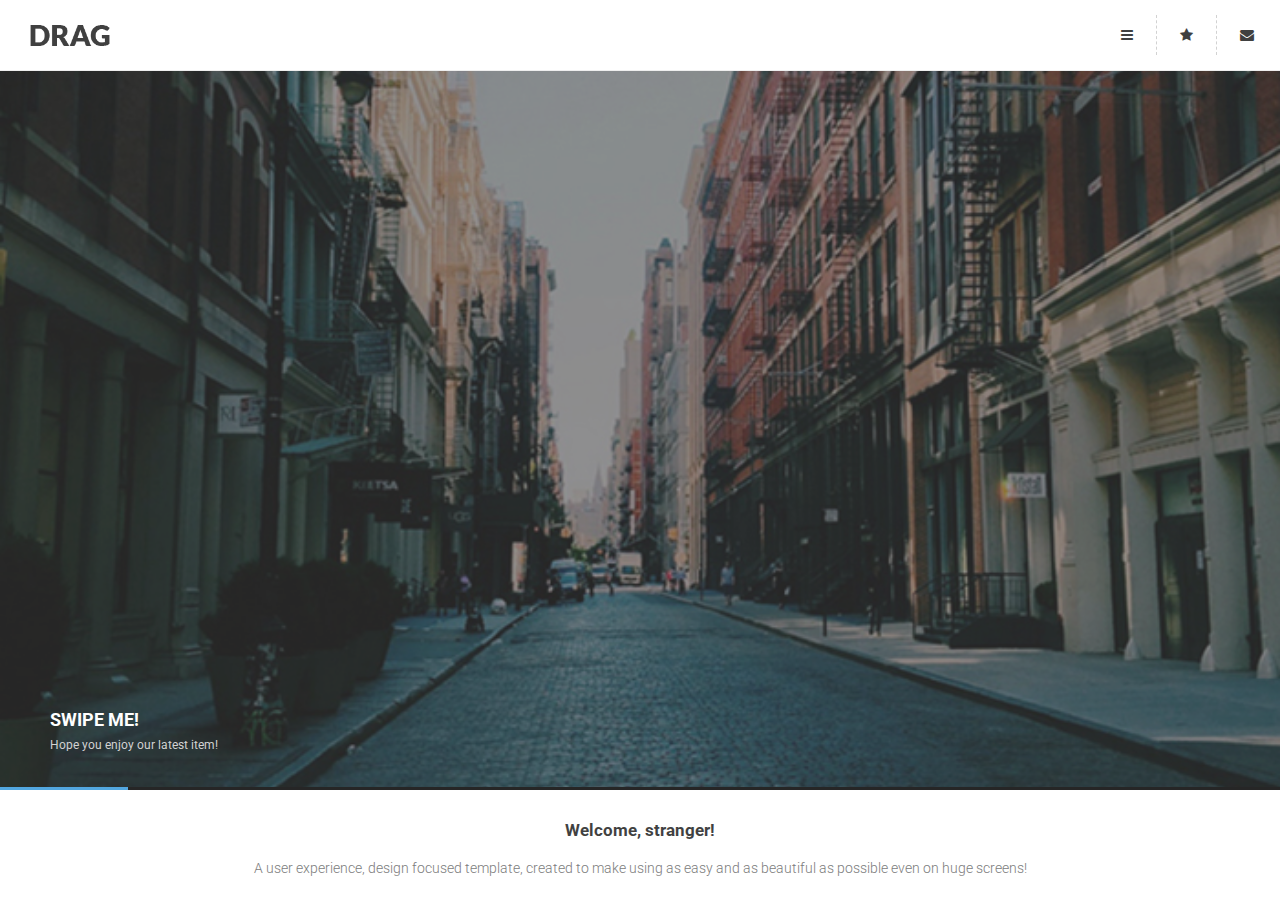
<file: demo/code/index.html>
<!DOCTYPE HTML><head>
<meta http-equiv="Content-Type" content="text/html; charset=utf-8" />
<meta name="viewport" content="user-scalable=no, initial-scale=1.0, maximum-scale=1.0 minimal-ui"/>
<meta name="apple-mobile-web-app-capable" content="yes"/>
<meta name="apple-mobile-web-app-status-bar-style" content="black">

<link rel="apple-touch-icon-precomposed" sizes="114x114" href="images/splash/splash-icon.png">
<link rel="apple-touch-icon-precomposed" sizes="180x180" href="images/splash/splash-icon-big.png">
<link rel="apple-touch-startup-image" href="images/splash/splash-screen.png" 	media="screen and (max-device-width: 320px)" />  
<link rel="apple-touch-startup-image" href="images/splash/splash-screen@2x.png" media="(max-device-width: 480px) and (-webkit-min-device-pixel-ratio: 2)" /> 
<link rel="apple-touch-startup-image" href="images/splash/splash-screen-six.png" media="(device-width: 375px)">
<link rel="apple-touch-startup-image" href="images/splash/splash-screen-six-plus.png" media="(device-width: 414px)">
<link rel="apple-touch-startup-image" sizes="640x1096" href="images/splash/splash-screen@3x.png" />
<link rel="apple-touch-startup-image" sizes="1024x748" href="images/splash/splash-screen-ipad-landscape" media="screen and (min-device-width : 481px) and (max-device-width : 1024px) and (orientation : landscape)" />
<link rel="apple-touch-startup-image" sizes="768x1004" href="images/splash/splash-screen-ipad-portrait.png" media="screen and (min-device-width : 481px) and (max-device-width : 1024px) and (orientation : portrait)" />
<link rel="apple-touch-startup-image" sizes="1536x2008" href="images/splash/splash-screen-ipad-portrait-retina.png"   media="(device-width: 768px)	and (orientation: portrait)	and (-webkit-device-pixel-ratio: 2)"/>
<link rel="apple-touch-startup-image" sizes="1496x2048" href="images/splash/splash-screen-ipad-landscape-retina.png"   media="(device-width: 768px)	and (orientation: landscape)	and (-webkit-device-pixel-ratio: 2)"/>

<title>Epsilon Mobile Framework - Version 2.0</title>

<link href="styles/style.css"     		 rel="stylesheet" type="text/css">
<link href="styles/framework.css" 		 rel="stylesheet" type="text/css">
<link href="styles/owl.theme.css" 		 rel="stylesheet" type="text/css">
<link href="styles/swipebox.css"		 rel="stylesheet" type="text/css">
<link href="styles/font-awesome.css"	 rel="stylesheet" type="text/css">
<link href="styles/animate.css"			 rel="stylesheet" type="text/css">

<script type="text/javascript" src="scripts/jquery.js"></script>
<script type="text/javascript" src="scripts/jqueryui.js"></script>
<script type="text/javascript" src="scripts/framework.plugins.js"></script>
<script type="text/javascript" src="scripts/custom.js"></script>

</head>
<body> 

<div id="preloader">
	<div id="status">
    	<p class="center-text">
			Loading the content...
            <em>Loading depends on your connection speed!</em>
        </p>
    </div>
</div>
    
<div class="menu-wrapper">
    <em><i class="fa fa-question-circle"></i>Swipe the icons, tap to select!</em>
    <div class="menu">
        <a href="#" class="item" id="selected">
            <img src="images/highlights/1.jpg" alt="img">
            Homepage
        </a>    
        <a href="#" class="item">
            <img src="images/highlights/2.jpg" alt="img">
            Features
        </a>    
        <a href="#" class="item">
            <img src="images/highlights/3.jpg" alt="img">
            Gallery
        </a>    
        <a href="#" class="item">
            <img src="images/highlights/4.jpg" alt="img">
            Portfolio
        </a>       
        <a href="#" class="item">
            <img src="images/highlights/5.jpg" alt="img">
            App Styled
        </a>        
        <a href="#" class="item">
            <img src="images/highlights/6.jpg" alt="img">
            Pages
        </a>    
        <a href="#" class="item">
            <img src="images/highlights/7.jpg" alt="img">
            Blog
        </a>   
        <a href="#" class="item">
            <img src="images/highlights/8.jpg" alt="img">
            Contact
        </a>
    </div>
</div>

<div class="header">
    <a href="#" class="main-logo"></a>
    <div class="header-controls">
        <a href="#" class="open-more"><i class="fa fa-envelope"></i></a>
        <a href="#" class="open-slide"><i class="fa fa-star"></i></a>
        <a href="#" class="open-menu"><i class="fa fa-navicon"></i></a>
    </div>
</div>
       
<div class="all-elements">
    <div class="snap-drawers">
        <!-- Left Sidebar -->
        <div class="snap-drawer snap-drawer-left">
            
            <div class="sidebar-header">
                <a href="#"><i class="fa fa-phone"></i></a>
                <a href="#"><i class="fa fa-comment"></i></a>
                <a href="#"><i class="fa fa-facebook"></i></a>
                <a href="#"><i class="fa fa-twitter"></i></a>
                <a href="#"><i class="fa fa-times"></i></a>                
            </div>
            
            <div class="sidebar-logo"></div>
            
            <div class="sidebar-divider">
                Navigation
            </div>
            
            <ul class="sidebar-navigation">
                <li class="has-submenu">
                    <a class="deploy-submenu active-submenu" href="#"><i class="fa fa-home"></i>Homepages<i class="fa fa-plus"></i></a>
                    <ul class="submenu active-submenu-items">
                        <li class="active-menu"><a href="index.html"><i class="fa fa-angle-right"></i>Classic Home<i class="fa fa-circle"></i></a></li>
                        <li><a href="index2.html"><i class="fa fa-angle-right"></i>Fullscreen Home<i class="fa fa-circle"></i></a></li>
                        <li><a href="index3.html"><i class="fa fa-angle-right"></i>Landing Home<i class="fa fa-circle"></i></a></li>
                        <li><a href="index4.html"><i class="fa fa-angle-right"></i>Cards Home<i class="fa fa-circle"></i></a></li>
                    </ul>
                </li>
                <li class="has-submenu">
                    <a class="deploy-submenu" href="#"><i class="fa fa-cog"></i>Features<i class="fa fa-plus"></i></a>
                    <ul class="submenu">
                        <li><a href="features-type.html"><i class="fa fa-angle-right"></i>Type<i class="fa fa-circle"></i></a></li>
                        <li><a href="features-jquery.html"><i class="fa fa-angle-right"></i>jQuery<i class="fa fa-circle"></i></a></li>
                        <li><a href="features-others.html"><i class="fa fa-angle-right"></i>Others<i class="fa fa-circle"></i></a></li>
                    </ul>
                </li>
                <li class="has-submenu">
                    <a class="deploy-submenu" href="#"><i class="fa fa-picture-o"></i>Portfolios<i class="fa fa-plus"></i></a>
                    <ul class="submenu">
                        <li><a href="portfolio-adaptive.html"><i class="fa fa-angle-right"></i>Adaptive<i class="fa fa-circle"></i></a></li>
                        <li><a href="portfolio-one.html"><i class="fa fa-angle-right"></i>One Column<i class="fa fa-circle"></i></a></li>
                        <li><a href="portfolio-two.html"><i class="fa fa-angle-right"></i>Two Columns<i class="fa fa-circle"></i></a></li>
                    </ul>
                </li>                 
                <li class="has-submenu">
                    <a class="deploy-submenu" href="#"><i class="fa fa-camera"></i>Gallery<i class="fa fa-plus"></i></a>
                    <ul class="submenu">
                        <li><a href="gallery-adaptive.html"><i class="fa fa-angle-right"></i>Adaptive<i class="fa fa-circle"></i></a></li>
                        <li><a href="gallery-square.html"><i class="fa fa-angle-right"></i>Square Thumbs<i class="fa fa-circle"></i></a></li>
                        <li><a href="gallery-round.html"><i class="fa fa-angle-right"></i>Round Thumbs<i class="fa fa-circle"></i></a></li>
                        <li><a href="gallery-wide.html"><i class="fa fa-angle-right"></i>Wide Thumbs<i class="fa fa-circle"></i></a></li>
                    </ul>
                </li>                 
                <li class="has-submenu">
                    <a class="deploy-submenu" href="#"><i class="fa fa-file"></i>Pages<i class="fa fa-plus"></i></a>
                    <ul class="submenu">
                        <li><a href="page-error.html"><i class="fa fa-angle-right"></i>404 Page<i class="fa fa-circle"></i></a></li>
                        <li><a href="page-soon.html"><i class="fa fa-angle-right"></i>Soon Page<i class="fa fa-circle"></i></a></li>
                        <li><a href="page-updates.html"><i class="fa fa-angle-right"></i>Updates Page<i class="fa fa-circle"></i></a></li>
                        <li><a href="page-timeline.html"><i class="fa fa-angle-right"></i>Timeline Page<i class="fa fa-circle"></i></a></li>
                        <li><a href="page-charts.html"><i class="fa fa-angle-right"></i>Charts & Pies <i class="fa fa-circle"></i></a></li>
                    </ul>
                </li>                
                <li class="has-submenu">
                    <a class="deploy-submenu" href="#"><i class="fa fa-mobile"></i>App Specific<i class="fa fa-plus"></i></a>
                    <ul class="submenu">
                        <li><a href="pageapp-login.html"><i class="fa fa-angle-right"></i>Login<i class="fa fa-circle"></i></a></li>
                        <li><a href="pageapp-sigin.html"><i class="fa fa-angle-right"></i>Signup<i class="fa fa-circle"></i></a></li>
                        <li><a href="pageapp-coverpage.html"><i class="fa fa-angle-right"></i>Coverpage<i class="fa fa-circle"></i></a></li>
                        <li><a href="pageapp-userlist.html"><i class="fa fa-angle-right"></i>User List<i class="fa fa-circle"></i></a></li>
                        <li><a href="pageapp-calendar.html"><i class="fa fa-angle-right"></i>Calendar<i class="fa fa-circle"></i></a></li>
                        <li><a href="pageapp-activity.html"><i class="fa fa-angle-right"></i>Activity Feed<i class="fa fa-circle"></i></a></li>
                        <li><a href="pageapp-bubbles.html"><i class="fa fa-angle-right"></i>Chat Bubbles<i class="fa fa-circle"></i></a></li>
                        <li><a href="pageapp-shareboxes.html"><i class="fa fa-angle-right"></i>Share Boxes<i class="fa fa-circle"></i></a></li>
                    </ul>
                </li>
                <li><a href="page-video.html"><i class="fa fa-youtube-play"></i>Videos<i class="fa fa-circle"></i></a></li>
                <li><a href="page-blog.html"><i class="fa fa-pencil"></i>Blog<i class="fa fa-circle"></i></a></li>
                <li><a href="contact.html"><i class="fa fa-envelope"></i>Contact<i class="fa fa-circle"></i></a></li>
            </ul>                        
            <div class="sidebar-divider">
                Copyright 2015. All rights reserved.
            </div>
        </div>
        <div class="snap-drawer snap-drawer-right">
            <div class="sidebar-header">
                <a href="#"><i class="fa fa-phone"></i></a>
                <a href="#"><i class="fa fa-comment"></i></a>
                <a href="#"><i class="fa fa-facebook"></i></a>
                <a href="#"><i class="fa fa-twitter"></i></a>
                <a href="#"><i class="fa fa-times"></i></a>                
            </div>
            
            <div class="sidebar-logo"></div>
            
            <div class="sidebar-divider">
                Get in touch
            </div>     
            
            <ul class="sidebar-navigation">
                <li><a href="#"><i class="fa fa-envelope-o"></i>Mail Us<i class="fa fa-caret-right"></i></a></li>
                <li><a href="#"><i class="fa fa-phone"></i>Call Us<i class="fa fa-caret-right"></i></a></li>
                <li><a href="#"><i class="fa fa-comment-o"></i>Text Us<i class="fa fa-caret-right"></i></a></li>
            </ul>
            
            <div class="sidebar-divider">
                get social
            </div>
            
            <ul class="sidebar-navigation">
                <li><a href="#"><i class="fa fa-facebook"></i>Facebook<i class="fa fa-caret-right"></i></a></li>
                <li><a href="#"><i class="fa fa-twitter"></i>Twitter<i class="fa fa-caret-right"></i></a></li>
                <li><a href="#"><i class="fa fa-google-plus"></i>Google Plus<i class="fa fa-caret-right"></i></a></li>
                <li><a href="#"><i class="fa fa-youtube-play"></i>YouTube<i class="fa fa-caret-right"></i></a></li>
                <li><a href="#"><i class="fa fa-linkedin"></i>LinkedIn<i class="fa fa-caret-right"></i></a></li>
                <li><a href="#"><i class="fa fa-dribbble"></i>Dribbble<i class="fa fa-caret-right"></i></a></li>
                <li><a href="#"><i class="fa fa-pinterest"></i>Pinterest<i class="fa fa-caret-right"></i></a></li>
            </ul>
            
            <div class="sidebar-divider">
                updates and news
            </div>
            
            <a href="#" class="sidebar-update red-update">
                <i class="fa fa-times"></i>
                <strong>Warning</strong>
                <em>Released a right sidebar item</em>
            </a>            
            
            <a href="#" class="sidebar-update green-update">
                <i class="fa fa-check"></i>
                <strong>All great!</strong>
                <em>Released a right sidebar item</em>
            </a>
            
            <a href="#" class="sidebar-update blue-update">
                <i class="fa fa-info"></i>
                <strong>Information</strong>
                <em>Released a right sidebar item</em>
            </a>            
                        
            <a href="#" class="sidebar-update yellow-update full-bottom">
                <i class="fa fa-warning"></i>
                <strong>Atention</strong>
                <em>Released a right sidebar item</em>
            </a>
            <div class="sidebar-divider">
                Copyright 2015. All rights reserved.
            </div>
        </div>
    </div>
    
    <!-- Page Content-->
    <div id="content" class="snap-content">
        <div class="slider-container full-bottom">
            <div class="homepage-slider" data-snap-ignore="true">                
                <div>
                    <div class="overlay"></div>
                    <div class="homepage-slider-caption homepage-left-caption">
                        <h3>Swipe me!</h3>
                        <p>Hope you enjoy our latest item!</p>
                    </div>
                    <img src="images/pictures/3.jpg" class="responsive-image" alt="img">
                </div>
                <div>
                    <div class="overlay"></div>
                    <div class="homepage-slider-caption homepage-center-caption">
                        <h3>Slider</h3>
                        <p>Our slider is awesome!</p>
                    </div>
                    <img src="images/pictures/5.jpg" class="responsive-image" alt="img">
                </div>
                <div>
                    <div class="overlay"></div>
                    <div class="homepage-slider-caption homepage-right-caption">
                        <h3>Responsive</h3>
                        <p>And it's fully responsive!</p>
                    </div>
                    <img src="images/pictures/6.jpg" class="responsive-image" alt="img">
                </div>
            </div>
        </div>
        
        <div class="content">       
            <div class="container large-title no-bottom">
                <h3>Welcome, stranger!</h3>
                <p>
                    A user experience, design focused template, created to make using as easy and 
                    as beautiful as possible even on huge screens!
                </p>

                <div class="center-socials">
                    <a href="#" class="facebook-color facebook-social"><i class="fa fa-facebook"></i></a>
                    <a href="#" class="google-color google-social"><i class="fa fa-google-plus"></i></a>
                    <a href="#" class="twitter-color twitter-social"><i class="fa fa-twitter"></i></a>
                </div>
            </div>
            <div class="decoration"></div>
        </div>
        
        <!-- Content Heding -->
        <div class="content-heading">
        	<h4>Services</h4>
            <p>The things we love to do, for you!</p>
            <i class="fa fa-cog"></i>
            <div class="overlay"></div>
            <img src="images/pictures/5w.jpg" alt="img">
        </div>
        
        <!-- Page Content-->
        <div class="content">
            <div class="decoration"></div>
            <div class="container no-bottom">
                <!-- Page Columns-->
            	<div class="one-half-responsive">
                    <p class="thumb-left no-bottom">
                        <img src="images/pictures/1s.jpg" alt="img">
                        <strong>Mobile app feel </strong>
                        <em><br>Lorem Ipsum is simply dummy text of the printing and typeset. </em>
                    </p>
                    <div class="thumb-clear"></div>
                </div>
                <div class="decoration hide-if-responsive"></div>
                <div class="one-half-responsive last-column">        
                    <p class="thumb-right no-bottom">
                        <img src="images/pictures/2s.jpg" alt="img">
                        <strong>Elite Quality Product</strong>
                        <em><br>Lorem Ipsum is simply dummy text of the printing and typeset. </em>
                    </p>
                    <div class="thumb-clear"></div>
                </div>
                <div class="decoration hide-if-responsive"></div>
            	<div class="one-half-responsive">
                    <p class="thumb-left no-bottom">
                        <img src="images/pictures/3s.jpg" alt="img">
                        <strong>Mobile and Tablet</strong>
                        <em><br>Lorem Ipsum is simply dummy text of the printing and typeset. </em>
                    </p>
                    <div class="thumb-clear"></div>
                </div>
                <div class="decoration hide-if-responsive"></div>
                <div class="one-half-responsive last-column">        
                    <p class="thumb-right no-bottom">
                        <img src="images/pictures/4s.jpg" alt="img">
                        <strong>Smooth transitions</strong>
                        <em><br>Lorem Ipsum is simply dummy text of the printing and typeset. </em>
                    </p>
                    <div class="thumb-clear"></div>
                </div>
            </div>
            <div class="decoration"></div>             
        </div>
        
        <!-- Content Heading -->
        <div class="content-heading">
        	<h4>The Staff</h4>
            <p>Meet our awesome staff!</p>
            <i class="fa fa-user"></i>
            <div class="overlay"></div>
            <img src="images/pictures/6w.jpg" alt="img">
        </div> 
        
        <!-- Page Content-->
        <div class="content">
        	<div class="decoration"></div>
            <!-- Staff Slider-->
            <div class="container">
                <a href="#" class="next-staff"></a>
                <a href="#" class="prev-staff"></a>
                <div class="staff-slider" data-snap-ignore="true">
                    <div>
                        <div class="staff-item">
                            <img src="images/pictures/1s.jpg" alt="img">
                            <h4>John Doe</h4>
                            <em>Web Designer</em>
                            <strong>We love quotes, and sometimes it's annoying to see tons of them that you need to scroll to!</strong>
                            <a href="#" class="button button-red center-button">Call</a>
                        </div>
                    </div>
                    <div>
                        <div class="staff-item">
                            <img src="images/pictures/2s.jpg" alt="img">
                            <h4>Jane Hidden</h4>
                            <em>Front End Developer</em>
                            <strong>We love quotes, and sometimes it's annoying to see tons of them that you need to scroll to!</strong>
                            <a href="#" class="button button-green center-button">Text</a>
                        </div>
                    </div>
                    <div>
                        <div class="staff-item">
                            <img src="images/pictures/3s.jpg" alt="img">
                            <h4>Johanna Pear</h4>
                            <em>Business Manager</em>
                            <strong>We love quotes, and sometimes it's annoying to see tons of them that you need to scroll to!</strong>
                            <a href="#" class="button button-blue center-button">Mail</a>
                        </div>
                    </div>
                    <div>
                        <div class="staff-item">
                            <img src="images/pictures/4s.jpg" alt="img">
                            <h4>Mike Grape</h4>
                            <em>Web Designer</em>
                            <strong>We love quotes, and sometimes it's annoying to see tons of them that you need to scroll to!</strong>
                            <a href="#" class="button button-dark center-button">Read More</a>
                        </div>
                    </div>
                    <div>
                        <div class="staff-item">
                            <img src="images/pictures/5s.jpg" alt="img">
                            <h4>Victor Leaf</h4>
                            <em>Front End Developer</em>
                            <strong>We love quotes, and sometimes it's annoying to see tons of them that you need to scroll to!</strong>
                            <a href="#" class="button button-orange center-button">Facebook</a>
                        </div>
                    </div>
                    <div>
                        <div class="staff-item">
                            <img src="images/pictures/6s.jpg" alt="img">
                            <h4>Snow White</h4>
                            <em>Business Manager</em>
                            <strong>We love quotes, and sometimes it's annoying to see tons of them that you need to scroll to!</strong>
                            <a href="#" class="button button-yellow center-button">Twitter</a>
                        </div>
                    </div>
                </div>
            </div>  
            <div class="decoration"></div>
        </div>
        
        <!-- Content Heading-->
        <div class="content-heading">
        	<h4>Featured Project</h4>
            <p>Check and enjoy our featured item</p>
            <i class="fa fa-star-o"></i>
            <div class="overlay"></div>
            <img src="images/pictures/7w.jpg" alt="img">
        </div>
        
        <!-- Page Content-->
        <div class="content">
        	<div class="decoration"></div>
            	<div class="container">
                	<div class="one-half-responsive">
                    	<img src="images/mobile1.png" alt="img" class="responsive-image">
                    </div>
                    <div class="one-half-responsive last-column">
                    	<h3 class="center-if-mobile no-bottom">Awesome project title</h3>
                        <em class="center-if-mobile small-text half-bottom">Awesome project subtitle</em>
                        <p class="center-if-mobile no-bottom">
							Lorem ipsum dolor sit amet, consectetur adipiscing elit. Praesent in quam mauris. 
                            Nam condimentum convallis lectus, ac tempus massa eleifend sit amet. Ut nec orci 
                            ut urna mollis elementum a et diam. Donec varius orci a convallis convallis. 
                        </p>
                    </div>
                </div>
            <div class="decoration"></div>
        </div>
        
        <!-- Content Heading -->
        <div class="content-heading">
        	<h4>Testimonials</h4>
            <p>Awesome reviews by our customers!</p>
            <i class="fa fa-quote-left"></i>
            <div class="overlay"></div>
            <img src="images/pictures/6w.jpg" alt="img">
        </div> 
        
        <div class="content">
            <div class="decoration"></div>        
            <div class="quote-slider full-bottom" data-snap-ignore="true">
                <div>
                    <h4>
                        Great all around product, with some of the best documentation I have ever seen. Really thorough and easy to follow! 
                        Also the support responsiveness is really fantastic. Extremely happy with everything. Thanks again!
                    </h4>
                    <a href="#">ChrisPizzoDesign - ThemeForest</a>
                </div>
                <div>
                    <h4>
                        Exceptional theme. Completely customisable, the best customer service I've ever had from a theme/plugin. Not only are 
                        they fast but polite and don't make you feel like a doofus even when you are probably being one.                        
                    </h4>
                    <a href="#">larzick27 - ThemeForest</a>
                </div>
                <div>
                    <h4>
                        One of the best themes I've used so far and is very well documented, coded and very clean. Got it intergrated with 
                        wordpress in less than an hour! But this is an amazing template built with a load of features!
                    </h4>
                    <a href="#">ramseycosay18 - ThemeForest</a>
                </div>
            </div>
                
            <div class="decoration"></div>            
        </div>
            
        <!-- Page Footer-->
        <div class="footer">
            <div class="footer-socials half-bottom">
                <a href="#" class="footer-facebook"><i class="fa fa-facebook"></i></a>
                <a href="#" class="footer-twitter"><i class="fa fa-twitter"></i></a>
                <a href="#" class="footer-google"><i class="fa fa-google-plus"></i></a>
                <a href="#" class="footer-share show-share-bottom"><i class="fa fa-share-alt"></i></a>
                <a href="#" class="footer-up"><i class="fa fa-angle-up"></i></a>
            </div>
            <p class="center-text">Copyright 2015. All rights reserved.</p>
        </div>    
        
    </div>
    
    <div class="share-bottom">
        <h3>Share Page</h3>
        <div class="share-socials-bottom">
            <a href="https://www.facebook.com/sharer/sharer.php?u=http://www.themeforest.net/">
                <i class="fa fa-facebook facebook-color"></i>
                Facebook
            </a>
            <a href="https://twitter.com/home?status=Check%20out%20ThemeForest%20http://www.themeforest.net">
                <i class="fa fa-twitter twitter-color"></i>
                Twitter
            </a>
            <a href="https://plus.google.com/share?url=http://www.themeforest.net">
                <i class="fa fa-google-plus google-color"></i>
                Google
            </a>

            <a href="https://pinterest.com/pin/create/button/?url=http://www.themeforest.net/&media=https://0.s3.envato.com/files/63790821/profile-image.jpg&description=Themes%20and%20Templates">
                <i class="fa fa-pinterest-p pinterest-color"></i>
                Pinterest
            </a>
            <a href="sms:">
                <i class="fa fa-comment-o sms-color"></i>
                Text
            </a>
            <a href="mailto:?&subject=Check this page out!&body=http://www.themeforest.net">
                <i class="fa fa-envelope-o mail-color"></i>
                Email
            </a>
        </div>
        <a href="#" class="close-share-bottom">Close</a>
    </div>
    
</div>

</body>
</file>
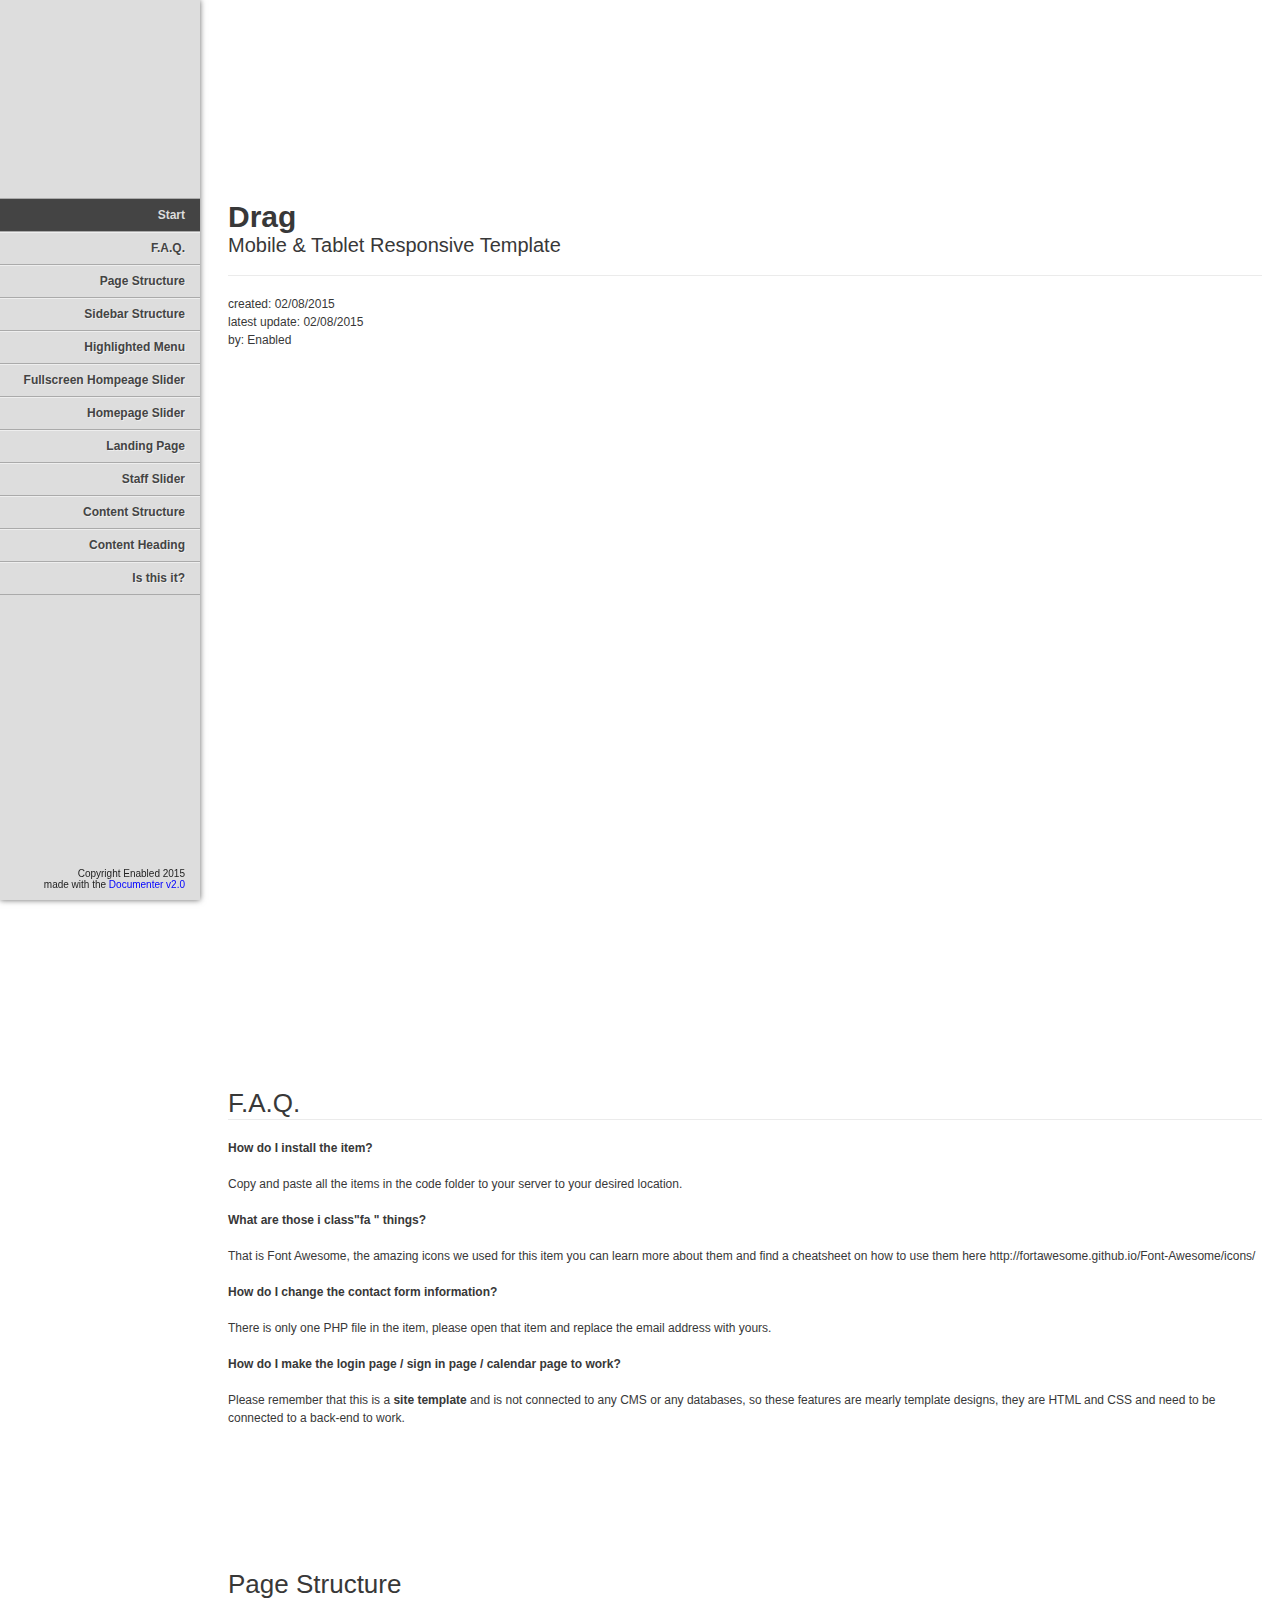
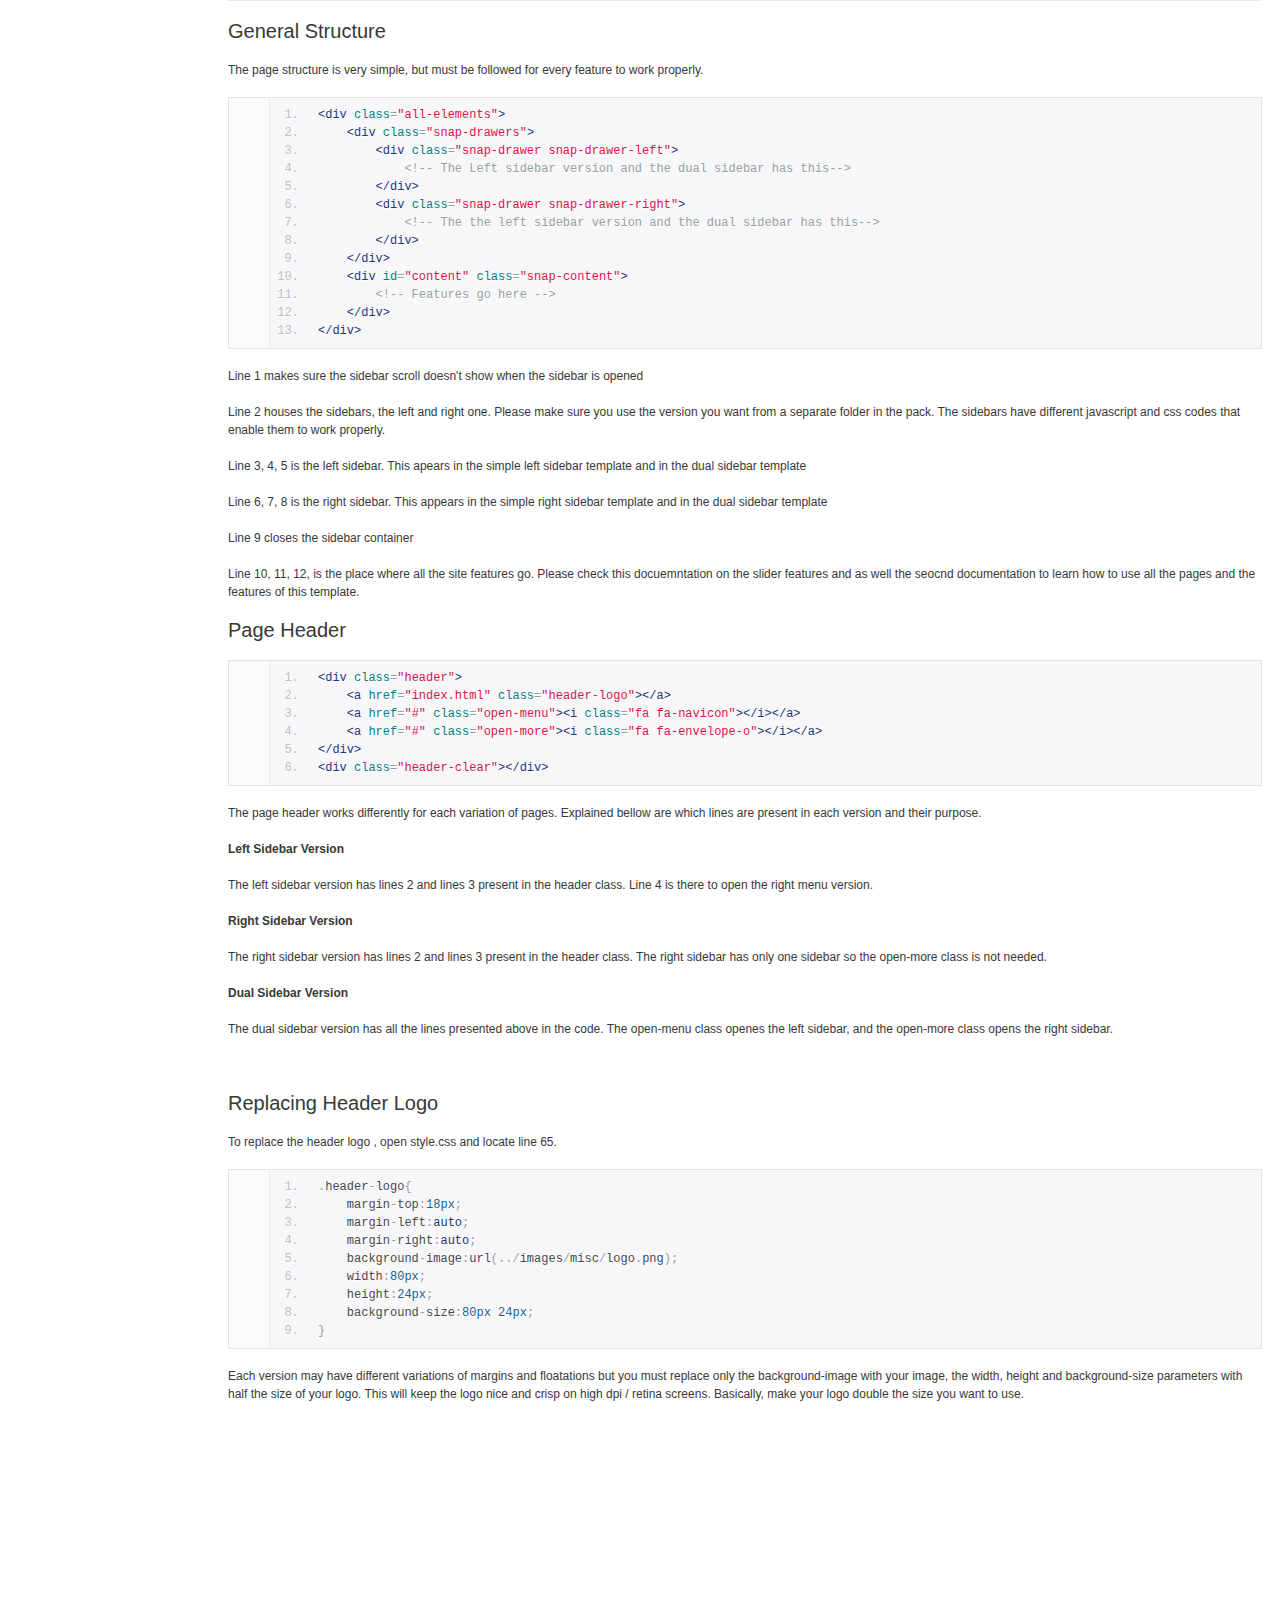
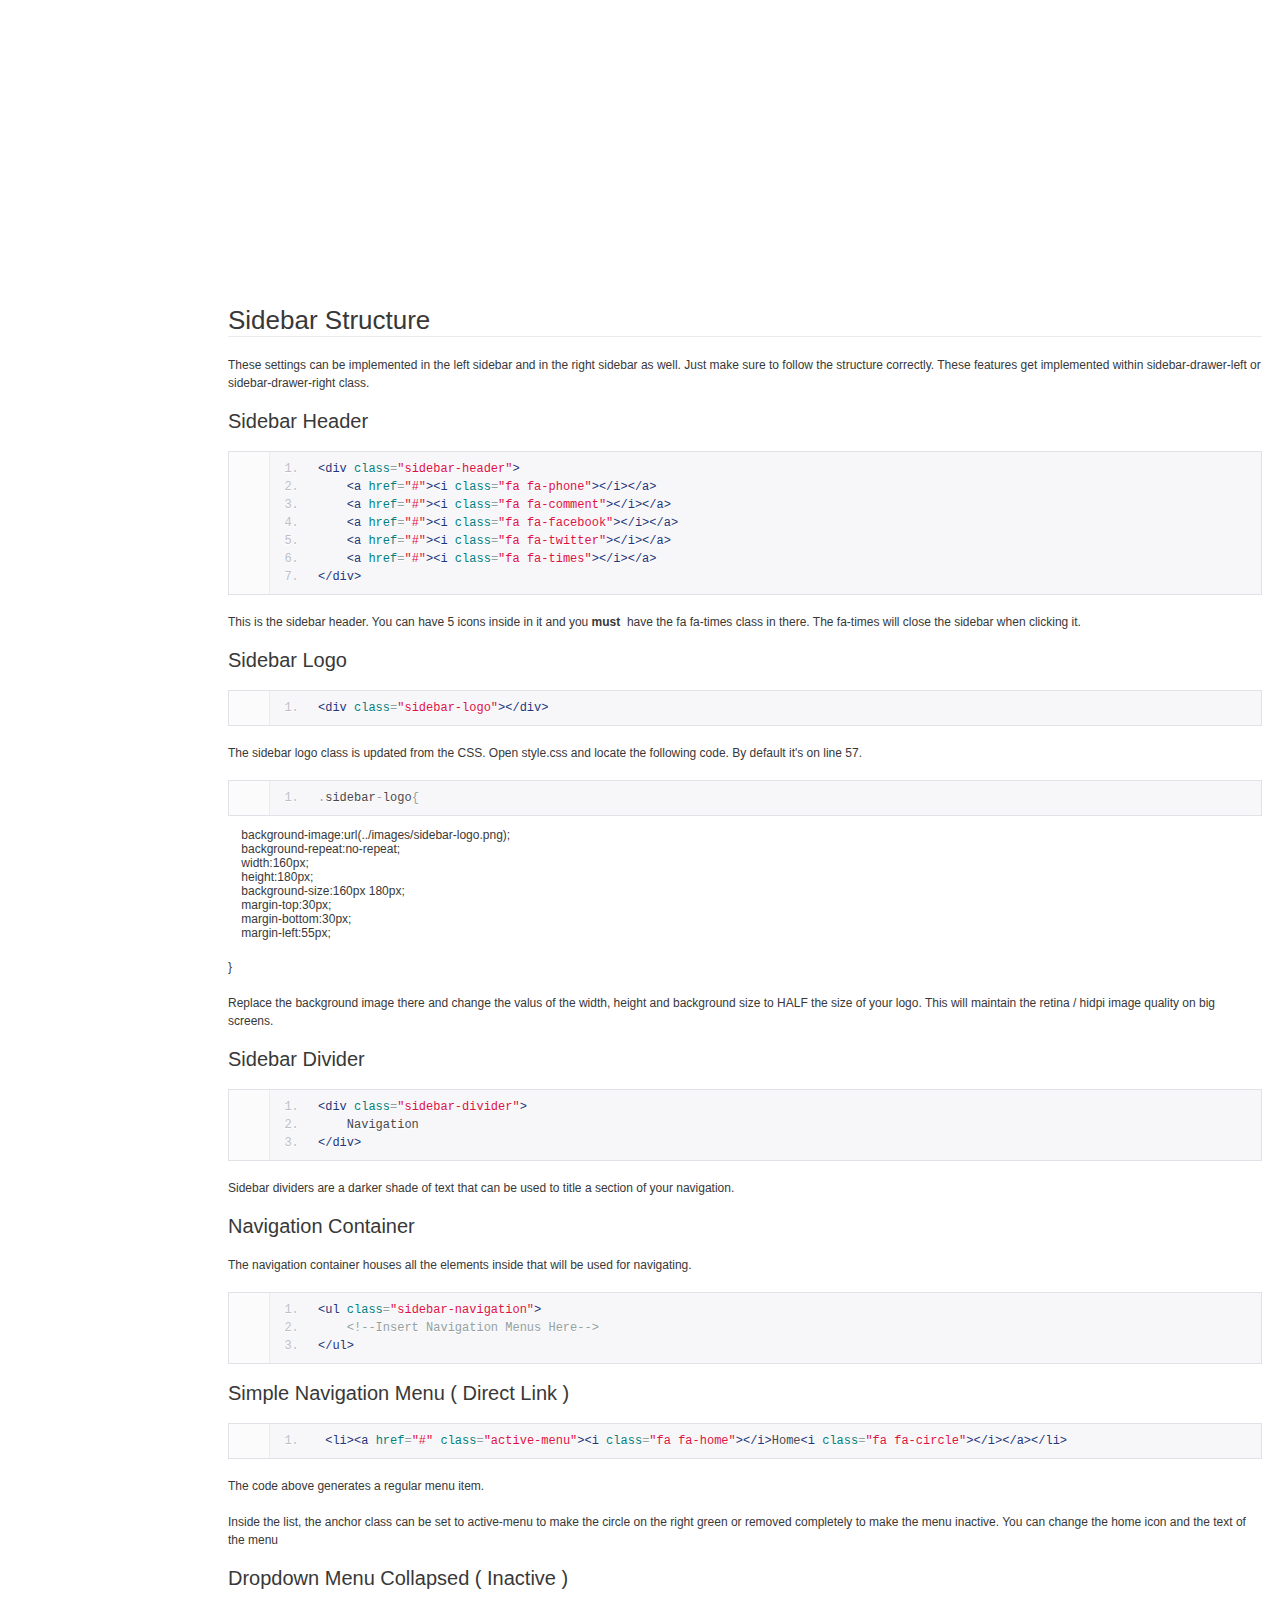
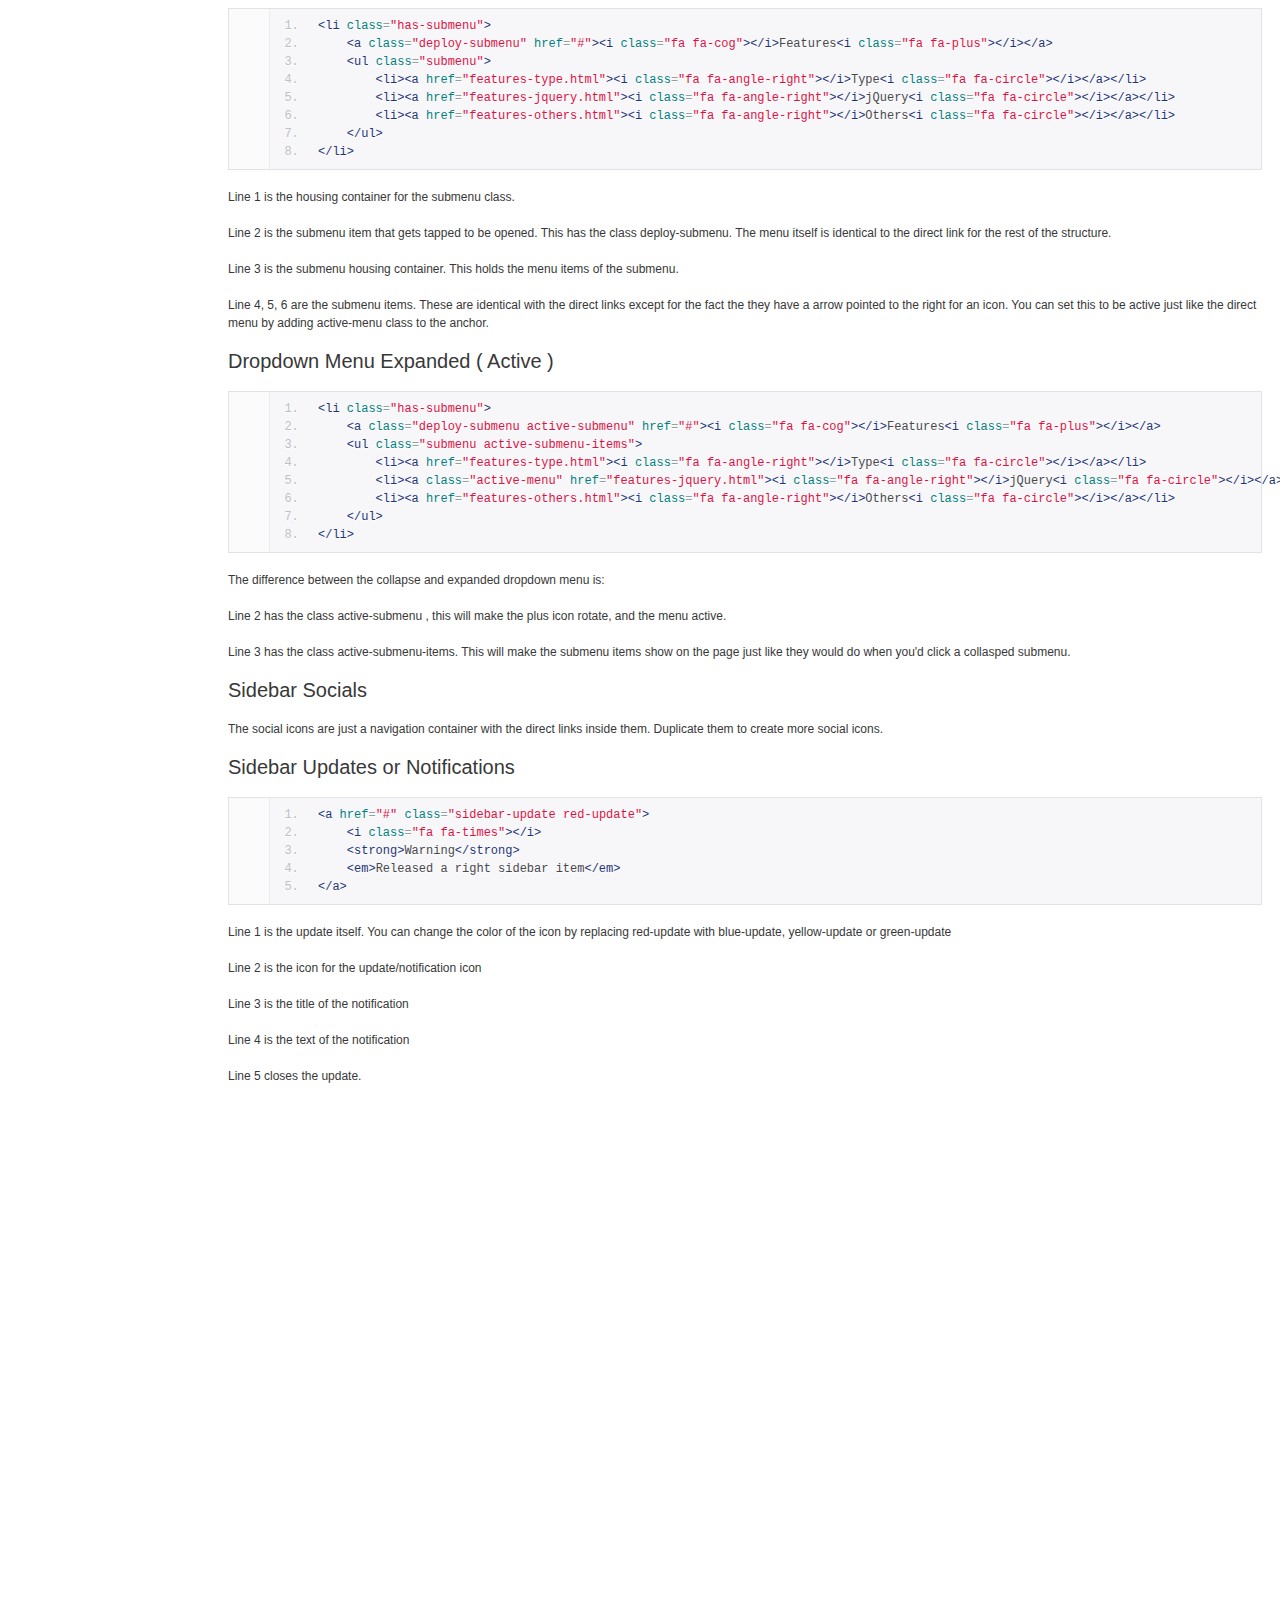
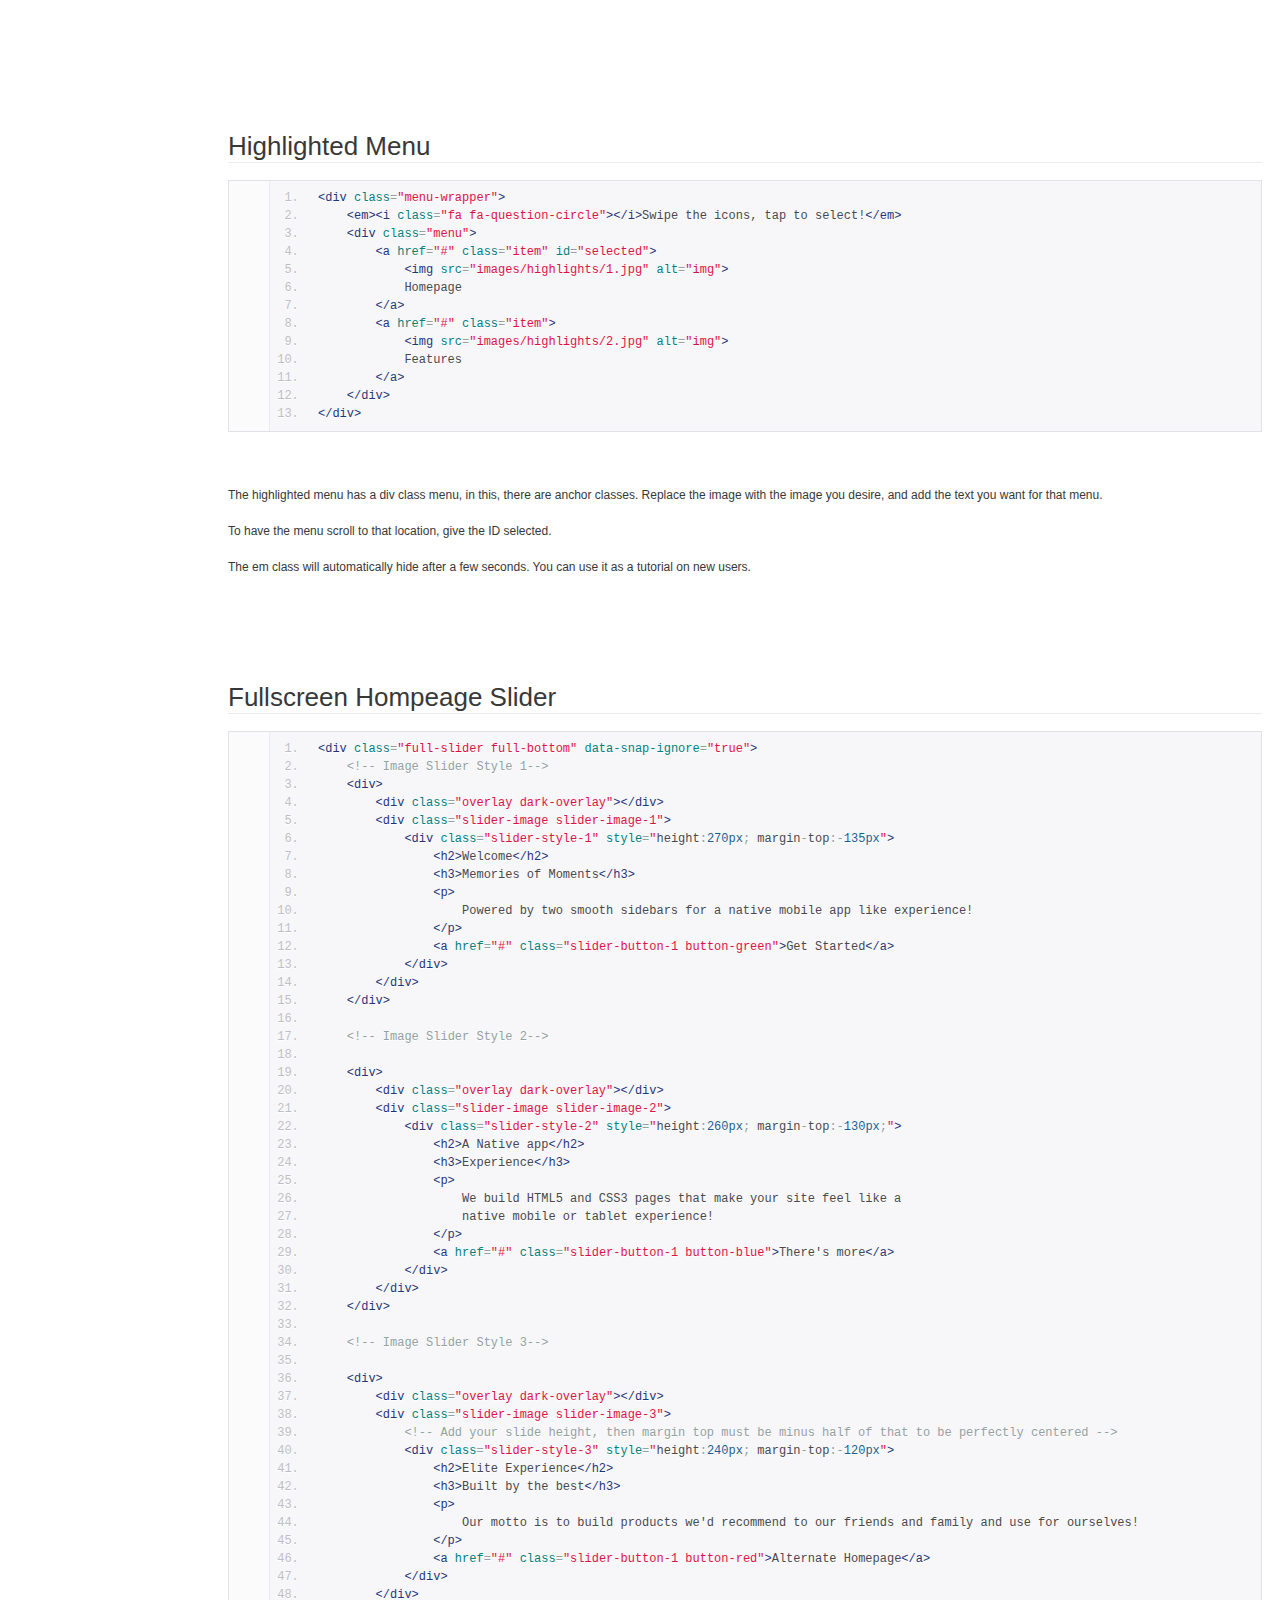
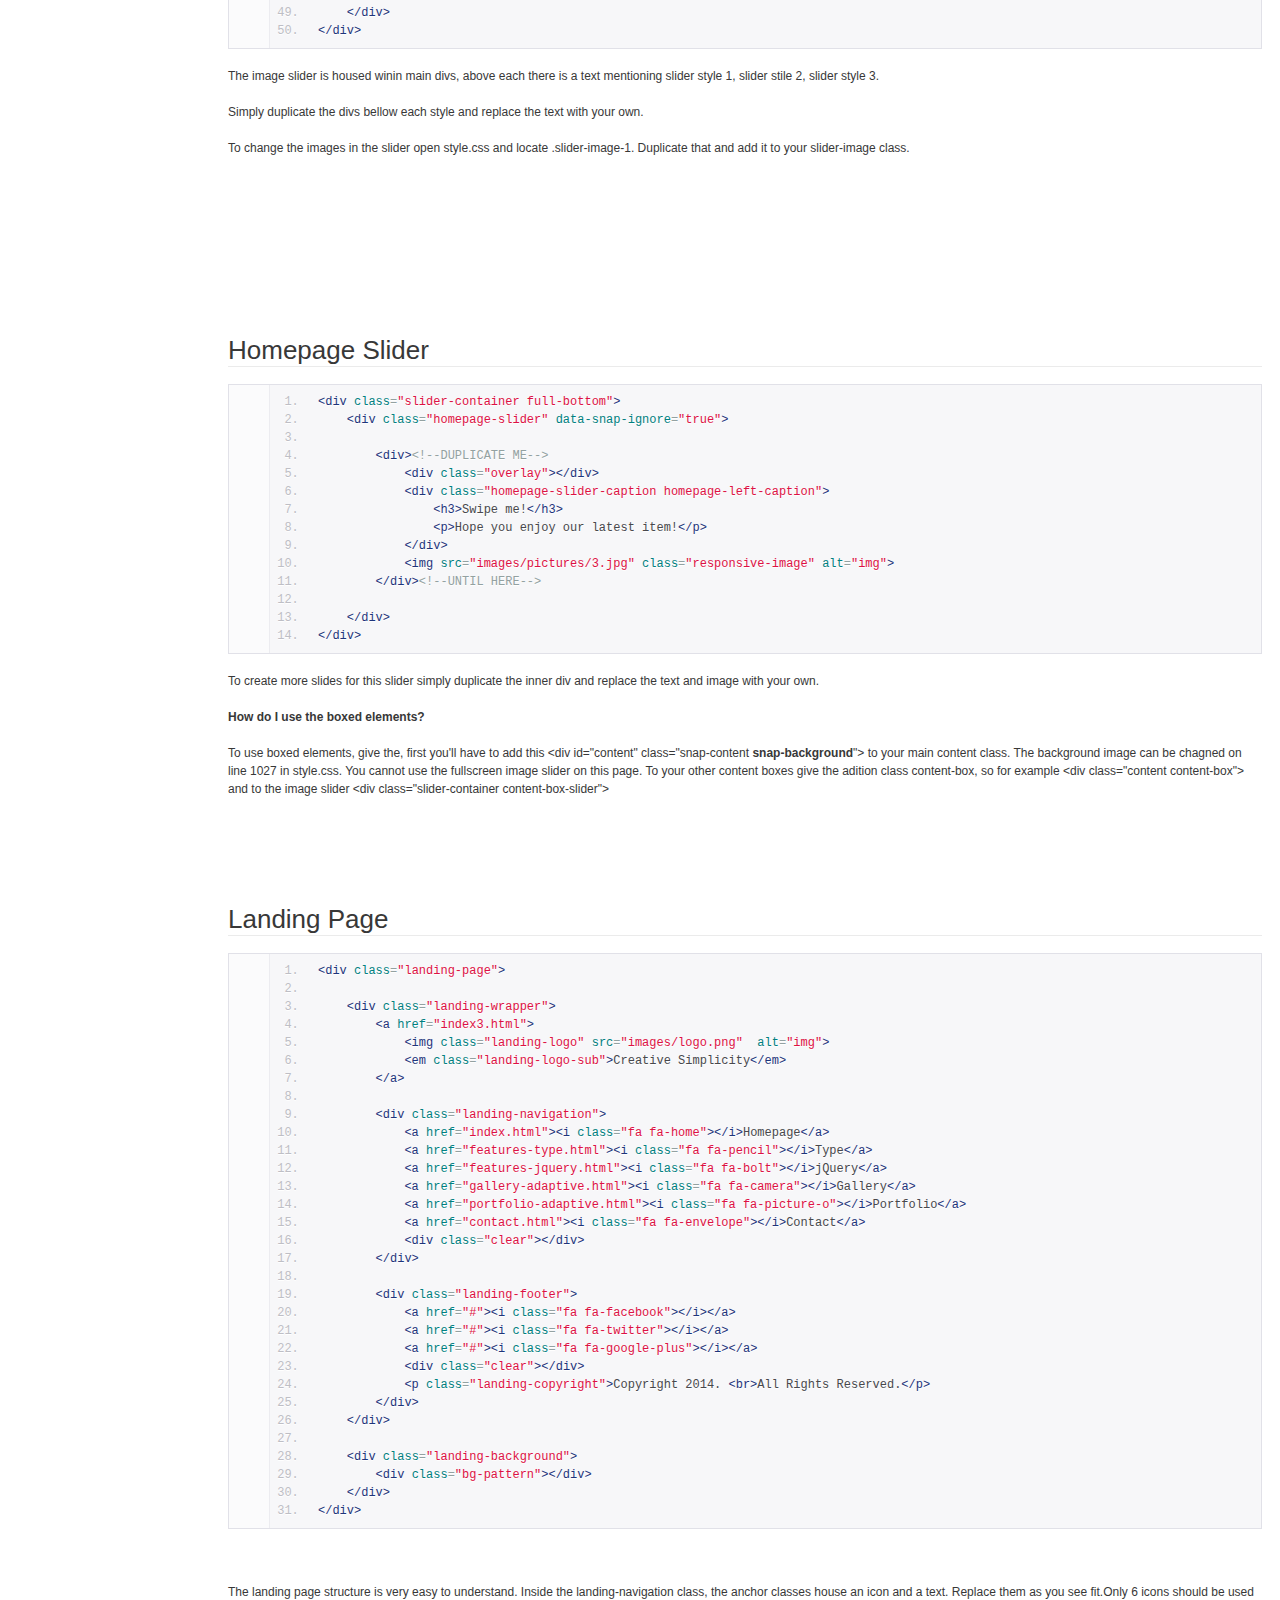
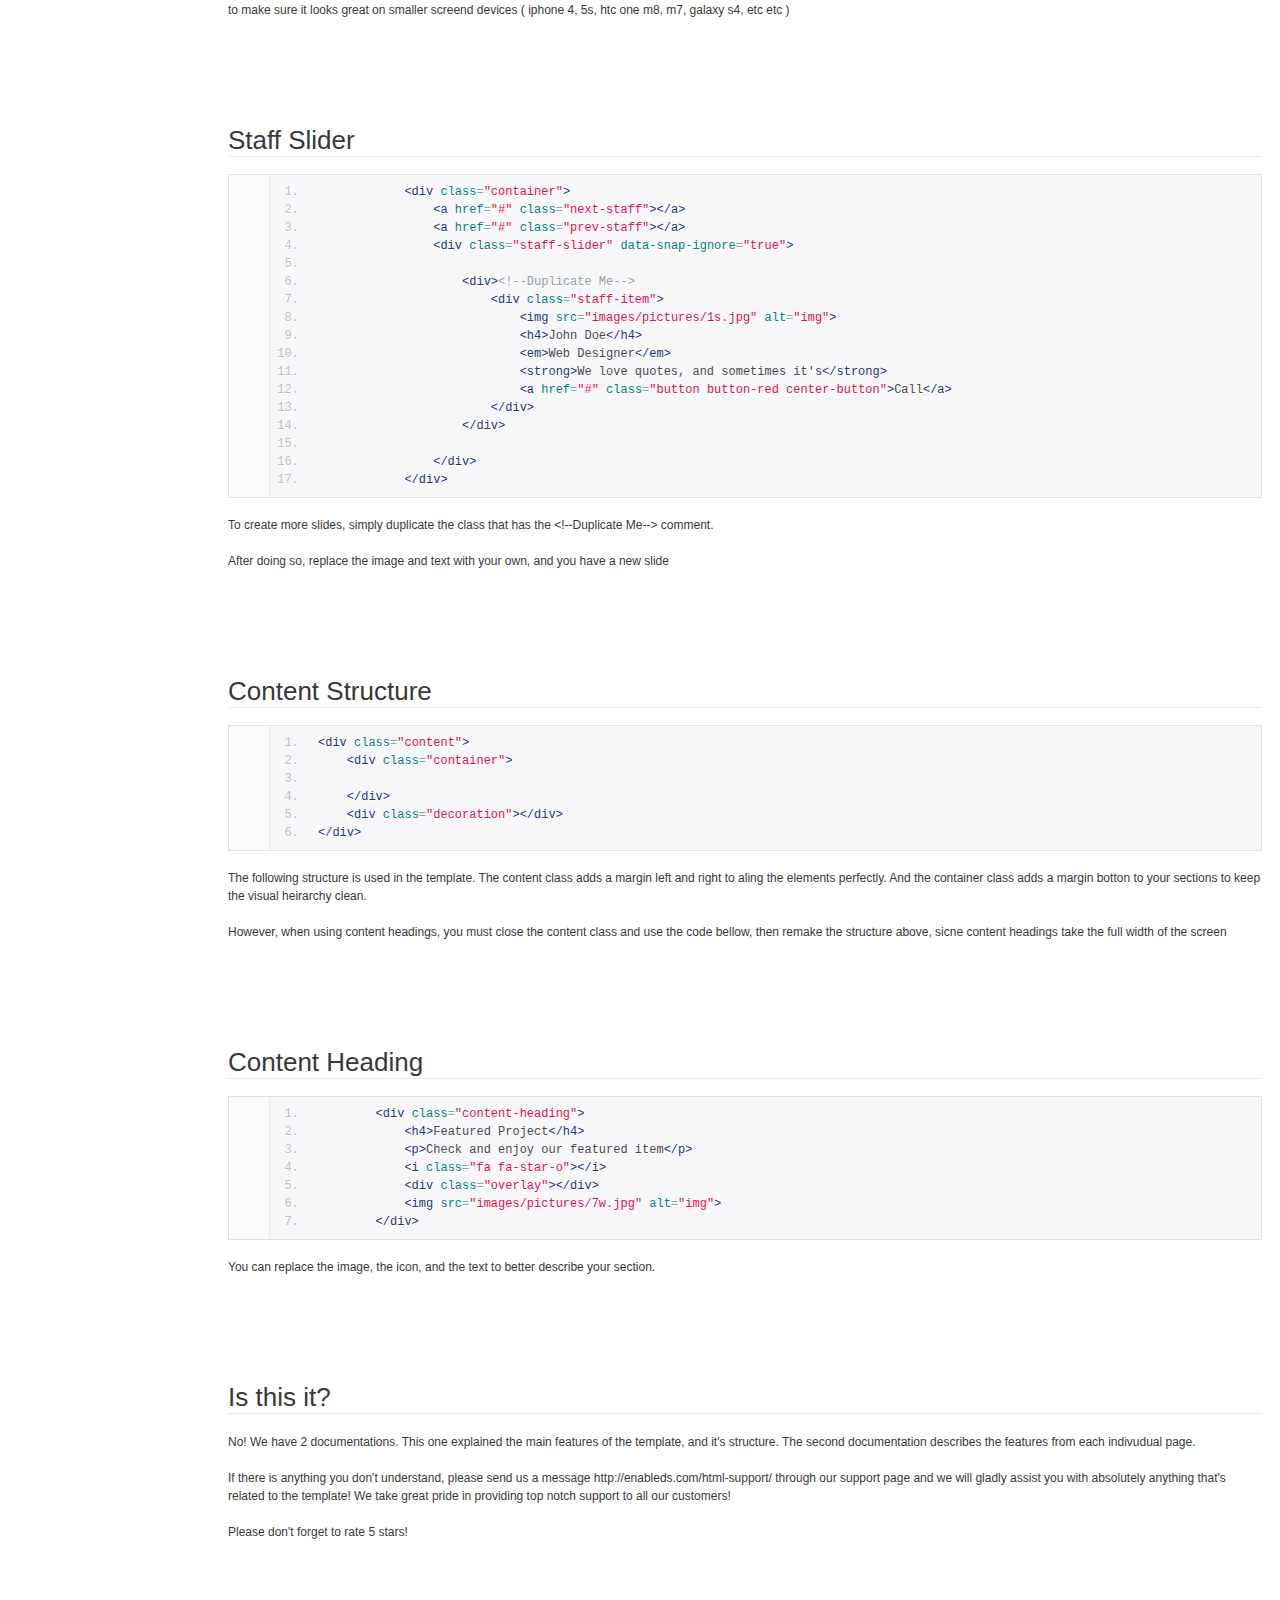
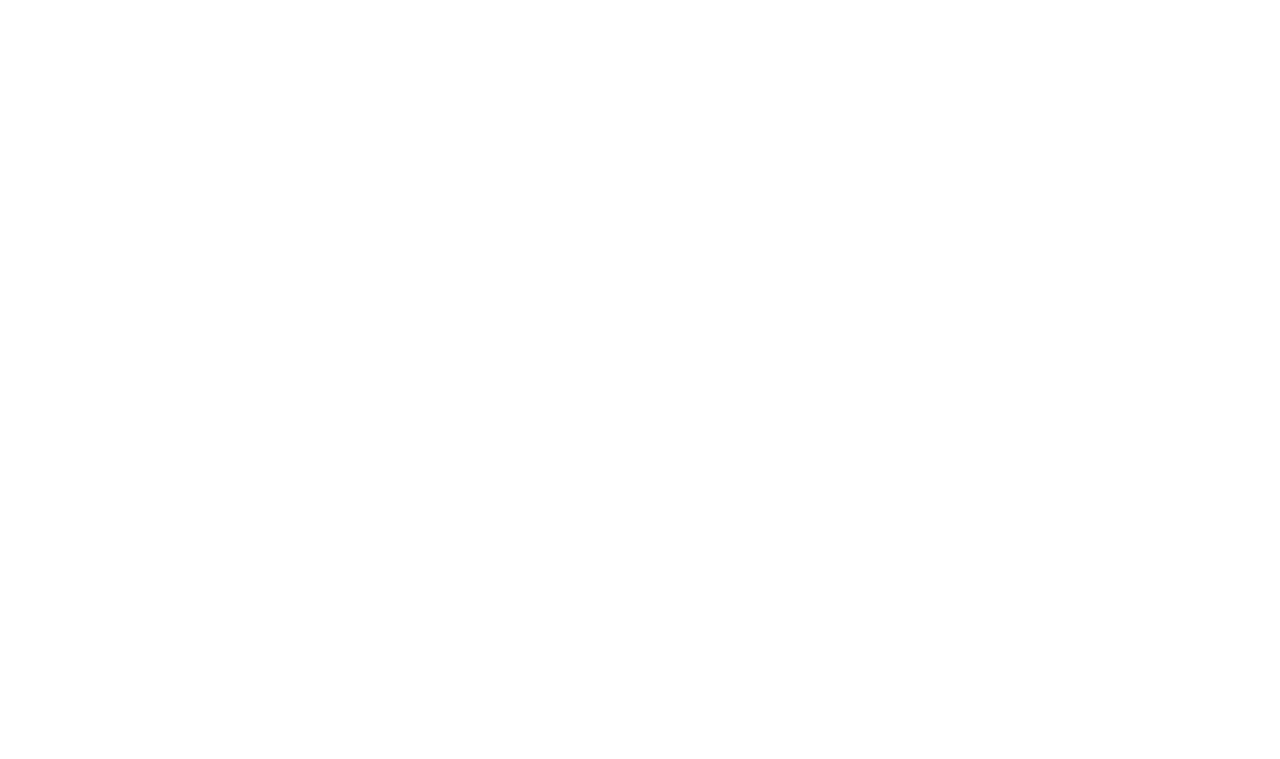
<file: demo/documentation/1. Strucutre -Read First/index.html>
<!doctype html>  
<!--[if IE 6 ]><html lang="en-us" class="ie6"> <![endif]-->
<!--[if IE 7 ]><html lang="en-us" class="ie7"> <![endif]-->
<!--[if IE 8 ]><html lang="en-us" class="ie8"> <![endif]-->
<!--[if (gt IE 7)|!(IE)]><!-->
<html lang="en-us"><!--<![endif]-->
<head>
	<meta charset="utf-8">
	
	<title>Drag - Mobile & Tablet Responsive Template</title>
	
	<meta name="description" content="A mobile page with right, left or dual sidebars! ">
	<meta name="author" content="Enabled">
	<meta name="copyright" content="Enabled">
	<meta name="generator" content="Documenter v2.0 http://rxa.li/documenter">
	<meta name="date" content="2015-02-08T00:00:00+01:00">
	
	<link rel="stylesheet" href="assets/css/documenter_style.css" media="all">
	<link rel="stylesheet" href="assets/js/google-code-prettify/prettify.css" media="screen">
	<script src="assets/js/google-code-prettify/prettify.js"></script>

	
	
	<script src="assets/js/jquery.js"></script>
	
	<script src="assets/js/jquery.scrollTo.js"></script>
	<script src="assets/js/jquery.easing.js"></script>
	
	<script>document.createElement('section');var duration='500',easing='swing';</script>
	<script src="assets/js/script.js"></script>
	
	<style>
		html{background-color:#FFFFFF;color:#383838;}
		::-moz-selection{background:#444444;color:#DDDDDD;}
		::selection{background:#444444;color:#DDDDDD;}
		#documenter_sidebar #documenter_logo{background-image:url();}
		a{color:#0000FF;}
		.btn {
			border-radius:3px;
		}
		.btn-primary {
			  background-image: -moz-linear-gradient(top, #0088CC, #0044CC);
			  background-image: -ms-linear-gradient(top, #0088CC, #0044CC);
			  background-image: -webkit-gradient(linear, 0 0, 0 0088CC%, from(#DDDDDD), to(#0044CC));
			  background-image: -webkit-linear-gradient(top, #0088CC, #0044CC);
			  background-image: -o-linear-gradient(top, #0088CC, #0044CC);
			  background-image: linear-gradient(top, #0088CC, #0044CC);
			  filter: progid:DXImageTransform.Microsoft.gradient(startColorstr='#0088CC', endColorstr='#0044CC', GradientType=0);
			  border-color: #0044CC #0044CC #bfbfbf;
			  color:#FFFFFF;
		}
		.btn-primary:hover,
		.btn-primary:active,
		.btn-primary.active,
		.btn-primary.disabled,
		.btn-primary[disabled] {
		  border-color: #0088CC #0088CC #bfbfbf;
		  background-color: #0044CC;
		}
		hr{border-top:1px solid #EBEBEB;border-bottom:1px solid #FFFFFF;}
		#documenter_sidebar, #documenter_sidebar ul a{background-color:#DDDDDD;color:#222222;}
		#documenter_sidebar ul a{-webkit-text-shadow:1px 1px 0px #EEEEEE;-moz-text-shadow:1px 1px 0px #EEEEEE;text-shadow:1px 1px 0px #EEEEEE;}
		#documenter_sidebar ul{border-top:1px solid #AAAAAA;}
		#documenter_sidebar ul a{border-top:1px solid #EEEEEE;border-bottom:1px solid #AAAAAA;color:#444444;}
		#documenter_sidebar ul a:hover{background:#444444;color:#DDDDDD;border-top:1px solid #444444;}
		#documenter_sidebar ul a.current{background:#444444;color:#DDDDDD;border-top:1px solid #444444;}
		#documenter_copyright{display:block !important;visibility:visible !important;}
	</style>
	
</head>
<body class="documenter-project-drag">
	<div id="documenter_sidebar">
		<a href="#documenter_cover" id="documenter_logo"></a>
		<ul id="documenter_nav">
			<li><a class="current" href="#documenter_cover">Start</a></li>
				
			<li><a href="#f_a_q" title="F.A.Q.">F.A.Q.</a></li>
			<li><a href="#page_structure" title="Page Structure">Page Structure</a></li>
			<li><a href="#sidebar_structure" title="Sidebar Structure">Sidebar Structure</a></li>
			<li><a href="#highlighted_menu" title="Highlighted Menu">Highlighted Menu</a></li>
			<li><a href="#fullscreen_hompeage_slider" title="Fullscreen Hompeage Slider ">Fullscreen Hompeage Slider </a></li>
			<li><a href="#homepage_slider" title="Homepage Slider">Homepage Slider</a></li>
			<li><a href="#landing_page" title="Landing Page">Landing Page</a></li>
			<li><a href="#staff_slider" title="Staff Slider">Staff Slider</a></li>
			<li><a href="#content_structure" title="Content Structure">Content Structure</a></li>
			<li><a href="#content_heading" title="Content Heading">Content Heading</a></li>
			<li><a href="#is_this_it" title="Is this it?">Is this it?</a></li>

		</ul>
		<div id="documenter_copyright">Copyright Enabled 2015<br>
		made with the <a href="http://rxa.li/documenter">Documenter v2.0</a> 
		</div>
	</div>
	<div id="documenter_content">
	<section id="documenter_cover">
	<h1>Drag</h1>
	<h2>Mobile & Tablet Responsive Template</h2>
	<div id="documenter_buttons">
		
	</div>
	<hr>
	<ul>
	<li>created: 02/08/2015</li>
	<li>latest update: 02/08/2015</li>
	<li>by: Enabled</li>
	<li><a href=""></a></li>
	
	</ul>
	<p></p>
	</section>
	
	<section id="f_a_q">
	<div class="page-header"><h3>F.A.Q.</h3><hr class="notop"></div>
<p style="margin: 18px 0px; padding: 0px; border: 0px; outline: 0px; font-family: Arial, verdana, arial, sans-serif; vertical-align: baseline; line-height: 1.5em; color: rgb(56, 56, 56);">
	<span style="margin: 0px; padding: 0px; border: 0px; outline: 0px; font-weight: 700; font-style: inherit; font-family: inherit; vertical-align: baseline;">How do I install the item?</span></p>
<p style="margin: 18px 0px; padding: 0px; border: 0px; outline: 0px; font-family: Arial, verdana, arial, sans-serif; vertical-align: baseline; line-height: 1.5em; color: rgb(56, 56, 56);">
	Copy and paste all the items in the code folder to your server to your desired location.&nbsp;</p>
<p style="margin: 18px 0px; padding: 0px; border: 0px; outline: 0px; font-family: Arial, verdana, arial, sans-serif; vertical-align: baseline; line-height: 1.5em; color: rgb(56, 56, 56);">
	<span style="margin: 0px; padding: 0px; border: 0px; outline: 0px; font-weight: 700; font-style: inherit; font-family: inherit; vertical-align: baseline;">What are those i class&quot;fa &quot; things?</span></p>
<p style="margin: 18px 0px; padding: 0px; border: 0px; outline: 0px; font-family: Arial, verdana, arial, sans-serif; vertical-align: baseline; line-height: 1.5em; color: rgb(56, 56, 56);">
	That is Font Awesome, the amazing icons we used for this item you can learn more about them and find a cheatsheet on how to use them here&nbsp;http://fortawesome.github.io/Font-Awesome/icons/</p>
<p style="margin: 18px 0px; padding: 0px; border: 0px; outline: 0px; font-family: Arial, verdana, arial, sans-serif; vertical-align: baseline; line-height: 1.5em; color: rgb(56, 56, 56);">
	<span style="margin: 0px; padding: 0px; border: 0px; outline: 0px; font-weight: 700; font-style: inherit; font-family: inherit; vertical-align: baseline;">How do I change the contact form information?</span></p>
<p style="margin: 18px 0px; padding: 0px; border: 0px; outline: 0px; font-family: Arial, verdana, arial, sans-serif; vertical-align: baseline; line-height: 1.5em; color: rgb(56, 56, 56);">
	There is only one PHP file in the item, please open that item and replace the email address with yours.&nbsp;</p>
<p style="margin: 18px 0px; padding: 0px; border: 0px; outline: 0px; font-family: Arial, verdana, arial, sans-serif; vertical-align: baseline; line-height: 1.5em; color: rgb(56, 56, 56);">
	<strong>How do I make the login page / sign in page / calendar page to work?&nbsp;</strong></p>
<p style="margin: 18px 0px; padding: 0px; border: 0px; outline: 0px; font-family: Arial, verdana, arial, sans-serif; vertical-align: baseline; line-height: 1.5em; color: rgb(56, 56, 56);">
	Please remember that this is a&nbsp;<strong>site template</strong> and is not connected to any CMS or any databases, so these features are mearly template designs, they are HTML and CSS and need to be connected to a back-end to work.&nbsp;</p>
<p style="margin: 18px 0px; padding: 0px; border: 0px; outline: 0px; font-family: Arial, verdana, arial, sans-serif; vertical-align: baseline; line-height: 1.5em; color: rgb(56, 56, 56);">
	&nbsp;</p>
</section>
<section id="page_structure">
	<div class="page-header"><h3>Page Structure</h3><hr class="notop"></div>
<h4 id="page_structure_general_structure">General Structure</h4>
<p>
	The page structure is very simple, but must be followed for every feature to work properly.&nbsp;</p>
<pre class="prettyprint lang-html linenums">
&lt;div class=&quot;all-elements&quot;&gt;
    &lt;div class=&quot;snap-drawers&quot;&gt;
        &lt;div class=&quot;snap-drawer snap-drawer-left&quot;&gt;
            &lt;!-- The Left sidebar version and the dual sidebar has this--&gt;
        &lt;/div&gt;
        &lt;div class=&quot;snap-drawer snap-drawer-right&quot;&gt;
            &lt;!-- The the left sidebar version and the dual sidebar has this--&gt;
        &lt;/div&gt;
    &lt;/div&gt;
    &lt;div id=&quot;content&quot; class=&quot;snap-content&quot;&gt;
        &lt;!-- Features go here --&gt;
    &lt;/div&gt;
&lt;/div&gt;</pre>
<p>
	Line 1 makes sure the sidebar scroll doesn&#39;t show when the sidebar is opened</p>
<p>
	Line 2 houses the sidebars, the left and right one. Please make sure you use the version you want from a separate folder in the pack. The sidebars have different javascript and css codes that enable them to work properly.</p>
<p>
	Line 3, 4, 5 is the left sidebar. This apears in the simple left sidebar template and in the dual sidebar template</p>
<p>
	Line 6, 7, 8 is the right sidebar. This appears in the simple right sidebar template and in the dual sidebar template</p>
<p>
	Line 9 closes the sidebar container</p>
<p>
	Line 10, 11, 12, is the place where all the site features go. Please check this docuemntation on the slider features and as well the seocnd documentation to learn how to use all the pages and the features of this template.</p>
<h4 id="page_structure_page_header">Page Header</h4>
<pre class="prettyprint lang-html linenums">
&lt;div class=&quot;header&quot;&gt;
    &lt;a href=&quot;index.html&quot; class=&quot;header-logo&quot;&gt;&lt;/a&gt;
    &lt;a href=&quot;#&quot; class=&quot;open-menu&quot;&gt;&lt;i class=&quot;fa fa-navicon&quot;&gt;&lt;/i&gt;&lt;/a&gt;
    &lt;a href=&quot;#&quot; class=&quot;open-more&quot;&gt;&lt;i class=&quot;fa fa-envelope-o&quot;&gt;&lt;/i&gt;&lt;/a&gt;
&lt;/div&gt;
&lt;div class=&quot;header-clear&quot;&gt;&lt;/div&gt;</pre>
<p>
	The page header works differently for each variation of pages. Explained bellow are which lines are present in each version and their purpose.&nbsp;</p>
<p>
	<strong>Left Sidebar Version</strong></p>
<p>
	The left sidebar version has lines 2 and lines 3 present in the header class. Line 4 is there to open the right menu version.</p>
<p>
	<b>Right Sidebar Version</b></p>
<p>
	The right sidebar version has lines 2 and lines 3 present in the header class. The right sidebar has only one sidebar so the open-more class is not needed.&nbsp;</p>
<p>
	<strong>Dual Sidebar Version</strong></p>
<p>
	The dual sidebar version has all the lines presented above in the code. The open-menu class openes the left sidebar, and the open-more class opens the right sidebar.&nbsp;</p>
<p>
	&nbsp;</p>
<h4 id="page_structure_replacing_header_logo">Replacing Header Logo</h4>
<p>
	To replace the header logo , open style.css and locate line 65.&nbsp;</p>
<pre class="prettyprint lang-css linenums">
.header-logo{
    margin-top:18px;
    margin-left:auto;
    margin-right:auto;
    background-image:url(../images/misc/logo.png);
    width:80px;
    height:24px;
    background-size:80px 24px;
}</pre>
<p>
	Each version may have different variations of margins and floatations but you must replace only the background-image with your image, the width, height and background-size parameters with half the size of your logo. This will keep the logo nice and crisp on high dpi / retina screens. Basically, make your logo double the size you want to use.&nbsp;</p>
<p>
	&nbsp;</p>
<p>
	&nbsp;</p>
<p>
	&nbsp;</p>
<p>
	&nbsp;</p>
<p>
	&nbsp;</p>
<p>
	&nbsp;</p>
<p>
	&nbsp;</p>
<p>
	&nbsp;</p>
<p>
	&nbsp;</p>
<p>
	&nbsp;</p>
<p>
	&nbsp;</p>
</section>
<section id="sidebar_structure">
	<div class="page-header"><h3>Sidebar Structure</h3><hr class="notop"></div>
<p>
	These settings can be implemented in the left sidebar and in the right sidebar as well. Just make sure to follow the structure correctly. These features get implemented within sidebar-drawer-left or sidebar-drawer-right class.&nbsp;</p>
<h4 id="sidebar_structure_sidebar_header">Sidebar Header</h4>
<pre class="prettyprint lang-html linenums">
&lt;div class=&quot;sidebar-header&quot;&gt;
    &lt;a href=&quot;#&quot;&gt;&lt;i class=&quot;fa fa-phone&quot;&gt;&lt;/i&gt;&lt;/a&gt;
    &lt;a href=&quot;#&quot;&gt;&lt;i class=&quot;fa fa-comment&quot;&gt;&lt;/i&gt;&lt;/a&gt;
    &lt;a href=&quot;#&quot;&gt;&lt;i class=&quot;fa fa-facebook&quot;&gt;&lt;/i&gt;&lt;/a&gt;
    &lt;a href=&quot;#&quot;&gt;&lt;i class=&quot;fa fa-twitter&quot;&gt;&lt;/i&gt;&lt;/a&gt;
    &lt;a href=&quot;#&quot;&gt;&lt;i class=&quot;fa fa-times&quot;&gt;&lt;/i&gt;&lt;/a&gt;                
&lt;/div&gt;</pre>
<p>
	This is the sidebar header. You can have 5 icons inside in it and you&nbsp;<strong>must&nbsp;</strong> have the fa fa-times class in there. The fa-times will close the sidebar when clicking it.&nbsp;</p>
<h4 id="sidebar_structure_sidebar_logo">Sidebar Logo</h4>
<pre class="prettyprint lang-html linenums">
&lt;div class=&quot;sidebar-logo&quot;&gt;&lt;/div&gt;</pre>
<p>
	The sidebar logo class is updated from the CSS. Open style.css and locate the following code. By default it&#39;s on line 57.&nbsp;</p>
<pre class="prettyprint lang-css linenums">
.sidebar-logo{
</pre>
<div>
	&nbsp; &nbsp; background-image:url(../images/sidebar-logo.png);</div>
<div>
	&nbsp; &nbsp; background-repeat:no-repeat;</div>
<div>
	&nbsp; &nbsp; width:160px;</div>
<div>
	&nbsp; &nbsp; height:180px;</div>
<div>
	&nbsp; &nbsp; background-size:160px 180px;</div>
<div>
	&nbsp; &nbsp; margin-top:30px;</div>
<div>
	&nbsp; &nbsp; margin-bottom:30px;</div>
<div>
	&nbsp; &nbsp; margin-left:55px;</div>
<p>
	}</p>
<p>
	Replace the background image there and change the valus of the width, height and background size to HALF the size of your logo. This will maintain the retina / hidpi image quality on big screens.&nbsp;</p>
<h4 id="sidebar_structure_sidebar_divider">Sidebar Divider</h4>
<pre class="prettyprint lang-html linenums">
&lt;div class=&quot;sidebar-divider&quot;&gt;
    Navigation
&lt;/div&gt;</pre>
<p>
	Sidebar dividers are a darker shade of text that can be used to title a section of your navigation.&nbsp;</p>
<h4 id="sidebar_structure_navigation_container">Navigation Container</h4>
<p>
	The navigation container houses all the elements inside that will be used for navigating.&nbsp;</p>
<pre class="prettyprint lang-html linenums">
&lt;ul class=&quot;sidebar-navigation&quot;&gt;
    &lt;!--Insert Navigation Menus Here--&gt;
&lt;/ul&gt;</pre>
<h4 id="sidebar_structure_simple_navigation_menu_direct_link_nbsp">Simple Navigation Menu ( Direct Link )&nbsp;</h4>
<pre class="prettyprint lang-html linenums">
 &lt;li&gt;&lt;a href=&quot;#&quot; class=&quot;active-menu&quot;&gt;&lt;i class=&quot;fa fa-home&quot;&gt;&lt;/i&gt;Home&lt;i class=&quot;fa fa-circle&quot;&gt;&lt;/i&gt;&lt;/a&gt;&lt;/li&gt;</pre>
<p>
	The code above generates a regular menu item.&nbsp;</p>
<p>
	Inside the list, the anchor class can be set to active-menu to make the circle on the right green or removed completely to make the menu inactive. You can change the home icon and the text of the menu&nbsp;</p>
<h4 id="sidebar_structure_dropdown_menu_collapsed_inactive_nbsp">Dropdown Menu Collapsed ( Inactive )&nbsp;</h4>
<pre class="prettyprint lang-html linenums">
&lt;li class=&quot;has-submenu&quot;&gt;
    &lt;a class=&quot;deploy-submenu&quot; href=&quot;#&quot;&gt;&lt;i class=&quot;fa fa-cog&quot;&gt;&lt;/i&gt;Features&lt;i class=&quot;fa fa-plus&quot;&gt;&lt;/i&gt;&lt;/a&gt;
    &lt;ul class=&quot;submenu&quot;&gt;
        &lt;li&gt;&lt;a href=&quot;features-type.html&quot;&gt;&lt;i class=&quot;fa fa-angle-right&quot;&gt;&lt;/i&gt;Type&lt;i class=&quot;fa fa-circle&quot;&gt;&lt;/i&gt;&lt;/a&gt;&lt;/li&gt;
        &lt;li&gt;&lt;a href=&quot;features-jquery.html&quot;&gt;&lt;i class=&quot;fa fa-angle-right&quot;&gt;&lt;/i&gt;jQuery&lt;i class=&quot;fa fa-circle&quot;&gt;&lt;/i&gt;&lt;/a&gt;&lt;/li&gt;
        &lt;li&gt;&lt;a href=&quot;features-others.html&quot;&gt;&lt;i class=&quot;fa fa-angle-right&quot;&gt;&lt;/i&gt;Others&lt;i class=&quot;fa fa-circle&quot;&gt;&lt;/i&gt;&lt;/a&gt;&lt;/li&gt;
    &lt;/ul&gt;
&lt;/li&gt;</pre>
<p>
	Line 1 is the housing container for the submenu class.&nbsp;</p>
<p>
	Line 2 is the submenu item that gets tapped to be opened. This has the class deploy-submenu. The menu itself is identical to the direct link for the rest of the structure.&nbsp;</p>
<p>
	Line 3 is the submenu housing container. This holds the menu items of the submenu.</p>
<p>
	Line 4, 5, 6 are the submenu items. These are identical with the direct links except for the fact the they have a arrow pointed to the right for an icon. You can set this to be active just like the direct menu by adding active-menu class to the anchor.&nbsp;</p>
<h4 id="sidebar_structure_dropdown_menu_expanded_active_nbsp">Dropdown Menu Expanded ( Active )&nbsp;</h4>
<pre class="prettyprint lang-html linenums">
&lt;li class=&quot;has-submenu&quot;&gt;
    &lt;a class=&quot;deploy-submenu active-submenu&quot; href=&quot;#&quot;&gt;&lt;i class=&quot;fa fa-cog&quot;&gt;&lt;/i&gt;Features&lt;i class=&quot;fa fa-plus&quot;&gt;&lt;/i&gt;&lt;/a&gt;
    &lt;ul class=&quot;submenu active-submenu-items&quot;&gt;
        &lt;li&gt;&lt;a href=&quot;features-type.html&quot;&gt;&lt;i class=&quot;fa fa-angle-right&quot;&gt;&lt;/i&gt;Type&lt;i class=&quot;fa fa-circle&quot;&gt;&lt;/i&gt;&lt;/a&gt;&lt;/li&gt;
        &lt;li&gt;&lt;a class=&quot;active-menu&quot; href=&quot;features-jquery.html&quot;&gt;&lt;i class=&quot;fa fa-angle-right&quot;&gt;&lt;/i&gt;jQuery&lt;i class=&quot;fa fa-circle&quot;&gt;&lt;/i&gt;&lt;/a&gt;&lt;/li&gt;
        &lt;li&gt;&lt;a href=&quot;features-others.html&quot;&gt;&lt;i class=&quot;fa fa-angle-right&quot;&gt;&lt;/i&gt;Others&lt;i class=&quot;fa fa-circle&quot;&gt;&lt;/i&gt;&lt;/a&gt;&lt;/li&gt;
    &lt;/ul&gt;
&lt;/li&gt;</pre>
<p>
	The difference between the collapse and expanded dropdown menu is:</p>
<p>
	Line 2 has the class active-submenu , this will make the plus icon rotate, and the menu active.</p>
<p>
	Line 3 has the class active-submenu-items. This will make the submenu items show on the page just like they would do when you&#39;d click a collasped submenu.&nbsp;</p>
<h4 id="sidebar_structure_sidebar_socials">Sidebar Socials</h4>
<p>
	The social icons are just a navigation container with the direct links inside them. Duplicate them to create more social icons.&nbsp;</p>
<h4 id="sidebar_structure_sidebar_updates_or_notifications">Sidebar Updates or Notifications</h4>
<pre class="prettyprint lang-html linenums">
&lt;a href=&quot;#&quot; class=&quot;sidebar-update red-update&quot;&gt;
    &lt;i class=&quot;fa fa-times&quot;&gt;&lt;/i&gt;
    &lt;strong&gt;Warning&lt;/strong&gt;
    &lt;em&gt;Released a right sidebar item&lt;/em&gt;
&lt;/a&gt;  </pre>
<p>
	Line 1 is the update itself. You can change the color of the icon by replacing red-update with blue-update, yellow-update or green-update</p>
<p>
	Line 2 is the icon for the update/notification icon</p>
<p>
	Line 3 is the title of the notification</p>
<p>
	Line 4 is the text of the notification</p>
<p>
	Line 5 closes the update.&nbsp;</p>
<p>
	&nbsp;</p>
<p>
	&nbsp;</p>
<p>
	&nbsp;</p>
<p>
	&nbsp;</p>
<p>
	&nbsp;</p>
<p>
	&nbsp;</p>
<p>
	&nbsp;</p>
<p>
	&nbsp;</p>
<p>
	&nbsp;</p>
<p>
	&nbsp;</p>
<p>
	&nbsp;</p>
<p>
	&nbsp;</p>
<p>
	&nbsp;</p>
<p>
	&nbsp;</p>
<p>
	&nbsp;</p>
</section>
<section id="highlighted_menu">
	<div class="page-header"><h3>Highlighted Menu</h3><hr class="notop"></div>
<pre class="prettyprint lang-html linenums">
&lt;div class=&quot;menu-wrapper&quot;&gt;
    &lt;em&gt;&lt;i class=&quot;fa fa-question-circle&quot;&gt;&lt;/i&gt;Swipe the icons, tap to select!&lt;/em&gt;
    &lt;div class=&quot;menu&quot;&gt;
        &lt;a href=&quot;#&quot; class=&quot;item&quot; id=&quot;selected&quot;&gt;
            &lt;img src=&quot;images/highlights/1.jpg&quot; alt=&quot;img&quot;&gt;
            Homepage
        &lt;/a&gt;    
        &lt;a href=&quot;#&quot; class=&quot;item&quot;&gt;
            &lt;img src=&quot;images/highlights/2.jpg&quot; alt=&quot;img&quot;&gt;
            Features
        &lt;/a&gt;    
    &lt;/div&gt;
&lt;/div&gt;</pre>
<p>
	&nbsp;</p>
<p>
	The highlighted menu has a div class menu, in this, there are anchor classes. Replace the image with the image you desire, and add the text you want for that menu.</p>
<p>
	To have the menu scroll to that location, give the ID selected.&nbsp;</p>
<p>
	The em class will automatically hide after a few seconds. You can use it as a tutorial on new users.&nbsp;</p>
</section>
<section id="fullscreen_hompeage_slider">
	<div class="page-header"><h3>Fullscreen Hompeage Slider </h3><hr class="notop"></div>
<pre class="prettyprint lang-html linenums">
&lt;div class=&quot;full-slider full-bottom&quot; data-snap-ignore=&quot;true&quot;&gt;     
    &lt;!-- Image Slider Style 1--&gt;
    &lt;div&gt;
        &lt;div class=&quot;overlay dark-overlay&quot;&gt;&lt;/div&gt;
        &lt;div class=&quot;slider-image slider-image-1&quot;&gt;
            &lt;div class=&quot;slider-style-1&quot; style=&quot;height:270px; margin-top:-135px&quot;&gt;
                &lt;h2&gt;Welcome&lt;/h2&gt;
                &lt;h3&gt;Memories of Moments&lt;/h3&gt;
                &lt;p&gt;
                    Powered by two smooth sidebars for a native mobile app like experience!
                &lt;/p&gt;
                &lt;a href=&quot;#&quot; class=&quot;slider-button-1 button-green&quot;&gt;Get Started&lt;/a&gt;
            &lt;/div&gt;
        &lt;/div&gt;
    &lt;/div&gt;

    &lt;!-- Image Slider Style 2--&gt;

    &lt;div&gt;
        &lt;div class=&quot;overlay dark-overlay&quot;&gt;&lt;/div&gt;
        &lt;div class=&quot;slider-image slider-image-2&quot;&gt;
            &lt;div class=&quot;slider-style-2&quot; style=&quot;height:260px; margin-top:-130px;&quot;&gt;
                &lt;h2&gt;A Native app&lt;/h2&gt;
                &lt;h3&gt;Experience&lt;/h3&gt;
                &lt;p&gt;
                    We build HTML5 and CSS3 pages that make your site feel like a 
                    native mobile or tablet experience!
                &lt;/p&gt;
                &lt;a href=&quot;#&quot; class=&quot;slider-button-1 button-blue&quot;&gt;There&#39;s more&lt;/a&gt;
            &lt;/div&gt;
        &lt;/div&gt;
    &lt;/div&gt;

    &lt;!-- Image Slider Style 3--&gt;

    &lt;div&gt;
        &lt;div class=&quot;overlay dark-overlay&quot;&gt;&lt;/div&gt;
        &lt;div class=&quot;slider-image slider-image-3&quot;&gt;
            &lt;!-- Add your slide height, then margin top must be minus half of that to be perfectly centered --&gt;
            &lt;div class=&quot;slider-style-3&quot; style=&quot;height:240px; margin-top:-120px&quot;&gt;
                &lt;h2&gt;Elite Experience&lt;/h2&gt;
                &lt;h3&gt;Built by the best&lt;/h3&gt;
                &lt;p&gt;
                    Our motto is to build products we&#39;d recommend to our friends and family and use for ourselves!
                &lt;/p&gt;
                &lt;a href=&quot;#&quot; class=&quot;slider-button-1 button-red&quot;&gt;Alternate Homepage&lt;/a&gt;
            &lt;/div&gt;
        &lt;/div&gt;
    &lt;/div&gt;
&lt;/div&gt;</pre>
<p style="margin: 18px 0px; padding: 0px; border: 0px; outline: 0px; font-family: Arial, verdana, arial, sans-serif; vertical-align: baseline; line-height: 1.5em; color: rgb(56, 56, 56);">
	The image slider is housed winin main divs, above each there is a text mentioning slider style 1, slider stile 2, slider style 3.</p>
<p style="margin: 18px 0px; padding: 0px; border: 0px; outline: 0px; font-family: Arial, verdana, arial, sans-serif; vertical-align: baseline; line-height: 1.5em; color: rgb(56, 56, 56);">
	Simply duplicate the divs bellow each style and replace the text with your own.</p>
<p style="margin: 18px 0px; padding: 0px; border: 0px; outline: 0px; font-family: Arial, verdana, arial, sans-serif; vertical-align: baseline; line-height: 1.5em; color: rgb(56, 56, 56);">
	To change the images in the slider open style.css and locate .slider-image-1. Duplicate that and add it to your slider-image class.&nbsp;</p>
<p>
	&nbsp;</p>
<p>
	&nbsp;</p>
</section>
<section id="homepage_slider">
	<div class="page-header"><h3>Homepage Slider</h3><hr class="notop"></div>
<pre class="prettyprint lang-html linenums">
&lt;div class=&quot;slider-container full-bottom&quot;&gt;
    &lt;div class=&quot;homepage-slider&quot; data-snap-ignore=&quot;true&quot;&gt;                

        &lt;div&gt;&lt;!--DUPLICATE ME--&gt;
            &lt;div class=&quot;overlay&quot;&gt;&lt;/div&gt;
            &lt;div class=&quot;homepage-slider-caption homepage-left-caption&quot;&gt;
                &lt;h3&gt;Swipe me!&lt;/h3&gt;
                &lt;p&gt;Hope you enjoy our latest item!&lt;/p&gt;
            &lt;/div&gt;
            &lt;img src=&quot;images/pictures/3.jpg&quot; class=&quot;responsive-image&quot; alt=&quot;img&quot;&gt;
        &lt;/div&gt;&lt;!--UNTIL HERE--&gt;

    &lt;/div&gt;
&lt;/div&gt;</pre>
<p>
	<span style="color: rgb(56, 56, 56); font-family: Arial, verdana, arial, sans-serif; line-height: 18px;">To create more slides for this slider simply duplicate the inner div and replace the text and image with your own.&nbsp;</span></p>
<p>
	<strong style="color: rgb(56, 56, 56); font-family: Arial, verdana, arial, sans-serif; line-height: 1.5em;">How do I use the boxed elements?&nbsp;</strong></p>
<p style="margin: 18px 0px; padding: 0px; border: 0px; outline: 0px; font-family: Arial, verdana, arial, sans-serif; vertical-align: baseline; line-height: 1.5em; color: rgb(56, 56, 56);">
	To use boxed elements, give the, first you&#39;ll have to add this&nbsp;&lt;div id=&quot;content&quot; class=&quot;snap-content&nbsp;<strong>snap-background</strong>&quot;&gt; to your main content class. The background image can be chagned on line 1027 in style.css. You cannot use the fullscreen image slider on this page. To your other content boxes give the adition class content-box, so for example &lt;div class=&quot;content content-box&quot;&gt; and to the image slider &lt;div class=&quot;slider-container content-box-slider&quot;&gt;</p>
</section>
<section id="landing_page">
	<div class="page-header"><h3>Landing Page</h3><hr class="notop"></div>
<pre class="prettyprint lang-html linenums">
&lt;div class=&quot;landing-page&quot;&gt;

    &lt;div class=&quot;landing-wrapper&quot;&gt;
        &lt;a href=&quot;index3.html&quot;&gt;
            &lt;img class=&quot;landing-logo&quot; src=&quot;images/logo.png&quot;  alt=&quot;img&quot;&gt;
            &lt;em class=&quot;landing-logo-sub&quot;&gt;Creative Simplicity&lt;/em&gt;
        &lt;/a&gt;

        &lt;div class=&quot;landing-navigation&quot;&gt;
            &lt;a href=&quot;index.html&quot;&gt;&lt;i class=&quot;fa fa-home&quot;&gt;&lt;/i&gt;Homepage&lt;/a&gt;
            &lt;a href=&quot;features-type.html&quot;&gt;&lt;i class=&quot;fa fa-pencil&quot;&gt;&lt;/i&gt;Type&lt;/a&gt;
            &lt;a href=&quot;features-jquery.html&quot;&gt;&lt;i class=&quot;fa fa-bolt&quot;&gt;&lt;/i&gt;jQuery&lt;/a&gt;
            &lt;a href=&quot;gallery-adaptive.html&quot;&gt;&lt;i class=&quot;fa fa-camera&quot;&gt;&lt;/i&gt;Gallery&lt;/a&gt;
            &lt;a href=&quot;portfolio-adaptive.html&quot;&gt;&lt;i class=&quot;fa fa-picture-o&quot;&gt;&lt;/i&gt;Portfolio&lt;/a&gt;
            &lt;a href=&quot;contact.html&quot;&gt;&lt;i class=&quot;fa fa-envelope&quot;&gt;&lt;/i&gt;Contact&lt;/a&gt;
            &lt;div class=&quot;clear&quot;&gt;&lt;/div&gt;
        &lt;/div&gt;

        &lt;div class=&quot;landing-footer&quot;&gt;
            &lt;a href=&quot;#&quot;&gt;&lt;i class=&quot;fa fa-facebook&quot;&gt;&lt;/i&gt;&lt;/a&gt;
            &lt;a href=&quot;#&quot;&gt;&lt;i class=&quot;fa fa-twitter&quot;&gt;&lt;/i&gt;&lt;/a&gt;
            &lt;a href=&quot;#&quot;&gt;&lt;i class=&quot;fa fa-google-plus&quot;&gt;&lt;/i&gt;&lt;/a&gt;
            &lt;div class=&quot;clear&quot;&gt;&lt;/div&gt;
            &lt;p class=&quot;landing-copyright&quot;&gt;Copyright 2014. &lt;br&gt;All Rights Reserved.&lt;/p&gt;
        &lt;/div&gt;
    &lt;/div&gt;

    &lt;div class=&quot;landing-background&quot;&gt;
        &lt;div class=&quot;bg-pattern&quot;&gt;&lt;/div&gt;
    &lt;/div&gt;
&lt;/div&gt;</pre>
<p>
	&nbsp;</p>
<p>
	The landing page structure is very easy to understand. Inside the landing-navigation class, the anchor classes house an icon and a text. Replace them as you see fit.Only 6 icons should be used to make sure it looks great on smaller screend devices ( iphone 4, 5s, htc one m8, m7, galaxy s4, etc etc )&nbsp;</p>
</section>
<section id="staff_slider">
	<div class="page-header"><h3>Staff Slider</h3><hr class="notop"></div>
<pre class="prettyprint lang-html linenums">
            &lt;div class=&quot;container&quot;&gt;
                &lt;a href=&quot;#&quot; class=&quot;next-staff&quot;&gt;&lt;/a&gt;
                &lt;a href=&quot;#&quot; class=&quot;prev-staff&quot;&gt;&lt;/a&gt;
                &lt;div class=&quot;staff-slider&quot; data-snap-ignore=&quot;true&quot;&gt;

                    &lt;div&gt;&lt;!--Duplicate Me--&gt;
                        &lt;div class=&quot;staff-item&quot;&gt;
                            &lt;img src=&quot;images/pictures/1s.jpg&quot; alt=&quot;img&quot;&gt;
                            &lt;h4&gt;John Doe&lt;/h4&gt;
                            &lt;em&gt;Web Designer&lt;/em&gt;
                            &lt;strong&gt;We love quotes, and sometimes it&#39;s&lt;/strong&gt;
                            &lt;a href=&quot;#&quot; class=&quot;button button-red center-button&quot;&gt;Call&lt;/a&gt;
                        &lt;/div&gt;
                    &lt;/div&gt;

                &lt;/div&gt;
            &lt;/div&gt; </pre>
<p style="margin: 18px 0px; padding: 0px; border: 0px; outline: 0px; font-family: Arial, verdana, arial, sans-serif; vertical-align: baseline; line-height: 1.5em; color: rgb(56, 56, 56);">
	To create more slides, simply duplicate the class that has the &lt;!--Duplicate Me--&gt; comment.</p>
<p style="margin: 18px 0px; padding: 0px; border: 0px; outline: 0px; font-family: Arial, verdana, arial, sans-serif; vertical-align: baseline; line-height: 1.5em; color: rgb(56, 56, 56);">
	After doing so, replace the image and text with your own, and you have a new slide</p>
</section>
<section id="content_structure">
	<div class="page-header"><h3>Content Structure</h3><hr class="notop"></div>
<pre class="prettyprint lang-html linenums">
&lt;div class=&quot;content&quot;&gt;
    &lt;div class=&quot;container&quot;&gt;

    &lt;/div&gt;
    &lt;div class=&quot;decoration&quot;&gt;&lt;/div&gt;
&lt;/div&gt;</pre>
<p style="margin: 18px 0px; padding: 0px; border: 0px; outline: 0px; font-family: Arial, verdana, arial, sans-serif; vertical-align: baseline; line-height: 1.5em; color: rgb(56, 56, 56);">
	The following structure is used in the template. The content class adds a margin left and right to aling the elements perfectly. And the container class adds a margin botton to your sections to keep the visual heirarchy clean.</p>
<p style="margin: 18px 0px; padding: 0px; border: 0px; outline: 0px; font-family: Arial, verdana, arial, sans-serif; vertical-align: baseline; line-height: 1.5em; color: rgb(56, 56, 56);">
	However, when using content headings, you must close the content class and use the code bellow, then remake the structure above, sicne content headings take the full width of the screen</p>
</section>
<section id="content_heading">
	<div class="page-header"><h3>Content Heading</h3><hr class="notop"></div>
<pre class="prettyprint lang-html linenums">
        &lt;div class=&quot;content-heading&quot;&gt;
            &lt;h4&gt;Featured Project&lt;/h4&gt;
            &lt;p&gt;Check and enjoy our featured item&lt;/p&gt;
            &lt;i class=&quot;fa fa-star-o&quot;&gt;&lt;/i&gt;
            &lt;div class=&quot;overlay&quot;&gt;&lt;/div&gt;
            &lt;img src=&quot;images/pictures/7w.jpg&quot; alt=&quot;img&quot;&gt;
        &lt;/div&gt;</pre>
<p>
	<span style="color: rgb(56, 56, 56); font-family: Arial, verdana, arial, sans-serif; line-height: 18px;">You can replace the image, the icon, and the text to better describe your section.&nbsp;</span></p>
</section>
<section id="is_this_it">
	<div class="page-header"><h3>Is this it?</h3><hr class="notop"></div>
<p style="margin: 18px 0px; padding: 0px; border: 0px; outline: 0px; font-family: Arial, verdana, arial, sans-serif; vertical-align: baseline; line-height: 1.5em; color: rgb(56, 56, 56);">
	No! We have 2 documentations. This one explained the main features of the template, and it&#39;s structure. The second documentation describes the features from each indivudual page.&nbsp;</p>
<p style="margin: 18px 0px; padding: 0px; border: 0px; outline: 0px; font-family: Arial, verdana, arial, sans-serif; vertical-align: baseline; line-height: 1.5em; color: rgb(56, 56, 56);">
	If there is anything you don&#39;t understand, please send us a message http://enableds.com/html-support/ through our support page and we will gladly assist you with absolutely anything that&#39;s related to the template! We take great pride in providing top notch support to all our customers!&nbsp;</p>
<p style="margin: 18px 0px; padding: 0px; border: 0px; outline: 0px; font-family: Arial, verdana, arial, sans-serif; vertical-align: baseline; line-height: 1.5em; color: rgb(56, 56, 56);">
	Please don&#39;t forget to rate 5 stars!</p>
</section>

	</div>
</body>
</html>
</file>
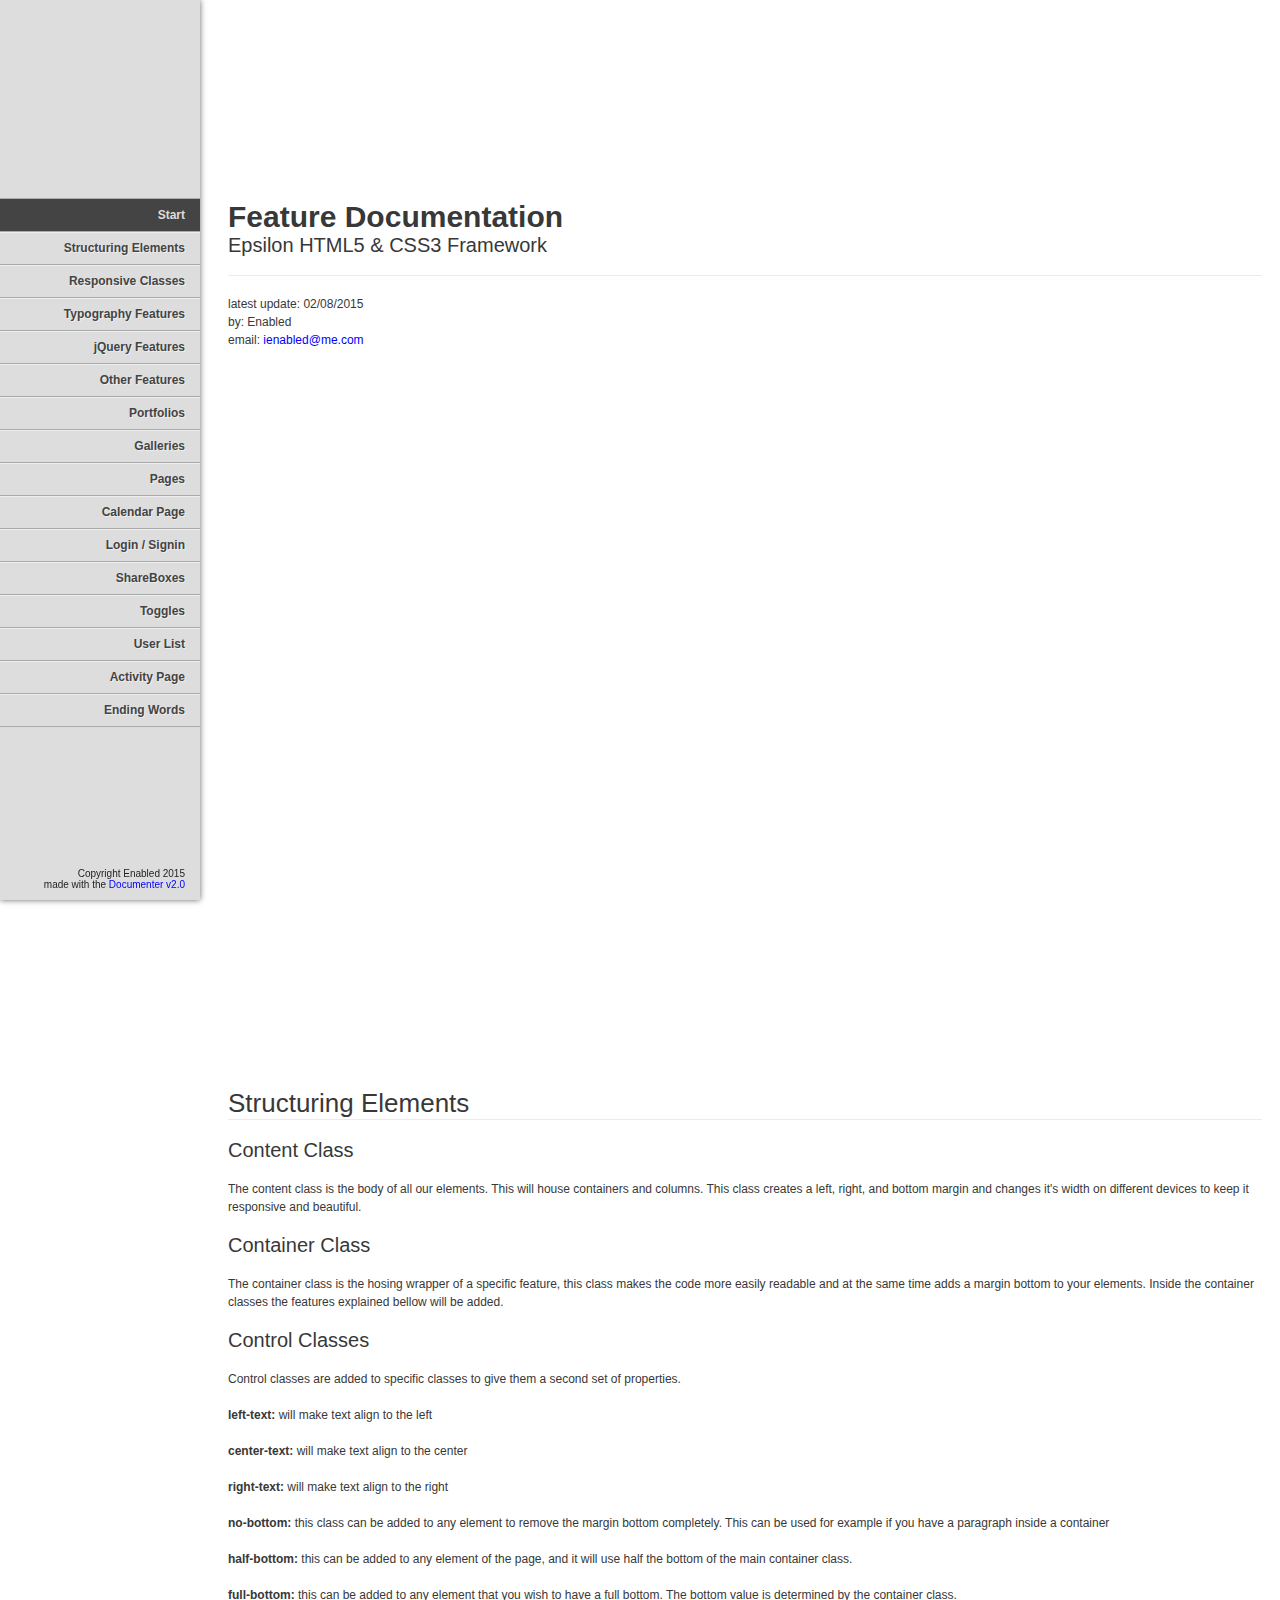
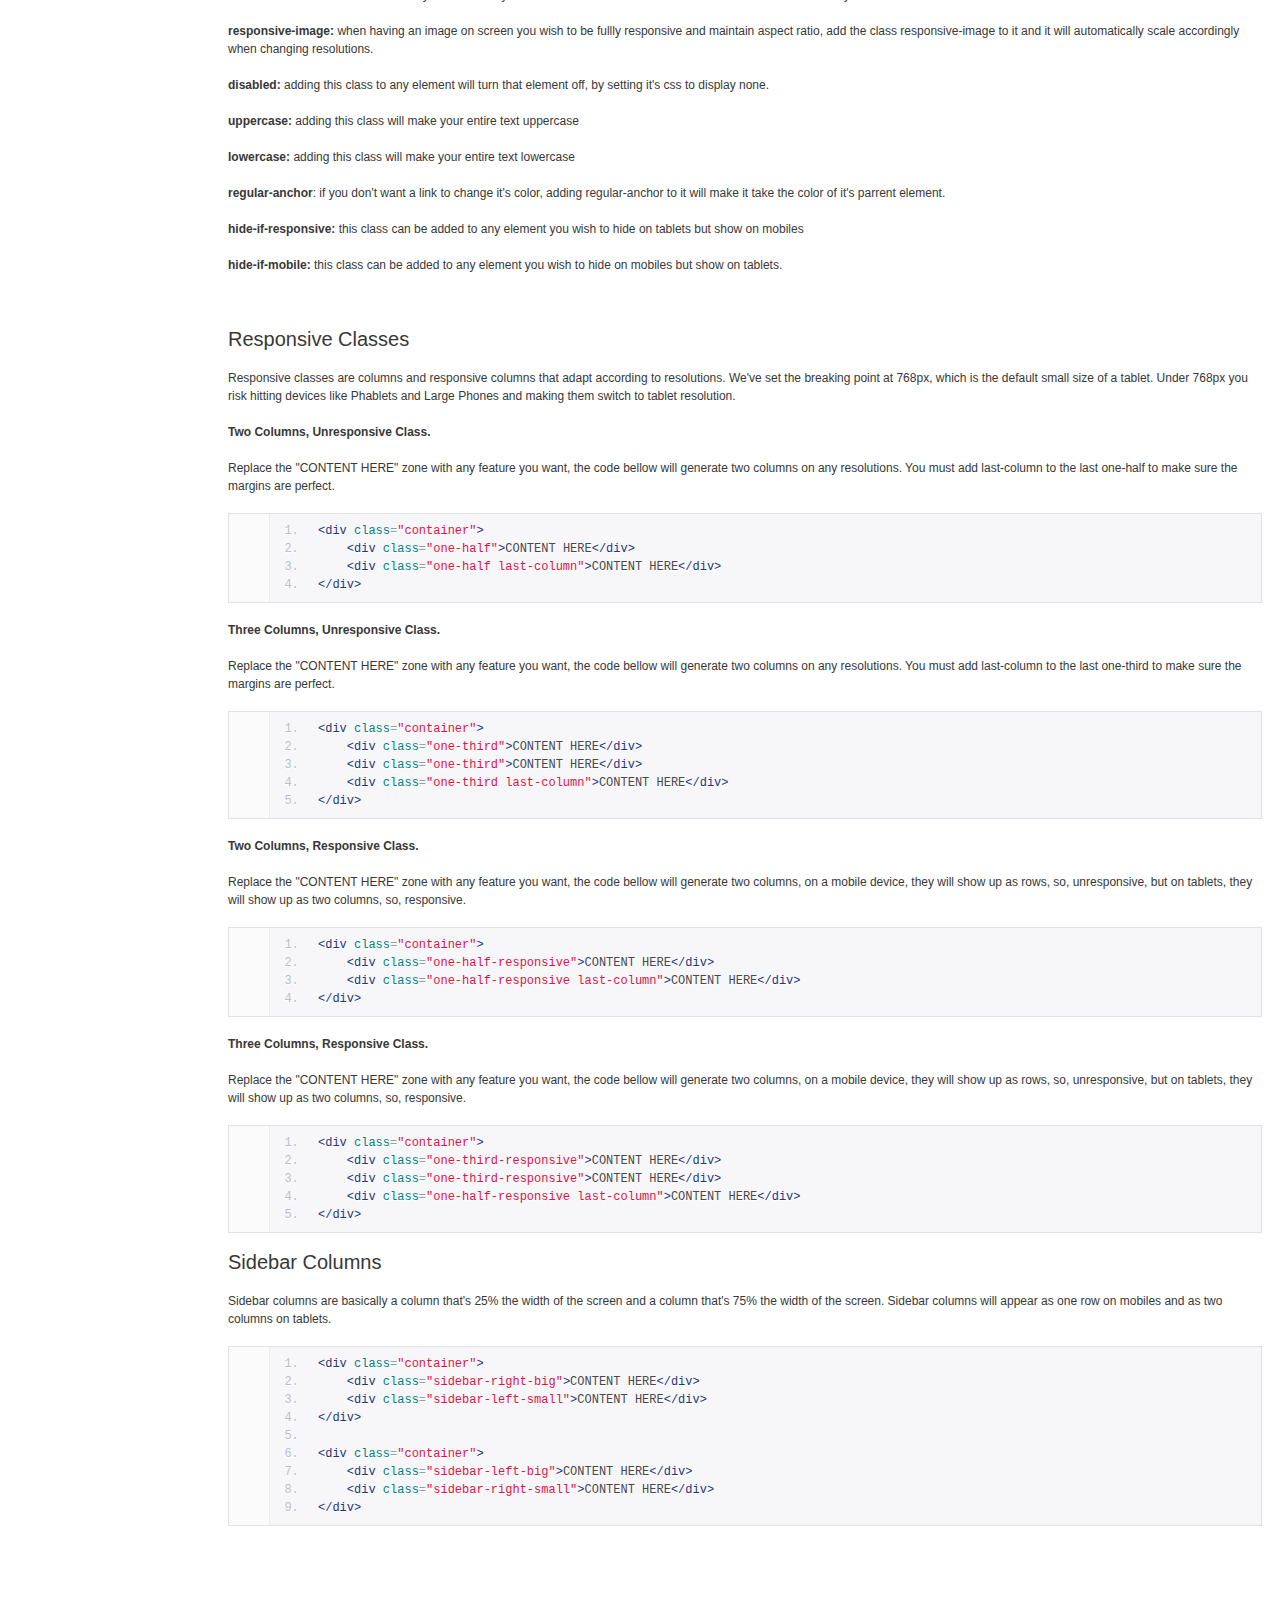
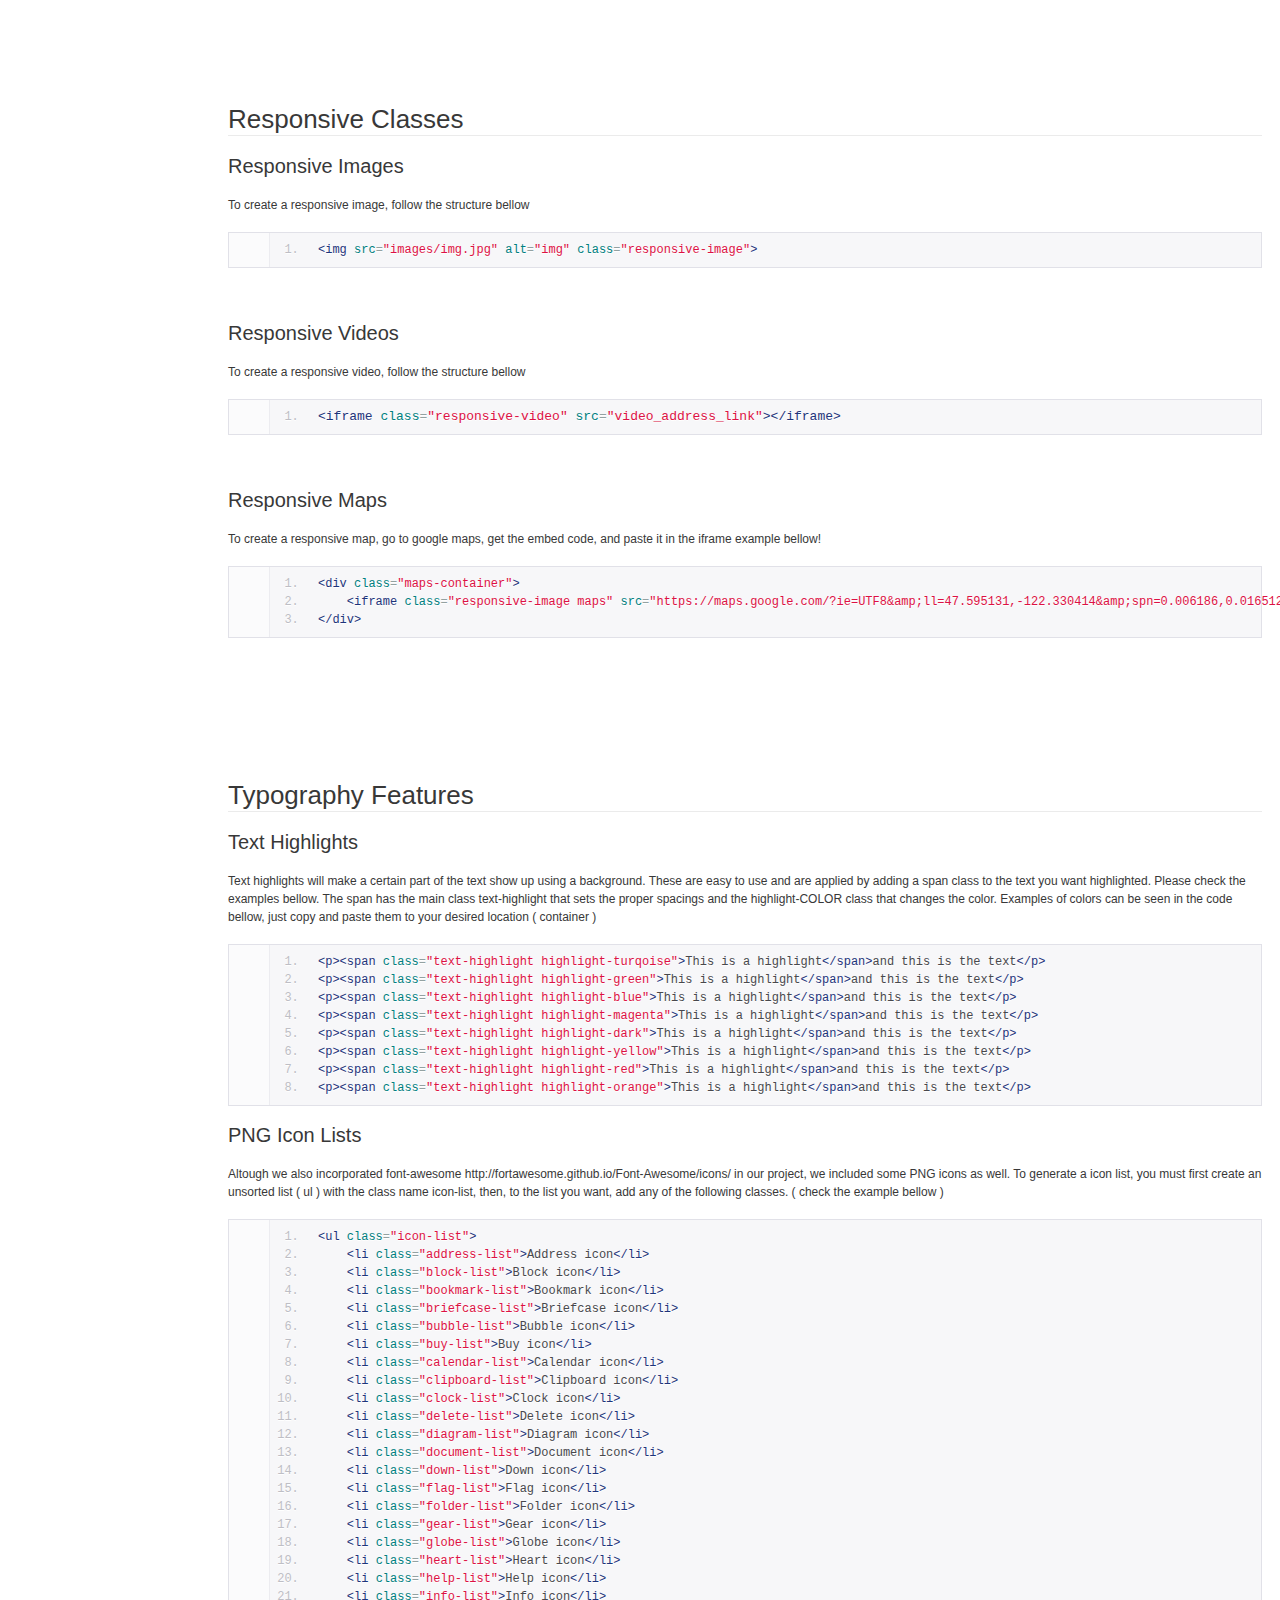
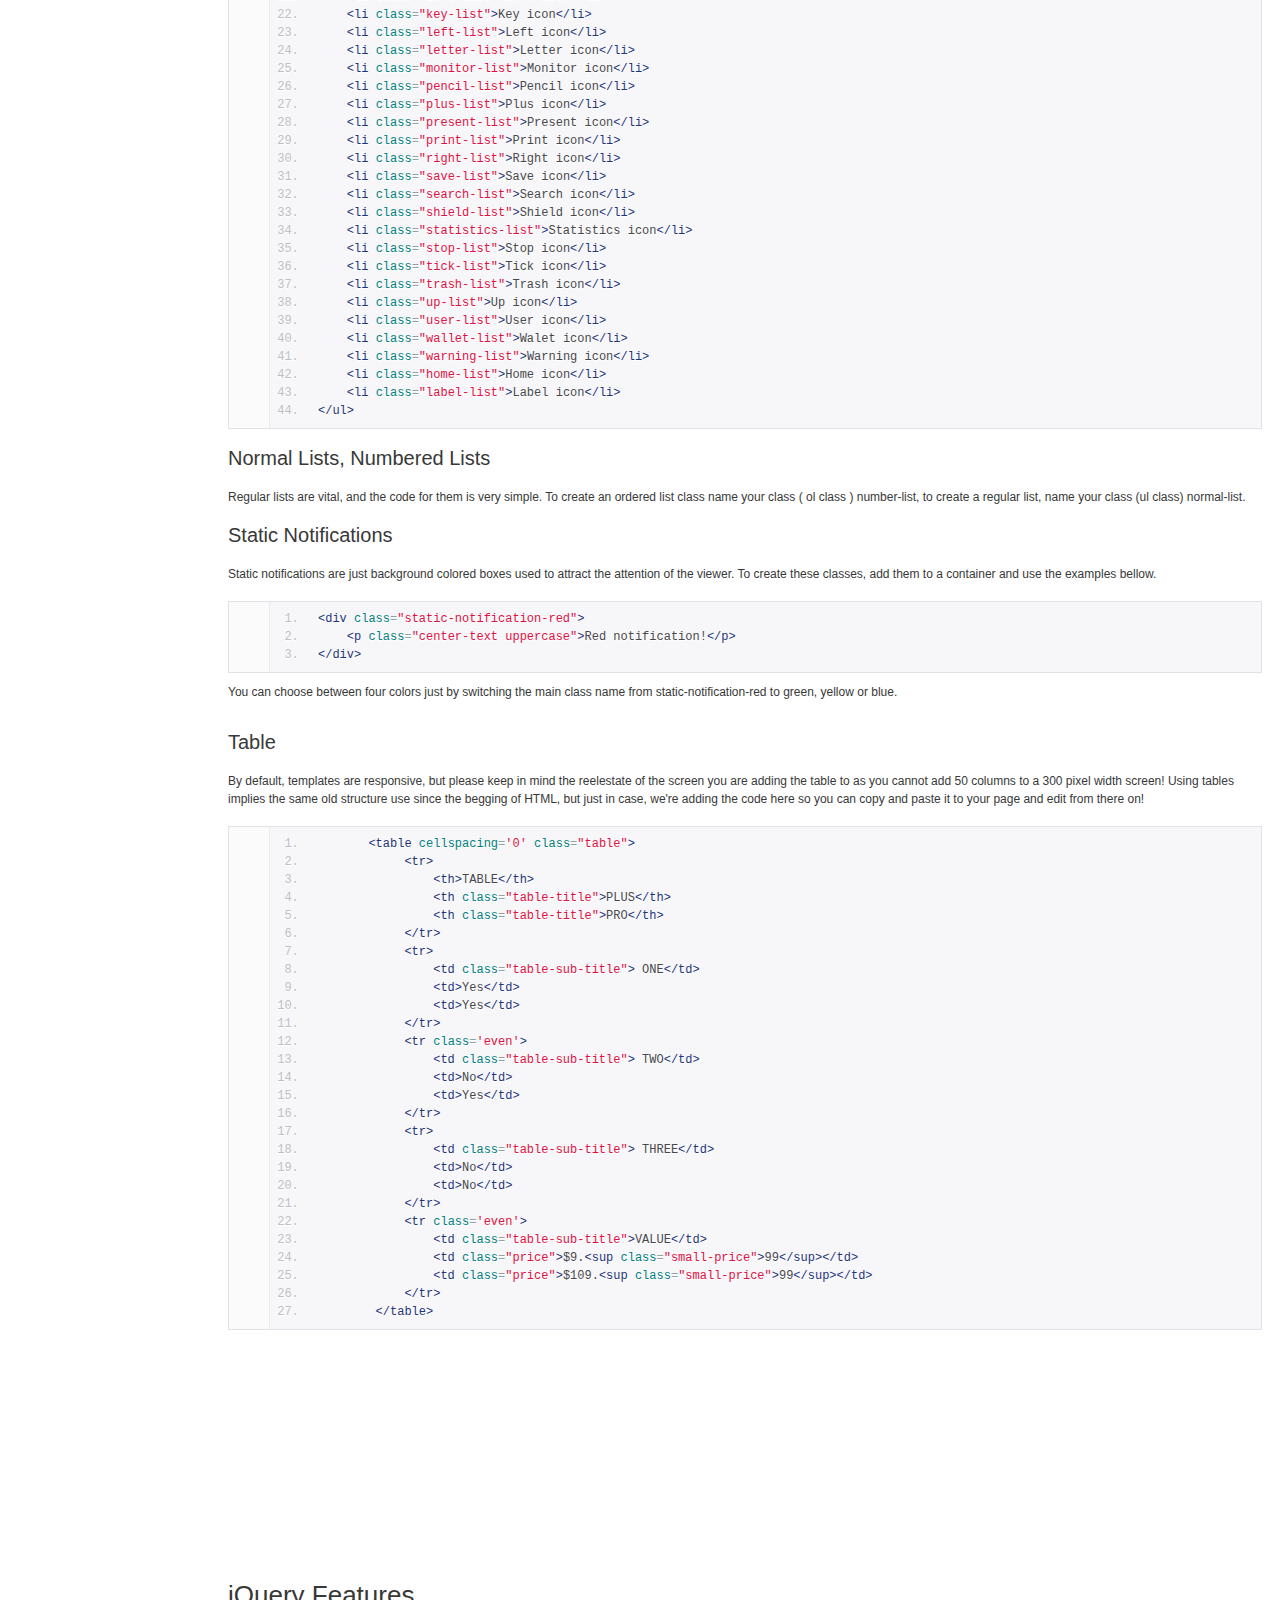
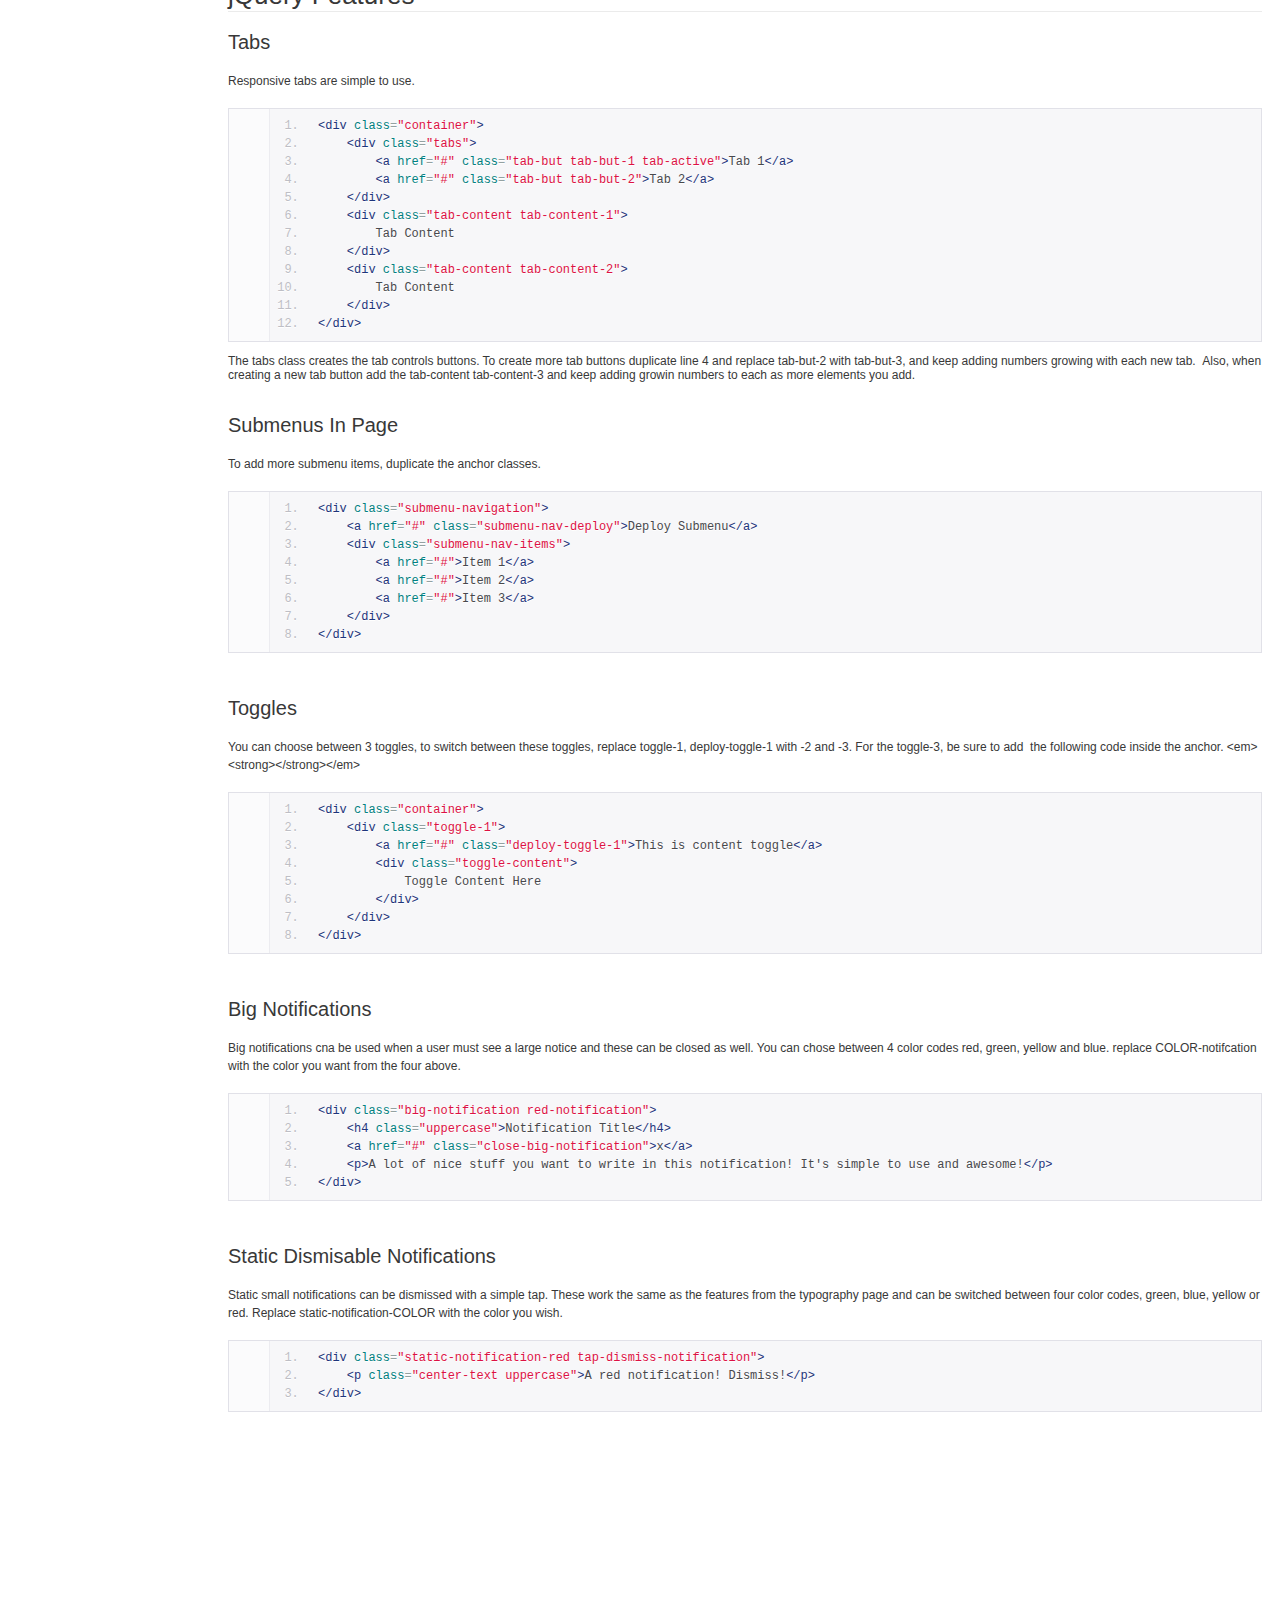
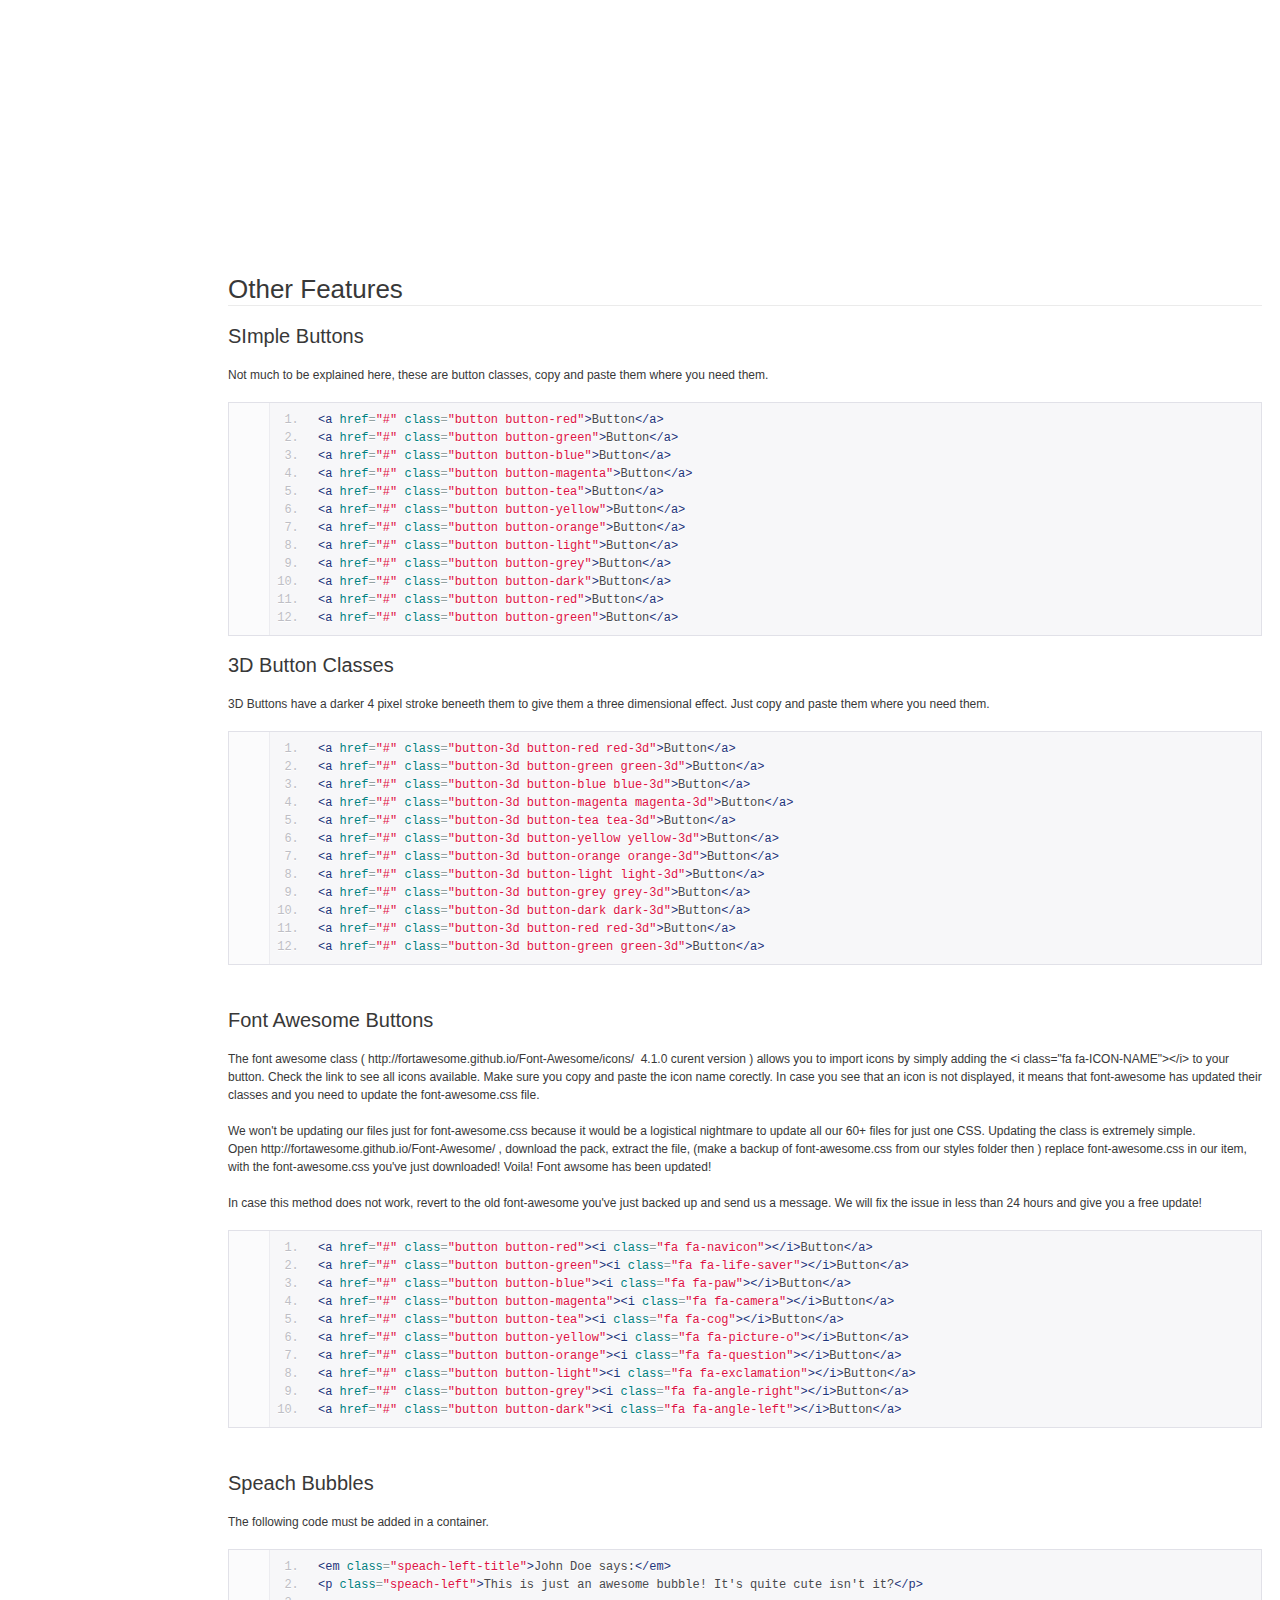
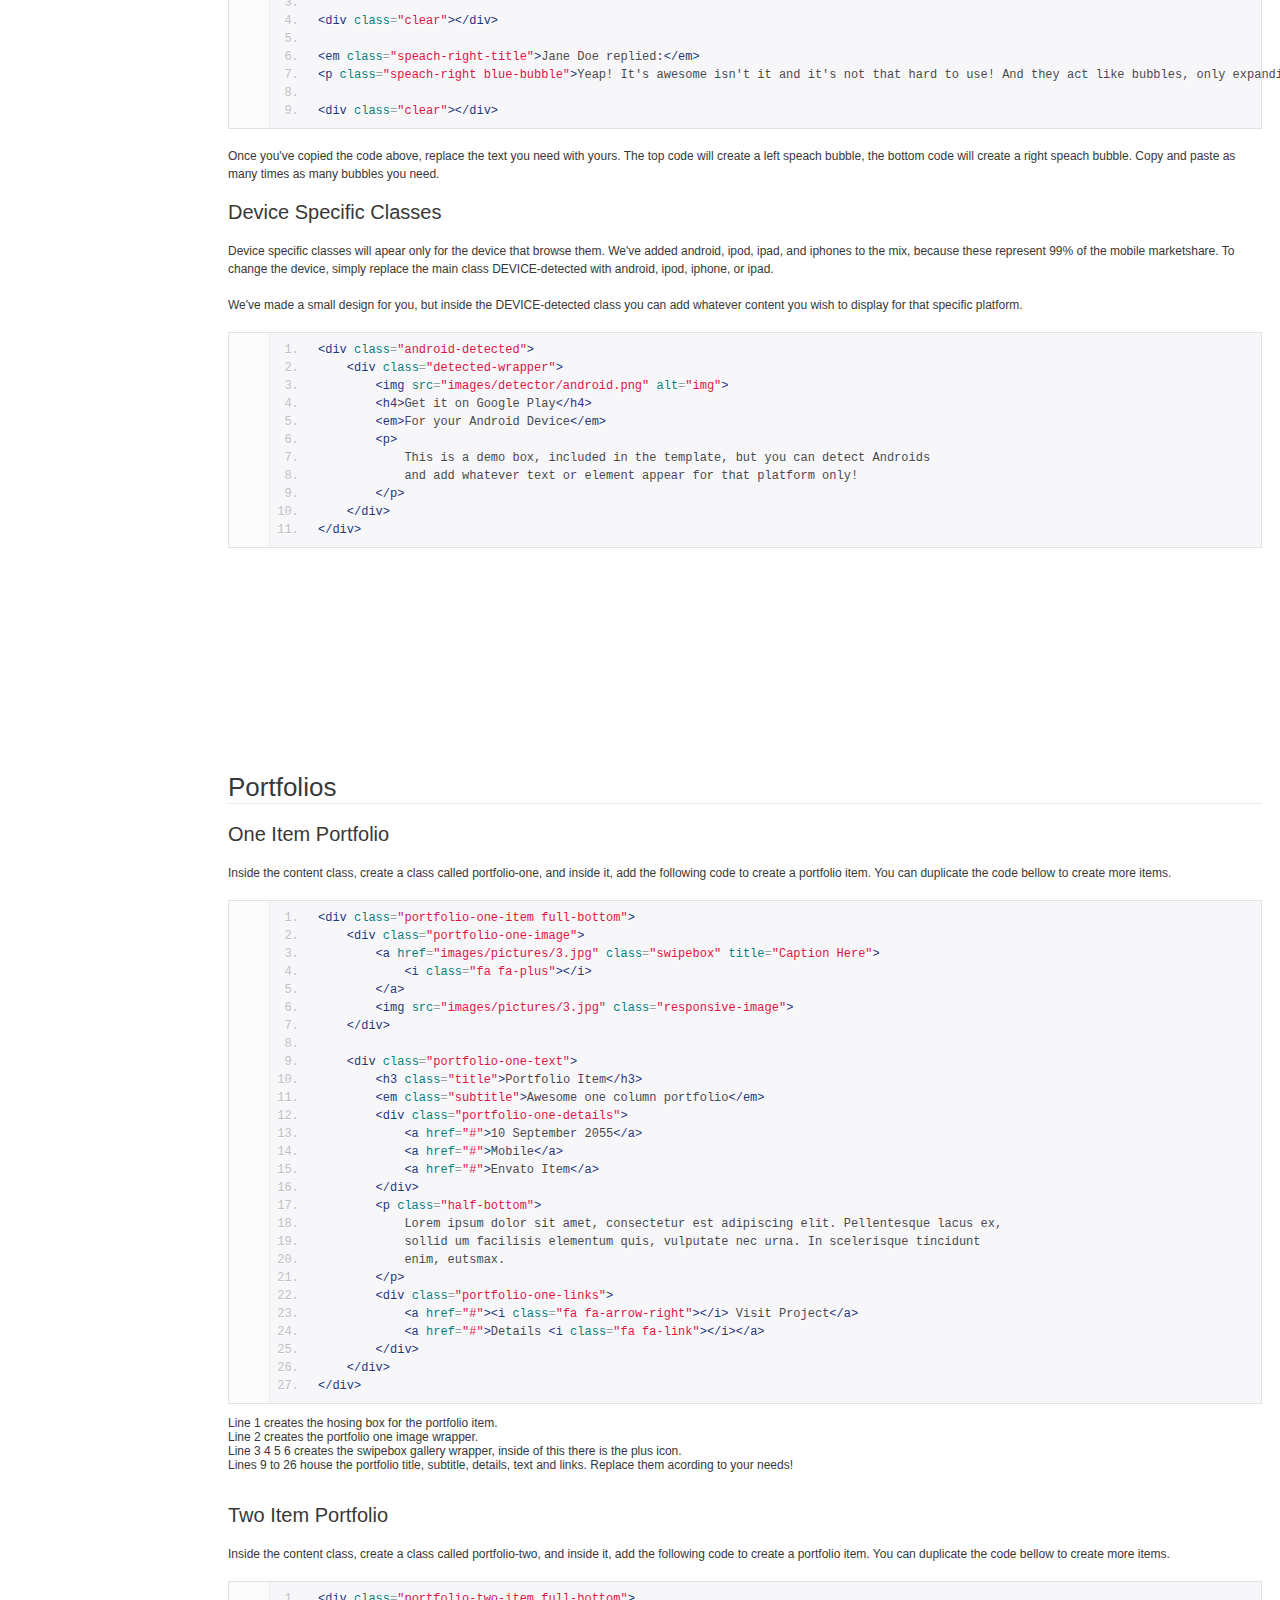
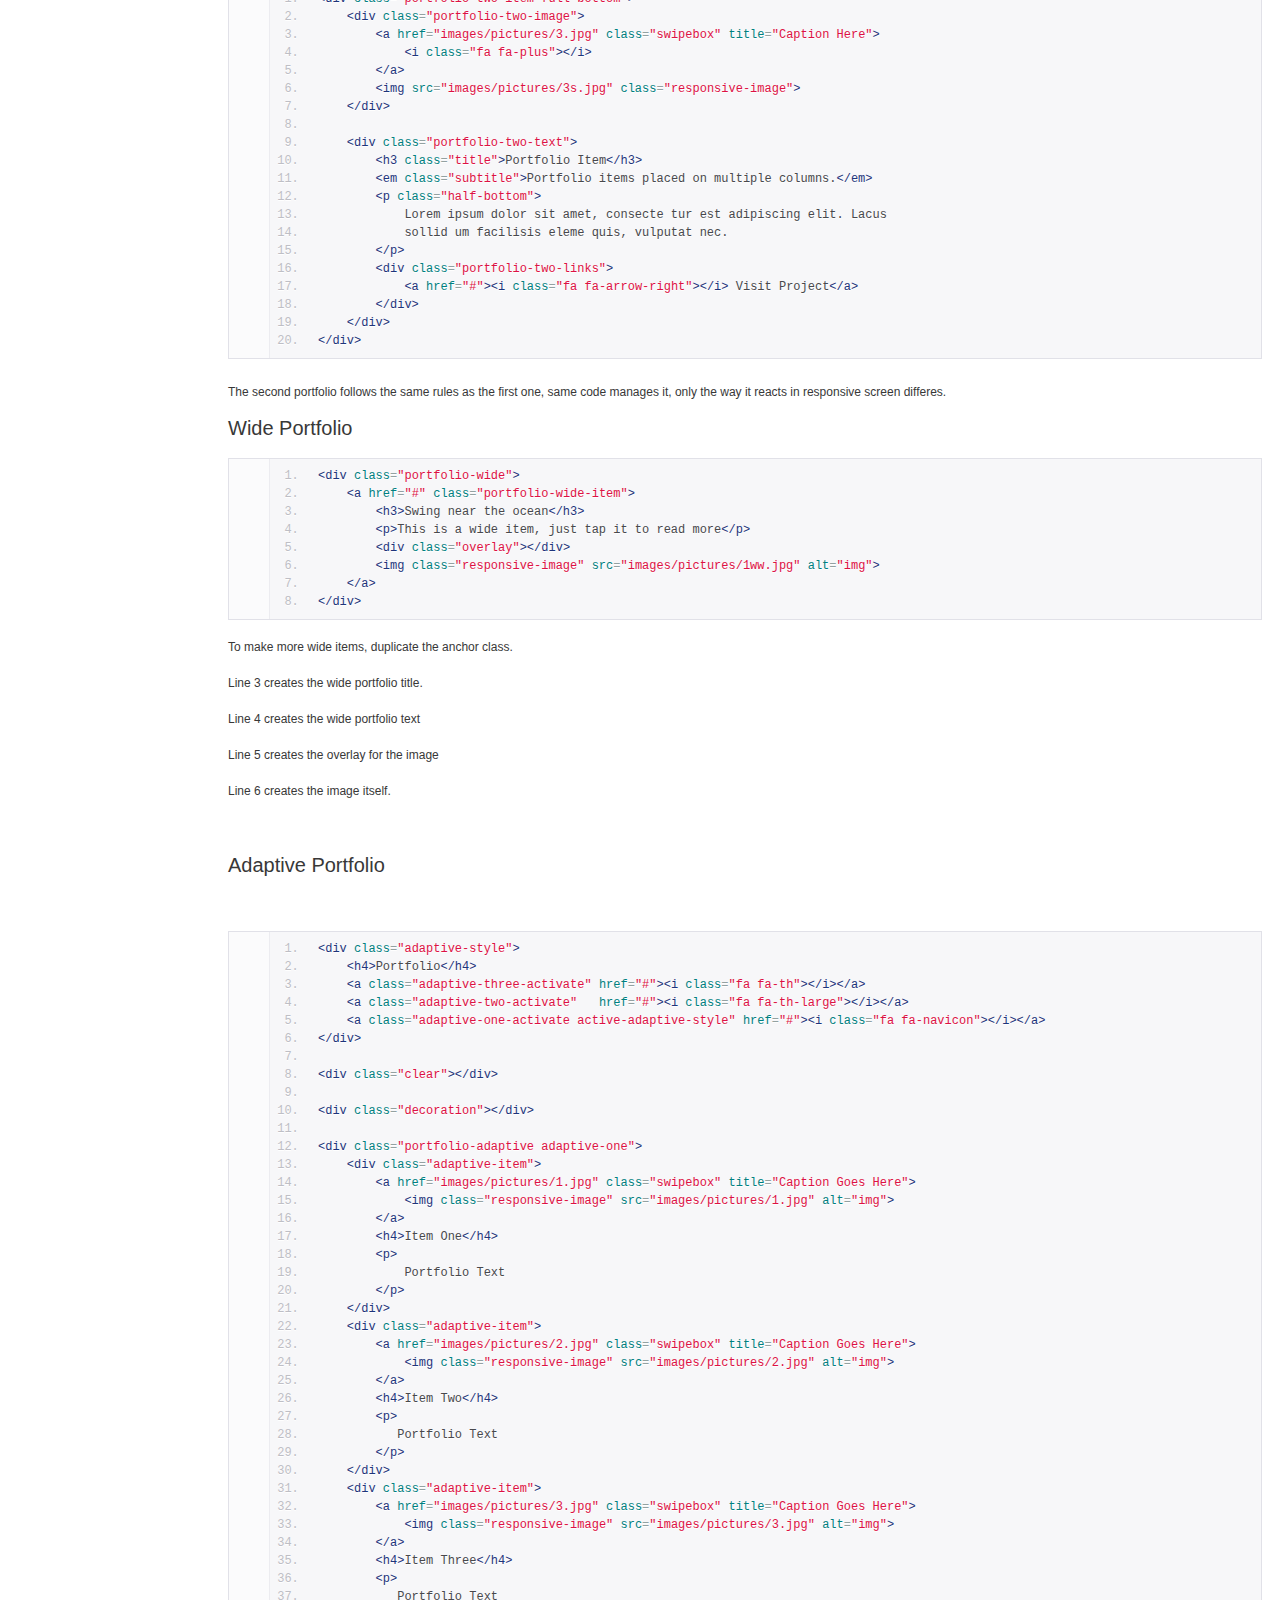
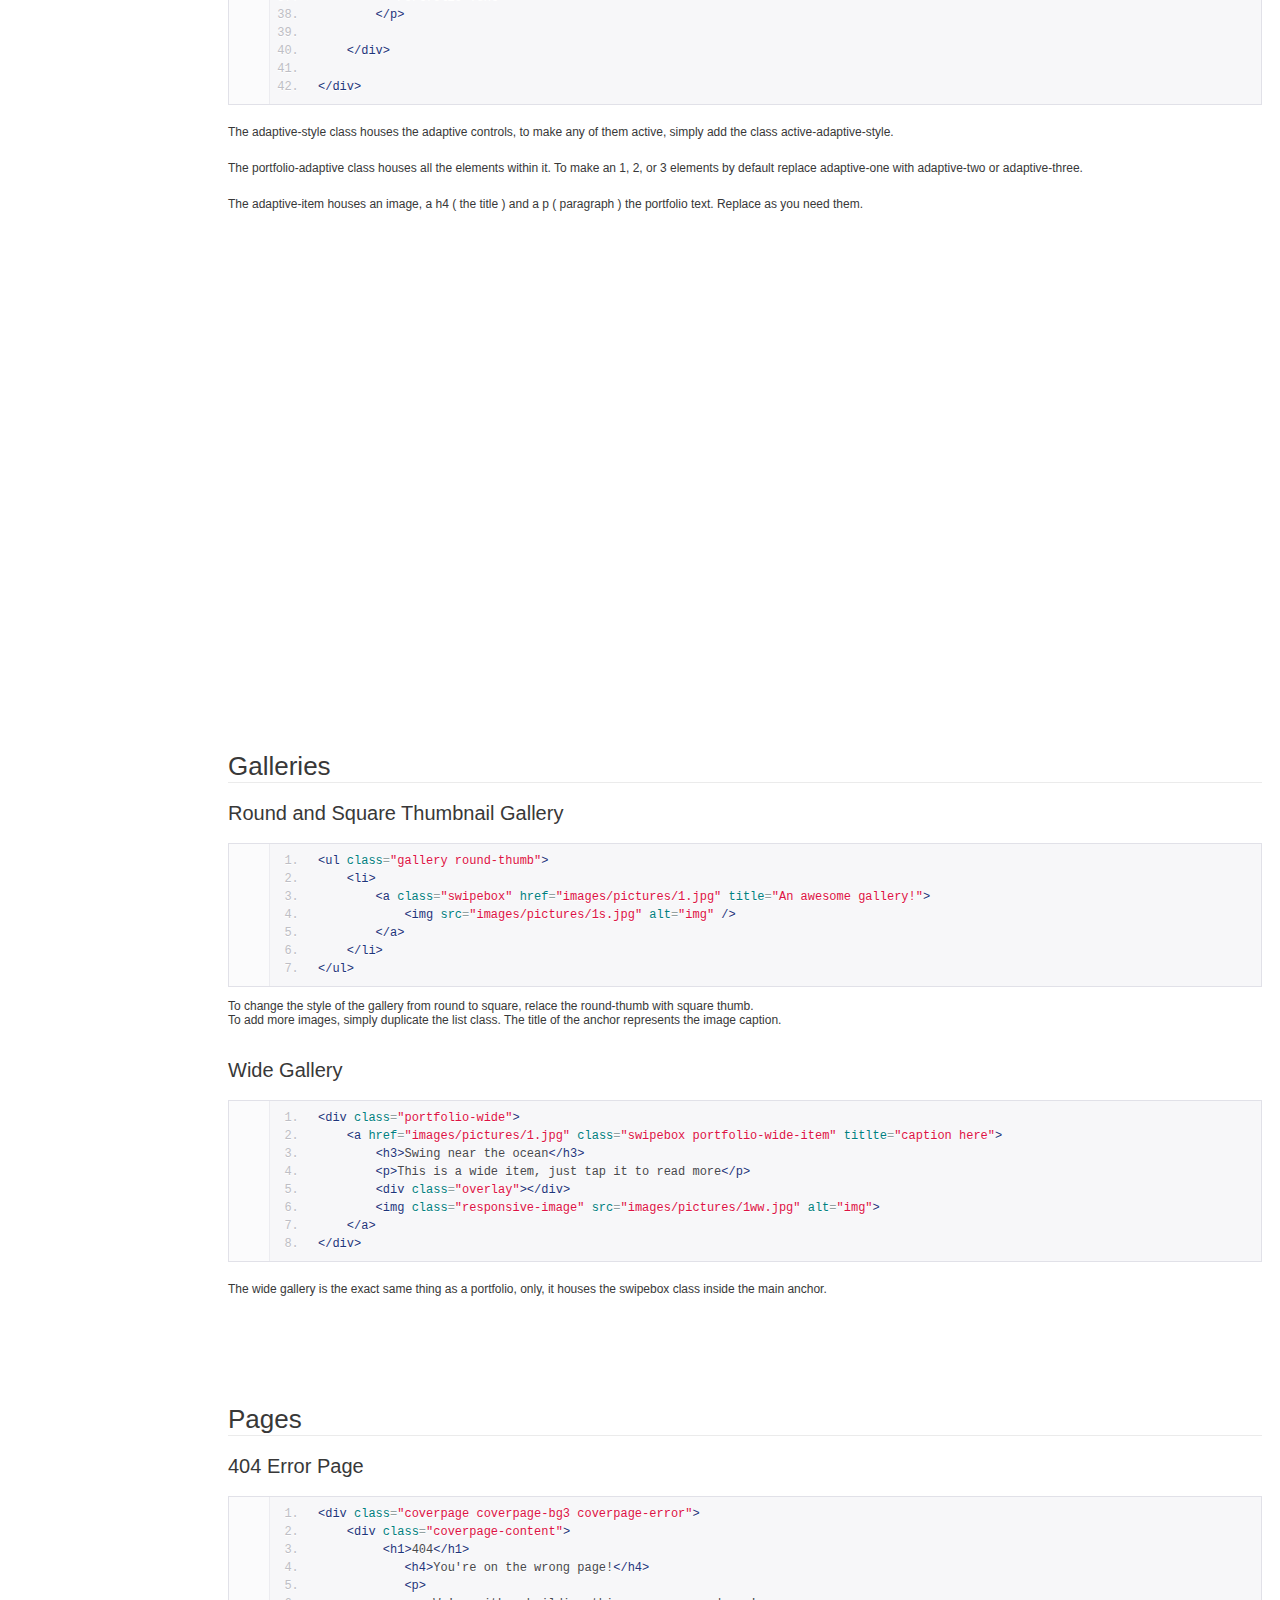
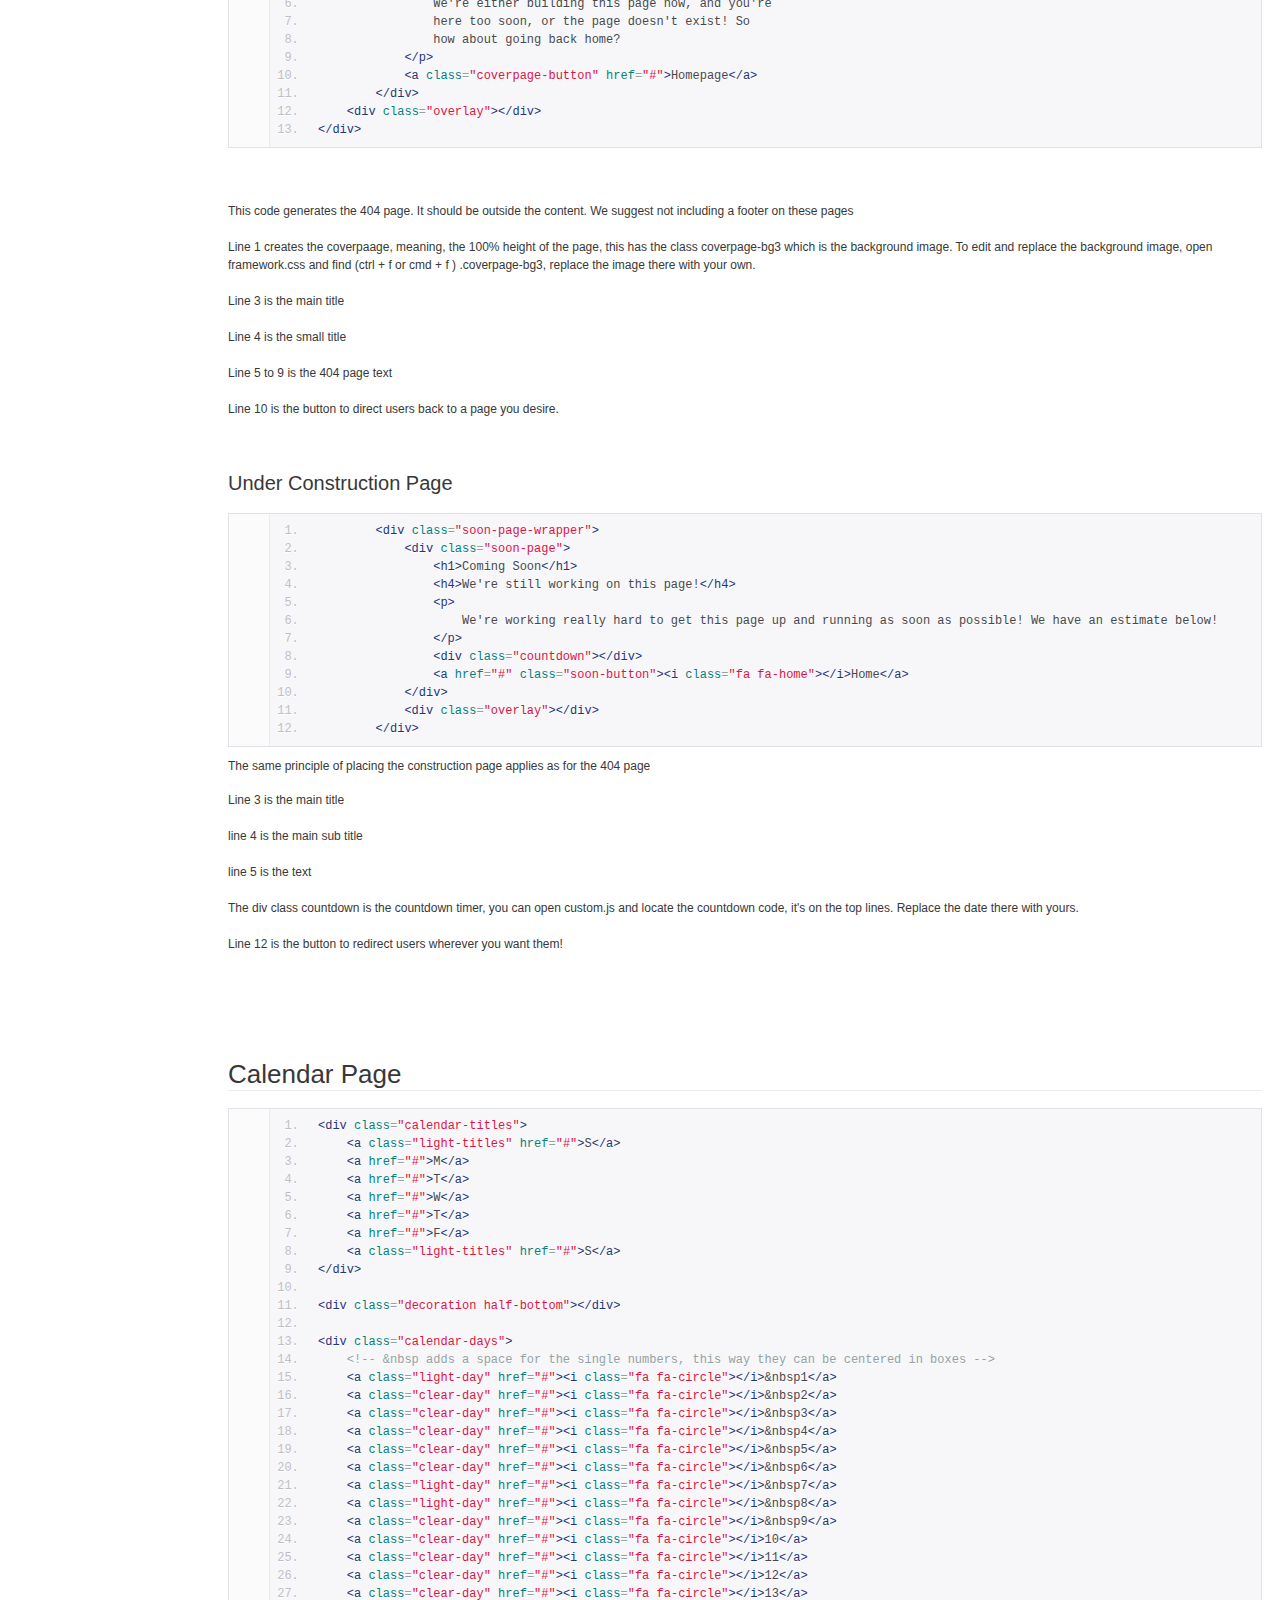
<file: demo/documentation/2. Features - Read Last/index.html>
<!doctype html>  
<!--[if IE 6 ]><html lang="en-us" class="ie6"> <![endif]-->
<!--[if IE 7 ]><html lang="en-us" class="ie7"> <![endif]-->
<!--[if IE 8 ]><html lang="en-us" class="ie8"> <![endif]-->
<!--[if (gt IE 7)|!(IE)]><!-->
<html lang="en-us"><!--<![endif]-->
<head>
	<meta charset="utf-8">
	
	<title>Feature Documentation - Epsilon HTML5 & CSS3 Framework</title>
	
	<meta name="description" content="Epsilon is not a framework that requires you to learn any new language. Epsilon will work with any framework on the market, be it Boostrap or Skeleton. Also, Epsilon is PhoneGap ready! 

If you plan on using our templates for any appstore, regardless if you want to sell the app or put it up for free, you must purchase 2 extended licenses. Not doing so will result in a DMCA. 

">
	<meta name="author" content="Enabled">
	<meta name="copyright" content="Enabled">
	<meta name="generator" content="Documenter v2.0 http://rxa.li/documenter">
	<meta name="date" content="2015-02-08T00:00:00+01:00">
	
	<link rel="stylesheet" href="assets/css/documenter_style.css" media="all">
	<link rel="stylesheet" href="assets/js/google-code-prettify/prettify.css" media="screen">
	<script src="assets/js/google-code-prettify/prettify.js"></script>

	
	
	<script src="assets/js/jquery.js"></script>
	
	<script src="assets/js/jquery.scrollTo.js"></script>
	<script src="assets/js/jquery.easing.js"></script>
	
	<script>document.createElement('section');var duration='500',easing='swing';</script>
	<script src="assets/js/script.js"></script>
	
	<style>
		html{background-color:#FFFFFF;color:#383838;}
		::-moz-selection{background:#444444;color:#DDDDDD;}
		::selection{background:#444444;color:#DDDDDD;}
		#documenter_sidebar #documenter_logo{background-image:url();}
		a{color:#0000FF;}
		.btn {
			border-radius:3px;
		}
		.btn-primary {
			  background-image: -moz-linear-gradient(top, #0088CC, #0044CC);
			  background-image: -ms-linear-gradient(top, #0088CC, #0044CC);
			  background-image: -webkit-gradient(linear, 0 0, 0 0088CC%, from(#DDDDDD), to(#0044CC));
			  background-image: -webkit-linear-gradient(top, #0088CC, #0044CC);
			  background-image: -o-linear-gradient(top, #0088CC, #0044CC);
			  background-image: linear-gradient(top, #0088CC, #0044CC);
			  filter: progid:DXImageTransform.Microsoft.gradient(startColorstr='#0088CC', endColorstr='#0044CC', GradientType=0);
			  border-color: #0044CC #0044CC #bfbfbf;
			  color:#FFFFFF;
		}
		.btn-primary:hover,
		.btn-primary:active,
		.btn-primary.active,
		.btn-primary.disabled,
		.btn-primary[disabled] {
		  border-color: #0088CC #0088CC #bfbfbf;
		  background-color: #0044CC;
		}
		hr{border-top:1px solid #EBEBEB;border-bottom:1px solid #FFFFFF;}
		#documenter_sidebar, #documenter_sidebar ul a{background-color:#DDDDDD;color:#222222;}
		#documenter_sidebar ul a{-webkit-text-shadow:1px 1px 0px #EEEEEE;-moz-text-shadow:1px 1px 0px #EEEEEE;text-shadow:1px 1px 0px #EEEEEE;}
		#documenter_sidebar ul{border-top:1px solid #AAAAAA;}
		#documenter_sidebar ul a{border-top:1px solid #EEEEEE;border-bottom:1px solid #AAAAAA;color:#444444;}
		#documenter_sidebar ul a:hover{background:#444444;color:#DDDDDD;border-top:1px solid #444444;}
		#documenter_sidebar ul a.current{background:#444444;color:#DDDDDD;border-top:1px solid #444444;}
		#documenter_copyright{display:block !important;visibility:visible !important;}
	</style>
	
</head>
<body class="documenter-project-feature-documentation">
	<div id="documenter_sidebar">
		<a href="#documenter_cover" id="documenter_logo"></a>
		<ul id="documenter_nav">
			<li><a class="current" href="#documenter_cover">Start</a></li>
				
			<li><a href="#structuring_elements" title="Structuring Elements">Structuring Elements</a></li>
			<li><a href="#responsive_classes" title="Responsive Classes">Responsive Classes</a></li>
			<li><a href="#typography_features" title="Typography Features">Typography Features</a></li>
			<li><a href="#jquery_features" title="jQuery Features">jQuery Features</a></li>
			<li><a href="#other_features" title="Other Features">Other Features</a></li>
			<li><a href="#portfolios" title="Portfolios">Portfolios</a></li>
			<li><a href="#galleries" title="Galleries">Galleries</a></li>
			<li><a href="#pages" title="Pages">Pages</a></li>
			<li><a href="#calendar_page" title="Calendar Page">Calendar Page</a></li>
			<li><a href="#login_signin" title="Login / Signin ">Login / Signin </a></li>
			<li><a href="#shareboxes" title="ShareBoxes">ShareBoxes</a></li>
			<li><a href="#toggles" title="Toggles">Toggles</a></li>
			<li><a href="#user_list" title="User List">User List</a></li>
			<li><a href="#activity_page" title="Activity Page">Activity Page</a></li>
			<li><a href="#ending_words" title="Ending Words">Ending Words</a></li>

		</ul>
		<div id="documenter_copyright">Copyright Enabled 2015<br>
		made with the <a href="http://rxa.li/documenter">Documenter v2.0</a> 
		</div>
	</div>
	<div id="documenter_content">
	<section id="documenter_cover">
	<h1>Feature Documentation</h1>
	<h2>Epsilon HTML5 & CSS3 Framework</h2>
	<div id="documenter_buttons">
		
	</div>
	<hr>
	<ul>
	
	<li>latest update: 02/08/2015</li>
	<li>by: Enabled</li>
	<li><a href=""></a></li>
	<li>email: <a href="mailto:&#105;&#101;&#110;&#97;&#98;&#108;&#101;&#100;&#64;&#109;&#101;&#46;&#99;&#111;&#109;">&#105;&#101;&#110;&#97;&#98;&#108;&#101;&#100;&#64;&#109;&#101;&#46;&#99;&#111;&#109;</a></li>
	</ul>
	<p></p>
	</section>
	
	<section id="structuring_elements">
	<div class="page-header"><h3>Structuring Elements</h3><hr class="notop"></div>
<h4 id="structuring_elements_content_class">Content Class</h4>
<p>
	The content class is the body of all our elements. This will house containers and columns. This class creates a left, right, and bottom margin and changes it&#39;s width on different devices to keep it responsive and beautiful.</p>
<h4 id="structuring_elements_container_class">Container Class</h4>
<p>
	The container class is the hosing wrapper of a specific feature, this class makes the code more easily readable and at the same time adds a margin bottom to your elements. Inside the container classes the features explained bellow will be added.&nbsp;</p>
<h4 id="structuring_elements_control_classes">Control Classes</h4>
<p>
	Control classes are added to specific classes to give them a second set of properties.&nbsp;</p>
<p>
	<b>left-text:</b> will make text align to the left</p>
<p>
	<b>center-text:&nbsp;</b>will make text align to the center</p>
<p>
	<strong>right-text:</strong> will make text align to the right</p>
<p>
	<strong>no-bottom:</strong> this class can be added to any element to remove the margin bottom completely. This can be used for example if you have a paragraph inside a container</p>
<p>
	<strong>half-bottom:</strong> this can be added to any element of the page, and it will use half the bottom of the main container class.&nbsp;</p>
<p>
	<strong>full-bottom:</strong> this can be added to any element that you wish to have a full bottom. The bottom value is determined by the container class.&nbsp;</p>
<p>
	<strong>responsive-image:</strong> when having an image on screen you wish to be fullly responsive and maintain aspect ratio, add the class responsive-image to it and it will automatically scale accordingly when changing resolutions.&nbsp;</p>
<p>
	<strong>disabled:&nbsp;</strong>adding this class to any element will turn that element off, by setting it&#39;s css to display none.&nbsp;</p>
<p>
	<b>uppercase:&nbsp;</b>adding this class will make your entire text uppercase</p>
<p>
	<strong>lowercase:&nbsp;</strong>adding this class will make your entire text lowercase</p>
<p>
	<b>regular-anchor</b>: if you don&#39;t want a link to change it&#39;s color, adding regular-anchor to it will make it take the color of it&#39;s parrent element.&nbsp;</p>
<p>
	<strong>hide-if-responsive:</strong> this class can be added to any element you wish to hide on tablets but show on mobiles</p>
<p>
	<strong>hide-if-mobile:&nbsp;</strong>this class can be added to any element you wish to hide on mobiles but show on tablets.</p>
<p>
	&nbsp;</p>
<h4 id="structuring_elements_responsive_classes">Responsive Classes</h4>
<p>
	Responsive classes are columns and responsive columns that adapt according to resolutions. We&#39;ve set the breaking point at 768px, which is the default small size of a tablet. Under 768px you risk hitting devices like Phablets and Large Phones and making them switch to tablet resolution.</p>
<p>
	<strong>Two Columns, Unresponsive Class.&nbsp;</strong></p>
<p>
	Replace the &quot;CONTENT HERE&quot; zone with any feature you want, the code bellow will generate two columns on any resolutions. You must add last-column to the last one-half to make sure the margins are perfect.&nbsp;</p>
<pre class="prettyprint lang-html linenums">
&lt;div class=&quot;container&quot;&gt;
    &lt;div class=&quot;one-half&quot;&gt;CONTENT HERE&lt;/div&gt;
    &lt;div class=&quot;one-half last-column&quot;&gt;CONTENT HERE&lt;/div&gt;
&lt;/div&gt;</pre>
<p>
	<strong>Three Columns, Unresponsive Class.</strong></p>
<p>
	Replace the &quot;CONTENT HERE&quot; zone with any feature you want, the code bellow will generate two columns on any resolutions. You must add last-column to the last one-third to make sure the margins are perfect.&nbsp;</p>
<pre class="prettyprint lang-html linenums">
&lt;div class=&quot;container&quot;&gt;
    &lt;div class=&quot;one-third&quot;&gt;CONTENT HERE&lt;/div&gt;
    &lt;div class=&quot;one-third&quot;&gt;CONTENT HERE&lt;/div&gt;
    &lt;div class=&quot;one-third last-column&quot;&gt;CONTENT HERE&lt;/div&gt;
&lt;/div&gt;</pre>
<p>
	<strong>Two Columns, Responsive Class.</strong></p>
<p>
	Replace the &quot;CONTENT HERE&quot; zone with any feature you want, the code bellow will generate two columns, on a mobile device, they will show up as rows, so, unresponsive, but on tablets, they will show up as two columns, so, responsive.&nbsp;</p>
<pre class="prettyprint lang-html linenums">
&lt;div class=&quot;container&quot;&gt;
    &lt;div class=&quot;one-half-responsive&quot;&gt;CONTENT HERE&lt;/div&gt;
    &lt;div class=&quot;one-half-responsive last-column&quot;&gt;CONTENT HERE&lt;/div&gt;
&lt;/div&gt;</pre>
<p>
	<strong>Three Columns, Responsive Class.</strong></p>
<p>
	Replace the &quot;CONTENT HERE&quot; zone with any feature you want, the code bellow will generate two columns, on a mobile device, they will show up as rows, so, unresponsive, but on tablets, they will show up as two columns, so, responsive.&nbsp;</p>
<pre class="prettyprint lang-html linenums">
&lt;div class=&quot;container&quot;&gt;
    &lt;div class=&quot;one-third-responsive&quot;&gt;CONTENT HERE&lt;/div&gt;
    &lt;div class=&quot;one-third-responsive&quot;&gt;CONTENT HERE&lt;/div&gt;
    &lt;div class=&quot;one-half-responsive last-column&quot;&gt;CONTENT HERE&lt;/div&gt;
&lt;/div&gt;</pre>
<h4 id="structuring_elements_sidebar_columns_nbsp">Sidebar Columns&nbsp;</h4>
<p>
	Sidebar columns are basically a column that&#39;s 25% the width of the screen and a column that&#39;s 75% the width of the screen. Sidebar columns will appear as one row on mobiles and as two columns on tablets.&nbsp;</p>
<pre class="prettyprint lang-html linenums">
&lt;div class=&quot;container&quot;&gt;
    &lt;div class=&quot;sidebar-right-big&quot;&gt;CONTENT HERE&lt;/div&gt;
    &lt;div class=&quot;sidebar-left-small&quot;&gt;CONTENT HERE&lt;/div&gt;
&lt;/div&gt;

&lt;div class=&quot;container&quot;&gt;
    &lt;div class=&quot;sidebar-left-big&quot;&gt;CONTENT HERE&lt;/div&gt;
    &lt;div class=&quot;sidebar-right-small&quot;&gt;CONTENT HERE&lt;/div&gt;
&lt;/div&gt;</pre>
<p>
	&nbsp;</p>
<p>
	&nbsp;</p>
</section>
<section id="responsive_classes">
	<div class="page-header"><h3>Responsive Classes</h3><hr class="notop"></div>
<h4 id="responsive_classes_responsive_images">Responsive Images</h4>
<p>	To create a responsive image, follow the structure bellow</p>
<pre class="prettyprint lang-html linenums">
&lt;img src=&quot;images/img.jpg&quot; alt=&quot;img&quot; class=&quot;responsive-image&quot;&gt;</pre>
<p>	&nbsp;</p>
<h4 id="responsive_classes_responsive_videos">Responsive Videos</h4>
<p>	To create a responsive video, follow the structure bellow&nbsp;</p>
<pre class="prettyprint lang-html linenums">
<span class="webkit-html-tag" style="font-family: monospace; font-size: medium; white-space: pre-wrap;">&lt;iframe <span class="webkit-html-attribute-name">class</span>=&quot;<span class="webkit-html-attribute-value">responsive-video</span>&quot; <span class="webkit-html-attribute-name">src</span>=&quot;video_address_link&quot;&gt;</span><span class="webkit-html-tag" style="font-family: monospace; font-size: medium; white-space: pre-wrap;">&lt;/iframe&gt;</span></pre>
<p>	&nbsp;</p>
<h4 id="responsive_classes_responsive_maps">Responsive Maps</h4>
<p>	To create a responsive map, go to google maps, get the embed code, and paste it in the iframe example bellow!&nbsp;</p>
<pre class="prettyprint lang-html linenums">
&lt;div class=&quot;maps-container&quot;&gt;
    &lt;iframe class=&quot;responsive-image maps&quot; src=&quot;https://maps.google.com/?ie=UTF8&amp;amp;ll=47.595131,-122.330414&amp;amp;spn=0.006186,0.016512&amp;amp;t=h&amp;amp;z=17&amp;amp;output=embed&quot;&gt;&lt;/iframe&gt;
&lt;/div&gt;</pre>
<p>	&nbsp;</p>
</section>
<section id="typography_features">
	<div class="page-header"><h3>Typography Features</h3><hr class="notop"></div>
<h4 id="typography_features_text_highlights">Text Highlights</h4>
<p>	Text highlights will make a certain part of the text show up using a background. These are easy to use and are applied by adding a span class to the text you want highlighted. Please check the examples bellow. The span has the main class text-highlight that sets the proper spacings and the highlight-COLOR class that changes the color. Examples of colors can be seen in the code bellow, just copy and paste them to your desired location ( container )&nbsp;</p>
<pre class="prettyprint lang-html linenums">
&lt;p&gt;&lt;span class=&quot;text-highlight highlight-turqoise&quot;&gt;This is a highlight&lt;/span&gt;and this is the text&lt;/p&gt;
&lt;p&gt;&lt;span class=&quot;text-highlight highlight-green&quot;&gt;This is a highlight&lt;/span&gt;and this is the text&lt;/p&gt;
&lt;p&gt;&lt;span class=&quot;text-highlight highlight-blue&quot;&gt;This is a highlight&lt;/span&gt;and this is the text&lt;/p&gt;
&lt;p&gt;&lt;span class=&quot;text-highlight highlight-magenta&quot;&gt;This is a highlight&lt;/span&gt;and this is the text&lt;/p&gt;
&lt;p&gt;&lt;span class=&quot;text-highlight highlight-dark&quot;&gt;This is a highlight&lt;/span&gt;and this is the text&lt;/p&gt;
&lt;p&gt;&lt;span class=&quot;text-highlight highlight-yellow&quot;&gt;This is a highlight&lt;/span&gt;and this is the text&lt;/p&gt;
&lt;p&gt;&lt;span class=&quot;text-highlight highlight-red&quot;&gt;This is a highlight&lt;/span&gt;and this is the text&lt;/p&gt;
&lt;p&gt;&lt;span class=&quot;text-highlight highlight-orange&quot;&gt;This is a highlight&lt;/span&gt;and this is the text&lt;/p&gt;</pre>
<h4 id="typography_features_png_icon_lists">PNG Icon Lists</h4>
<p>	Altough we also incorporated font-awesome&nbsp;http://fortawesome.github.io/Font-Awesome/icons/ in our project, we included some PNG icons as well. To generate a icon list, you must first create an unsorted list ( ul ) with the class name icon-list, then, to the list you want, add any of the following classes. ( check the example bellow )&nbsp;</p>
<pre class="prettyprint lang-html linenums">
&lt;ul class=&quot;icon-list&quot;&gt;
    &lt;li class=&quot;address-list&quot;&gt;Address icon&lt;/li&gt;
    &lt;li class=&quot;block-list&quot;&gt;Block icon&lt;/li&gt;
    &lt;li class=&quot;bookmark-list&quot;&gt;Bookmark icon&lt;/li&gt;
    &lt;li class=&quot;briefcase-list&quot;&gt;Briefcase icon&lt;/li&gt;
    &lt;li class=&quot;bubble-list&quot;&gt;Bubble icon&lt;/li&gt;
    &lt;li class=&quot;buy-list&quot;&gt;Buy icon&lt;/li&gt;
    &lt;li class=&quot;calendar-list&quot;&gt;Calendar icon&lt;/li&gt;
    &lt;li class=&quot;clipboard-list&quot;&gt;Clipboard icon&lt;/li&gt;
    &lt;li class=&quot;clock-list&quot;&gt;Clock icon&lt;/li&gt;
    &lt;li class=&quot;delete-list&quot;&gt;Delete icon&lt;/li&gt;
    &lt;li class=&quot;diagram-list&quot;&gt;Diagram icon&lt;/li&gt;
    &lt;li class=&quot;document-list&quot;&gt;Document icon&lt;/li&gt;
    &lt;li class=&quot;down-list&quot;&gt;Down icon&lt;/li&gt;
    &lt;li class=&quot;flag-list&quot;&gt;Flag icon&lt;/li&gt;
    &lt;li class=&quot;folder-list&quot;&gt;Folder icon&lt;/li&gt;
    &lt;li class=&quot;gear-list&quot;&gt;Gear icon&lt;/li&gt;
    &lt;li class=&quot;globe-list&quot;&gt;Globe icon&lt;/li&gt;
    &lt;li class=&quot;heart-list&quot;&gt;Heart icon&lt;/li&gt;
    &lt;li class=&quot;help-list&quot;&gt;Help icon&lt;/li&gt;
    &lt;li class=&quot;info-list&quot;&gt;Info icon&lt;/li&gt;
    &lt;li class=&quot;key-list&quot;&gt;Key icon&lt;/li&gt;              
    &lt;li class=&quot;left-list&quot;&gt;Left icon&lt;/li&gt;
    &lt;li class=&quot;letter-list&quot;&gt;Letter icon&lt;/li&gt;
    &lt;li class=&quot;monitor-list&quot;&gt;Monitor icon&lt;/li&gt;
    &lt;li class=&quot;pencil-list&quot;&gt;Pencil icon&lt;/li&gt;
    &lt;li class=&quot;plus-list&quot;&gt;Plus icon&lt;/li&gt;
    &lt;li class=&quot;present-list&quot;&gt;Present icon&lt;/li&gt;
    &lt;li class=&quot;print-list&quot;&gt;Print icon&lt;/li&gt;
    &lt;li class=&quot;right-list&quot;&gt;Right icon&lt;/li&gt;
    &lt;li class=&quot;save-list&quot;&gt;Save icon&lt;/li&gt;
    &lt;li class=&quot;search-list&quot;&gt;Search icon&lt;/li&gt;
    &lt;li class=&quot;shield-list&quot;&gt;Shield icon&lt;/li&gt;
    &lt;li class=&quot;statistics-list&quot;&gt;Statistics icon&lt;/li&gt;
    &lt;li class=&quot;stop-list&quot;&gt;Stop icon&lt;/li&gt;
    &lt;li class=&quot;tick-list&quot;&gt;Tick icon&lt;/li&gt;
    &lt;li class=&quot;trash-list&quot;&gt;Trash icon&lt;/li&gt;
    &lt;li class=&quot;up-list&quot;&gt;Up icon&lt;/li&gt;
    &lt;li class=&quot;user-list&quot;&gt;User icon&lt;/li&gt;
    &lt;li class=&quot;wallet-list&quot;&gt;Walet icon&lt;/li&gt;
    &lt;li class=&quot;warning-list&quot;&gt;Warning icon&lt;/li&gt;
    &lt;li class=&quot;home-list&quot;&gt;Home icon&lt;/li&gt;
    &lt;li class=&quot;label-list&quot;&gt;Label icon&lt;/li&gt;  
&lt;/ul&gt;</pre>
<h4 id="typography_features_normal_lists,_numbered_lists">Normal Lists, Numbered Lists</h4>
<p>	Regular lists are vital, and the code for them is very simple. To create an ordered list class name your class ( ol class ) number-list, to create a regular list, name your class (ul class) normal-list.</p>
<h4 id="typography_features_static_notifications">Static Notifications</h4>
<p>	Static notifications are just background colored boxes used to attract the attention of the viewer. To create these classes, add them to a container and use the examples bellow.&nbsp;</p>
<div>
	<pre class="prettyprint lang-html linenums">
&lt;div class=&quot;static-notification-red&quot;&gt;
    &lt;p class=&quot;center-text uppercase&quot;&gt;Red notification!&lt;/p&gt;
&lt;/div&gt;</pre>
	<div>
		You can choose between four colors just by switching the main class name from static-notification-red to green, yellow or blue.&nbsp;</div>
	<div>
		&nbsp;</div>
	<h4 id="typography_features_table_nbsp">Table&nbsp;</h4>
	<p>		By default, templates are responsive, but please keep in mind the reelestate of the screen you are adding the table to as you cannot add 50 columns to a 300 pixel width screen! Using tables implies the same old structure use since the begging of HTML, but just in case, we&#39;re adding the code here so you can copy and paste it to your page and edit from there on!&nbsp;</p>
	<pre class="prettyprint lang-html linenums">
       &lt;table cellspacing=&#39;0&#39; class=&quot;table&quot;&gt;
            &lt;tr&gt;
                &lt;th&gt;TABLE&lt;/th&gt;
                &lt;th class=&quot;table-title&quot;&gt;PLUS&lt;/th&gt;
                &lt;th class=&quot;table-title&quot;&gt;PRO&lt;/th&gt;
            &lt;/tr&gt;
            &lt;tr&gt;
                &lt;td class=&quot;table-sub-title&quot;&gt; ONE&lt;/td&gt;
                &lt;td&gt;Yes&lt;/td&gt;
                &lt;td&gt;Yes&lt;/td&gt;
            &lt;/tr&gt;
            &lt;tr class=&#39;even&#39;&gt;
                &lt;td class=&quot;table-sub-title&quot;&gt; TWO&lt;/td&gt;
                &lt;td&gt;No&lt;/td&gt;
                &lt;td&gt;Yes&lt;/td&gt;
            &lt;/tr&gt;
            &lt;tr&gt;
                &lt;td class=&quot;table-sub-title&quot;&gt; THREE&lt;/td&gt;
                &lt;td&gt;No&lt;/td&gt;
                &lt;td&gt;No&lt;/td&gt;
            &lt;/tr&gt;
            &lt;tr class=&#39;even&#39;&gt;
                &lt;td class=&quot;table-sub-title&quot;&gt;VALUE&lt;/td&gt;
                &lt;td class=&quot;price&quot;&gt;$9.&lt;sup class=&quot;small-price&quot;&gt;99&lt;/sup&gt;&lt;/td&gt;
                &lt;td class=&quot;price&quot;&gt;$109.&lt;sup class=&quot;small-price&quot;&gt;99&lt;/sup&gt;&lt;/td&gt;
            &lt;/tr&gt;       
        &lt;/table&gt;</pre>
	<p>		&nbsp;</p>
</div>
<p>	&nbsp;</p>
<p>	&nbsp;</p>
<p>	&nbsp;</p>
</section>
<section id="jquery_features">
	<div class="page-header"><h3>jQuery Features</h3><hr class="notop"></div>
<h4 id="jquery_features_tabs">Tabs</h4>
<p>
	Responsive tabs are simple to use.</p>
<pre class="prettyprint lang-html linenums">
&lt;div class=&quot;container&quot;&gt;
    &lt;div class=&quot;tabs&quot;&gt;
        &lt;a href=&quot;#&quot; class=&quot;tab-but tab-but-1 tab-active&quot;&gt;Tab 1&lt;/a&gt;
        &lt;a href=&quot;#&quot; class=&quot;tab-but tab-but-2&quot;&gt;Tab 2&lt;/a&gt;   
    &lt;/div&gt;
    &lt;div class=&quot;tab-content tab-content-1&quot;&gt;
        Tab Content
    &lt;/div&gt;
    &lt;div class=&quot;tab-content tab-content-2&quot;&gt;
        Tab Content
    &lt;/div&gt;
&lt;/div&gt;    </pre>
<div>
	The tabs class creates the tab controls buttons. To create more tab buttons duplicate line 4 and replace tab-but-2 with tab-but-3, and keep adding numbers growing with each new tab. &nbsp;Also, when creating a new tab button add the tab-content tab-content-3 and keep adding growin numbers to each as more elements you add.&nbsp;</div>
<div>
	&nbsp;</div>
<h4 id="jquery_features_submenus_in_page">Submenus In Page</h4>
<p>
	To add more submenu items, duplicate the anchor classes.&nbsp;</p>
<pre class="prettyprint lang-html linenums">
&lt;div class=&quot;submenu-navigation&quot;&gt;
    &lt;a href=&quot;#&quot; class=&quot;submenu-nav-deploy&quot;&gt;Deploy Submenu&lt;/a&gt;
    &lt;div class=&quot;submenu-nav-items&quot;&gt;
        &lt;a href=&quot;#&quot;&gt;Item 1&lt;/a&gt;
        &lt;a href=&quot;#&quot;&gt;Item 2&lt;/a&gt;
        &lt;a href=&quot;#&quot;&gt;Item 3&lt;/a&gt;
    &lt;/div&gt;
&lt;/div&gt;</pre>
<div>
	&nbsp;</div>
<h4 id="jquery_features_toggles">Toggles</h4>
<p>
	You can choose between 3 toggles, to switch between these toggles, replace toggle-1, deploy-toggle-1 with -2 and -3. For the toggle-3, be sure to add &nbsp;the following code inside the anchor. &lt;em&gt;&lt;strong&gt;&lt;/strong&gt;&lt;/em&gt;&nbsp;</p>
<pre class="prettyprint lang-html linenums">
&lt;div class=&quot;container&quot;&gt;
    &lt;div class=&quot;toggle-1&quot;&gt;
        &lt;a href=&quot;#&quot; class=&quot;deploy-toggle-1&quot;&gt;This is content toggle&lt;/a&gt;
        &lt;div class=&quot;toggle-content&quot;&gt;
            Toggle Content Here
        &lt;/div&gt;
    &lt;/div&gt;
&lt;/div&gt;</pre>
<div>
	&nbsp;</div>
<h4 id="jquery_features_big_notifications">Big Notifications</h4>
<p>
	Big notifications cna be used when a user must see a large notice and these can be closed as well. You can chose between 4 color codes red, green, yellow and blue. replace COLOR-notifcation with the color you want from the four above.&nbsp;</p>
<pre class="prettyprint lang-html linenums">
&lt;div class=&quot;big-notification red-notification&quot;&gt;
    &lt;h4 class=&quot;uppercase&quot;&gt;Notification Title&lt;/h4&gt;
    &lt;a href=&quot;#&quot; class=&quot;close-big-notification&quot;&gt;x&lt;/a&gt;
    &lt;p&gt;A lot of nice stuff you want to write in this notification! It&#39;s simple to use and awesome!&lt;/p&gt;
&lt;/div&gt;</pre>
<div>
	&nbsp;</div>
<h4 id="jquery_features_static_dismisable_notifications">Static Dismisable Notifications</h4>
<p>
	Static small notifications can be dismissed with a simple tap. These work the same as the features from the typography page and can be switched between four color codes, green, blue, yellow or red. Replace static-notification-COLOR with the color you wish.</p>
<pre class="prettyprint lang-html linenums">
&lt;div class=&quot;static-notification-red tap-dismiss-notification&quot;&gt;
    &lt;p class=&quot;center-text uppercase&quot;&gt;A red notification! Dismiss!&lt;/p&gt;
&lt;/div&gt;</pre>
<p>
	&nbsp;</p>
<div>
	&nbsp;</div>
<p>
	&nbsp;</p>
<p>
	&nbsp;</p>
<p>
	&nbsp;</p>
<p>
	&nbsp;</p>
<p>
	&nbsp;</p>
<p>
	&nbsp;</p>
<p>
	&nbsp;</p>
<p>
	&nbsp;</p>
</section>
<section id="other_features">
	<div class="page-header"><h3>Other Features</h3><hr class="notop"></div>
<h4 id="other_features_simple_buttons">SImple Buttons</h4>
<p>
	Not much to be explained here, these are button classes, copy and paste them where you need them.&nbsp;</p>
<pre class="prettyprint lang-html linenums">
&lt;a href=&quot;#&quot; class=&quot;button button-red&quot;&gt;Button&lt;/a&gt;
&lt;a href=&quot;#&quot; class=&quot;button button-green&quot;&gt;Button&lt;/a&gt;
&lt;a href=&quot;#&quot; class=&quot;button button-blue&quot;&gt;Button&lt;/a&gt;
&lt;a href=&quot;#&quot; class=&quot;button button-magenta&quot;&gt;Button&lt;/a&gt;
&lt;a href=&quot;#&quot; class=&quot;button button-tea&quot;&gt;Button&lt;/a&gt;
&lt;a href=&quot;#&quot; class=&quot;button button-yellow&quot;&gt;Button&lt;/a&gt;
&lt;a href=&quot;#&quot; class=&quot;button button-orange&quot;&gt;Button&lt;/a&gt;
&lt;a href=&quot;#&quot; class=&quot;button button-light&quot;&gt;Button&lt;/a&gt;
&lt;a href=&quot;#&quot; class=&quot;button button-grey&quot;&gt;Button&lt;/a&gt;  
&lt;a href=&quot;#&quot; class=&quot;button button-dark&quot;&gt;Button&lt;/a&gt;  
&lt;a href=&quot;#&quot; class=&quot;button button-red&quot;&gt;Button&lt;/a&gt;
&lt;a href=&quot;#&quot; class=&quot;button button-green&quot;&gt;Button&lt;/a&gt;           </pre>
<h4 id="other_features_3d_button_classes">3D Button Classes</h4>
<p>
	3D Buttons have a darker 4 pixel stroke beneeth them to give them a three dimensional effect. Just copy and paste them where you need them.</p>
<pre class="prettyprint lang-html linenums">
&lt;a href=&quot;#&quot; class=&quot;button-3d button-red red-3d&quot;&gt;Button&lt;/a&gt;
&lt;a href=&quot;#&quot; class=&quot;button-3d button-green green-3d&quot;&gt;Button&lt;/a&gt;
&lt;a href=&quot;#&quot; class=&quot;button-3d button-blue blue-3d&quot;&gt;Button&lt;/a&gt;
&lt;a href=&quot;#&quot; class=&quot;button-3d button-magenta magenta-3d&quot;&gt;Button&lt;/a&gt;
&lt;a href=&quot;#&quot; class=&quot;button-3d button-tea tea-3d&quot;&gt;Button&lt;/a&gt;
&lt;a href=&quot;#&quot; class=&quot;button-3d button-yellow yellow-3d&quot;&gt;Button&lt;/a&gt;
&lt;a href=&quot;#&quot; class=&quot;button-3d button-orange orange-3d&quot;&gt;Button&lt;/a&gt;
&lt;a href=&quot;#&quot; class=&quot;button-3d button-light light-3d&quot;&gt;Button&lt;/a&gt;
&lt;a href=&quot;#&quot; class=&quot;button-3d button-grey grey-3d&quot;&gt;Button&lt;/a&gt;    
&lt;a href=&quot;#&quot; class=&quot;button-3d button-dark dark-3d&quot;&gt;Button&lt;/a&gt;  
&lt;a href=&quot;#&quot; class=&quot;button-3d button-red red-3d&quot;&gt;Button&lt;/a&gt;
&lt;a href=&quot;#&quot; class=&quot;button-3d button-green green-3d&quot;&gt;Button&lt;/a&gt; </pre>
<div>
	&nbsp;</div>
<h4 id="other_features_font_awesome_buttons">Font Awesome Buttons</h4>
<p>
	The font awesome class (&nbsp;http://fortawesome.github.io/Font-Awesome/icons/ &nbsp;4.1.0 curent version ) allows you to import icons by simply adding the &lt;i class=&quot;fa fa-ICON-NAME&quot;&gt;&lt;/i&gt; to your button. Check the link to see all icons available. Make sure you copy and paste the icon name corectly. In case you see that an icon is not displayed, it means that font-awesome has updated their classes and you need to update the font-awesome.css file.&nbsp;</p>
<p>
	We won&#39;t be updating our files just for font-awesome.css because it would be a logistical nightmare to update all our 60+ files for just one CSS. Updating the class is extremely simple. Open&nbsp;http://fortawesome.github.io/Font-Awesome/ , download the pack, extract the file, (make a backup of font-awesome.css from our styles folder then ) replace font-awesome.css in our item, with the font-awesome.css you&#39;ve just downloaded! Voila! Font awsome has been updated!&nbsp;</p>
<p>
	In case this method does not work, revert to the old font-awesome you&#39;ve just backed up and send us a message. We will fix the issue in less than 24 hours and give you a free update!&nbsp;</p>
<pre class="prettyprint lang-html linenums">
&lt;a href=&quot;#&quot; class=&quot;button button-red&quot;&gt;&lt;i class=&quot;fa fa-navicon&quot;&gt;&lt;/i&gt;Button&lt;/a&gt;
&lt;a href=&quot;#&quot; class=&quot;button button-green&quot;&gt;&lt;i class=&quot;fa fa-life-saver&quot;&gt;&lt;/i&gt;Button&lt;/a&gt;
&lt;a href=&quot;#&quot; class=&quot;button button-blue&quot;&gt;&lt;i class=&quot;fa fa-paw&quot;&gt;&lt;/i&gt;Button&lt;/a&gt;
&lt;a href=&quot;#&quot; class=&quot;button button-magenta&quot;&gt;&lt;i class=&quot;fa fa-camera&quot;&gt;&lt;/i&gt;Button&lt;/a&gt;
&lt;a href=&quot;#&quot; class=&quot;button button-tea&quot;&gt;&lt;i class=&quot;fa fa-cog&quot;&gt;&lt;/i&gt;Button&lt;/a&gt;
&lt;a href=&quot;#&quot; class=&quot;button button-yellow&quot;&gt;&lt;i class=&quot;fa fa-picture-o&quot;&gt;&lt;/i&gt;Button&lt;/a&gt;
&lt;a href=&quot;#&quot; class=&quot;button button-orange&quot;&gt;&lt;i class=&quot;fa fa-question&quot;&gt;&lt;/i&gt;Button&lt;/a&gt;
&lt;a href=&quot;#&quot; class=&quot;button button-light&quot;&gt;&lt;i class=&quot;fa fa-exclamation&quot;&gt;&lt;/i&gt;Button&lt;/a&gt;
&lt;a href=&quot;#&quot; class=&quot;button button-grey&quot;&gt;&lt;i class=&quot;fa fa-angle-right&quot;&gt;&lt;/i&gt;Button&lt;/a&gt;         
&lt;a href=&quot;#&quot; class=&quot;button button-dark&quot;&gt;&lt;i class=&quot;fa fa-angle-left&quot;&gt;&lt;/i&gt;Button&lt;/a&gt;  </pre>
<div>
	&nbsp;</div>
<h4 id="other_features_speach_bubbles">Speach Bubbles</h4>
<p>
	The following code must be added in a container.&nbsp;</p>
<div>
	<pre class="prettyprint lang-html linenums">
&lt;em class=&quot;speach-left-title&quot;&gt;John Doe says:&lt;/em&gt;
&lt;p class=&quot;speach-left&quot;&gt;This is just an awesome bubble! It&#39;s quite cute isn&#39;t it?&lt;/p&gt;

&lt;div class=&quot;clear&quot;&gt;&lt;/div&gt;

&lt;em class=&quot;speach-right-title&quot;&gt;Jane Doe replied:&lt;/em&gt;
&lt;p class=&quot;speach-right blue-bubble&quot;&gt;Yeap! It&#39;s awesome isn&#39;t it and it&#39;s not that hard to use! And they act like bubbles, only expanding to 75% of width!&lt;/p&gt;

&lt;div class=&quot;clear&quot;&gt;&lt;/div&gt;  </pre>
	<p>
		Once you&#39;ve copied the code above, replace the text you need with yours. The top code will create a left speach bubble, the bottom code will create a right speach bubble. Copy and paste as many times as many bubbles you need.&nbsp;</p>
	<h4 id="other_features_device_specific_classes">Device Specific Classes</h4>
	<p>
		Device specific classes will apear only for the device that browse them. We&#39;ve added android, ipod, ipad, and iphones to the mix, because these represent 99% of the mobile marketshare. To change the device, simply replace the main class DEVICE-detected with android, ipod, iphone, or ipad.</p>
	<p>
		We&#39;ve made a small design for you, but inside the DEVICE-detected class you can add whatever content you wish to display for that specific platform.&nbsp;</p>
	<pre class="prettyprint lang-html linenums">
&lt;div class=&quot;android-detected&quot;&gt;
    &lt;div class=&quot;detected-wrapper&quot;&gt;
        &lt;img src=&quot;images/detector/android.png&quot; alt=&quot;img&quot;&gt;
        &lt;h4&gt;Get it on Google Play&lt;/h4&gt;
        &lt;em&gt;For your Android Device&lt;/em&gt;
        &lt;p&gt;
            This is a demo box, included in the template, but you can detect Androids
            and add whatever text or element appear for that platform only!
        &lt;/p&gt;
    &lt;/div&gt;
&lt;/div&gt;</pre>
	<div>
		&nbsp;</div>
</div>
<div>
	&nbsp;</div>
<div>
	&nbsp;</div>
<div>
	&nbsp;</div>
<div>
	&nbsp;</div>
<p>
	&nbsp;</p>
</section>
<section id="portfolios">
	<div class="page-header"><h3>Portfolios</h3><hr class="notop"></div>
<h4 id="portfolios_one_item_portfolio">One Item Portfolio</h4>
<p>	Inside the content class, create a class called portfolio-one, and inside it, add the following code to create a portfolio item. You can duplicate the code bellow to create more items.&nbsp;</p>
<div>
	<pre class="prettyprint lang-html linenums">
&lt;div class=&quot;portfolio-one-item full-bottom&quot;&gt;
    &lt;div class=&quot;portfolio-one-image&quot;&gt;
        &lt;a href=&quot;images/pictures/3.jpg&quot; class=&quot;swipebox&quot; title=&quot;Caption Here&quot;&gt;
            &lt;i class=&quot;fa fa-plus&quot;&gt;&lt;/i&gt;
        &lt;/a&gt;
        &lt;img src=&quot;images/pictures/3.jpg&quot; class=&quot;responsive-image&quot;&gt;
    &lt;/div&gt;

    &lt;div class=&quot;portfolio-one-text&quot;&gt;
        &lt;h3 class=&quot;title&quot;&gt;Portfolio Item&lt;/h3&gt;
        &lt;em class=&quot;subtitle&quot;&gt;Awesome one column portfolio&lt;/em&gt;
        &lt;div class=&quot;portfolio-one-details&quot;&gt;
            &lt;a href=&quot;#&quot;&gt;10 September 2055&lt;/a&gt;
            &lt;a href=&quot;#&quot;&gt;Mobile&lt;/a&gt;
            &lt;a href=&quot;#&quot;&gt;Envato Item&lt;/a&gt;
        &lt;/div&gt;
        &lt;p class=&quot;half-bottom&quot;&gt;
            Lorem ipsum dolor sit amet, consectetur est adipiscing elit. Pellentesque lacus ex,
            sollid um facilisis elementum quis, vulputate nec urna. In scelerisque tincidunt 
            enim, eutsmax. 
        &lt;/p&gt;            
        &lt;div class=&quot;portfolio-one-links&quot;&gt;
            &lt;a href=&quot;#&quot;&gt;&lt;i class=&quot;fa fa-arrow-right&quot;&gt;&lt;/i&gt; Visit Project&lt;/a&gt;
            &lt;a href=&quot;#&quot;&gt;Details &lt;i class=&quot;fa fa-link&quot;&gt;&lt;/i&gt;&lt;/a&gt;
        &lt;/div&gt; 
    &lt;/div&gt;       
&lt;/div&gt;</pre>
	<div>
		Line 1 creates the hosing box for the portfolio item.&nbsp;</div>
	<div>
		Line 2 creates the portfolio one image wrapper.</div>
	<div>
		Line 3 4 5 6 creates the swipebox gallery wrapper, inside of this there is the plus icon.</div>
	<div>
		Lines 9 to 26 house the portfolio title, subtitle, details, text and links. Replace them acording to your needs!&nbsp;</div>
	<div>
		&nbsp;</div>
	<h4 id="portfolios_two_item_portfolio">Two Item Portfolio</h4>
	<p>		Inside the content class, create a class called portfolio-two, and inside it, add the following code to create a portfolio item. You can duplicate the code bellow to create more items.&nbsp;</p>
	<pre class="prettyprint lang-html linenums">
&lt;div class=&quot;portfolio-two-item full-bottom&quot;&gt;
    &lt;div class=&quot;portfolio-two-image&quot;&gt;
        &lt;a href=&quot;images/pictures/3.jpg&quot; class=&quot;swipebox&quot; title=&quot;Caption Here&quot;&gt;
            &lt;i class=&quot;fa fa-plus&quot;&gt;&lt;/i&gt;
        &lt;/a&gt;
        &lt;img src=&quot;images/pictures/3s.jpg&quot; class=&quot;responsive-image&quot;&gt;
    &lt;/div&gt;

    &lt;div class=&quot;portfolio-two-text&quot;&gt;
        &lt;h3 class=&quot;title&quot;&gt;Portfolio Item&lt;/h3&gt;
        &lt;em class=&quot;subtitle&quot;&gt;Portfolio items placed on multiple columns.&lt;/em&gt;
        &lt;p class=&quot;half-bottom&quot;&gt;
            Lorem ipsum dolor sit amet, consecte tur est adipiscing elit. Lacus 
            sollid um facilisis eleme quis, vulputat nec. 
        &lt;/p&gt;            
        &lt;div class=&quot;portfolio-two-links&quot;&gt;
            &lt;a href=&quot;#&quot;&gt;&lt;i class=&quot;fa fa-arrow-right&quot;&gt;&lt;/i&gt; Visit Project&lt;/a&gt;
        &lt;/div&gt; 
    &lt;/div&gt;       
&lt;/div&gt;</pre>
	<div>
		&nbsp;</div>
	<div>
		The second portfolio follows the same rules as the first one, same code manages it, only the way it reacts in responsive screen differes.&nbsp;</div>
	<h4 id="portfolios_wide_portfolio">Wide Portfolio</h4>
	<pre class="prettyprint lang-html linenums">
&lt;div class=&quot;portfolio-wide&quot;&gt;
    &lt;a href=&quot;#&quot; class=&quot;portfolio-wide-item&quot;&gt;
   <span class="Apple-tab-span" style="white-space:pre"> </span>    &lt;h3&gt;Swing near the ocean&lt;/h3&gt;
        &lt;p&gt;This is a wide item, just tap it to read more&lt;/p&gt;
   <span class="Apple-tab-span" style="white-space:pre"> </span>    &lt;div class=&quot;overlay&quot;&gt;&lt;/div&gt;
        &lt;img class=&quot;responsive-image&quot; src=&quot;images/pictures/1ww.jpg&quot; alt=&quot;img&quot;&gt;
    &lt;/a&gt;
&lt;/div&gt;</pre>
	<p>		To make more wide items, duplicate the anchor class.</p>
	<p>		Line 3 creates the wide portfolio title.</p>
	<p>		Line 4 creates the wide portfolio text</p>
	<p>		Line 5 creates the overlay for the image</p>
	<p>		Line 6 creates the image itself.&nbsp;</p>
	<p>		&nbsp;</p>
	<h4 id="portfolios_adaptive_portfolio">Adaptive Portfolio</h4>
	<p>		&nbsp;</p>
	<pre class="prettyprint lang-html linenums">
&lt;div class=&quot;adaptive-style&quot;&gt;
    &lt;h4&gt;Portfolio&lt;/h4&gt;
    &lt;a class=&quot;adaptive-three-activate&quot; href=&quot;#&quot;&gt;&lt;i class=&quot;fa fa-th&quot;&gt;&lt;/i&gt;&lt;/a&gt;
    &lt;a class=&quot;adaptive-two-activate&quot;   href=&quot;#&quot;&gt;&lt;i class=&quot;fa fa-th-large&quot;&gt;&lt;/i&gt;&lt;/a&gt;
    &lt;a class=&quot;adaptive-one-activate active-adaptive-style&quot; href=&quot;#&quot;&gt;&lt;i class=&quot;fa fa-navicon&quot;&gt;&lt;/i&gt;&lt;/a&gt;
&lt;/div&gt;

&lt;div class=&quot;clear&quot;&gt;&lt;/div&gt;

&lt;div class=&quot;decoration&quot;&gt;&lt;/div&gt;

&lt;div class=&quot;portfolio-adaptive adaptive-one&quot;&gt;
    &lt;div class=&quot;adaptive-item&quot;&gt;
        &lt;a href=&quot;images/pictures/1.jpg&quot; class=&quot;swipebox&quot; title=&quot;Caption Goes Here&quot;&gt;
            &lt;img class=&quot;responsive-image&quot; src=&quot;images/pictures/1.jpg&quot; alt=&quot;img&quot;&gt;
        &lt;/a&gt;
        &lt;h4&gt;Item One&lt;/h4&gt;
        &lt;p&gt;
            Portfolio Text
        &lt;/p&gt;
    &lt;/div&gt;
    &lt;div class=&quot;adaptive-item&quot;&gt;
        &lt;a href=&quot;images/pictures/2.jpg&quot; class=&quot;swipebox&quot; title=&quot;Caption Goes Here&quot;&gt;
            &lt;img class=&quot;responsive-image&quot; src=&quot;images/pictures/2.jpg&quot; alt=&quot;img&quot;&gt;
        &lt;/a&gt;
        &lt;h4&gt;Item Two&lt;/h4&gt;
        &lt;p&gt;
           Portfolio Text        
        &lt;/p&gt;
    &lt;/div&gt;
    &lt;div class=&quot;adaptive-item&quot;&gt;
        &lt;a href=&quot;images/pictures/3.jpg&quot; class=&quot;swipebox&quot; title=&quot;Caption Goes Here&quot;&gt;
            &lt;img class=&quot;responsive-image&quot; src=&quot;images/pictures/3.jpg&quot; alt=&quot;img&quot;&gt;
        &lt;/a&gt;
        &lt;h4&gt;Item Three&lt;/h4&gt;
        &lt;p&gt;
           Portfolio Text
        &lt;/p&gt;

    &lt;/div&gt;

&lt;/div&gt;</pre>
	<p>		The adaptive-style class houses the adaptive controls, to make any of them active, simply add the class active-adaptive-style.&nbsp;</p>
	<p>		The portfolio-adaptive class houses all the elements within it. To make an 1, 2, or 3 elements by default replace adaptive-one with adaptive-two or adaptive-three.&nbsp;</p>
	<p>		The adaptive-item houses an image, a h4 ( the title ) and a p ( paragraph ) the portfolio text. Replace as you need them.&nbsp;</p>
	<p>		&nbsp;</p>
	<p>		&nbsp;</p>
	<p>		&nbsp;</p>
	<p>		&nbsp;</p>
	<p>		&nbsp;</p>
	<p>		&nbsp;</p>
	<p>		&nbsp;</p>
	<p>		&nbsp;</p>
	<p>		&nbsp;</p>
	<p>		&nbsp;</p>
	<p>		&nbsp;</p>
</div>
<p>	&nbsp;</p>
</section>
<section id="galleries">
	<div class="page-header"><h3>Galleries</h3><hr class="notop"></div>
<h4 id="galleries_round_and_square_thumbnail_gallery">Round and Square Thumbnail Gallery</h4>
<pre class="prettyprint lang-html linenums">
&lt;ul class=&quot;gallery round-thumb&quot;&gt;
    &lt;li&gt;
        &lt;a class=&quot;swipebox&quot; href=&quot;images/pictures/1.jpg&quot; title=&quot;An awesome gallery!&quot;&gt;
            &lt;img src=&quot;images/pictures/1s.jpg&quot; alt=&quot;img&quot; /&gt;
        &lt;/a&gt;
    &lt;/li&gt;
&lt;/ul&gt;</pre>
<div>
	To change the style of the gallery from round to square, relace the round-thumb with square thumb.</div>
<div>
	To add more images, simply duplicate the list class. The title of the anchor represents the image caption.&nbsp;</div>
<div>
	&nbsp;</div>
<h4 id="galleries_wide_gallery">Wide Gallery</h4>
<pre class="prettyprint lang-html linenums">
&lt;div class=&quot;portfolio-wide&quot;&gt;
    &lt;a href=&quot;images/pictures/1.jpg&quot; class=&quot;swipebox portfolio-wide-item&quot; titlte=&quot;caption here&quot;&gt;
       <span class="Apple-tab-span" style="white-space:pre"> </span>&lt;h3&gt;Swing near the ocean&lt;/h3&gt;
        &lt;p&gt;This is a wide item, just tap it to read more&lt;/p&gt;
       <span class="Apple-tab-span" style="white-space:pre"> </span>&lt;div class=&quot;overlay&quot;&gt;&lt;/div&gt;
        &lt;img class=&quot;responsive-image&quot; src=&quot;images/pictures/1ww.jpg&quot; alt=&quot;img&quot;&gt;
    &lt;/a&gt;
&lt;/div&gt;</pre>
<p>
	The wide gallery is the exact same thing as a portfolio, only, it houses the swipebox class inside the main anchor.&nbsp;</p>
</section>
<section id="pages">
	<div class="page-header"><h3>Pages</h3><hr class="notop"></div>
<h4 id="pages_404_error_page">404 Error Page</h4>
<pre class="prettyprint lang-html linenums">
&lt;div class=&quot;coverpage coverpage-bg3 coverpage-error&quot;&gt;
    &lt;div class=&quot;coverpage-content&quot;&gt;
    <span class="Apple-tab-span" style="white-space:pre"> </span>    &lt;h1&gt;404&lt;/h1&gt;
            &lt;h4&gt;You&#39;re on the wrong page!&lt;/h4&gt;
            &lt;p&gt;
                We&#39;re either building this page now, and you&#39;re 
                here too soon, or the page doesn&#39;t exist! So
                how about going back home?
            &lt;/p&gt;
            &lt;a class=&quot;coverpage-button&quot; href=&quot;#&quot;&gt;Homepage&lt;/a&gt;
        &lt;/div&gt;
    &lt;div class=&quot;overlay&quot;&gt;&lt;/div&gt;
&lt;/div&gt;</pre>
<p>
	&nbsp;</p>
<p>
	This code generates the 404 page. It should be outside the content. We suggest not including a footer on these pages</p>
<p>
	Line 1 creates the coverpaage, meaning, the 100% height of the page, this has the class coverpage-bg3 which is the background image. To edit and replace the background image, open framework.css and find (ctrl + f or cmd + f ) .coverpage-bg3, replace the image there with your own.&nbsp;</p>
<p>
	Line 3 is the main title</p>
<p>
	Line 4 is the small title</p>
<p>
	Line 5 to 9 is the 404 page text</p>
<p>
	Line 10 is the button to direct users back to a page you desire.&nbsp;</p>
<p>
	&nbsp;</p>
<h4 id="pages_under_construction_page">Under Construction Page</h4>
<pre class="prettyprint lang-html linenums">
        &lt;div class=&quot;soon-page-wrapper&quot;&gt;
            &lt;div class=&quot;soon-page&quot;&gt;
                &lt;h1&gt;Coming Soon&lt;/h1&gt;
                &lt;h4&gt;We&#39;re still working on this page!&lt;/h4&gt;
                &lt;p&gt;
                    We&#39;re working really hard to get this page up and running as soon as possible! We have an estimate below!                    
                &lt;/p&gt;
                &lt;div class=&quot;countdown&quot;&gt;&lt;/div&gt;
                &lt;a href=&quot;#&quot; class=&quot;soon-button&quot;&gt;&lt;i class=&quot;fa fa-home&quot;&gt;&lt;/i&gt;Home&lt;/a&gt;
            &lt;/div&gt;
            &lt;div class=&quot;overlay&quot;&gt;&lt;/div&gt;
        &lt;/div&gt;</pre>
<div>
	The same principle of placing the construction page applies as for the 404 page&nbsp;</div>
<p>
	Line 3 is the main title</p>
<p>
	line 4 is the main sub title</p>
<p>
	line 5 is the text</p>
<p>
	The div class countdown is the countdown timer, you can open custom.js and locate the countdown code, it&#39;s on the top lines. Replace the date there with yours.</p>
<p>
	Line 12 is the button to redirect users wherever you want them!&nbsp;</p>
</section>
<section id="calendar_page">
	<div class="page-header"><h3>Calendar Page</h3><hr class="notop"></div>
<pre class="prettyprint lang-html linenums">
&lt;div class=&quot;calendar-titles&quot;&gt;
    &lt;a class=&quot;light-titles&quot; href=&quot;#&quot;&gt;S&lt;/a&gt;
    &lt;a href=&quot;#&quot;&gt;M&lt;/a&gt;
    &lt;a href=&quot;#&quot;&gt;T&lt;/a&gt;
    &lt;a href=&quot;#&quot;&gt;W&lt;/a&gt;
    &lt;a href=&quot;#&quot;&gt;T&lt;/a&gt;
    &lt;a href=&quot;#&quot;&gt;F&lt;/a&gt;
    &lt;a class=&quot;light-titles&quot; href=&quot;#&quot;&gt;S&lt;/a&gt;
&lt;/div&gt;

&lt;div class=&quot;decoration half-bottom&quot;&gt;&lt;/div&gt;

&lt;div class=&quot;calendar-days&quot;&gt;
    &lt;!-- &amp;nbsp adds a space for the single numbers, this way they can be centered in boxes --&gt;
    &lt;a class=&quot;light-day&quot; href=&quot;#&quot;&gt;&lt;i class=&quot;fa fa-circle&quot;&gt;&lt;/i&gt;&amp;nbsp1&lt;/a&gt;
    &lt;a class=&quot;clear-day&quot; href=&quot;#&quot;&gt;&lt;i class=&quot;fa fa-circle&quot;&gt;&lt;/i&gt;&amp;nbsp2&lt;/a&gt;
    &lt;a class=&quot;clear-day&quot; href=&quot;#&quot;&gt;&lt;i class=&quot;fa fa-circle&quot;&gt;&lt;/i&gt;&amp;nbsp3&lt;/a&gt;
    &lt;a class=&quot;clear-day&quot; href=&quot;#&quot;&gt;&lt;i class=&quot;fa fa-circle&quot;&gt;&lt;/i&gt;&amp;nbsp4&lt;/a&gt;
    &lt;a class=&quot;clear-day&quot; href=&quot;#&quot;&gt;&lt;i class=&quot;fa fa-circle&quot;&gt;&lt;/i&gt;&amp;nbsp5&lt;/a&gt;
    &lt;a class=&quot;clear-day&quot; href=&quot;#&quot;&gt;&lt;i class=&quot;fa fa-circle&quot;&gt;&lt;/i&gt;&amp;nbsp6&lt;/a&gt;
    &lt;a class=&quot;light-day&quot; href=&quot;#&quot;&gt;&lt;i class=&quot;fa fa-circle&quot;&gt;&lt;/i&gt;&amp;nbsp7&lt;/a&gt;
    &lt;a class=&quot;light-day&quot; href=&quot;#&quot;&gt;&lt;i class=&quot;fa fa-circle&quot;&gt;&lt;/i&gt;&amp;nbsp8&lt;/a&gt;
    &lt;a class=&quot;clear-day&quot; href=&quot;#&quot;&gt;&lt;i class=&quot;fa fa-circle&quot;&gt;&lt;/i&gt;&amp;nbsp9&lt;/a&gt;
    &lt;a class=&quot;clear-day&quot; href=&quot;#&quot;&gt;&lt;i class=&quot;fa fa-circle&quot;&gt;&lt;/i&gt;10&lt;/a&gt;
    &lt;a class=&quot;clear-day&quot; href=&quot;#&quot;&gt;&lt;i class=&quot;fa fa-circle&quot;&gt;&lt;/i&gt;11&lt;/a&gt;
    &lt;a class=&quot;clear-day&quot; href=&quot;#&quot;&gt;&lt;i class=&quot;fa fa-circle&quot;&gt;&lt;/i&gt;12&lt;/a&gt;
    &lt;a class=&quot;clear-day&quot; href=&quot;#&quot;&gt;&lt;i class=&quot;fa fa-circle&quot;&gt;&lt;/i&gt;13&lt;/a&gt;
    &lt;a class=&quot;light-day&quot; href=&quot;#&quot;&gt;&lt;i class=&quot;fa fa-circle&quot;&gt;&lt;/i&gt;14&lt;/a&gt;
    &lt;a class=&quot;light-day&quot; href=&quot;#&quot;&gt;&lt;i class=&quot;fa fa-circle&quot;&gt;&lt;/i&gt;15&lt;/a&gt;
    &lt;a class=&quot;clear-day&quot; href=&quot;#&quot;&gt;&lt;i class=&quot;fa fa-circle&quot;&gt;&lt;/i&gt;16&lt;/a&gt;
    &lt;a class=&quot;taken-day&quot; href=&quot;#&quot;&gt;&lt;i class=&quot;fa fa-circle&quot;&gt;&lt;/i&gt;17&lt;/a&gt;
    &lt;a class=&quot;clear-day&quot; href=&quot;#&quot;&gt;&lt;i class=&quot;fa fa-circle&quot;&gt;&lt;/i&gt;18&lt;/a&gt;
    &lt;a class=&quot;close-day&quot; href=&quot;#&quot;&gt;&lt;i class=&quot;fa fa-circle&quot;&gt;&lt;/i&gt;19&lt;/a&gt;
    &lt;a class=&quot;clear-day&quot; href=&quot;#&quot;&gt;&lt;i class=&quot;fa fa-circle&quot;&gt;&lt;/i&gt;20&lt;/a&gt;
    &lt;a class=&quot;light-day&quot; href=&quot;#&quot;&gt;&lt;i class=&quot;fa fa-circle&quot;&gt;&lt;/i&gt;21&lt;/a&gt;
    &lt;a class=&quot;light-day&quot; href=&quot;#&quot;&gt;&lt;i class=&quot;fa fa-circle&quot;&gt;&lt;/i&gt;22&lt;/a&gt;
    &lt;a class=&quot;clear-day&quot; href=&quot;#&quot;&gt;&lt;i class=&quot;fa fa-circle&quot;&gt;&lt;/i&gt;23&lt;/a&gt;
    &lt;a class=&quot;clear-day&quot; href=&quot;#&quot;&gt;&lt;i class=&quot;fa fa-circle&quot;&gt;&lt;/i&gt;24&lt;/a&gt;
    &lt;a class=&quot;clear-day&quot; href=&quot;#&quot;&gt;&lt;i class=&quot;fa fa-circle&quot;&gt;&lt;/i&gt;25&lt;/a&gt;
    &lt;a class=&quot;clear-day&quot; href=&quot;#&quot;&gt;&lt;i class=&quot;fa fa-circle&quot;&gt;&lt;/i&gt;26&lt;/a&gt;
    &lt;a class=&quot;clear-day&quot; href=&quot;#&quot;&gt;&lt;i class=&quot;fa fa-circle&quot;&gt;&lt;/i&gt;27&lt;/a&gt;
    &lt;a class=&quot;light-day&quot; href=&quot;#&quot;&gt;&lt;i class=&quot;fa fa-circle&quot;&gt;&lt;/i&gt;28&lt;/a&gt;
    &lt;a class=&quot;light-day&quot; href=&quot;#&quot;&gt;&lt;i class=&quot;fa fa-circle&quot;&gt;&lt;/i&gt;29&lt;/a&gt;
    &lt;a class=&quot;clear-day&quot; href=&quot;#&quot;&gt;&lt;i class=&quot;fa fa-circle&quot;&gt;&lt;/i&gt;30&lt;/a&gt;
    &lt;a class=&quot;clear-day&quot; href=&quot;#&quot;&gt;&lt;i class=&quot;fa fa-circle&quot;&gt;&lt;/i&gt;31&lt;/a&gt;
    &lt;a class=&quot;light-day&quot; href=&quot;#&quot;&gt;&lt;i class=&quot;fa fa-circle&quot;&gt;&lt;/i&gt;&amp;nbsp1&lt;/a&gt;
    &lt;a class=&quot;light-day&quot; href=&quot;#&quot;&gt;&lt;i class=&quot;fa fa-circle&quot;&gt;&lt;/i&gt;&amp;nbsp2&lt;/a&gt;
    &lt;a class=&quot;light-day&quot; href=&quot;#&quot;&gt;&lt;i class=&quot;fa fa-circle&quot;&gt;&lt;/i&gt;&amp;nbsp3&lt;/a&gt;
    &lt;a class=&quot;light-day&quot; href=&quot;#&quot;&gt;&lt;i class=&quot;fa fa-circle&quot;&gt;&lt;/i&gt;&amp;nbsp4&lt;/a&gt;
&lt;/div&gt;
</pre>
<p>	Lines 1 to 9 are the calendar days, you can rearange these as you wish. Adding light-day class to any anchor will make it look grayer, maybe signify a date that is of no importance to you or a weekenda day.&nbsp;</p>
<p>	Lines 13 to 50 are the calendar days. These are created by simply adding more anchor classes.&nbsp;</p>
<p>	clear-day is a day with no background circle around it.</p>
<p>	light-day is a day that is made to look like the days of the week, a little less dark.&nbsp;</p>
<p>	taken-day will create a green circle around the day&nbsp;</p>
<p>	close-day will create a red circle around the day</p>
<p>	&nbsp;</p>
<pre class="prettyprint lang-html linenums">
&lt;div class=&quot;calendar-hours&quot;&gt;
    &lt;a href=&quot;#&quot; class=&quot;calendar-hour calendar-hour-taken&quot;&gt;
        &lt;strong class=&quot;cal-from&quot;&gt;0:00 AM&lt;/strong&gt;
        &lt;strong class=&quot;cal-to&quot;&gt;  9:00 AM&lt;/strong&gt;
        &lt;h4&gt;Closing Hours&lt;/h4&gt;
        &lt;em&gt;&lt;i class=&quot;fa fa-map-marker&quot;&gt;&lt;/i&gt;Melbourne Victoria&lt;/em&gt;
    &lt;/a&gt;                   
    &lt;a href=&quot;#&quot;  class=&quot;calendar-hour calendar-hour-clear&quot;&gt;
        &lt;strong class=&quot;cal-time&quot;&gt;10:00 AM&lt;/strong&gt;
        &lt;h4&gt; &lt;/h4&gt;
        &lt;em&gt; &lt;/em&gt;
    &lt;/a&gt;                                 
    &lt;a href=&quot;#&quot;  class=&quot;calendar-hour calendar-hour-taken&quot;&gt;
        &lt;strong class=&quot;cal-time&quot;&gt;11:00 PM&lt;/strong&gt;
        &lt;h4&gt;Lunch&lt;/h4&gt;
        &lt;em&gt;&lt;i class=&quot;fa fa-cutlery&quot;&gt;&lt;/i&gt;Restaurant, Miami Beach&lt;/em&gt;
    &lt;/a&gt;                   
&lt;/div&gt;</pre>
<p>	Line 1 creates the calendar housing box.&nbsp;</p>
<p>	Line 2 to 7 is the calendar event itself. This event has a cal-from and a cal-to class. These represent the time from and the time to event. &nbsp;You can change the title in line 5 and the icon and &quot;location&quot; in line 6. Hovering this will show up as red. The hover effect is determined b the calendar-hour-taken class.&nbsp;</p>
<p>	Line 8 to 12 is an empty date. This callendar will have nothing on it, hence, hovering it will show up as green, determined by the calendar-hour-clear class.&nbsp;</p>
<p>	Line 13 to 17 is a simple date, taking only one hour on the calendar. This has the class cal-time. This will also light up red on hover due to the same calendar-hour-taken class.&nbsp;</p>
<p>	&nbsp;</p>
<p>	&nbsp;</p>
<p>	&nbsp;</p>
<p>	&nbsp;</p>
<p>	&nbsp;</p>
</section>
<section id="login_signin">
	<div class="page-header"><h3>Login / Signin </h3><hr class="notop"></div>
<h4 id="login_signin_login_page">Login Page</h4>
<pre class="prettyprint lang-html linenums">
&lt;div class=&quot;login-page bg1&quot;&gt;
    &lt;div class=&quot;login-page-overlay&quot;&gt;&lt;/div&gt;
    &lt;div class=&quot;login-page-wrapper&quot;&gt;
        &lt;a href=&quot;#&quot; class=&quot;login-logo&quot;&gt;&lt;/a&gt;
        &lt;p&gt;
            Please enter your login credentials bellow. 
        &lt;/p&gt;
        &lt;input type=&quot;text&quot;     class=&quot;login-username&quot; value=&quot;username&quot;&gt;
        &lt;input type=&quot;password&quot; class=&quot;login-password&quot; value=&quot;password&quot;&gt;
        &lt;div class=&quot;one-half&quot;&gt;
            &lt;a href=&quot;#&quot; class=&quot;button button-green&quot;&gt;Login&lt;/a&gt;
        &lt;/div&gt;
        &lt;div class=&quot;one-half last-column&quot;&gt;
            &lt;a href=&quot;pageapp-signup.html&quot; class=&quot;button button-blue&quot;&gt;Signup&lt;/a&gt;
        &lt;/div&gt;
        &lt;div class=&quot;clear&quot;&gt;&lt;/div&gt;
        &lt;a class=&quot;forgot&quot; href=&quot;#&quot;&gt;Forgot Password?&lt;/a&gt;
    &lt;/div&gt;            
&lt;/div&gt;</pre>
<div>
	Line 1 is the login page contaienr</div>
<div>
	Line 2 is the login page dark overlay</div>
<div>
	Line 3 is the login page wrapper.</div>
<div>
	Line 4 is the login-page logo. You can replace this logo by opening framework.css and using CTRL + F or CMD + F to locate login-logo. Replace the image there. The width and height + the backgrond-size need to be half the image size. This maintains retina / hidpi image.&nbsp;</div>
<div>
	Line 5, 6, 7 is the text at the top.&nbsp;</div>
<div>
	Line 8 is the username at the top.&nbsp;</div>
<div>
	Line 9 &nbsp;is the password field.</div>
<div>
	Line 10, 11, 12 is the login button.</div>
<div>
	Line 13, 14, 15 is the signup button logo. This will redirect to the redirect page.&nbsp;</div>
<div>
	Line 16 clears the flotation</div>
<div>
	Line 17 is the forgot text under the box.&nbsp;</div>
<div>
	Line 18 closes the wrapper</div>
<div>
	Line 19 closes the container.</div>
<div>
	To change the background of the login page, open style.css and locate bg-1{ } and replace the image there with your required image.&nbsp;</div>
<h4 id="login_signin_sign_in_page">Sign In Page</h4>
<pre class="prettyprint lang-html linenums">
&lt;div class=&quot;signup-page bg2&quot;&gt;
    &lt;div class=&quot;signup-page-overlay&quot;&gt;&lt;/div&gt;
    &lt;div class=&quot;signup-page-wrapper&quot;&gt;
        &lt;a href=&quot;#&quot; class=&quot;signup-logo&quot;&gt;&lt;/a&gt;
        &lt;p&gt;
            Create an account bellow, it&#39;s really easy! 
        &lt;/p&gt;
        &lt;input type=&quot;text&quot; class=&quot;signup-email&quot; value=&quot;Email&quot;&gt;
        &lt;input type=&quot;text&quot; class=&quot;signup-password&quot; value=&quot;Password&quot;&gt;
        &lt;div class=&quot;one-half&quot;&gt;
            &lt;a href=&quot;#&quot; class=&quot;button button-green full-button&quot;&gt;Signup&lt;/a&gt;
        &lt;/div&gt;                
        &lt;div class=&quot;one-half last-column&quot;&gt;
            &lt;a href=&quot;pageapp-login.html&quot; class=&quot;button button-blue full-button&quot;&gt;Login&lt;/a&gt;
        &lt;/div&gt;
        &lt;div class=&quot;clear&quot;&gt;&lt;/div&gt;
        &lt;div class=&quot;or-button&quot;&gt;
            &lt;em&gt;&lt;/em&gt;
            &lt;strong&gt;or&lt;/strong&gt;
            &lt;em&gt;&lt;/em&gt;
        &lt;/div&gt;
        &lt;div class=&quot;signup-socials&quot;&gt;
            &lt;a href=&quot;#&quot; class=&quot;facebook&quot;&gt;&lt;i class=&quot;fa fa-facebook&quot;&gt;&lt;/i&gt;Signup with Facebook&lt;/a&gt;
            &lt;a href=&quot;#&quot; class=&quot;twitter&quot;&gt;&lt;i class=&quot;fa fa-twitter&quot;&gt;&lt;/i&gt;Signup with Twitter&lt;/a&gt;
            &lt;a href=&quot;#&quot; class=&quot;google&quot;&gt;&lt;i class=&quot;fa fa-google-plus&quot;&gt;&lt;/i&gt;Signup with Google Plus&lt;/a&gt;
        &lt;/div&gt;
    &lt;/div&gt;            
&lt;/div&gt;</pre>
<div>
	Line 1 opens the sign in page container</div>
<div>
	Line 2 is the dark overlay on the page</div>
<div>
	Line 3 is the signup wrapper.</div>
<div>
	Line 4 is the signup logo. To change the sign up logo, open framework.css and use CTRL + F or CMD + F to locate signup-logo. Replace the image there and change the width and height and the background size with half the size of the logo to maintain retina.&nbsp;</div>
<div>
	Line 5 6 7 is the text under the logo.&nbsp;</div>
<div>
	Line 8 is the email input field.</div>
<div>
	Line 9 is the password input field.</div>
<div>
	Line 10 11 12 is the sign up button.</div>
<div>
	Line 13 14 15 is the login button.&nbsp;</div>
<div>
	Line 16 is the clear for the sign in and buttons&nbsp;</div>
<div>
	Line 17 18 19 &nbsp;20 21 is the or button.</div>
<div>
	Line 22 23 24 25 26 are the social button signup buttons&nbsp;</div>
<div>
	Line 27 closes the signup wrapper</div>
<div>
	Line 28 closes the container of the sign up page.&nbsp;</div>
<div>
	&nbsp;</div>
<div>
	&nbsp;</div>
<div>
	&nbsp;</div>
<div>
	&nbsp;</div>
<div>
	&nbsp;</div>
<div>
	&nbsp;</div>
<div>
	&nbsp;</div>
<div>
	&nbsp;</div>
<div>
	&nbsp;</div>
<div>
	&nbsp;</div>
<div>
	&nbsp;</div>
</section>
<section id="shareboxes">
	<div class="page-header"><h3>ShareBoxes</h3><hr class="notop"></div>
<h4 id="shareboxes_three_icon_sharebox">Three Icon ShareBox</h4>
<pre class="prettyprint lang-html linenums">
&lt;a href=&quot;#&quot; class=&quot;facebook-color share-button-regular&quot;&gt;&lt;i class=&quot;fa fa-facebook&quot;&gt;&lt;/i&gt;Share to Facebook&lt;/a&gt;

&lt;div class=&quot;one-half&quot;&gt;
    &lt;a href=&quot;#&quot; class=&quot;twitter-color share-button-regular no-bottom&quot;&gt;&lt;i class=&quot;fa fa-twitter&quot;&gt;&lt;/i&gt;Twitter&lt;/a&gt;
&lt;/div&gt;
&lt;div class=&quot;one-half last-column&quot;&gt;
    &lt;a href=&quot;#&quot; class=&quot;google-color share-button-regular no-bottom&quot;&gt;&lt;i class=&quot;fa fa-google-plus&quot;&gt;&lt;/i&gt;Google&lt;/a&gt;
&lt;/div&gt;</pre>
<p>	Line 1 creates the facebook fullscreen icon.</p>
<p>	Line 2, 3, 4 creates the twitter button.</p>
<p>	Line 5, 6, 7 creates the google button.</p>
<h4 id="shareboxes_round_social_square_icons">Round Social / Square Icons</h4>
<pre class="prettyprint lang-html linenums">
&lt;div class=&quot;container&quot;&gt;
    &lt;h3&gt;Share Circles&lt;/h3&gt;
    &lt;p&gt;Regular share circles, can be added under any container you wish, copy and paste.&lt;/p&gt;
    &lt;a class=&quot;share-button-round facebook-color&quot;  href=&quot;#&quot;&gt;&lt;i class=&quot;fa fa-facebook&quot;&gt;&lt;/i&gt;&lt;/a&gt;
    &lt;a class=&quot;share-button-round twitter-color&quot;   href=&quot;#&quot;&gt;&lt;i class=&quot;fa fa-twitter&quot;&gt;&lt;/i&gt;&lt;/a&gt;
    &lt;a class=&quot;share-button-round google-color&quot;    href=&quot;#&quot;&gt;&lt;i class=&quot;fa fa-google-plus&quot;&gt;&lt;/i&gt;&lt;/a&gt;
    &lt;a class=&quot;share-button-round pinterest-color&quot; href=&quot;#&quot;&gt;&lt;i class=&quot;fa fa-pinterest&quot;&gt;&lt;/i&gt;&lt;/a&gt;
    &lt;a class=&quot;share-button-round sms-color&quot;       href=&quot;#&quot;&gt;&lt;i class=&quot;fa fa-comment-o&quot;&gt;&lt;/i&gt;&lt;/a&gt;
    &lt;a class=&quot;share-button-round mail-color&quot;      href=&quot;#&quot;&gt;&lt;i class=&quot;fa fa-envelope-o&quot;&gt;&lt;/i&gt;&lt;/a&gt;
&lt;/div&gt;

&lt;div class=&quot;container&quot;&gt;
    &lt;h3&gt;Share Squares&lt;/h3&gt;
    &lt;p&gt;Regular share circles, can be added under any container you wish, copy and paste.&lt;/p&gt;
    &lt;a class=&quot;share-button-square facebook-color&quot;   href=&quot;#&quot;&gt;&lt;i class=&quot;fa fa-facebook&quot;&gt;&lt;/i&gt;&lt;/a&gt;
    &lt;a class=&quot;share-button-square twitter-color&quot;    href=&quot;#&quot;&gt;&lt;i class=&quot;fa fa-twitter&quot;&gt;&lt;/i&gt;&lt;/a&gt;
    &lt;a class=&quot;share-button-square google-color&quot;     href=&quot;#&quot;&gt;&lt;i class=&quot;fa fa-google-plus&quot;&gt;&lt;/i&gt;&lt;/a&gt;
    &lt;a class=&quot;share-button-square pinterest-color&quot;  href=&quot;#&quot;&gt;&lt;i class=&quot;fa fa-pinterest&quot;&gt;&lt;/i&gt;&lt;/a&gt;
    &lt;a class=&quot;share-button-square sms-color&quot;        href=&quot;#&quot;&gt;&lt;i class=&quot;fa fa-comment-o&quot;&gt;&lt;/i&gt;&lt;/a&gt;
    &lt;a class=&quot;share-button-square mail-color&quot;       href=&quot;#&quot;&gt;&lt;i class=&quot;fa fa-envelope-o&quot;&gt;&lt;/i&gt;&lt;/a&gt;
&lt;/div&gt;  </pre>
<p>	Copy and paste the classes where you need them.&nbsp;</p>
<p>	&nbsp;</p>
<h4 id="shareboxes_bottom_pop_up_sharebox_nbsp">Bottom pop-up sharebox&nbsp;</h4>
<p>	Adding the following class to any button on the page will deploy the bottom pop-up sharebox.&nbsp;</p>
<pre class="prettyprint lang-html linenums">
&lt;a href=&quot;#&quot; class=&quot;show-share-bottom&quot;&gt;Show Share Bottom Pop-up&lt;/a&gt;</pre>
<p>	The following box should be added in the all-elements class. NOT inside any content / container class. This will make it be independed from the page when it&#39;s deployed from the bottom .</p>
<pre class="prettyprint lang-html linenums">
&lt;div class=&quot;share-bottom&quot;&gt;
    &lt;h3&gt;Share&lt;/h3&gt;
    &lt;div class=&quot;share-socials-bottom&quot;&gt;
        &lt;a href=&quot;FACEBOOK_LINK&quot;&gt;
            &lt;i class=&quot;fa fa-facebook facebook-color&quot;&gt;&lt;/i&gt;
            Facebook
        &lt;/a&gt;

        &lt;a href=&quot;TWITTER_LINK&quot;&gt;
            &lt;i class=&quot;fa fa-twitter twitter-color&quot;&gt;&lt;/i&gt;
            Twitter
        &lt;/a&gt;

        &lt;a href=&quot;GOOGLE_PLUS_LINK&quot;&gt;
            &lt;i class=&quot;fa fa-google-plus google-color&quot;&gt;&lt;/i&gt;
            Google
        &lt;/a&gt;

        &lt;a href=&quot;PINTEREST_LINK&quot;&gt;
            &lt;i class=&quot;fa fa-pinterest-p pinterest-color&quot;&gt;&lt;/i&gt;
            Pinterest
        &lt;/a&gt;

        &lt;a href=&quot;SMS_LINK&quot;&gt;
            &lt;i class=&quot;fa fa-comment-o sms-color&quot;&gt;&lt;/i&gt;
            Text
        &lt;/a&gt;

        &lt;a href=&quot;MAIL_LINK&quot;&gt;
            &lt;i class=&quot;fa fa-envelope-o mail-color&quot;&gt;&lt;/i&gt;
            Email
        &lt;/a&gt;

    &lt;/div&gt;
    &lt;a href=&quot;#&quot; class=&quot;close-share-bottom&quot;&gt;Close&lt;/a&gt;
&lt;/div&gt;</pre>
<p>	To generate share links use this page&nbsp;http://www.sharelinkgenerator.com/ Enter your text, link location and images to create any share link.</p>
<p>	For email, when using the link above, simply leave the TO field empty.&nbsp;</p>
<p>	For text messeges use the following href&nbsp;&lt;a href=&quot;sms:&quot;&gt; This will automatically open the SMS app.&nbsp;</p>
<div class="alert alert-error">
	<strong>Please note that SMS links can only open the SMS app! These limitations are done by the phone creators and NOT by us!&nbsp;</strong><strong>&nbsp;</strong></div>
<p>	&nbsp;</p>
<p>	&nbsp;</p>
<p>	&nbsp;</p>
</section>
<section id="toggles">
	<div class="page-header"><h3>Toggles</h3><hr class="notop"></div>
<pre class="prettyprint lang-html linenums">
&lt;div class=&quot;container switch-box&quot;&gt;
    &lt;h4&gt;iOS Style 1&lt;/h4&gt;
    &lt;a href=&quot;#&quot; class=&quot;switch switch-1 switch-1-on&quot;&gt;
        &lt;!-- Bellow the explanation there are 3 styles available for this button --&gt; 

        &lt;!-- The switch-1 class can be replaced with switch-2 or switch-3 --&gt; 
    &lt;/a&gt;
    &lt;em class=&quot;switch-box-subtitle&quot;&gt;
        Text Under The Title.
    &lt;/em&gt;
    &lt;div class=&quot;switch-box-content&quot;&gt;
        &lt;p class=&quot;no-bottom&quot;&gt;
            Text that shows when toggling.
        &lt;/p&gt;
    &lt;/div&gt;
&lt;/div&gt;</pre>
<p>	Line 1 openes the switchbox&nbsp;</p>
<p>	Line 2 Is the title next to the switch</p>
<p>	Line 3, 4, 5, 6, 7 is the button that changes when tapping it. There are 3 styles available.&nbsp;</p>
<p>	Line 8 9 10 is the subtitle under the main tittle. This dissapears when typing the button.</p>
<p>	Line 11 12 13 14 15 is the content for the toggle.&nbsp;</p>
<p>	Line 16 closes the switchbox.&nbsp;</p>
<h4 id="toggles_style_1_nbspfor_switch_1_green_round_switch_nbsp">Style 1 &nbsp;for switch-1 ( green round switch )&nbsp;</h4>
<pre class="prettyprint lang-html linenums">
&lt;em&gt;I&lt;/em&gt;
&lt;span&gt;&lt;/span&gt;
&lt;em&gt;0&lt;/em&gt;</pre>
<p>	Creates the I / O toggle button.&nbsp;</p>
<h4 id="toggles_style_2_for_switch_1_green_round_switch_nbsp">Style 2 for switch-1 ( green round switch )&nbsp;</h4>
<pre class="prettyprint lang-html linenums">
&lt;em&gt;&lt;i class=&quot;fa fa-times&quot;&gt;&lt;/i&gt;&lt;/em&gt;
&lt;span&gt;&lt;/span&gt;
&lt;em&gt;&lt;i class=&quot;fa fa-check&quot;&gt;&lt;/i&gt;&lt;/em&gt;</pre>
<p>	Creates the X and Tick toggle button.</p>
<h4 id="toggles_style_3_for_switch_1_green_round_switch_">Style 3 for switch-1 ( green round switch )</h4>
<pre class="prettyprint lang-html linenums">
&lt;span&gt;&lt;/span&gt;</pre>
<p>	This removes the icons and just leaves the default green / red toggle button.&nbsp;</p>
<h4 id="toggles_style_1_for_switch_2_gray_square_switch_nbsp">Style 1 for switch-2 ( gray square switch )&nbsp;</h4>
<pre class="prettyprint lang-html linenums">
&lt;span&gt;
    &lt;em&gt;I&lt;br&gt;O&lt;/em&gt;
&lt;/span&gt;</pre>
<div>
	This creates the I / O toggle button.</div>
<h4 id="toggles_style_2_for_switch_2_gray_square_switch_nbsp">Style 2 for switch-2 ( gray square switch )&nbsp;</h4>
<pre class="prettyprint lang-html linenums">
&lt;span&gt;
    &lt;em&gt;&lt;i class=&quot;fa fa-check&quot;&gt;&lt;/i&gt;&lt;br&gt;&lt;i class=&quot;fa fa-plus&quot;&gt;&lt;/i&gt;&lt;/em&gt;
&lt;/span&gt;</pre>
<div>
	This creates the plus and tick button</div>
<h4 id="toggles_style_3_for_switch_2_gray_square_switch_nbsp">Style 3 for switch-2 ( gray square switch )&nbsp;</h4>
<pre class="prettyprint lang-html linenums">
&lt;span&gt;&lt;/span&gt;</pre>
<p>	This leaves the default grey green toggle button.&nbsp;</p>
<h4 id="toggles_style_1_for_switch_3_green_quare_switch_">Style 1 for switch-3 ( green quare switch )</h4>
<pre class="prettyprint lang-html linenums">
&lt;strong&gt;&lt;/strong&gt;
&lt;span&gt;&lt;/span&gt;
&lt;em&gt;I&lt;/em&gt;
&lt;em&gt;O&lt;/em&gt;</pre>
<p>	This creates the I/O toggle button.</p>
<h4 id="toggles_style_2_for_switch_3_green_square_switch_nbsp">Style 2 for switch-3 ( green square switch )&nbsp;</h4>
<pre class="prettyprint lang-html linenums">
&lt;strong&gt;&lt;/strong&gt;
&lt;span&gt;&lt;/span&gt;
&lt;em&gt;+&lt;/em&gt;
&lt;em&gt;-&lt;/em&gt;</pre>
<p>	This creates the - / + toggle button.&nbsp;</p>
<h4 id="toggles_style_3_for_switch_4_green_square_switch_nbsp">Style 3 for switch-4 ( green square switch )&nbsp;</h4>
<pre class="prettyprint lang-html linenums">
&lt;strong&gt;&lt;/strong&gt;
&lt;span&gt;&lt;/span&gt;</pre>
<p>	This leaves the default green red toggle button.</p>
<div>
	&nbsp;</div>
<div>
	&nbsp;</div>
<div>
	&nbsp;</div>
<div>
	&nbsp;</div>
<div>
	&nbsp;</div>
<div>
	&nbsp;</div>
<div>
	&nbsp;</div>
<div>
	&nbsp;</div>
<div>
	&nbsp;</div>
<div>
	&nbsp;</div>
<div>
	&nbsp;</div>
<div>
	&nbsp;</div>
<div>
	&nbsp;</div>
<div>
	&nbsp;</div>
<div>
	&nbsp;</div>
<div>
	&nbsp;</div>
<div>
	&nbsp;</div>
<div>
	&nbsp;</div>
<div>
	&nbsp;</div>
</section>
<section id="user_list">
	<div class="page-header"><h3>User List</h3><hr class="notop"></div>
<h4 id="user_list_simple_user_list">Simple User List</h4>
<pre class="prettyprint lang-html linenums">
&lt;a href=&quot;#&quot; class=&quot;user-list-item&quot;&gt;
    &lt;img src=&quot;images/pictures/1s.jpg&quot; alt=&quot;img&quot;&gt;
    &lt;strong&gt;User One&lt;br&gt;&lt;/strong&gt;
    &lt;em&gt;United States, New York, NY &lt;/em&gt;
    &lt;i class=&quot;fa fa-chevron-right&quot;&gt;&lt;/i&gt;
&lt;/a&gt;</pre>
<p>
	Line 2 holds an image</p>
<p>
	Line 3 holds the title</p>
<p>
	Line 4 holds the address</p>
<p>
	Line 5 holds the icon to the right&nbsp;</p>
<h4 id="user_list_simple_user_list_with_follow_button">Simple User List with Follow Button</h4>
<pre class="prettyprint lang-html linenums">
&lt;p class=&quot;user-list-follow&quot;&gt;
    &lt;img src=&quot;images/pictures/1s.jpg&quot; alt=&quot;img&quot;&gt;
    &lt;strong&gt;User One&lt;br&gt;&lt;em&gt;Some sample text here.&lt;/em&gt;&lt;/strong&gt;
    &lt;a href=&quot;#&quot; class=&quot;follow&quot;&gt;Follow&lt;/a&gt;
&lt;/p&gt;</pre>
<p>
	Line 2 holds the image</p>
<p>
	Line 3 is the title and the small text</p>
<p>
	Line 4 is the follow button.&nbsp;</p>
<h4 id="user_list_simple_user_list_with_social_button">Simple User list with Social Button</h4>
<pre class="prettyprint lang-html linenums">
&lt;p class=&quot;user-list-socials&quot;&gt;
    &lt;img src=&quot;images/pictures/3s.jpg&quot; alt=&quot;img&quot;&gt;
    &lt;strong&gt;User Three&lt;br&gt;&lt;em&gt;User is on his socials&lt;/em&gt;&lt;/strong&gt;
    &lt;a href=&quot;#&quot; class=&quot;icon1 twitter-color&quot;&gt;&lt;i class=&quot;fa fa-twitter&quot;&gt;&lt;/i&gt;&lt;/a&gt;
    &lt;a href=&quot;#&quot; class=&quot;icon2 google-color&quot;&gt;&lt;i class=&quot;fa fa-google-plus&quot;&gt;&lt;/i&gt;&lt;/a&gt;
&lt;/p&gt;</pre>
<p>
	Line 2 is the image</p>
<p>
	Line 3 is the title and the text</p>
<p>
	Line 4 and 5 are the social icons. You can use maximum 2 icons to be sure these look good on mobile devices and don&#39;t skip a row.&nbsp;</p>
<p>
	&nbsp;</p>
<p>
	&nbsp;</p>
<p>
	&nbsp;</p>
<p>
	&nbsp;</p>
</section>
<section id="activity_page">
	<div class="page-header"><h3>Activity Page</h3><hr class="notop"></div>
<h4 id="activity_page_updates_page_and_pageapp_activity_nbsp">Updates Page and PageApp Activity&nbsp;</h4>
<p>
	The following code creates a notification that uses a image for the icon. &nbsp;Replace the second line image with an image you desire.&nbsp;</p>
<pre class="prettyprint lang-html linenums">
&lt;p class=&quot;notification-page-item&quot;&gt;
    &lt;img src=&quot;images/pictures/1s.jpg&quot; alt=&quot;img&quot;&gt;
    &lt;em&gt;
        Site outage for update. More updates soon. Tap read more for further information.
    &lt;/em&gt;
    &lt;a href=&quot;#&quot;&gt;Read More&lt;/a&gt;
    &lt;a href=&quot;#&quot;&gt;15th July 2016&lt;/a&gt;
&lt;/p&gt;</pre>
<div>
	&nbsp;</div>
<div>
	The code bellow generates a notification that uses a font awesome icon. You can use any icon found in the font awesome pack. We added the background there for you just to replace with casual hex colors.</div>
<div>
	&nbsp;</div>
<div>
	<pre class="prettyprint lang-html linenums">
&lt;p class=&quot;notification-page-item&quot;&gt;
    &lt;i class=&quot;fa fa-facebook&quot; style=&quot;background-color:#3B5998;&quot;&gt;&lt;/i&gt;
    &lt;em&gt;
        We just launched a Facebook page, for news and updates, go ahead and like our page.
    &lt;/em&gt;
    &lt;a href=&quot;#&quot;&gt;Like our Page&lt;/a&gt;
    &lt;a href=&quot;#&quot;&gt;15th July 2016&lt;/a&gt;
&lt;/p&gt;</pre>
	<div>
		&nbsp;</div>
	<div>
		Color notitifications can be used to have the default colors of basic notifications, so replacing the yellow-notification in the example bellow with blue-notification, green-notification or red-notification will change the icon background color. For icons, use anything you&#39;d like from the font awesome library!&nbsp;</div>
	<div>
		&nbsp;</div>
	<div>
		<pre class="prettyprint lang-html linenums">
&lt;p class=&quot;notification-page-item&quot;&gt;
    &lt;i class=&quot;fa fa-warning yellow-notification&quot;&gt;&lt;/i&gt;
    &lt;em&gt;
        Important notifications here! Just a simple class, copy and paste it and you&#39;re ready!
    &lt;/em&gt;
    &lt;a href=&quot;#&quot;&gt;Follow on Twitter&lt;/a&gt;
    &lt;a href=&quot;#&quot;&gt;15th July 2016&lt;/a&gt;
&lt;/p&gt;  </pre>
		<div>
			&nbsp;</div>
	</div>
</div>
<p>
	&nbsp;</p>
</section>
<section id="ending_words">
	<div class="page-header"><h3>Ending Words</h3><hr class="notop"></div>
<p>	This documentation is made for the page features, but the first documentation will cover the navigation, header, changing logos and more details that are independent to each template.&nbsp;</p>
<p>	&nbsp;</p>
<h4 id="ending_words_where_do_i_get_hands_on_support_nbsp">Where do I get hands on support?&nbsp;</h4>
<p>	That&#39;s simple. Send us a message using this form -&gt; http://enableds.com/html-support/</p>
<p>	&nbsp;</p>
<h4 id="ending_words_please_rate_5_stars!_nbsp">Please rate 5 stars!&nbsp;</h4>
<p>	If there is something wrong with the file, we&#39;ll help you, if there are features ( and by features we don&#39;t mean things like creating a new social network for you that competes with facebook ) we&#39;ll most likely add that too, and usually for free! If there is anything we can do to help, we will, plus, you got a mobile app like interface template for 10$. A 5 star rating will not hurt you, and it will only take a minute to give, but it will help us more than you can imagine! So thnak you in advance for your purchase and your rating!&nbsp;</p>
<p>	Let us know if we can help you at&nbsp;http://enableds.com/html-support/</p>
</section>

	</div>
</body>
</html>
</file>
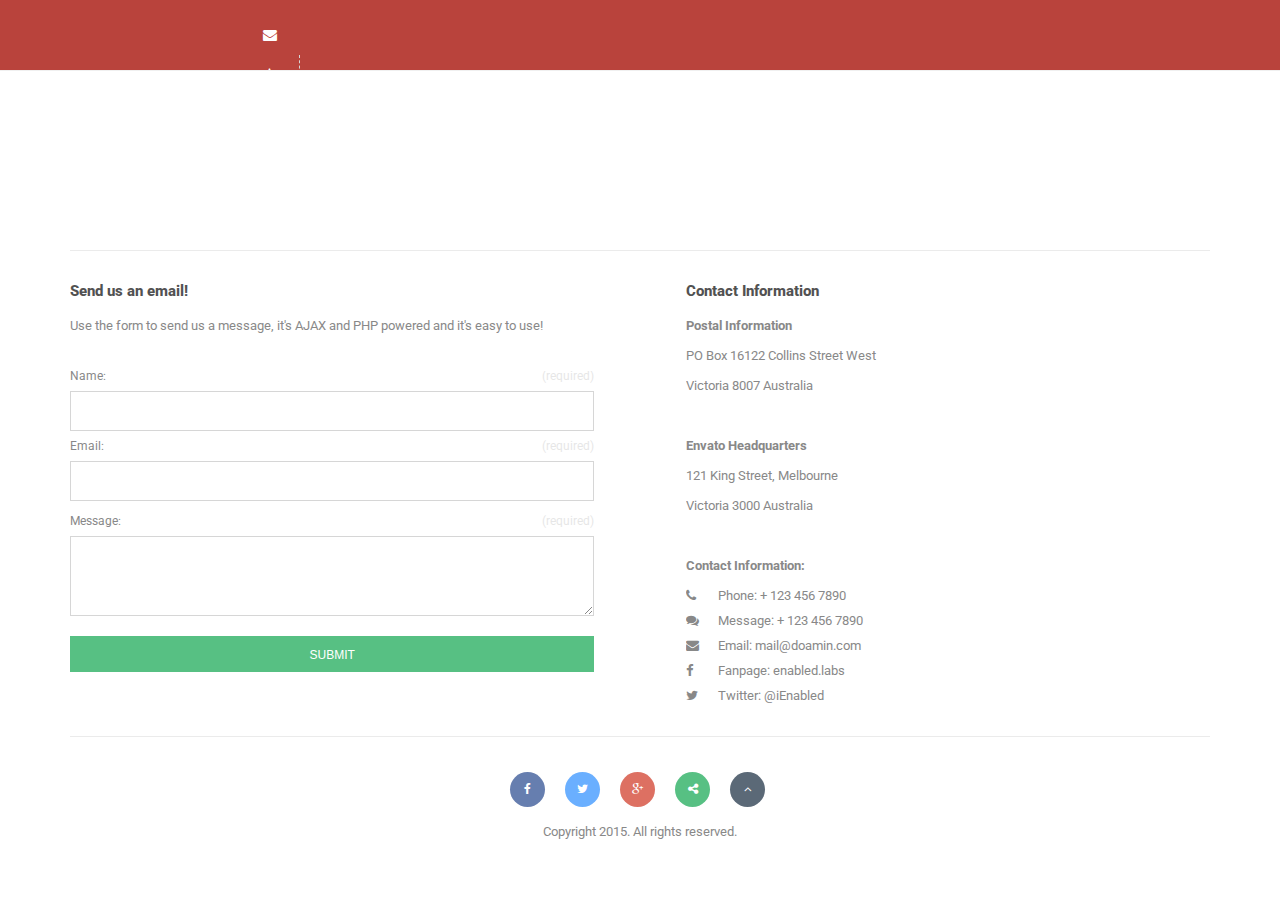
<file: contact.html>
<!DOCTYPE HTML><head>
<meta http-equiv="Content-Type" content="text/html; charset=utf-8" />
<meta name="viewport" content="user-scalable=no, initial-scale=1.0, maximum-scale=1.0 minimal-ui"/>
<meta name="apple-mobile-web-app-capable" content="yes"/>
<meta name="apple-mobile-web-app-status-bar-style" content="black">

<link rel="apple-touch-icon-precomposed" sizes="114x114" href="images/splash/splash-icon.png">
<link rel="apple-touch-icon-precomposed" sizes="180x180" href="images/splash/splash-icon-big.png">
<link rel="apple-touch-startup-image" href="images/splash/splash-screen.png" 	media="screen and (max-device-width: 320px)" />  
<link rel="apple-touch-startup-image" href="images/splash/splash-screen@2x.png" media="(max-device-width: 480px) and (-webkit-min-device-pixel-ratio: 2)" /> 
<link rel="apple-touch-startup-image" href="images/splash/splash-screen-six.png" media="(device-width: 375px)">
<link rel="apple-touch-startup-image" href="images/splash/splash-screen-six-plus.png" media="(device-width: 414px)">
<link rel="apple-touch-startup-image" sizes="640x1096" href="images/splash/splash-screen@3x.png" />
<link rel="apple-touch-startup-image" sizes="1024x748" href="images/splash/splash-screen-ipad-landscape" media="screen and (min-device-width : 481px) and (max-device-width : 1024px) and (orientation : landscape)" />
<link rel="apple-touch-startup-image" sizes="768x1004" href="images/splash/splash-screen-ipad-portrait.png" media="screen and (min-device-width : 481px) and (max-device-width : 1024px) and (orientation : portrait)" />
<link rel="apple-touch-startup-image" sizes="1536x2008" href="images/splash/splash-screen-ipad-portrait-retina.png"   media="(device-width: 768px)	and (orientation: portrait)	and (-webkit-device-pixel-ratio: 2)"/>
<link rel="apple-touch-startup-image" sizes="1496x2048" href="images/splash/splash-screen-ipad-landscape-retina.png"   media="(device-width: 768px)	and (orientation: landscape)	and (-webkit-device-pixel-ratio: 2)"/>

<title>Epsilon Mobile Framework - Version 2.0</title>

<link href="styles/style.css"     		 rel="stylesheet" type="text/css">
<link href="styles/framework.css" 		 rel="stylesheet" type="text/css">
<link href="styles/owl.theme.css" 		 rel="stylesheet" type="text/css">
<link href="styles/swipebox.css"		 rel="stylesheet" type="text/css">
<link href="styles/font-awesome.css"	 rel="stylesheet" type="text/css">
<link href="styles/animate.css"			 rel="stylesheet" type="text/css">

<script type="text/javascript" src="scripts/jquery.js"></script>
<script type="text/javascript" src="scripts/jqueryui.js"></script>
<script type="text/javascript" src="scripts/framework.plugins.js"></script>
<script type="text/javascript" src="scripts/custom.js"></script>

</head>
<body> 

<div id="preloader">
	<div id="status">
    	<p class="center-text">
			Loading the content...
            <em>Loading depends on your connection speed!</em>
        </p>
    </div>
</div>
    
<div class="menu-wrapper">
    <div class="menu">
        <a href="index.html" class="item">
            <img src="images/highlights/1.jpg" alt="img">
            Homepage
        </a>    
        <a href="features-type.html" class="item">
            <img src="images/highlights/2.jpg" alt="img">
            Features
        </a>    
        <a href="gallery-adaptive.html" class="item">
            <img src="images/highlights/3.jpg" alt="img">
            Gallery
        </a>    
        <a href="portfolio-adaptive.html" class="item">
            <img src="images/highlights/4.jpg" alt="img">
            Portfolio
        </a>       
        <a href="pageapp-sigin.html" class="item">
            <img src="images/highlights/5.jpg" alt="img">
            App Styled
        </a>        
        <a href="page-soon.html" class="item">
            <img src="images/highlights/6.jpg" alt="img">
            Pages
        </a>    
        <a href="page-blog.html" class="item">
            <img src="images/highlights/7.jpg" alt="img">
            Blog
        </a>   
        <a href="contact.html" class="item" id="selected">
            <img src="images/highlights/8.jpg" alt="img">
            Contact
        </a>
    </div>
</div>

<div class="header">
    <a href="#" class="main-logo"></a>
    <div class="header-controls">
        <a href="#" class="open-more"><i class="fa fa-envelope"></i></a>
        <a href="#" class="open-slide"><i class="fa fa-star"></i></a>
        <a href="#" class="open-menu"><i class="fa fa-navicon"></i></a>
    </div>
</div>
       
<div class="all-elements">
    <div class="snap-drawers">
        <!-- Left Sidebar -->
        <div class="snap-drawer snap-drawer-left">
            
            <div class="sidebar-header">
                <a href="#"><i class="fa fa-phone"></i></a>
                <a href="#"><i class="fa fa-comment"></i></a>
                <a href="#"><i class="fa fa-facebook"></i></a>
                <a href="#"><i class="fa fa-twitter"></i></a>
                <a href="#"><i class="fa fa-times"></i></a>                
            </div>
            
            <div class="sidebar-logo"></div>
            
            <div class="sidebar-divider">
                Navigation
            </div>
            
            <ul class="sidebar-navigation">
                <li class="has-submenu">
                    <a class="deploy-submenu" href="#"><i class="fa fa-home"></i>Homepages<i class="fa fa-plus"></i></a>
                    <ul class="submenu">
                        <li><a href="index.html"><i class="fa fa-angle-right"></i>Classic Home<i class="fa fa-circle"></i></a></li>
                        <li><a href="index2.html"><i class="fa fa-angle-right"></i>Fullscreen Home<i class="fa fa-circle"></i></a></li>
                        <li><a href="index3.html"><i class="fa fa-angle-right"></i>Landing Home<i class="fa fa-circle"></i></a></li>
                        <li><a href="index4.html"><i class="fa fa-angle-right"></i>Cards Home<i class="fa fa-circle"></i></a></li>
                    </ul>
                </li>
                <li class="has-submenu">
                    <a class="deploy-submenu" href="#"><i class="fa fa-cog"></i>Features<i class="fa fa-plus"></i></a>
                    <ul class="submenu">
                        <li><a href="features-type.html"><i class="fa fa-angle-right"></i>Type<i class="fa fa-circle"></i></a></li>
                        <li><a href="features-jquery.html"><i class="fa fa-angle-right"></i>jQuery<i class="fa fa-circle"></i></a></li>
                        <li><a href="features-others.html"><i class="fa fa-angle-right"></i>Others<i class="fa fa-circle"></i></a></li>
                    </ul>
                </li>
                <li class="has-submenu">
                    <a class="deploy-submenu" href="#"><i class="fa fa-picture-o"></i>Portfolios<i class="fa fa-plus"></i></a>
                    <ul class="submenu">
                        <li><a href="portfolio-adaptive.html"><i class="fa fa-angle-right"></i>Adaptive<i class="fa fa-circle"></i></a></li>
                        <li><a href="portfolio-one.html"><i class="fa fa-angle-right"></i>One Column<i class="fa fa-circle"></i></a></li>
                        <li><a href="portfolio-two.html"><i class="fa fa-angle-right"></i>Two Columns<i class="fa fa-circle"></i></a></li>
                    </ul>
                </li>                 
                <li class="has-submenu">
                    <a class="deploy-submenu" href="#"><i class="fa fa-camera"></i>Gallery<i class="fa fa-plus"></i></a>
                    <ul class="submenu">
                        <li><a href="gallery-adaptive.html"><i class="fa fa-angle-right"></i>Adaptive<i class="fa fa-circle"></i></a></li>
                        <li><a href="gallery-square.html"><i class="fa fa-angle-right"></i>Square Thumbs<i class="fa fa-circle"></i></a></li>
                        <li><a href="gallery-round.html"><i class="fa fa-angle-right"></i>Round Thumbs<i class="fa fa-circle"></i></a></li>
                        <li><a href="gallery-wide.html"><i class="fa fa-angle-right"></i>Wide Thumbs<i class="fa fa-circle"></i></a></li>
                    </ul>
                </li>                 
                <li class="has-submenu">
                    <a class="deploy-submenu" href="#"><i class="fa fa-file"></i>Pages<i class="fa fa-plus"></i></a>
                    <ul class="submenu">
                        <li><a href="page-error.html"><i class="fa fa-angle-right"></i>404 Page<i class="fa fa-circle"></i></a></li>
                        <li><a href="page-soon.html"><i class="fa fa-angle-right"></i>Soon Page<i class="fa fa-circle"></i></a></li>
                        <li><a href="page-updates.html"><i class="fa fa-angle-right"></i>Updates Page<i class="fa fa-circle"></i></a></li>
                        <li><a href="page-timeline.html"><i class="fa fa-angle-right"></i>Timeline Page<i class="fa fa-circle"></i></a></li>
                        <li><a href="page-charts.html"><i class="fa fa-angle-right"></i>Charts & Pies <i class="fa fa-circle"></i></a></li>
                    </ul>
                </li>                
                <li class="has-submenu">
                    <a class="deploy-submenu" href="#"><i class="fa fa-mobile"></i>App Specific<i class="fa fa-plus"></i></a>
                    <ul class="submenu">
                        <li><a href="pageapp-login.html"><i class="fa fa-angle-right"></i>Login<i class="fa fa-circle"></i></a></li>
                        <li><a href="pageapp-sigin.html"><i class="fa fa-angle-right"></i>Signup<i class="fa fa-circle"></i></a></li>
                        <li><a href="pageapp-coverpage.html"><i class="fa fa-angle-right"></i>Coverpage<i class="fa fa-circle"></i></a></li>
                        <li><a href="pageapp-userlist.html"><i class="fa fa-angle-right"></i>User List<i class="fa fa-circle"></i></a></li>
                        <li><a href="pageapp-calendar.html"><i class="fa fa-angle-right"></i>Calendar<i class="fa fa-circle"></i></a></li>
                        <li><a href="pageapp-activity.html"><i class="fa fa-angle-right"></i>Activity Feed<i class="fa fa-circle"></i></a></li>
                        <li><a href="pageapp-bubbles.html"><i class="fa fa-angle-right"></i>Chat Bubbles<i class="fa fa-circle"></i></a></li>
                        <li><a href="pageapp-shareboxes.html"><i class="fa fa-angle-right"></i>Share Boxes<i class="fa fa-circle"></i></a></li>
                    </ul>
                </li>
                <li><a href="page-video.html"><i class="fa fa-youtube-play"></i>Videos<i class="fa fa-circle"></i></a></li>
                <li><a href="page-blog.html"><i class="fa fa-pencil"></i>Blog<i class="fa fa-circle"></i></a></li>
                <li class="active-menu"><a href="contact.html"><i class="fa fa-envelope"></i>Contact<i class="fa fa-circle"></i></a></li>
            </ul>                        
            <div class="sidebar-divider">
                Copyright 2015. All rights reserved.
            </div>
        </div>
        <div class="snap-drawer snap-drawer-right">
            <div class="sidebar-header">
                <a href="#"><i class="fa fa-phone"></i></a>
                <a href="#"><i class="fa fa-comment"></i></a>
                <a href="#"><i class="fa fa-facebook"></i></a>
                <a href="#"><i class="fa fa-twitter"></i></a>
                <a href="#"><i class="fa fa-times"></i></a>                
            </div>
            
            <div class="sidebar-logo"></div>
            
            <div class="sidebar-divider">
                Get in touch
            </div>     
            
            <ul class="sidebar-navigation">
                <li><a href="#"><i class="fa fa-envelope-o"></i>Mail Us<i class="fa fa-caret-right"></i></a></li>
                <li><a href="#"><i class="fa fa-phone"></i>Call Us<i class="fa fa-caret-right"></i></a></li>
                <li><a href="#"><i class="fa fa-comment-o"></i>Text Us<i class="fa fa-caret-right"></i></a></li>
            </ul>
            
            <div class="sidebar-divider">
                get social
            </div>
            
            <ul class="sidebar-navigation">
                <li><a href="#"><i class="fa fa-facebook"></i>Facebook<i class="fa fa-caret-right"></i></a></li>
                <li><a href="#"><i class="fa fa-twitter"></i>Twitter<i class="fa fa-caret-right"></i></a></li>
                <li><a href="#"><i class="fa fa-google-plus"></i>Google Plus<i class="fa fa-caret-right"></i></a></li>
                <li><a href="#"><i class="fa fa-youtube-play"></i>YouTube<i class="fa fa-caret-right"></i></a></li>
                <li><a href="#"><i class="fa fa-linkedin"></i>LinkedIn<i class="fa fa-caret-right"></i></a></li>
                <li><a href="#"><i class="fa fa-dribbble"></i>Dribbble<i class="fa fa-caret-right"></i></a></li>
                <li><a href="#"><i class="fa fa-pinterest"></i>Pinterest<i class="fa fa-caret-right"></i></a></li>
            </ul>
            
            <div class="sidebar-divider">
                updates and news
            </div>
            
            <a href="#" class="sidebar-update red-update">
                <i class="fa fa-times"></i>
                <strong>Warning</strong>
                <em>Released a right sidebar item</em>
            </a>            
            
            <a href="#" class="sidebar-update green-update">
                <i class="fa fa-check"></i>
                <strong>All great!</strong>
                <em>Released a right sidebar item</em>
            </a>
            
            <a href="#" class="sidebar-update blue-update">
                <i class="fa fa-info"></i>
                <strong>Information</strong>
                <em>Released a right sidebar item</em>
            </a>            
                        
            <a href="#" class="sidebar-update yellow-update full-bottom">
                <i class="fa fa-warning"></i>
                <strong>Atention</strong>
                <em>Released a right sidebar item</em>
            </a>
            <div class="sidebar-divider">
                Copyright 2015. All rights reserved.
            </div>
        </div>
    </div>
    
    <!-- Page Content-->
    <div id="content" class="snap-content">

        
        <div class="maps-container">
            <iframe class="responsive-image maps" src="https://maps.google.com/?ie=UTF8&amp;ll=47.595131,-122.330414&amp;spn=0.006186,0.016512&amp;t=h&amp;z=17&amp;output=embed"></iframe>
        </div>

        <div class="content">
            <div class="decoration"></div>
            <div class="one-half-responsive">
                <h4>Send us an email!</h4>
                <p>Use the form to send us a message, it's AJAX and PHP powered and it's easy to use!</p>
                <div class="container no-bottom">
                    <div class="contact-form no-bottom"> 
                        <div class="formSuccessMessageWrap" id="formSuccessMessageWrap">
                            <div class="big-notification green-notification">
                                <h3 class="uppercase">Message Sent </h3>
                                <a href="#" class="close-big-notification">x</a>
                                <p>Your message has been successfuly sent. Please allow up to 48 hours for a reply! Thank you!</p>
                            </div>
                        </div>

                        <form action="php/contact.php" method="post" class="contactForm" id="contactForm">
                            <fieldset>
                                <div class="formValidationError" id="contactNameFieldError">
                                    <div class="static-notification-red tap-dismiss-notification">
                                        <p class="center-text uppercase">Name is required!</p>
                                    </div>
                                </div>             
                                <div class="formValidationError" id="contactEmailFieldError">
                                    <div class="static-notification-red tap-dismiss-notification">
                                        <p class="center-text uppercase">Mail address required!</p>
                                    </div>
                                </div> 
                                <div class="formValidationError" id="contactEmailFieldError2">
                                    <div class="static-notification-red tap-dismiss-notification">
                                        <p class="center-text uppercase">Mail address must be valid!</p>
                                    </div>
                                </div> 
                                <div class="formValidationError" id="contactMessageTextareaError">
                                    <div class="static-notification-red tap-dismiss-notification">
                                        <p class="center-text uppercase">Message field is empty!</p>
                                    </div>
                                </div>   
                                <div class="formFieldWrap">
                                    <label class="field-title contactNameField" for="contactNameField">Name:<span>(required)</span></label>
                                    <input type="text" name="contactNameField" value="" class="contactField requiredField" id="contactNameField"/>
                                </div>
                                <div class="formFieldWrap">
                                    <label class="field-title contactEmailField" for="contactEmailField">Email: <span>(required)</span></label>
                                    <input type="text" name="contactEmailField" value="" class="contactField requiredField requiredEmailField" id="contactEmailField"/>
                                </div>
                                <div class="formTextareaWrap">
                                    <label class="field-title contactMessageTextarea" for="contactMessageTextarea">Message: <span>(required)</span></label>
                                    <textarea name="contactMessageTextarea" class="contactTextarea requiredField" id="contactMessageTextarea"></textarea>
                                </div>
                                <div class="formSubmitButtonErrorsWrap">
                                    <input type="submit" class="buttonWrap button button-green contactSubmitButton" id="contactSubmitButton" value="SUBMIT" data-formId="contactForm"/>
                                </div>
                            </fieldset>
                        </form>       
                    </div>
                </div>
            </div>
            <div class="decoration hide-if-responsive"></div>
            <div class="one-half-responsive last-column">
                <div class="container no-bottom">
                    <h4>Contact Information</h4>
                    <p>
                        <strong>Postal Information</strong><br>
                        PO Box 16122 Collins Street West<br>
                        Victoria 8007 Australia
                    </p>
                    <p>
                        <strong>Envato Headquarters</strong><br>
                        121 King Street, Melbourne <br>
                        Victoria 3000 Australia
                    </p>
                    <p>
                        <strong>Contact Information:</strong><br>
                        <a href="#" class="contact-call"><i class="fa fa-phone"></i>Phone: + 123 456 7890</a>
                        <a href="#" class="contact-text"><i class="fa fa-comments"></i>Message: + 123 456 7890</a>
                        <a href="#" class="contact-mail"><i class="fa fa-envelope"></i>Email: mail@doamin.com</a>
                        <a href="#" class="contact-facebook"><i class="fa fa-facebook"></i>Fanpage: enabled.labs</a>
                        <a href="#" class="contact-twitter"><i class="fa fa-twitter"></i>Twitter: @iEnabled</a>
                    </p>
                </div>            
            </div>
            <div class="decoration"></div>
        </div>
        
        <!-- Page Footer-->
        <div class="footer">
            <div class="footer-socials half-bottom">
                <a href="#" class="footer-facebook"><i class="fa fa-facebook"></i></a>
                <a href="#" class="footer-twitter"><i class="fa fa-twitter"></i></a>
                <a href="#" class="footer-google"><i class="fa fa-google-plus"></i></a>
                <a href="#" class="footer-share show-share-bottom"><i class="fa fa-share-alt"></i></a>
                <a href="#" class="footer-up"><i class="fa fa-angle-up"></i></a>
            </div>
            <p class="center-text">Copyright 2015. All rights reserved.</p>
        </div>    
 
    </div>
    
    <div class="share-bottom">
        <h3>Share Page</h3>
        <div class="share-socials-bottom">
            <a href="https://www.facebook.com/sharer/sharer.php?u=http://www.themeforest.net/">
                <i class="fa fa-facebook facebook-color"></i>
                Facebook
            </a>
            <a href="https://twitter.com/home?status=Check%20out%20ThemeForest%20http://www.themeforest.net">
                <i class="fa fa-twitter twitter-color"></i>
                Twitter
            </a>
            <a href="https://plus.google.com/share?url=http://www.themeforest.net">
                <i class="fa fa-google-plus google-color"></i>
                Google
            </a>

            <a href="https://pinterest.com/pin/create/button/?url=http://www.themeforest.net/&media=https://0.s3.envato.com/files/63790821/profile-image.jpg&description=Themes%20and%20Templates">
                <i class="fa fa-pinterest-p pinterest-color"></i>
                Pinterest
            </a>
            <a href="sms:">
                <i class="fa fa-comment-o sms-color"></i>
                Text
            </a>
            <a href="mailto:?&subject=Check this page out!&body=http://www.themeforest.net">
                <i class="fa fa-envelope-o mail-color"></i>
                Email
            </a>
        </div>
        <a href="#" class="close-share-bottom">Close</a>
    </div>
    
</div>

</body>
</file>
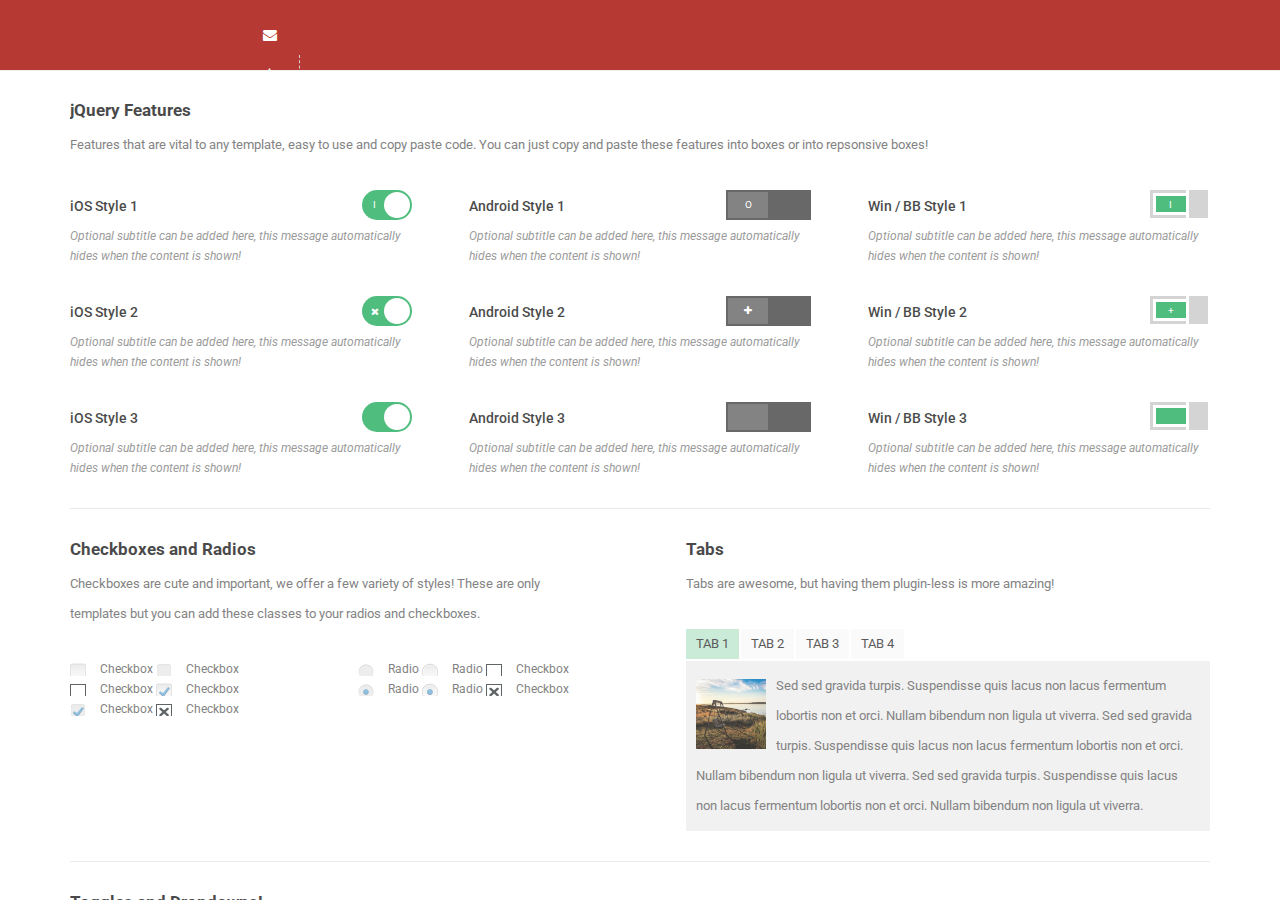
<file: features-jquery.html>
<!DOCTYPE HTML><head>
<meta http-equiv="Content-Type" content="text/html; charset=utf-8" />
<meta name="viewport" content="user-scalable=no, initial-scale=1.0, maximum-scale=1.0 minimal-ui"/>
<meta name="apple-mobile-web-app-capable" content="yes"/>
<meta name="apple-mobile-web-app-status-bar-style" content="black">

<link rel="apple-touch-icon-precomposed" sizes="114x114" href="images/splash/splash-icon.png">
<link rel="apple-touch-icon-precomposed" sizes="180x180" href="images/splash/splash-icon-big.png">
<link rel="apple-touch-startup-image" href="images/splash/splash-screen.png" 	media="screen and (max-device-width: 320px)" />  
<link rel="apple-touch-startup-image" href="images/splash/splash-screen@2x.png" media="(max-device-width: 480px) and (-webkit-min-device-pixel-ratio: 2)" /> 
<link rel="apple-touch-startup-image" href="images/splash/splash-screen-six.png" media="(device-width: 375px)">
<link rel="apple-touch-startup-image" href="images/splash/splash-screen-six-plus.png" media="(device-width: 414px)">
<link rel="apple-touch-startup-image" sizes="640x1096" href="images/splash/splash-screen@3x.png" />
<link rel="apple-touch-startup-image" sizes="1024x748" href="images/splash/splash-screen-ipad-landscape" media="screen and (min-device-width : 481px) and (max-device-width : 1024px) and (orientation : landscape)" />
<link rel="apple-touch-startup-image" sizes="768x1004" href="images/splash/splash-screen-ipad-portrait.png" media="screen and (min-device-width : 481px) and (max-device-width : 1024px) and (orientation : portrait)" />
<link rel="apple-touch-startup-image" sizes="1536x2008" href="images/splash/splash-screen-ipad-portrait-retina.png"   media="(device-width: 768px)	and (orientation: portrait)	and (-webkit-device-pixel-ratio: 2)"/>
<link rel="apple-touch-startup-image" sizes="1496x2048" href="images/splash/splash-screen-ipad-landscape-retina.png"   media="(device-width: 768px)	and (orientation: landscape)	and (-webkit-device-pixel-ratio: 2)"/>

<title>Epsilon Mobile Framework - Version 2.0</title>

<link href="styles/style.css"     		 rel="stylesheet" type="text/css">
<link href="styles/framework.css" 		 rel="stylesheet" type="text/css">
<link href="styles/owl.theme.css" 		 rel="stylesheet" type="text/css">
<link href="styles/swipebox.css"		 rel="stylesheet" type="text/css">
<link href="styles/font-awesome.css"	 rel="stylesheet" type="text/css">
<link href="styles/animate.css"			 rel="stylesheet" type="text/css">

<script type="text/javascript" src="scripts/jquery.js"></script>
<script type="text/javascript" src="scripts/jqueryui.js"></script>
<script type="text/javascript" src="scripts/framework.plugins.js"></script>
<script type="text/javascript" src="scripts/custom.js"></script>

</head>
<body> 

<div id="preloader">
	<div id="status">
    	<p class="center-text">
			Loading the content...
            <em>Loading depends on your connection speed!</em>
        </p>
    </div>
</div>
    
<div class="menu-wrapper">
    <div class="menu">
        <a href="index.html" class="item">
            <img src="images/highlights/1.jpg" alt="img">
            Homepage
        </a>    
        <a href="features-jquery.html" class="item" id="selected">
            <img src="images/highlights/2.jpg" alt="img">
            Features
        </a>    
        <a href="gallery-adaptive.html" class="item">
            <img src="images/highlights/3.jpg" alt="img">
            Gallery
        </a>    
        <a href="portfolio-adaptive.html" class="item">
            <img src="images/highlights/4.jpg" alt="img">
            Portfolio
        </a>       
        <a href="pageapp-sigin.html" class="item">
            <img src="images/highlights/5.jpg" alt="img">
            App Styled
        </a>        
        <a href="page-soon.html" class="item">
            <img src="images/highlights/6.jpg" alt="img">
            Pages
        </a>    
        <a href="page-blog.html" class="item">
            <img src="images/highlights/7.jpg" alt="img">
            Blog
        </a>   
        <a href="contact.html" class="item">
            <img src="images/highlights/8.jpg" alt="img">
            Contact
        </a>
    </div>
</div>

<div class="header">
    <a href="#" class="main-logo"></a>
    <div class="header-controls">
        <a href="#" class="open-more"><i class="fa fa-envelope"></i></a>
        <a href="#" class="open-slide"><i class="fa fa-star"></i></a>
        <a href="#" class="open-menu"><i class="fa fa-navicon"></i></a>
    </div>
</div>
       
<div class="all-elements">
    <div class="snap-drawers">
        <!-- Left Sidebar -->
        <div class="snap-drawer snap-drawer-left">
            
            <div class="sidebar-header">
                <a href="#"><i class="fa fa-phone"></i></a>
                <a href="#"><i class="fa fa-comment"></i></a>
                <a href="#"><i class="fa fa-facebook"></i></a>
                <a href="#"><i class="fa fa-twitter"></i></a>
                <a href="#"><i class="fa fa-times"></i></a>                
            </div>
            
            <div class="sidebar-logo"></div>
            
            <div class="sidebar-divider">
                Navigation
            </div>
            
            <ul class="sidebar-navigation">
                <li class="has-submenu">
                    <a class="deploy-submenu" href="#"><i class="fa fa-home"></i>Homepages<i class="fa fa-plus"></i></a>
                    <ul class="submenu">
                        <li><a href="index.html"><i class="fa fa-angle-right"></i>Classic Home<i class="fa fa-circle"></i></a></li>
                        <li><a href="index2.html"><i class="fa fa-angle-right"></i>Fullscreen Home<i class="fa fa-circle"></i></a></li>
                        <li><a href="index3.html"><i class="fa fa-angle-right"></i>Landing Home<i class="fa fa-circle"></i></a></li>
                        <li><a href="index4.html"><i class="fa fa-angle-right"></i>Cards Home<i class="fa fa-circle"></i></a></li>
                    </ul>
                </li>
                <li class="has-submenu">
                    <a class="deploy-submenu active-submenu" href="#"><i class="fa fa-cog"></i>Features<i class="fa fa-plus"></i></a>
                    <ul class="submenu active-submenu-items">
                        <li><a href="features-type.html"><i class="fa fa-angle-right"></i>Type<i class="fa fa-circle"></i></a></li>
                        <li class="active-menu"><a href="features-jquery.html"><i class="fa fa-angle-right"></i>jQuery<i class="fa fa-circle"></i></a></li>
                        <li><a href="features-others.html"><i class="fa fa-angle-right"></i>Others<i class="fa fa-circle"></i></a></li>
                    </ul>
                </li>
                <li class="has-submenu">
                    <a class="deploy-submenu" href="#"><i class="fa fa-picture-o"></i>Portfolios<i class="fa fa-plus"></i></a>
                    <ul class="submenu">
                        <li><a href="portfolio-adaptive.html"><i class="fa fa-angle-right"></i>Adaptive<i class="fa fa-circle"></i></a></li>
                        <li><a href="portfolio-one.html"><i class="fa fa-angle-right"></i>One Column<i class="fa fa-circle"></i></a></li>
                        <li><a href="portfolio-two.html"><i class="fa fa-angle-right"></i>Two Columns<i class="fa fa-circle"></i></a></li>
                    </ul>
                </li>                 
                <li class="has-submenu">
                    <a class="deploy-submenu" href="#"><i class="fa fa-camera"></i>Gallery<i class="fa fa-plus"></i></a>
                    <ul class="submenu">
                        <li><a href="gallery-adaptive.html"><i class="fa fa-angle-right"></i>Adaptive<i class="fa fa-circle"></i></a></li>
                        <li><a href="gallery-square.html"><i class="fa fa-angle-right"></i>Square Thumbs<i class="fa fa-circle"></i></a></li>
                        <li><a href="gallery-round.html"><i class="fa fa-angle-right"></i>Round Thumbs<i class="fa fa-circle"></i></a></li>
                        <li><a href="gallery-wide.html"><i class="fa fa-angle-right"></i>Wide Thumbs<i class="fa fa-circle"></i></a></li>
                    </ul>
                </li>                 
                <li class="has-submenu">
                    <a class="deploy-submenu" href="#"><i class="fa fa-file"></i>Pages<i class="fa fa-plus"></i></a>
                    <ul class="submenu">
                        <li><a href="page-error.html"><i class="fa fa-angle-right"></i>404 Page<i class="fa fa-circle"></i></a></li>
                        <li><a href="page-soon.html"><i class="fa fa-angle-right"></i>Soon Page<i class="fa fa-circle"></i></a></li>
                        <li><a href="page-updates.html"><i class="fa fa-angle-right"></i>Updates Page<i class="fa fa-circle"></i></a></li>
                        <li><a href="page-timeline.html"><i class="fa fa-angle-right"></i>Timeline Page<i class="fa fa-circle"></i></a></li>
                        <li><a href="page-charts.html"><i class="fa fa-angle-right"></i>Charts & Pies <i class="fa fa-circle"></i></a></li>
                    </ul>
                </li>                
                <li class="has-submenu">
                    <a class="deploy-submenu" href="#"><i class="fa fa-mobile"></i>App Specific<i class="fa fa-plus"></i></a>
                    <ul class="submenu">
                        <li><a href="pageapp-login.html"><i class="fa fa-angle-right"></i>Login<i class="fa fa-circle"></i></a></li>
                        <li><a href="pageapp-sigin.html"><i class="fa fa-angle-right"></i>Signup<i class="fa fa-circle"></i></a></li>
                        <li><a href="pageapp-coverpage.html"><i class="fa fa-angle-right"></i>Coverpage<i class="fa fa-circle"></i></a></li>
                        <li><a href="pageapp-userlist.html"><i class="fa fa-angle-right"></i>User List<i class="fa fa-circle"></i></a></li>
                        <li><a href="pageapp-calendar.html"><i class="fa fa-angle-right"></i>Calendar<i class="fa fa-circle"></i></a></li>
                        <li><a href="pageapp-activity.html"><i class="fa fa-angle-right"></i>Activity Feed<i class="fa fa-circle"></i></a></li>
                        <li><a href="pageapp-bubbles.html"><i class="fa fa-angle-right"></i>Chat Bubbles<i class="fa fa-circle"></i></a></li>
                        <li><a href="pageapp-shareboxes.html"><i class="fa fa-angle-right"></i>Share Boxes<i class="fa fa-circle"></i></a></li>
                    </ul>
                </li>
                <li><a href="page-video.html"><i class="fa fa-youtube-play"></i>Videos<i class="fa fa-circle"></i></a></li>
                <li><a href="page-blog.html"><i class="fa fa-pencil"></i>Blog<i class="fa fa-circle"></i></a></li>
                <li><a href="contact.html"><i class="fa fa-envelope"></i>Contact<i class="fa fa-circle"></i></a></li>
            </ul>                        
            <div class="sidebar-divider">
                Copyright 2015. All rights reserved.
            </div>
        </div>
        <div class="snap-drawer snap-drawer-right">
            <div class="sidebar-header">
                <a href="#"><i class="fa fa-phone"></i></a>
                <a href="#"><i class="fa fa-comment"></i></a>
                <a href="#"><i class="fa fa-facebook"></i></a>
                <a href="#"><i class="fa fa-twitter"></i></a>
                <a href="#"><i class="fa fa-times"></i></a>                
            </div>
            
            <div class="sidebar-logo"></div>
            
            <div class="sidebar-divider">
                Get in touch
            </div>     
            
            <ul class="sidebar-navigation">
                <li><a href="#"><i class="fa fa-envelope-o"></i>Mail Us<i class="fa fa-caret-right"></i></a></li>
                <li><a href="#"><i class="fa fa-phone"></i>Call Us<i class="fa fa-caret-right"></i></a></li>
                <li><a href="#"><i class="fa fa-comment-o"></i>Text Us<i class="fa fa-caret-right"></i></a></li>
            </ul>
            
            <div class="sidebar-divider">
                get social
            </div>
            
            <ul class="sidebar-navigation">
                <li><a href="#"><i class="fa fa-facebook"></i>Facebook<i class="fa fa-caret-right"></i></a></li>
                <li><a href="#"><i class="fa fa-twitter"></i>Twitter<i class="fa fa-caret-right"></i></a></li>
                <li><a href="#"><i class="fa fa-google-plus"></i>Google Plus<i class="fa fa-caret-right"></i></a></li>
                <li><a href="#"><i class="fa fa-youtube-play"></i>YouTube<i class="fa fa-caret-right"></i></a></li>
                <li><a href="#"><i class="fa fa-linkedin"></i>LinkedIn<i class="fa fa-caret-right"></i></a></li>
                <li><a href="#"><i class="fa fa-dribbble"></i>Dribbble<i class="fa fa-caret-right"></i></a></li>
                <li><a href="#"><i class="fa fa-pinterest"></i>Pinterest<i class="fa fa-caret-right"></i></a></li>
            </ul>
            
            <div class="sidebar-divider">
                updates and news
            </div>
            
            <a href="#" class="sidebar-update red-update">
                <i class="fa fa-times"></i>
                <strong>Warning</strong>
                <em>Released a right sidebar item</em>
            </a>            
            
            <a href="#" class="sidebar-update green-update">
                <i class="fa fa-check"></i>
                <strong>All great!</strong>
                <em>Released a right sidebar item</em>
            </a>
            
            <a href="#" class="sidebar-update blue-update">
                <i class="fa fa-info"></i>
                <strong>Information</strong>
                <em>Released a right sidebar item</em>
            </a>            
                        
            <a href="#" class="sidebar-update yellow-update full-bottom">
                <i class="fa fa-warning"></i>
                <strong>Atention</strong>
                <em>Released a right sidebar item</em>
            </a>
            <div class="sidebar-divider">
                Copyright 2015. All rights reserved.
            </div>
        </div>
    </div>
    
    <!-- Page Content-->
    <div id="content" class="snap-content">
        <div class="header-clear"></div>
        
        <div class="content">
            <div class="container no-bottom">
                <h3>jQuery Features</h3>
                <p>
                    Features that are vital to any template, easy to use and copy paste code. You can just copy and paste these features
                    into boxes or into repsonsive boxes! 
                </p>
            </div>
            <div class="decoration hide-if-responsive"></div>
            <div class="one-third-responsive">
                <!-- iOS Styled Toggles -->
                <div class="container switch-box">
                    <h4>iOS Style 1</h4>
                    <a href="#" class="switch switch-1 switch-1-on">
                        <em>I</em>
                        <span></span>
                        <em>0</em>
                    </a>
                    <em class="switch-box-subtitle">
                        Optional subtitle can be added here, this message automatically hides when the content is shown!
                    </em>
                    <div class="switch-box-content">
                        <p class="no-bottom">
                            Switches can be used as content toggles, where you can add almost every feature from the page inside of them.
                            We also provided the styles, so if you want you can even convert these to checkboxes. By default, they function
                            as content toggles! An extra style for your device!
                        </p>
                    </div>
                </div>

                <div class="container switch-box">
                    <h4>iOS Style 2</h4>
                    <a href="#" class="switch-icon switch-1 switch-1-on">
                        <em><i class="fa fa-times"></i></em>
                        <span></span>
                        <em><i class="fa fa-check"></i></em>
                    </a>
                    <em class="switch-box-subtitle">
                        Optional subtitle can be added here, this message automatically hides when the content is shown!
                    </em>
                    <div class="switch-box-content">
                        <p class="no-bottom">
                            Switches can be used as content toggles, where you can add almost every feature from the page inside of them.
                            We also provided the styles, so if you want you can even convert these to checkboxes. By default, they function
                            as content toggles! An extra style for your device!
                        </p>
                    </div>
                </div>

                <div class="container switch-box">
                    <h4>iOS Style 3</h4>
                    <a href="#" class="switch switch-1 switch-1-on">
                        <span></span>
                    </a>
                    <em class="switch-box-subtitle">
                        Optional subtitle can be added here, this message automatically hides when the content is shown!
                    </em>
                    <div class="switch-box-content">
                        <p class="no-bottom">
                            Switches can be used as content toggles, where you can add almost every feature from the page inside of them.
                            We also provided the styles, so if you want you can even convert these to checkboxes. By default, they function
                            as content toggles! An extra style for your device!
                        </p>
                    </div>
                </div>
            </div>
            
            <div class="decoration hide-if-responsive"></div>
            
            <div class="one-third-responsive">
                <!-- Android Styled Toggle -->
                <div class="container switch-box">
                    <h4>Android Style 1</h4>
                    <a href="#" class="switch switch-2">
                        <span>
                            <em>I<br>O</em>
                        </span>
                    </a>
                    <em class="switch-box-subtitle">
                        Optional subtitle can be added here, this message automatically hides when the content is shown!
                    </em>
                    <div class="switch-box-content">
                        <p class="no-bottom">
                            Switches can be used as content toggles, where you can add almost every feature from the page inside of them.
                            We also provided the styles, so if you want you can even convert these to checkboxes. By default, they function
                            as content toggles! An extra style for your device!
                        </p>
                    </div>
                </div>

                <div class="container switch-box">
                    <h4>Android Style 2</h4>
                    <a href="#" class="switch switch-2">
                        <span>
                            <em><i class="fa fa-check"></i><br><i class="fa fa-plus"></i></em>
                        </span>
                    </a>
                    <em class="switch-box-subtitle">
                        Optional subtitle can be added here, this message automatically hides when the content is shown!
                    </em>
                    <div class="switch-box-content">
                        <p class="no-bottom">
                            Switches can be used as content toggles, where you can add almost every feature from the page inside of them.
                            We also provided the styles, so if you want you can even convert these to checkboxes. By default, they function
                            as content toggles! An extra style for your device!
                        </p>
                    </div>
                </div>

                <div class="container switch-box">
                    <h4>Android Style 3</h4>
                    <a href="#" class="switch switch-2">
                        <span></span>
                    </a>
                    <em class="switch-box-subtitle">
                        Optional subtitle can be added here, this message automatically hides when the content is shown!
                    </em>
                    <div class="switch-box-content">
                        <p class="no-bottom">
                            Switches can be used as content toggles, where you can add almost every feature from the page inside of them.
                            We also provided the styles, so if you want you can even convert these to checkboxes. By default, they function
                            as content toggles! An extra style for your device!
                        </p>
                    </div>
                </div>
            </div>
            
            <div class="decoration hide-if-responsive"></div>

            <div class="one-third-responsive last-column">
                <!-- Windows / BlackBerry Styled Toggle -->
                <div class="container switch-box">
                    <h4>Win / BB Style 1</h4>
                    <a href="#" class="switch switch-3">
                        <strong></strong>
                        <span></span>
                        <em>I</em>
                        <em>O</em>
                    </a>
                    <em class="switch-box-subtitle">
                        Optional subtitle can be added here, this message automatically hides when the content is shown!
                    </em>
                    <div class="switch-box-content">
                        <p class="no-bottom">
                            Switches can be used as content toggles, where you can add almost every feature from the page inside of them.
                            We also provided the styles, so if you want you can even convert these to checkboxes. By default, they function
                            as content toggles! An extra style for your device!
                        </p>
                    </div>
                </div>

                <div class="container switch-box">
                    <h4>Win / BB Style 2</h4>
                    <a href="#" class="switch switch-3">
                        <strong></strong>
                        <span></span>
                        <em>+</em>
                        <em>-</em>
                    </a>
                    <em class="switch-box-subtitle">
                        Optional subtitle can be added here, this message automatically hides when the content is shown!
                    </em>
                    <div class="switch-box-content">
                        <p class="no-bottom">
                            Switches can be used as content toggles, where you can add almost every feature from the page inside of them.
                            We also provided the styles, so if you want you can even convert these to checkboxes. By default, they function
                            as content toggles! An extra style for your device!
                        </p>
                    </div>
                </div>

                <div class="container switch-box">
                    <h4>Win / BB Style 3</h4>
                    <a href="#" class="switch switch-3">
                        <strong></strong>
                        <span></span>
                    </a>
                    <em class="switch-box-subtitle">
                        Optional subtitle can be added here, this message automatically hides when the content is shown!
                    </em>
                    <div class="switch-box-content">
                        <p class="no-bottom">
                            Switches can be used as content toggles, where you can add almost every feature from the page inside of them.
                            We also provided the styles, so if you want you can even convert these to checkboxes. By default, they function
                            as content toggles! An extra style for your device!
                        </p>
                    </div>
                </div>
            </div>
            
            <div class="decoration"></div>
            
            <div class="one-half-responsive">
                <div class="container half-bottom">
                    <h3>Checkboxes and Radios</h3>
                    <p>
                        Checkboxes are cute and important, we offer a few variety of styles! These are only templates
                        but you can add these classes to your radios and checkboxes.
                    </p>
                    <div class="one-half">
                        <a href="#" class="checkbox checkbox-one">Checkbox</a>
                        <a href="#" class="checkbox checkbox-two">Checkbox</a>
                        <a href="#" class="checkbox checkbox-three">Checkbox</a>
                        <a href="#" class="checkbox checkbox-one checkbox-one-checked">Checkbox</a>
                        <a href="#" class="checkbox checkbox-two checkbox-two-checked">Checkbox</a>
                        <a href="#" class="checkbox checkbox-three checkbox-three-checked">Checkbox</a>
                    </div>
                    <div class="one-half last-column">
                        <a href="#" class="checkbox radio-one">Radio</a>
                        <a href="#" class="checkbox radio-two">Radio</a>
                        <a href="#" class="checkbox checkbox-three">Checkbox</a>
                        <a href="#" class="checkbox radio-one radio-one-checked">Radio</a>
                        <a href="#" class="checkbox radio-two radio-two-checked">Radio</a>
                        <a href="#" class="checkbox checkbox-three checkbox-three-checked">Checkbox</a>
                    </div>
                </div>  
            </div>
            <div class="decoration hide-if-responsive"></div>
            <div class="one-half-responsive last-column">
                <div class="container">
                    <h3>Tabs</h3>
                    <p>Tabs are awesome, but having them plugin-less is more amazing!</p>
                    <div class="tabs">
                        <a href="#" class="tab-but tab-but-1 tab-active">Tab 1</a>
                        <a href="#" class="tab-but tab-but-2">Tab 2</a>
                        <a href="#" class="tab-but tab-but-3">Tab 3</a>
                        <a href="#" class="tab-but tab-but-4">Tab 4</a>     
                    </div>
                    <div class="tab-content tab-content-1">
                        <p>
                            <img src="images/pictures/1s.jpg" class="float-left" width="70" alt="img">
                            Sed sed gravida turpis. Suspendisse quis lacus non lacus fermentum lobortis non et orci. Nullam bibendum non ligula ut viverra.
                            Sed sed gravida turpis. Suspendisse quis lacus non lacus fermentum lobortis non et orci. Nullam bibendum non ligula ut viverra.
                            Sed sed gravida turpis. Suspendisse quis lacus non lacus fermentum lobortis non et orci. Nullam bibendum non ligula ut viverra.
                        </p>
                    </div>
                    <div class="tab-content tab-content-2">
                        <p>
                            <img src="images/pictures/2s.jpg" class="float-left" width="70" alt="img">
                            Sed sed gravida turpis. Suspendisse quis lacus non lacus fermentum lobortis non et orci. Nullam bibendum non ligula ut viverra.
                            Sed sed gravida turpis. Suspendisse quis lacus non lacus fermentum lobortis non et orci. Nullam bibendum non ligula ut viverra.
                            Sed sed gravida turpis. Suspendisse quis lacus non lacus fermentum lobortis non et orci. Nullam bibendum non ligula ut viverra.                    
                        </p>
                    </div>
                    <div class="tab-content tab-content-3">
                        <p>
                            <img src="images/pictures/3s.jpg" class="float-left" width="70" alt="img">
                            Sed sed gravida turpis. Suspendisse quis lacus non lacus fermentum lobortis non et orci. Nullam bibendum non ligula ut viverra.
                            Sed sed gravida turpis. Suspendisse quis lacus non lacus fermentum lobortis non et orci. Nullam bibendum non ligula ut viverra.
                            Sed sed gravida turpis. Suspendisse quis lacus non lacus fermentum lobortis non et orci. Nullam bibendum non ligula ut viverra.                    
                        </p>
                    </div>
                    <div class="tab-content tab-content-4">
                        <p>
                            <img src="images/pictures/4s.jpg" class="float-left" width="70" alt="img">
                            Sed sed gravida turpis. Suspendisse quis lacus non lacus fermentum lobortis non et orci. Nullam bibendum non ligula ut viverra.
                            Sed sed gravida turpis. Suspendisse quis lacus non lacus fermentum lobortis non et orci. Nullam bibendum non ligula ut viverra.
                            Sed sed gravida turpis. Suspendisse quis lacus non lacus fermentum lobortis non et orci. Nullam bibendum non ligula ut viverra.                    
                        </p>
                    </div>       
                </div>      
            </div>

            <div class="decoration"></div>

            <div class="container no-bottom">
                <h3>Toggles and Dropdowns!</h3>
                <p>This is a huge set of awesomely CSS3 coded dropdowns and toggles!</p>
            </div>

            <div class="one-half-responsive">
                <div class="container">
                    <div class="submenu-navigation">
                        <a href="#" class="submenu-nav-deploy">Deploy Submenu</a>
                        <div class="submenu-nav-items">
                            <a href="#">Item 1</a>
                            <a href="#">Item 2</a>
                            <a href="#">Item 3</a>
                        </div>
                    </div>
                </div>

                <div class="container">
                    <div class="toggle-3">
                        <a href="#" class="deploy-toggle-3">This is content toggle<em><strong></strong></em></a>
                        <div class="toggle-content">
                            <p>
                                Lorem Ipsum is simply dummy text of the printing and typesetting industry. 
                                Lorem Ipsum has been the industry's standard dummy text ever since the 1500s, 
                                when an unknown printer took a galley of type and scrambled specimen book.
                            </p>
                        </div>
                    </div>
                </div>
            </div>
            <div class="one-half-responsive last-column">
                <div class="container">
                    <div class="toggle-1">
                        <a href="#" class="deploy-toggle-1">This is content toggle</a>
                        <div class="toggle-content">
                            <p>
                                Lorem Ipsum is simply dummy text of the printing and typesetting industry. 
                                Lorem Ipsum has been the industry's standard dummy text ever since the 1500s, 
                                when an unknown printer took a galley of type and scrambled specimen book.
                            </p>
                        </div>
                    </div>
                </div>

                <div class="container">
                    <div class="toggle-2">
                        <a href="#" class="deploy-toggle-2">This is content toggle</a>
                        <div class="toggle-content">
                            <p>
                                Lorem Ipsum is simply dummy text of the printing and typesetting industry. 
                                Lorem Ipsum has been the industry's standard dummy text ever since the 1500s, 
                                when an unknown printer took a galley of type and scrambled specimen book.
                            </p>
                        </div>
                    </div>
                </div>
            </div>

            <div class="decoration"></div>

            <div class="container no-bottom">
                <h3>Door sliders!</h3>
                <p>Try this for a great anti bot method! Interaction required!</p>

                <div class="one-half-responsive">
                    <div class="sliding-door">
                        <div class="sliding-door-top">
                            <a href="#"><em></em>
                                Tap to show number!
                            </a>
                        </div>    
                        <div class="sliding-door-bottom">
                            <a href="tel:+12 345 7890"><em></em>
                                <strong>Call us:</strong> 
                                +1 555 354 7890
                            </a>
                        </div>
                    </div>
                    <div class="sliding-door-clear"></div>
                </div>
                <div class="one-half-responsive last-column">

                    <div class="sliding-door">
                        <div class="sliding-door-top">
                            <a href="#"><em></em>
                                Tap to show email!
                            </a>
                        </div>    
                        <div class="sliding-door-bottom">
                            <a href="mailto:name@domain.com"><em></em>
                                <strong>Mail us:</strong> 
                                mail@domain.com
                            </a>
                        </div>
                    </div>
                    <div class="sliding-door-clear"></div>
                </div>
            </div> 

            <div class="decoration"></div>

            <div class="container no-bottom">
                <h3>Big notifications!</h3>
                <p>These notifications can be shown but they cannot be dismissed by tapping or closing!</p>
                <div class="one-half-responsive">
                    <div class="big-notification red-notification">
                        <h4 class="uppercase">Notification Title</h4>
                        <a href="#" class="close-big-notification">x</a>
                        <p>A lot of nice stuff you want to write in this notification! It's simple to use and awesome!</p>
                    </div>
                    <div class="big-notification green-notification">
                        <h4 class="uppercase">Notification Title</h4>
                        <a href="#" class="close-big-notification">x</a>
                        <p>A lot of nice stuff you want to write in this notification! It's simple to use and awesome!</p>
                    </div>
                </div>
                <div class="one-half-responsive last-column">
                    <div class="big-notification yellow-notification">
                        <h4 class="uppercase">Notification Title</h4>
                        <a href="#" class="close-big-notification">x</a>
                        <p>A lot of nice stuff you want to write in this notification! It's simple to use and awesome!</p>
                    </div>
                    <div class="big-notification blue-notification">
                        <h4 class="uppercase">Notification Title</h4>
                        <a href="#" class="close-big-notification">x</a>
                        <p>A lot of nice stuff you want to write in this notification! It's simple to use and awesome!</p>
                    </div>  
                </div> 
            </div> 

            <div class="decoration"></div>

            <div class="container no-bottom">
                <h3>Small notifications, tap to hide!</h3>
                <p>These notifications can be shown but they cannot be dismissed by tapping or closing!</p>
                <div class="one-half-responsive">
                    <div class="static-notification-red tap-dismiss-notification">
                        <p class="center-text uppercase">A red notification! Dismiss!</p>
                    </div>
                    <div class="static-notification-green tap-dismiss-notification">
                        <p class="center-text uppercase">A green notification! Dismiss!</p>
                    </div>
                </div>
                <div class="one-half-responsive last-column">
                    <div class="static-notification-yellow tap-dismiss-notification">
                        <p class="center-text uppercase">A yellow notification! Dismiss!</p>
                    </div>
                    <div class="static-notification-blue tap-dismiss-notification">
                        <p class="center-text uppercase">A blue notification! Dismiss!</p>
                    </div>  
                </div>  
            </div>
            
            <div class="decoration"></div>
            
        </div>
            
        <!-- Page Footer-->
        <div class="footer">
            <div class="footer-socials half-bottom">
                <a href="#" class="footer-facebook"><i class="fa fa-facebook"></i></a>
                <a href="#" class="footer-twitter"><i class="fa fa-twitter"></i></a>
                <a href="#" class="footer-google"><i class="fa fa-google-plus"></i></a>
                <a href="#" class="footer-share show-share-bottom"><i class="fa fa-share-alt"></i></a>
                <a href="#" class="footer-up"><i class="fa fa-angle-up"></i></a>
            </div>
            <p class="center-text">Copyright 2015. All rights reserved.</p>
        </div>    
        
    </div>
    
    <div class="share-bottom">
        <h3>Share Page</h3>
        <div class="share-socials-bottom">
            <a href="https://www.facebook.com/sharer/sharer.php?u=http://www.themeforest.net/">
                <i class="fa fa-facebook facebook-color"></i>
                Facebook
            </a>
            <a href="https://twitter.com/home?status=Check%20out%20ThemeForest%20http://www.themeforest.net">
                <i class="fa fa-twitter twitter-color"></i>
                Twitter
            </a>
            <a href="https://plus.google.com/share?url=http://www.themeforest.net">
                <i class="fa fa-google-plus google-color"></i>
                Google
            </a>

            <a href="https://pinterest.com/pin/create/button/?url=http://www.themeforest.net/&media=https://0.s3.envato.com/files/63790821/profile-image.jpg&description=Themes%20and%20Templates">
                <i class="fa fa-pinterest-p pinterest-color"></i>
                Pinterest
            </a>
            <a href="sms:">
                <i class="fa fa-comment-o sms-color"></i>
                Text
            </a>
            <a href="mailto:?&subject=Check this page out!&body=http://www.themeforest.net">
                <i class="fa fa-envelope-o mail-color"></i>
                Email
            </a>
        </div>
        <a href="#" class="close-share-bottom">Close</a>
    </div>
    
</div>

</body>
</file>
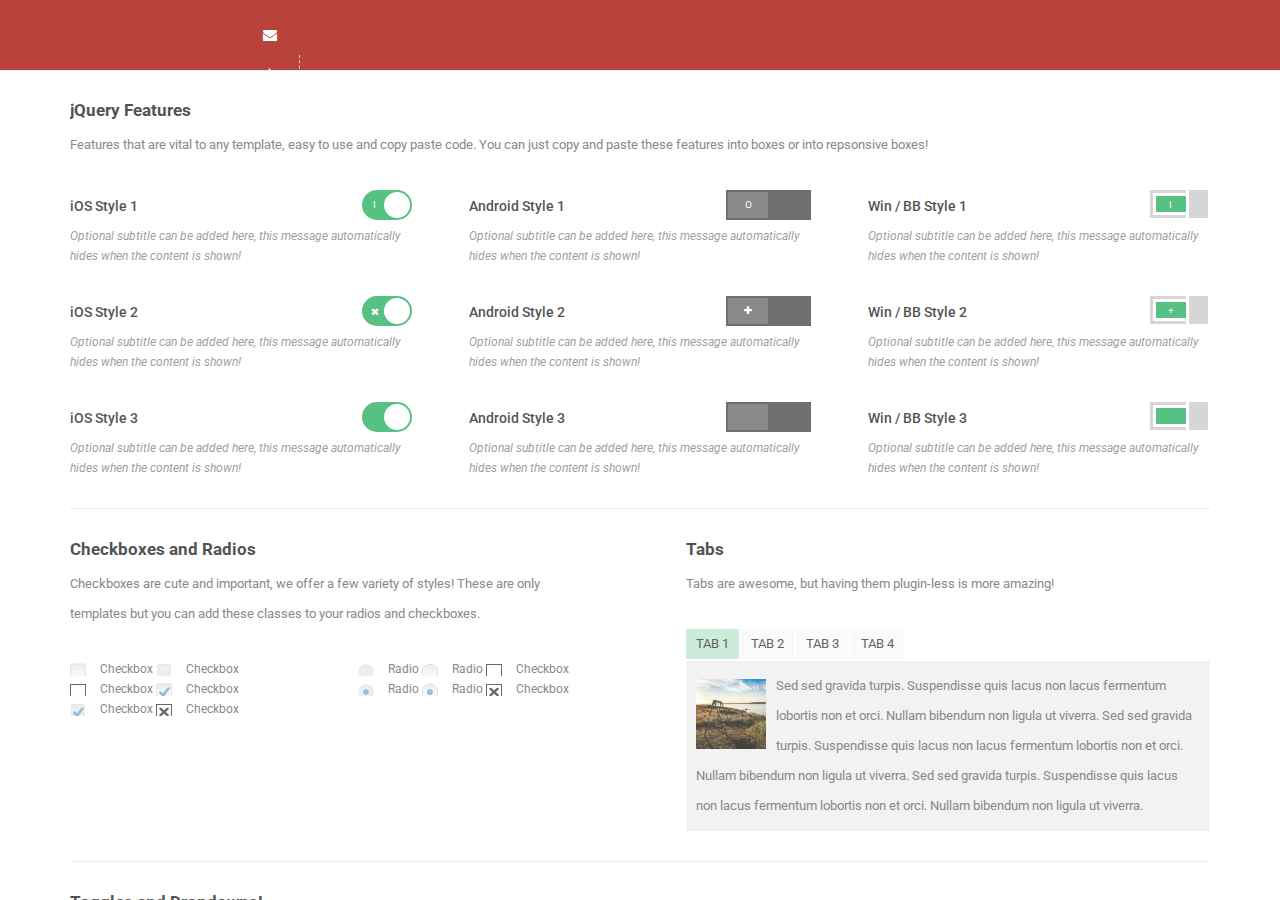
<file: features-others.html>
<!DOCTYPE HTML><head>
<meta http-equiv="Content-Type" content="text/html; charset=utf-8" />
<meta name="viewport" content="user-scalable=no, initial-scale=1.0, maximum-scale=1.0 minimal-ui"/>
<meta name="apple-mobile-web-app-capable" content="yes"/>
<meta name="apple-mobile-web-app-status-bar-style" content="black">

<link rel="apple-touch-icon-precomposed" sizes="114x114" href="images/splash/splash-icon.png">
<link rel="apple-touch-icon-precomposed" sizes="180x180" href="images/splash/splash-icon-big.png">
<link rel="apple-touch-startup-image" href="images/splash/splash-screen.png" 	media="screen and (max-device-width: 320px)" />  
<link rel="apple-touch-startup-image" href="images/splash/splash-screen@2x.png" media="(max-device-width: 480px) and (-webkit-min-device-pixel-ratio: 2)" /> 
<link rel="apple-touch-startup-image" href="images/splash/splash-screen-six.png" media="(device-width: 375px)">
<link rel="apple-touch-startup-image" href="images/splash/splash-screen-six-plus.png" media="(device-width: 414px)">
<link rel="apple-touch-startup-image" sizes="640x1096" href="images/splash/splash-screen@3x.png" />
<link rel="apple-touch-startup-image" sizes="1024x748" href="images/splash/splash-screen-ipad-landscape" media="screen and (min-device-width : 481px) and (max-device-width : 1024px) and (orientation : landscape)" />
<link rel="apple-touch-startup-image" sizes="768x1004" href="images/splash/splash-screen-ipad-portrait.png" media="screen and (min-device-width : 481px) and (max-device-width : 1024px) and (orientation : portrait)" />
<link rel="apple-touch-startup-image" sizes="1536x2008" href="images/splash/splash-screen-ipad-portrait-retina.png"   media="(device-width: 768px)	and (orientation: portrait)	and (-webkit-device-pixel-ratio: 2)"/>
<link rel="apple-touch-startup-image" sizes="1496x2048" href="images/splash/splash-screen-ipad-landscape-retina.png"   media="(device-width: 768px)	and (orientation: landscape)	and (-webkit-device-pixel-ratio: 2)"/>

<title>Epsilon Mobile Framework - Version 2.0</title>

<link href="styles/style.css"     		 rel="stylesheet" type="text/css">
<link href="styles/framework.css" 		 rel="stylesheet" type="text/css">
<link href="styles/owl.theme.css" 		 rel="stylesheet" type="text/css">
<link href="styles/swipebox.css"		 rel="stylesheet" type="text/css">
<link href="styles/font-awesome.css"	 rel="stylesheet" type="text/css">
<link href="styles/animate.css"			 rel="stylesheet" type="text/css">

<script type="text/javascript" src="scripts/jquery.js"></script>
<script type="text/javascript" src="scripts/jqueryui.js"></script>
<script type="text/javascript" src="scripts/framework.plugins.js"></script>
<script type="text/javascript" src="scripts/custom.js"></script>

</head>
<body> 

<div id="preloader">
	<div id="status">
    	<p class="center-text">
			Loading the content...
            <em>Loading depends on your connection speed!</em>
        </p>
    </div>
</div>
    
<div class="menu-wrapper">
    <div class="menu">
        <a href="index.html" class="item">
            <img src="images/highlights/1.jpg" alt="img">
            Homepage
        </a>    
        <a href="features-type.html" class="item" id="selected">
            <img src="images/highlights/2.jpg" alt="img">
            Features
        </a>    
        <a href="gallery-adaptive.html" class="item">
            <img src="images/highlights/3.jpg" alt="img">
            Gallery
        </a>    
        <a href="portfolio-adaptive.html" class="item">
            <img src="images/highlights/4.jpg" alt="img">
            Portfolio
        </a>       
        <a href="pageapp-sigin.html" class="item">
            <img src="images/highlights/5.jpg" alt="img">
            App Styled
        </a>        
        <a href="page-soon.html" class="item">
            <img src="images/highlights/6.jpg" alt="img">
            Pages
        </a>    
        <a href="page-blog.html" class="item">
            <img src="images/highlights/7.jpg" alt="img">
            Blog
        </a>   
        <a href="contact.html" class="item">
            <img src="images/highlights/8.jpg" alt="img">
            Contact
        </a>
    </div>
</div>

<div class="header">
    <a href="#" class="main-logo"></a>
    <div class="header-controls">
        <a href="#" class="open-more"><i class="fa fa-envelope"></i></a>
        <a href="#" class="open-slide"><i class="fa fa-star"></i></a>
        <a href="#" class="open-menu"><i class="fa fa-navicon"></i></a>
    </div>
</div>
       
<div class="all-elements">
    <div class="snap-drawers">
        <!-- Left Sidebar -->
        <div class="snap-drawer snap-drawer-left">
            
            <div class="sidebar-header">
                <a href="#"><i class="fa fa-phone"></i></a>
                <a href="#"><i class="fa fa-comment"></i></a>
                <a href="#"><i class="fa fa-facebook"></i></a>
                <a href="#"><i class="fa fa-twitter"></i></a>
                <a href="#"><i class="fa fa-times"></i></a>                
            </div>
            
            <div class="sidebar-logo"></div>
            
            <div class="sidebar-divider">
                Navigation
            </div>
            
            <ul class="sidebar-navigation">
                <li class="has-submenu">
                    <a class="deploy-submenu" href="#"><i class="fa fa-home"></i>Homepages<i class="fa fa-plus"></i></a>
                    <ul class="submenu">
                        <li><a href="index.html"><i class="fa fa-angle-right"></i>Classic Home<i class="fa fa-circle"></i></a></li>
                        <li><a href="index2.html"><i class="fa fa-angle-right"></i>Fullscreen Home<i class="fa fa-circle"></i></a></li>
                        <li><a href="index3.html"><i class="fa fa-angle-right"></i>Landing Home<i class="fa fa-circle"></i></a></li>
                        <li><a href="index4.html"><i class="fa fa-angle-right"></i>Cards Home<i class="fa fa-circle"></i></a></li>
                    </ul>
                </li>
                <li class="has-submenu">
                    <a class="deploy-submenu active-submenu" href="#"><i class="fa fa-cog"></i>Features<i class="fa fa-plus"></i></a>
                    <ul class="submenu active-submenu-items">
                        <li><a href="features-type.html"><i class="fa fa-angle-right"></i>Type<i class="fa fa-circle"></i></a></li>
                        <li><a href="features-jquery.html"><i class="fa fa-angle-right"></i>jQuery<i class="fa fa-circle"></i></a></li>
                        <li class="active-menu"><a href="features-others.html"><i class="fa fa-angle-right"></i>Others<i class="fa fa-circle"></i></a></li>
                    </ul>
                </li>
                <li class="has-submenu">
                    <a class="deploy-submenu" href="#"><i class="fa fa-picture-o"></i>Portfolios<i class="fa fa-plus"></i></a>
                    <ul class="submenu">
                        <li><a href="portfolio-adaptive.html"><i class="fa fa-angle-right"></i>Adaptive<i class="fa fa-circle"></i></a></li>
                        <li><a href="portfolio-one.html"><i class="fa fa-angle-right"></i>One Column<i class="fa fa-circle"></i></a></li>
                        <li><a href="portfolio-two.html"><i class="fa fa-angle-right"></i>Two Columns<i class="fa fa-circle"></i></a></li>
                    </ul>
                </li>                 
                <li class="has-submenu">
                    <a class="deploy-submenu" href="#"><i class="fa fa-camera"></i>Gallery<i class="fa fa-plus"></i></a>
                    <ul class="submenu">
                        <li><a href="gallery-adaptive.html"><i class="fa fa-angle-right"></i>Adaptive<i class="fa fa-circle"></i></a></li>
                        <li><a href="gallery-square.html"><i class="fa fa-angle-right"></i>Square Thumbs<i class="fa fa-circle"></i></a></li>
                        <li><a href="gallery-round.html"><i class="fa fa-angle-right"></i>Round Thumbs<i class="fa fa-circle"></i></a></li>
                        <li><a href="gallery-wide.html"><i class="fa fa-angle-right"></i>Wide Thumbs<i class="fa fa-circle"></i></a></li>
                    </ul>
                </li>                 
                <li class="has-submenu">
                    <a class="deploy-submenu" href="#"><i class="fa fa-file"></i>Pages<i class="fa fa-plus"></i></a>
                    <ul class="submenu">
                        <li><a href="page-error.html"><i class="fa fa-angle-right"></i>404 Page<i class="fa fa-circle"></i></a></li>
                        <li><a href="page-soon.html"><i class="fa fa-angle-right"></i>Soon Page<i class="fa fa-circle"></i></a></li>
                        <li><a href="page-updates.html"><i class="fa fa-angle-right"></i>Updates Page<i class="fa fa-circle"></i></a></li>
                        <li><a href="page-timeline.html"><i class="fa fa-angle-right"></i>Timeline Page<i class="fa fa-circle"></i></a></li>
                        <li><a href="page-charts.html"><i class="fa fa-angle-right"></i>Charts & Pies <i class="fa fa-circle"></i></a></li>
                    </ul>
                </li>                
                <li class="has-submenu">
                    <a class="deploy-submenu" href="#"><i class="fa fa-mobile"></i>App Specific<i class="fa fa-plus"></i></a>
                    <ul class="submenu">
                        <li><a href="pageapp-login.html"><i class="fa fa-angle-right"></i>Login<i class="fa fa-circle"></i></a></li>
                        <li><a href="pageapp-sigin.html"><i class="fa fa-angle-right"></i>Signup<i class="fa fa-circle"></i></a></li>
                        <li><a href="pageapp-coverpage.html"><i class="fa fa-angle-right"></i>Coverpage<i class="fa fa-circle"></i></a></li>
                        <li><a href="pageapp-userlist.html"><i class="fa fa-angle-right"></i>User List<i class="fa fa-circle"></i></a></li>
                        <li><a href="pageapp-calendar.html"><i class="fa fa-angle-right"></i>Calendar<i class="fa fa-circle"></i></a></li>
                        <li><a href="pageapp-activity.html"><i class="fa fa-angle-right"></i>Activity Feed<i class="fa fa-circle"></i></a></li>
                        <li><a href="pageapp-bubbles.html"><i class="fa fa-angle-right"></i>Chat Bubbles<i class="fa fa-circle"></i></a></li>
                        <li><a href="pageapp-shareboxes.html"><i class="fa fa-angle-right"></i>Share Boxes<i class="fa fa-circle"></i></a></li>
                    </ul>
                </li>
                <li><a href="page-video.html"><i class="fa fa-youtube-play"></i>Videos<i class="fa fa-circle"></i></a></li>
                <li><a href="page-blog.html"><i class="fa fa-pencil"></i>Blog<i class="fa fa-circle"></i></a></li>
                <li><a href="contact.html"><i class="fa fa-envelope"></i>Contact<i class="fa fa-circle"></i></a></li>
            </ul>                        
            <div class="sidebar-divider">
                Copyright 2015. All rights reserved.
            </div>
        </div>
        <div class="snap-drawer snap-drawer-right">
            <div class="sidebar-header">
                <a href="#"><i class="fa fa-phone"></i></a>
                <a href="#"><i class="fa fa-comment"></i></a>
                <a href="#"><i class="fa fa-facebook"></i></a>
                <a href="#"><i class="fa fa-twitter"></i></a>
                <a href="#"><i class="fa fa-times"></i></a>                
            </div>
            
            <div class="sidebar-logo"></div>
            
            <div class="sidebar-divider">
                Get in touch
            </div>     
            
            <ul class="sidebar-navigation">
                <li><a href="#"><i class="fa fa-envelope-o"></i>Mail Us<i class="fa fa-caret-right"></i></a></li>
                <li><a href="#"><i class="fa fa-phone"></i>Call Us<i class="fa fa-caret-right"></i></a></li>
                <li><a href="#"><i class="fa fa-comment-o"></i>Text Us<i class="fa fa-caret-right"></i></a></li>
            </ul>
            
            <div class="sidebar-divider">
                get social
            </div>
            
            <ul class="sidebar-navigation">
                <li><a href="#"><i class="fa fa-facebook"></i>Facebook<i class="fa fa-caret-right"></i></a></li>
                <li><a href="#"><i class="fa fa-twitter"></i>Twitter<i class="fa fa-caret-right"></i></a></li>
                <li><a href="#"><i class="fa fa-google-plus"></i>Google Plus<i class="fa fa-caret-right"></i></a></li>
                <li><a href="#"><i class="fa fa-youtube-play"></i>YouTube<i class="fa fa-caret-right"></i></a></li>
                <li><a href="#"><i class="fa fa-linkedin"></i>LinkedIn<i class="fa fa-caret-right"></i></a></li>
                <li><a href="#"><i class="fa fa-dribbble"></i>Dribbble<i class="fa fa-caret-right"></i></a></li>
                <li><a href="#"><i class="fa fa-pinterest"></i>Pinterest<i class="fa fa-caret-right"></i></a></li>
            </ul>
            
            <div class="sidebar-divider">
                updates and news
            </div>
            
            <a href="#" class="sidebar-update red-update">
                <i class="fa fa-times"></i>
                <strong>Warning</strong>
                <em>Released a right sidebar item</em>
            </a>            
            
            <a href="#" class="sidebar-update green-update">
                <i class="fa fa-check"></i>
                <strong>All great!</strong>
                <em>Released a right sidebar item</em>
            </a>
            
            <a href="#" class="sidebar-update blue-update">
                <i class="fa fa-info"></i>
                <strong>Information</strong>
                <em>Released a right sidebar item</em>
            </a>            
                        
            <a href="#" class="sidebar-update yellow-update full-bottom">
                <i class="fa fa-warning"></i>
                <strong>Atention</strong>
                <em>Released a right sidebar item</em>
            </a>
            <div class="sidebar-divider">
                Copyright 2015. All rights reserved.
            </div>
        </div>
    </div>
    
    <!-- Page Content-->
    <div id="content" class="snap-content">
        <div class="header-clear"></div>
        
        <div class="content">
            <div class="container no-bottom">
                <h3>jQuery Features</h3>
                <p>
                    Features that are vital to any template, easy to use and copy paste code. You can just copy and paste these features
                    into boxes or into repsonsive boxes! 
                </p>
            </div>
            <div class="decoration hide-if-responsive"></div>
            <div class="one-third-responsive">
                <!-- iOS Styled Toggles -->
                <div class="container switch-box">
                    <h4>iOS Style 1</h4>
                    <a href="#" class="switch switch-1 switch-1-on">
                        <em>I</em>
                        <span></span>
                        <em>0</em>
                    </a>
                    <em class="switch-box-subtitle">
                        Optional subtitle can be added here, this message automatically hides when the content is shown!
                    </em>
                    <div class="switch-box-content">
                        <p class="no-bottom">
                            Switches can be used as content toggles, where you can add almost every feature from the page inside of them.
                            We also provided the styles, so if you want you can even convert these to checkboxes. By default, they function
                            as content toggles! An extra style for your device!
                        </p>
                    </div>
                </div>

                <div class="container switch-box">
                    <h4>iOS Style 2</h4>
                    <a href="#" class="switch-icon switch-1 switch-1-on">
                        <em><i class="fa fa-times"></i></em>
                        <span></span>
                        <em><i class="fa fa-check"></i></em>
                    </a>
                    <em class="switch-box-subtitle">
                        Optional subtitle can be added here, this message automatically hides when the content is shown!
                    </em>
                    <div class="switch-box-content">
                        <p class="no-bottom">
                            Switches can be used as content toggles, where you can add almost every feature from the page inside of them.
                            We also provided the styles, so if you want you can even convert these to checkboxes. By default, they function
                            as content toggles! An extra style for your device!
                        </p>
                    </div>
                </div>

                <div class="container switch-box">
                    <h4>iOS Style 3</h4>
                    <a href="#" class="switch switch-1 switch-1-on">
                        <span></span>
                    </a>
                    <em class="switch-box-subtitle">
                        Optional subtitle can be added here, this message automatically hides when the content is shown!
                    </em>
                    <div class="switch-box-content">
                        <p class="no-bottom">
                            Switches can be used as content toggles, where you can add almost every feature from the page inside of them.
                            We also provided the styles, so if you want you can even convert these to checkboxes. By default, they function
                            as content toggles! An extra style for your device!
                        </p>
                    </div>
                </div>
            </div>
            
            <div class="decoration hide-if-responsive"></div>
            
            <div class="one-third-responsive">
                <!-- Android Styled Toggle -->
                <div class="container switch-box">
                    <h4>Android Style 1</h4>
                    <a href="#" class="switch switch-2">
                        <span>
                            <em>I<br>O</em>
                        </span>
                    </a>
                    <em class="switch-box-subtitle">
                        Optional subtitle can be added here, this message automatically hides when the content is shown!
                    </em>
                    <div class="switch-box-content">
                        <p class="no-bottom">
                            Switches can be used as content toggles, where you can add almost every feature from the page inside of them.
                            We also provided the styles, so if you want you can even convert these to checkboxes. By default, they function
                            as content toggles! An extra style for your device!
                        </p>
                    </div>
                </div>

                <div class="container switch-box">
                    <h4>Android Style 2</h4>
                    <a href="#" class="switch switch-2">
                        <span>
                            <em><i class="fa fa-check"></i><br><i class="fa fa-plus"></i></em>
                        </span>
                    </a>
                    <em class="switch-box-subtitle">
                        Optional subtitle can be added here, this message automatically hides when the content is shown!
                    </em>
                    <div class="switch-box-content">
                        <p class="no-bottom">
                            Switches can be used as content toggles, where you can add almost every feature from the page inside of them.
                            We also provided the styles, so if you want you can even convert these to checkboxes. By default, they function
                            as content toggles! An extra style for your device!
                        </p>
                    </div>
                </div>

                <div class="container switch-box">
                    <h4>Android Style 3</h4>
                    <a href="#" class="switch switch-2">
                        <span></span>
                    </a>
                    <em class="switch-box-subtitle">
                        Optional subtitle can be added here, this message automatically hides when the content is shown!
                    </em>
                    <div class="switch-box-content">
                        <p class="no-bottom">
                            Switches can be used as content toggles, where you can add almost every feature from the page inside of them.
                            We also provided the styles, so if you want you can even convert these to checkboxes. By default, they function
                            as content toggles! An extra style for your device!
                        </p>
                    </div>
                </div>
            </div>
            
            <div class="decoration hide-if-responsive"></div>

            <div class="one-third-responsive last-column">
                <!-- Windows / BlackBerry Styled Toggle -->
                <div class="container switch-box">
                    <h4>Win / BB Style 1</h4>
                    <a href="#" class="switch switch-3">
                        <strong></strong>
                        <span></span>
                        <em>I</em>
                        <em>O</em>
                    </a>
                    <em class="switch-box-subtitle">
                        Optional subtitle can be added here, this message automatically hides when the content is shown!
                    </em>
                    <div class="switch-box-content">
                        <p class="no-bottom">
                            Switches can be used as content toggles, where you can add almost every feature from the page inside of them.
                            We also provided the styles, so if you want you can even convert these to checkboxes. By default, they function
                            as content toggles! An extra style for your device!
                        </p>
                    </div>
                </div>

                <div class="container switch-box">
                    <h4>Win / BB Style 2</h4>
                    <a href="#" class="switch switch-3">
                        <strong></strong>
                        <span></span>
                        <em>+</em>
                        <em>-</em>
                    </a>
                    <em class="switch-box-subtitle">
                        Optional subtitle can be added here, this message automatically hides when the content is shown!
                    </em>
                    <div class="switch-box-content">
                        <p class="no-bottom">
                            Switches can be used as content toggles, where you can add almost every feature from the page inside of them.
                            We also provided the styles, so if you want you can even convert these to checkboxes. By default, they function
                            as content toggles! An extra style for your device!
                        </p>
                    </div>
                </div>

                <div class="container switch-box">
                    <h4>Win / BB Style 3</h4>
                    <a href="#" class="switch switch-3">
                        <strong></strong>
                        <span></span>
                    </a>
                    <em class="switch-box-subtitle">
                        Optional subtitle can be added here, this message automatically hides when the content is shown!
                    </em>
                    <div class="switch-box-content">
                        <p class="no-bottom">
                            Switches can be used as content toggles, where you can add almost every feature from the page inside of them.
                            We also provided the styles, so if you want you can even convert these to checkboxes. By default, they function
                            as content toggles! An extra style for your device!
                        </p>
                    </div>
                </div>
            </div>
            
            <div class="decoration"></div>
            
            <div class="one-half-responsive">
                <div class="container half-bottom">
                    <h3>Checkboxes and Radios</h3>
                    <p>
                        Checkboxes are cute and important, we offer a few variety of styles! These are only templates
                        but you can add these classes to your radios and checkboxes.
                    </p>
                    <div class="one-half">
                        <a href="#" class="checkbox checkbox-one">Checkbox</a>
                        <a href="#" class="checkbox checkbox-two">Checkbox</a>
                        <a href="#" class="checkbox checkbox-three">Checkbox</a>
                        <a href="#" class="checkbox checkbox-one checkbox-one-checked">Checkbox</a>
                        <a href="#" class="checkbox checkbox-two checkbox-two-checked">Checkbox</a>
                        <a href="#" class="checkbox checkbox-three checkbox-three-checked">Checkbox</a>
                    </div>
                    <div class="one-half last-column">
                        <a href="#" class="checkbox radio-one">Radio</a>
                        <a href="#" class="checkbox radio-two">Radio</a>
                        <a href="#" class="checkbox checkbox-three">Checkbox</a>
                        <a href="#" class="checkbox radio-one radio-one-checked">Radio</a>
                        <a href="#" class="checkbox radio-two radio-two-checked">Radio</a>
                        <a href="#" class="checkbox checkbox-three checkbox-three-checked">Checkbox</a>
                    </div>
                </div>  
            </div>
            <div class="decoration hide-if-responsive"></div>
            <div class="one-half-responsive last-column">
                <div class="container">
                    <h3>Tabs</h3>
                    <p>Tabs are awesome, but having them plugin-less is more amazing!</p>
                    <div class="tabs">
                        <a href="#" class="tab-but tab-but-1 tab-active">Tab 1</a>
                        <a href="#" class="tab-but tab-but-2">Tab 2</a>
                        <a href="#" class="tab-but tab-but-3">Tab 3</a>
                        <a href="#" class="tab-but tab-but-4">Tab 4</a>     
                    </div>
                    <div class="tab-content tab-content-1">
                        <p>
                            <img src="images/pictures/1s.jpg" class="float-left" width="70" alt="img">
                            Sed sed gravida turpis. Suspendisse quis lacus non lacus fermentum lobortis non et orci. Nullam bibendum non ligula ut viverra.
                            Sed sed gravida turpis. Suspendisse quis lacus non lacus fermentum lobortis non et orci. Nullam bibendum non ligula ut viverra.
                            Sed sed gravida turpis. Suspendisse quis lacus non lacus fermentum lobortis non et orci. Nullam bibendum non ligula ut viverra.
                        </p>
                    </div>
                    <div class="tab-content tab-content-2">
                        <p>
                            <img src="images/pictures/2s.jpg" class="float-left" width="70" alt="img">
                            Sed sed gravida turpis. Suspendisse quis lacus non lacus fermentum lobortis non et orci. Nullam bibendum non ligula ut viverra.
                            Sed sed gravida turpis. Suspendisse quis lacus non lacus fermentum lobortis non et orci. Nullam bibendum non ligula ut viverra.
                            Sed sed gravida turpis. Suspendisse quis lacus non lacus fermentum lobortis non et orci. Nullam bibendum non ligula ut viverra.                    
                        </p>
                    </div>
                    <div class="tab-content tab-content-3">
                        <p>
                            <img src="images/pictures/3s.jpg" class="float-left" width="70" alt="img">
                            Sed sed gravida turpis. Suspendisse quis lacus non lacus fermentum lobortis non et orci. Nullam bibendum non ligula ut viverra.
                            Sed sed gravida turpis. Suspendisse quis lacus non lacus fermentum lobortis non et orci. Nullam bibendum non ligula ut viverra.
                            Sed sed gravida turpis. Suspendisse quis lacus non lacus fermentum lobortis non et orci. Nullam bibendum non ligula ut viverra.                    
                        </p>
                    </div>
                    <div class="tab-content tab-content-4">
                        <p>
                            <img src="images/pictures/4s.jpg" class="float-left" width="70" alt="img">
                            Sed sed gravida turpis. Suspendisse quis lacus non lacus fermentum lobortis non et orci. Nullam bibendum non ligula ut viverra.
                            Sed sed gravida turpis. Suspendisse quis lacus non lacus fermentum lobortis non et orci. Nullam bibendum non ligula ut viverra.
                            Sed sed gravida turpis. Suspendisse quis lacus non lacus fermentum lobortis non et orci. Nullam bibendum non ligula ut viverra.                    
                        </p>
                    </div>       
                </div>      
            </div>

            <div class="decoration"></div>

            <div class="container no-bottom">
                <h3>Toggles and Dropdowns!</h3>
                <p>This is a huge set of awesomely CSS3 coded dropdowns and toggles!</p>
            </div>

            <div class="one-half-responsive">
                <div class="container">
                    <div class="submenu-navigation">
                        <a href="#" class="submenu-nav-deploy">Deploy Submenu</a>
                        <div class="submenu-nav-items">
                            <a href="#">Item 1</a>
                            <a href="#">Item 2</a>
                            <a href="#">Item 3</a>
                        </div>
                    </div>
                </div>

                <div class="container">
                    <div class="toggle-3">
                        <a href="#" class="deploy-toggle-3">This is content toggle<em><strong></strong></em></a>
                        <div class="toggle-content">
                            <p>
                                Lorem Ipsum is simply dummy text of the printing and typesetting industry. 
                                Lorem Ipsum has been the industry's standard dummy text ever since the 1500s, 
                                when an unknown printer took a galley of type and scrambled specimen book.
                            </p>
                        </div>
                    </div>
                </div>
            </div>
            <div class="one-half-responsive last-column">
                <div class="container">
                    <div class="toggle-1">
                        <a href="#" class="deploy-toggle-1">This is content toggle</a>
                        <div class="toggle-content">
                            <p>
                                Lorem Ipsum is simply dummy text of the printing and typesetting industry. 
                                Lorem Ipsum has been the industry's standard dummy text ever since the 1500s, 
                                when an unknown printer took a galley of type and scrambled specimen book.
                            </p>
                        </div>
                    </div>
                </div>

                <div class="container">
                    <div class="toggle-2">
                        <a href="#" class="deploy-toggle-2">This is content toggle</a>
                        <div class="toggle-content">
                            <p>
                                Lorem Ipsum is simply dummy text of the printing and typesetting industry. 
                                Lorem Ipsum has been the industry's standard dummy text ever since the 1500s, 
                                when an unknown printer took a galley of type and scrambled specimen book.
                            </p>
                        </div>
                    </div>
                </div>
            </div>

            <div class="decoration"></div>

            <div class="container no-bottom">
                <h3>Door sliders!</h3>
                <p>Try this for a great anti bot method! Interaction required!</p>

                <div class="one-half-responsive">
                    <div class="sliding-door">
                        <div class="sliding-door-top">
                            <a href="#"><em></em>
                                Tap to show number!
                            </a>
                        </div>    
                        <div class="sliding-door-bottom">
                            <a href="tel:+12 345 7890"><em></em>
                                <strong>Call us:</strong> 
                                +1 555 354 7890
                            </a>
                        </div>
                    </div>
                    <div class="sliding-door-clear"></div>
                </div>
                <div class="one-half-responsive last-column">

                    <div class="sliding-door">
                        <div class="sliding-door-top">
                            <a href="#"><em></em>
                                Tap to show email!
                            </a>
                        </div>    
                        <div class="sliding-door-bottom">
                            <a href="mailto:name@domain.com"><em></em>
                                <strong>Mail us:</strong> 
                                mail@domain.com
                            </a>
                        </div>
                    </div>
                    <div class="sliding-door-clear"></div>
                </div>
            </div> 

            <div class="decoration"></div>

            <div class="container no-bottom">
                <h3>Big notifications!</h3>
                <p>These notifications can be shown but they cannot be dismissed by tapping or closing!</p>
                <div class="one-half-responsive">
                    <div class="big-notification red-notification">
                        <h4 class="uppercase">Notification Title</h4>
                        <a href="#" class="close-big-notification">x</a>
                        <p>A lot of nice stuff you want to write in this notification! It's simple to use and awesome!</p>
                    </div>
                    <div class="big-notification green-notification">
                        <h4 class="uppercase">Notification Title</h4>
                        <a href="#" class="close-big-notification">x</a>
                        <p>A lot of nice stuff you want to write in this notification! It's simple to use and awesome!</p>
                    </div>
                </div>
                <div class="one-half-responsive last-column">
                    <div class="big-notification yellow-notification">
                        <h4 class="uppercase">Notification Title</h4>
                        <a href="#" class="close-big-notification">x</a>
                        <p>A lot of nice stuff you want to write in this notification! It's simple to use and awesome!</p>
                    </div>
                    <div class="big-notification blue-notification">
                        <h4 class="uppercase">Notification Title</h4>
                        <a href="#" class="close-big-notification">x</a>
                        <p>A lot of nice stuff you want to write in this notification! It's simple to use and awesome!</p>
                    </div>  
                </div> 
            </div> 

            <div class="decoration"></div>

            <div class="container no-bottom">
                <h3>Small notifications, tap to hide!</h3>
                <p>These notifications can be shown but they cannot be dismissed by tapping or closing!</p>
                <div class="one-half-responsive">
                    <div class="static-notification-red tap-dismiss-notification">
                        <p class="center-text uppercase">A red notification! Dismiss!</p>
                    </div>
                    <div class="static-notification-green tap-dismiss-notification">
                        <p class="center-text uppercase">A green notification! Dismiss!</p>
                    </div>
                </div>
                <div class="one-half-responsive last-column">
                    <div class="static-notification-yellow tap-dismiss-notification">
                        <p class="center-text uppercase">A yellow notification! Dismiss!</p>
                    </div>
                    <div class="static-notification-blue tap-dismiss-notification">
                        <p class="center-text uppercase">A blue notification! Dismiss!</p>
                    </div>  
                </div>  
            </div>
            
            <div class="decoration"></div>
            
        </div>
            
        <!-- Page Footer-->
        <div class="footer">
            <div class="footer-socials half-bottom">
                <a href="#" class="footer-facebook"><i class="fa fa-facebook"></i></a>
                <a href="#" class="footer-twitter"><i class="fa fa-twitter"></i></a>
                <a href="#" class="footer-google"><i class="fa fa-google-plus"></i></a>
                <a href="#" class="footer-share show-share-bottom"><i class="fa fa-share-alt"></i></a>
                <a href="#" class="footer-up"><i class="fa fa-angle-up"></i></a>
            </div>
            <p class="center-text">Copyright 2015. All rights reserved.</p>
        </div>    
        
    </div>
    
    <div class="share-bottom">
        <h3>Share Page</h3>
        <div class="share-socials-bottom">
            <a href="https://www.facebook.com/sharer/sharer.php?u=http://www.themeforest.net/">
                <i class="fa fa-facebook facebook-color"></i>
                Facebook
            </a>
            <a href="https://twitter.com/home?status=Check%20out%20ThemeForest%20http://www.themeforest.net">
                <i class="fa fa-twitter twitter-color"></i>
                Twitter
            </a>
            <a href="https://plus.google.com/share?url=http://www.themeforest.net">
                <i class="fa fa-google-plus google-color"></i>
                Google
            </a>

            <a href="https://pinterest.com/pin/create/button/?url=http://www.themeforest.net/&media=https://0.s3.envato.com/files/63790821/profile-image.jpg&description=Themes%20and%20Templates">
                <i class="fa fa-pinterest-p pinterest-color"></i>
                Pinterest
            </a>
            <a href="sms:">
                <i class="fa fa-comment-o sms-color"></i>
                Text
            </a>
            <a href="mailto:?&subject=Check this page out!&body=http://www.themeforest.net">
                <i class="fa fa-envelope-o mail-color"></i>
                Email
            </a>
        </div>
        <a href="#" class="close-share-bottom">Close</a>
    </div>
    
</div>

</body>
</file>
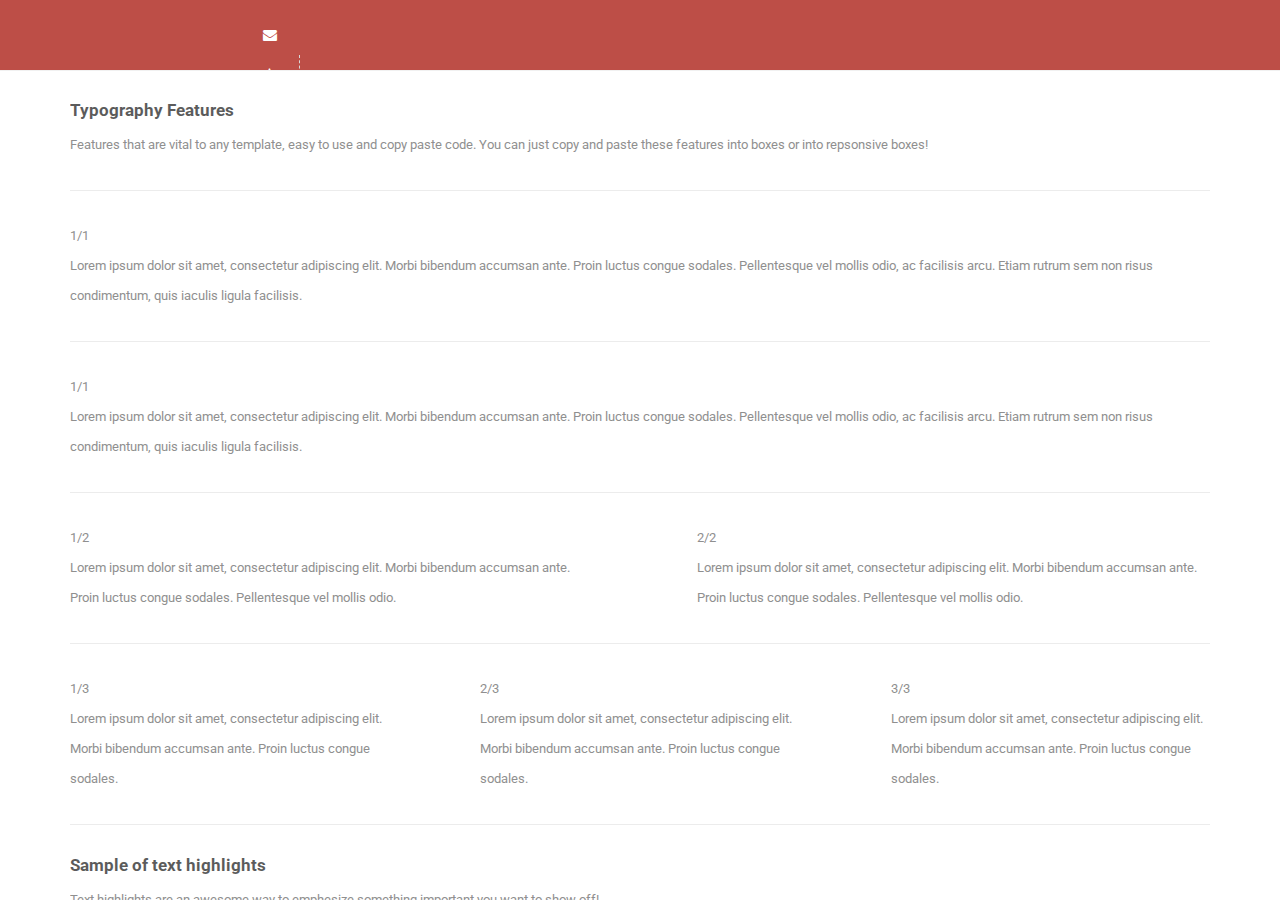
<file: features-type.html>
<!DOCTYPE HTML><head>
<meta http-equiv="Content-Type" content="text/html; charset=utf-8" />
<meta name="viewport" content="user-scalable=no, initial-scale=1.0, maximum-scale=1.0 minimal-ui"/>
<meta name="apple-mobile-web-app-capable" content="yes"/>
<meta name="apple-mobile-web-app-status-bar-style" content="black">

<link rel="apple-touch-icon-precomposed" sizes="114x114" href="images/splash/splash-icon.png">
<link rel="apple-touch-icon-precomposed" sizes="180x180" href="images/splash/splash-icon-big.png">
<link rel="apple-touch-startup-image" href="images/splash/splash-screen.png" 	media="screen and (max-device-width: 320px)" />  
<link rel="apple-touch-startup-image" href="images/splash/splash-screen@2x.png" media="(max-device-width: 480px) and (-webkit-min-device-pixel-ratio: 2)" /> 
<link rel="apple-touch-startup-image" href="images/splash/splash-screen-six.png" media="(device-width: 375px)">
<link rel="apple-touch-startup-image" href="images/splash/splash-screen-six-plus.png" media="(device-width: 414px)">
<link rel="apple-touch-startup-image" sizes="640x1096" href="images/splash/splash-screen@3x.png" />
<link rel="apple-touch-startup-image" sizes="1024x748" href="images/splash/splash-screen-ipad-landscape" media="screen and (min-device-width : 481px) and (max-device-width : 1024px) and (orientation : landscape)" />
<link rel="apple-touch-startup-image" sizes="768x1004" href="images/splash/splash-screen-ipad-portrait.png" media="screen and (min-device-width : 481px) and (max-device-width : 1024px) and (orientation : portrait)" />
<link rel="apple-touch-startup-image" sizes="1536x2008" href="images/splash/splash-screen-ipad-portrait-retina.png"   media="(device-width: 768px)	and (orientation: portrait)	and (-webkit-device-pixel-ratio: 2)"/>
<link rel="apple-touch-startup-image" sizes="1496x2048" href="images/splash/splash-screen-ipad-landscape-retina.png"   media="(device-width: 768px)	and (orientation: landscape)	and (-webkit-device-pixel-ratio: 2)"/>

<title>Epsilon Mobile Framework - Version 2.0</title>

<link href="styles/style.css"     		 rel="stylesheet" type="text/css">
<link href="styles/framework.css" 		 rel="stylesheet" type="text/css">
<link href="styles/owl.theme.css" 		 rel="stylesheet" type="text/css">
<link href="styles/swipebox.css"		 rel="stylesheet" type="text/css">
<link href="styles/font-awesome.css"	 rel="stylesheet" type="text/css">
<link href="styles/animate.css"			 rel="stylesheet" type="text/css">

<script type="text/javascript" src="scripts/jquery.js"></script>
<script type="text/javascript" src="scripts/jqueryui.js"></script>
<script type="text/javascript" src="scripts/framework.plugins.js"></script>
<script type="text/javascript" src="scripts/custom.js"></script>

</head>
<body> 

<div id="preloader">
	<div id="status">
    	<p class="center-text">
			Loading the content...
            <em>Loading depends on your connection speed!</em>
        </p>
    </div>
</div>
    
<div class="menu-wrapper">
    <div class="menu">
        <a href="#" class="item">
            <img src="images/highlights/1.jpg" alt="img">
            Homepage
        </a>    
        <a href="#" class="item" id="selected">
            <img src="images/highlights/2.jpg" alt="img">
            Features
        </a>    
        <a href="#" class="item">
            <img src="images/highlights/3.jpg" alt="img">
            Gallery
        </a>    
        <a href="#" class="item">
            <img src="images/highlights/4.jpg" alt="img">
            Portfolio
        </a>       
        <a href="#" class="item">
            <img src="images/highlights/5.jpg" alt="img">
            App Styled
        </a>        
        <a href="#" class="item">
            <img src="images/highlights/6.jpg" alt="img">
            Pages
        </a>    
        <a href="#" class="item">
            <img src="images/highlights/7.jpg" alt="img">
            Blog
        </a>   
        <a href="#" class="item">
            <img src="images/highlights/8.jpg" alt="img">
            Contact
        </a>
    </div>
</div>

<div class="header">
    <a href="#" class="main-logo"></a>
    <div class="header-controls">
        <a href="#" class="open-more"><i class="fa fa-envelope"></i></a>
        <a href="#" class="open-slide"><i class="fa fa-star"></i></a>
        <a href="#" class="open-menu"><i class="fa fa-navicon"></i></a>
    </div>
</div>
       
<div class="all-elements">
    <div class="snap-drawers">
        <!-- Left Sidebar -->
        <div class="snap-drawer snap-drawer-left">
            
            <div class="sidebar-header">
                <a href="#"><i class="fa fa-phone"></i></a>
                <a href="#"><i class="fa fa-comment"></i></a>
                <a href="#"><i class="fa fa-facebook"></i></a>
                <a href="#"><i class="fa fa-twitter"></i></a>
                <a href="#"><i class="fa fa-times"></i></a>                
            </div>
            
            <div class="sidebar-logo"></div>
            
            <div class="sidebar-divider">
                Navigation
            </div>
            
            <ul class="sidebar-navigation">
                <li class="has-submenu">
                    <a class="deploy-submenu" href="#"><i class="fa fa-home"></i>Homepages<i class="fa fa-plus"></i></a>
                    <ul class="submenu">
                        <li><a href="index.html"><i class="fa fa-angle-right"></i>Classic Home<i class="fa fa-circle"></i></a></li>
                        <li><a href="index2.html"><i class="fa fa-angle-right"></i>Fullscreen Home<i class="fa fa-circle"></i></a></li>
                        <li><a href="index3.html"><i class="fa fa-angle-right"></i>Landing Home<i class="fa fa-circle"></i></a></li>
                        <li><a href="index4.html"><i class="fa fa-angle-right"></i>Cards Home<i class="fa fa-circle"></i></a></li>
                    </ul>
                </li>
                <li class="has-submenu">
                    <a class="deploy-submenu active-submenu" href="#"><i class="fa fa-cog"></i>Features<i class="fa fa-plus"></i></a>
                    <ul class="submenu active-submenu-items">
                        <li class="active-menu"><a href="features-type.html"><i class="fa fa-angle-right"></i>Type<i class="fa fa-circle"></i></a></li>
                        <li><a href="features-jquery.html"><i class="fa fa-angle-right"></i>jQuery<i class="fa fa-circle"></i></a></li>
                        <li><a href="features-others.html"><i class="fa fa-angle-right"></i>Others<i class="fa fa-circle"></i></a></li>
                    </ul>
                </li>
                <li class="has-submenu">
                    <a class="deploy-submenu" href="#"><i class="fa fa-picture-o"></i>Portfolios<i class="fa fa-plus"></i></a>
                    <ul class="submenu">
                        <li><a href="portfolio-adaptive.html"><i class="fa fa-angle-right"></i>Adaptive<i class="fa fa-circle"></i></a></li>
                        <li><a href="portfolio-one.html"><i class="fa fa-angle-right"></i>One Column<i class="fa fa-circle"></i></a></li>
                        <li><a href="portfolio-two.html"><i class="fa fa-angle-right"></i>Two Columns<i class="fa fa-circle"></i></a></li>
                    </ul>
                </li>                 
                <li class="has-submenu">
                    <a class="deploy-submenu" href="#"><i class="fa fa-camera"></i>Gallery<i class="fa fa-plus"></i></a>
                    <ul class="submenu">
                        <li><a href="gallery-adaptive.html"><i class="fa fa-angle-right"></i>Adaptive<i class="fa fa-circle"></i></a></li>
                        <li><a href="gallery-square.html"><i class="fa fa-angle-right"></i>Square Thumbs<i class="fa fa-circle"></i></a></li>
                        <li><a href="gallery-round.html"><i class="fa fa-angle-right"></i>Round Thumbs<i class="fa fa-circle"></i></a></li>
                        <li><a href="gallery-wide.html"><i class="fa fa-angle-right"></i>Wide Thumbs<i class="fa fa-circle"></i></a></li>
                    </ul>
                </li>                 
                <li class="has-submenu">
                    <a class="deploy-submenu" href="#"><i class="fa fa-file"></i>Pages<i class="fa fa-plus"></i></a>
                    <ul class="submenu">
                        <li><a href="page-error.html"><i class="fa fa-angle-right"></i>404 Page<i class="fa fa-circle"></i></a></li>
                        <li><a href="page-soon.html"><i class="fa fa-angle-right"></i>Soon Page<i class="fa fa-circle"></i></a></li>
                        <li><a href="page-updates.html"><i class="fa fa-angle-right"></i>Updates Page<i class="fa fa-circle"></i></a></li>
                        <li><a href="page-timeline.html"><i class="fa fa-angle-right"></i>Timeline Page<i class="fa fa-circle"></i></a></li>
                        <li><a href="page-charts.html"><i class="fa fa-angle-right"></i>Charts & Pies <i class="fa fa-circle"></i></a></li>
                    </ul>
                </li>                
                <li class="has-submenu">
                    <a class="deploy-submenu" href="#"><i class="fa fa-mobile"></i>App Specific<i class="fa fa-plus"></i></a>
                    <ul class="submenu">
                        <li><a href="pageapp-login.html"><i class="fa fa-angle-right"></i>Login<i class="fa fa-circle"></i></a></li>
                        <li><a href="pageapp-sigin.html"><i class="fa fa-angle-right"></i>Signup<i class="fa fa-circle"></i></a></li>
                        <li><a href="pageapp-coverpage.html"><i class="fa fa-angle-right"></i>Coverpage<i class="fa fa-circle"></i></a></li>
                        <li><a href="pageapp-userlist.html"><i class="fa fa-angle-right"></i>User List<i class="fa fa-circle"></i></a></li>
                        <li><a href="pageapp-calendar.html"><i class="fa fa-angle-right"></i>Calendar<i class="fa fa-circle"></i></a></li>
                        <li><a href="pageapp-activity.html"><i class="fa fa-angle-right"></i>Activity Feed<i class="fa fa-circle"></i></a></li>
                        <li><a href="pageapp-bubbles.html"><i class="fa fa-angle-right"></i>Chat Bubbles<i class="fa fa-circle"></i></a></li>
                        <li><a href="pageapp-shareboxes.html"><i class="fa fa-angle-right"></i>Share Boxes<i class="fa fa-circle"></i></a></li>
                    </ul>
                </li>
                <li><a href="page-video.html"><i class="fa fa-youtube-play"></i>Videos<i class="fa fa-circle"></i></a></li>
                <li><a href="page-blog.html"><i class="fa fa-pencil"></i>Blog<i class="fa fa-circle"></i></a></li>
                <li><a href="contact.html"><i class="fa fa-envelope"></i>Contact<i class="fa fa-circle"></i></a></li>
            </ul>                        
            <div class="sidebar-divider">
                Copyright 2015. All rights reserved.
            </div>
        </div>
        <div class="snap-drawer snap-drawer-right">
            <div class="sidebar-header">
                <a href="#"><i class="fa fa-phone"></i></a>
                <a href="#"><i class="fa fa-comment"></i></a>
                <a href="#"><i class="fa fa-facebook"></i></a>
                <a href="#"><i class="fa fa-twitter"></i></a>
                <a href="#"><i class="fa fa-times"></i></a>                
            </div>
            
            <div class="sidebar-logo"></div>
            
            <div class="sidebar-divider">
                Get in touch
            </div>     
            
            <ul class="sidebar-navigation">
                <li><a href="#"><i class="fa fa-envelope-o"></i>Mail Us<i class="fa fa-caret-right"></i></a></li>
                <li><a href="#"><i class="fa fa-phone"></i>Call Us<i class="fa fa-caret-right"></i></a></li>
                <li><a href="#"><i class="fa fa-comment-o"></i>Text Us<i class="fa fa-caret-right"></i></a></li>
            </ul>
            
            <div class="sidebar-divider">
                get social
            </div>
            
            <ul class="sidebar-navigation">
                <li><a href="#"><i class="fa fa-facebook"></i>Facebook<i class="fa fa-caret-right"></i></a></li>
                <li><a href="#"><i class="fa fa-twitter"></i>Twitter<i class="fa fa-caret-right"></i></a></li>
                <li><a href="#"><i class="fa fa-google-plus"></i>Google Plus<i class="fa fa-caret-right"></i></a></li>
                <li><a href="#"><i class="fa fa-youtube-play"></i>YouTube<i class="fa fa-caret-right"></i></a></li>
                <li><a href="#"><i class="fa fa-linkedin"></i>LinkedIn<i class="fa fa-caret-right"></i></a></li>
                <li><a href="#"><i class="fa fa-dribbble"></i>Dribbble<i class="fa fa-caret-right"></i></a></li>
                <li><a href="#"><i class="fa fa-pinterest"></i>Pinterest<i class="fa fa-caret-right"></i></a></li>
            </ul>
            
            <div class="sidebar-divider">
                updates and news
            </div>
            
            <a href="#" class="sidebar-update red-update">
                <i class="fa fa-times"></i>
                <strong>Warning</strong>
                <em>Released a right sidebar item</em>
            </a>            
            
            <a href="#" class="sidebar-update green-update">
                <i class="fa fa-check"></i>
                <strong>All great!</strong>
                <em>Released a right sidebar item</em>
            </a>
            
            <a href="#" class="sidebar-update blue-update">
                <i class="fa fa-info"></i>
                <strong>Information</strong>
                <em>Released a right sidebar item</em>
            </a>            
                        
            <a href="#" class="sidebar-update yellow-update full-bottom">
                <i class="fa fa-warning"></i>
                <strong>Atention</strong>
                <em>Released a right sidebar item</em>
            </a>
            <div class="sidebar-divider">
                Copyright 2015. All rights reserved.
            </div>
        </div>
    </div>
    
    <!-- Page Content-->
    <div id="content" class="snap-content">
        <div class="header-clear"></div>
        
        <div class="content">
            
            <div class="container no-bottom">
                <h3>Typography Features</h3>
                <p>
                    Features that are vital to any template, easy to use and copy paste code. You can just copy and paste these features
                    into boxes or into repsonsive boxes! 
                </p>
            </div>
            
            <div class="decoration"></div>
            
            <div class="container no-bottom">
                <p>
                    1/1<br>
                    Lorem ipsum dolor sit amet, consectetur adipiscing elit. Morbi bibendum accumsan ante.
                    Proin luctus congue sodales. Pellentesque vel mollis odio, ac facilisis arcu. 
                    Etiam rutrum sem non risus condimentum, quis iaculis ligula facilisis.       
                </p>  
            </div>
            
            <div class="decoration"></div>
            
            <div class="container no-bottom">
                <p>
                    1/1<br>
                    Lorem ipsum dolor sit amet, consectetur adipiscing elit. Morbi bibendum accumsan ante.
                    Proin luctus congue sodales. Pellentesque vel mollis odio, ac facilisis arcu. 
                    Etiam rutrum sem non risus condimentum, quis iaculis ligula facilisis.       
                </p>
                
                <div class="decoration"></div>

                <div class="one-half">
                    <p>
                        1/2<br>
                        Lorem ipsum dolor sit amet, consectetur adipiscing elit. Morbi bibendum accumsan ante.
                        Proin luctus congue sodales. Pellentesque vel mollis odio. 
                     </p>
                </div>
                <div class="two-half last-column">
                    <p>
                        2/2<br>
                        Lorem ipsum dolor sit amet, consectetur adipiscing elit. Morbi bibendum accumsan ante.
                        Proin luctus congue sodales. Pellentesque vel mollis odio. 
                    </p>        
                </div>
                <div class="decoration"></div>
                <div class="one-third">
                    <p>
                        1/3<br>
                        Lorem ipsum dolor sit amet, consectetur adipiscing elit. Morbi bibendum accumsan ante.
                        Proin luctus congue sodales. 
                     </p>
                </div>
                <div class="one-third">
                    <p>
                        2/3<br>
                        Lorem ipsum dolor sit amet, consectetur adipiscing elit. Morbi bibendum accumsan ante.
                        Proin luctus congue sodales.  
                    </p>        
                </div>
                <div class="one-third last-column">
                    <p>
                        3/3<br>
                        Lorem ipsum dolor sit amet, consectetur adipiscing elit. Morbi bibendum accumsan ante.
                        Proin luctus congue sodales. 
                    </p>        
                </div>
            </div>
            
            <div class="decoration"></div> 
            
            <div class="container no-bottom">
                <h3>Sample of text highlights</h3>
                <p>Text highlights are an awesome way to emphesize something important you want to show off!</p>
                <div class="one-half-responsive">
                    <p><span class="text-highlight highlight-turqoise">This is a highlight</span>and this is the text</p>
                    <p><span class="text-highlight highlight-green">This is a highlight</span>and this is the text</p>
                    <p><span class="text-highlight highlight-blue">This is a highlight</span>and this is the text</p>
                    <p><span class="text-highlight highlight-magenta">This is a highlight</span>and this is the text</p>
                </div>
                <div class="one-half-responsive last-column">
                    <p><span class="text-highlight highlight-dark">This is a highlight</span>and this is the text</p>
                    <p><span class="text-highlight highlight-yellow">This is a highlight</span>and this is the text</p>
                    <p><span class="text-highlight highlight-red">This is a highlight</span>and this is the text</p>
                    <p><span class="text-highlight highlight-orange">This is a highlight</span>and this is the text</p>
                </div>
            </div> 
            
            <div class="decoration"></div>
            
            <div class="container no-bottom">
                    <h3>Icon lists</h3>
                    <p>Icon lists are absolutely awesome! They are very simple to use and they're retina!</p>
                    <div class="one-half">
                        <ul class="icon-list">
                            <li class="address-list">Address icon</li>
                            <li class="block-list">Block icon</li>
                            <li class="bookmark-list">Bookmark icon</li>
                            <li class="briefcase-list">Briefcase icon</li>
                            <li class="bubble-list">Bubble icon</li>
                            <li class="buy-list">Buy icon</li>
                            <li class="calendar-list">Calendar icon</li>
                            <li class="clipboard-list">Clipboard icon</li>
                            <li class="clock-list">Clock icon</li>
                            <li class="delete-list">Delete icon</li>
                            <li class="diagram-list">Diagram icon</li>
                            <li class="document-list">Document icon</li>
                            <li class="down-list">Down icon</li>
                            <li class="flag-list">Flag icon</li>
                            <li class="folder-list">Folder icon</li>
                            <li class="gear-list">Gear icon</li>
                            <li class="globe-list">Globe icon</li>
                            <li class="heart-list">Heart icon</li>
                            <li class="help-list">Help icon</li>
                            <li class="info-list">Info icon</li>
                            <li class="key-list">Key icon</li>              
                        </ul>
                    </div>
                    <div class="one-half last-column">
                        <ul class="icon-list">
                            <li class="left-list">Left icon</li>
                            <li class="letter-list">Letter icon</li>
                            <li class="monitor-list">Monitor icon</li>
                            <li class="pencil-list">Pencil icon</li>
                            <li class="plus-list">Plus icon</li>
                            <li class="present-list">Present icon</li>
                            <li class="print-list">Print icon</li>
                            <li class="right-list">Right icon</li>
                            <li class="save-list">Save icon</li>
                            <li class="search-list">Search icon</li>
                            <li class="shield-list">Shield icon</li>
                            <li class="statistics-list">Statistics icon</li>
                            <li class="stop-list">Stop icon</li>
                            <li class="tick-list">Tick icon</li>
                            <li class="trash-list">Trash icon</li>
                            <li class="up-list">Up icon</li>
                            <li class="user-list">User icon</li>
                            <li class="wallet-list">Walet icon</li>
                            <li class="warning-list">Warning icon</li>
                            <li class="home-list">Home icon</li>
                            <li class="label-list">Label icon</li>  
                        </ul>
                    </div>
                </div>   
            
                <div class="container">
                    <div class="one-third-responsive">
                        <ul class="normal-list">
                            <li>List item 1</li>
                            <li>List item 2</li>
                            <li>List item 3</li>
                            <li>List item 4</li>
                            <li>List item 5</li>
                        </ul>
                    </div>
                    <div class="one-third-responsive">
                        <ol class="number-list">
                            <li>List item 1</li>
                            <li>List item 2</li>
                            <li>List item 3</li>
                            <li>List item 4</li>
                            <li>List item 5</li>
                        </ol>
                    </div>
                    <div class="one-third-responsive last-column">
                        <ul class="font-icon-list">
                            <li><i class="fa fa-facebook"></i>Facebook list</li>
                            <li><i class="fa fa-twitter"></i>Twitter list</li>
                            <li><i class="fa fa-spinner fa-spin"></i>Spinner list</li>
                            <li><i class="fa fa-phone"></i>Phone List</li>
                            <li><i class="fa fa-tablet"></i>Tablet List</li>
                        </ul>
                    </div>
                </div>
            
                <div class="decoration"></div>
            
                <div class="container no-bottom">
                    <h3>Code structures</h3>
                    <p>Maybe you're a developer and want to add code, maybe not, it's still an included option!</p>
                    <div class="code">
                        <span class="wline"> &lt;p class="test1"&gt;Simple code!&lt;/p&gt;</span>
                        <span class="gline"> &lt;p class="test2"&gt;Simple code!&lt;/p&gt;</span>
                    </div>      
                </div>
            
            <div class="decoration"></div>

            <div class="container no-bottom">
                <h3>Simple notifications!</h3>
                <p>These notifications can be shown but they cannot be dismissed by tapping or closing!</p>
                <div class="one-half-responsive">
                    <div class="static-notification-red">
                        <p class="center-text uppercase">Red notification!</p>
                    </div>
                    <div class="static-notification-green">
                        <p class="center-text uppercase">Green notification!</p>
                    </div>
                </div>
                <div class="one-half-responsive last-column">
                    <div class="static-notification-yellow">
                        <p class="center-text uppercase">Yellow notification!</p>
                    </div>
                    <div class="static-notification-blue">
                        <p class="center-text uppercase">Blue notification!</p>
                    </div>    
                </div>
                <div class="clear"></div>
            </div>   

            <div class="decoration"></div>

            <div class="container no-bottom">  
                <h3 class="left-text">Left text.</h3>
                <p class="left-text">
                    This is a simple paragrahp aligned to the left side of the screen!
                    This is a simple paragrahp aligned to the left side of the screen!
                </p>

                <div class="decoration"></div>

                <h3 class="center-text">Center text.</h3>
                <p class="center-text">
                    This is a simple paragraph aligned to the center part of the screen!
                    This is a simple paragraph aligned to the center part of the screen!
                </p>

                <div class="decoration"></div>

                <h3 class="right-text">Right text.</h3>
                <p class="right-text">
                    This is a simple paragraph aligned to the right side of the screen!
                    This is a simple paragraph aligned to the right side of the screen!
                </p>
            </div>

            <div class="decoration"></div>

            <div class="container no-bottom">
               <h3>How about a table?</h3>
               <p>And it's pure CSS3! That means just fill in the data, and the table expands to fit the size you need!</p>
               <table cellspacing='0' class="table">
                    <tr>
                        <th>TABLE</th>
                        <th class="table-title">PLUS</th>
                        <th class="table-title">PRO</th>
                    </tr>
                    <tr>
                        <td class="table-sub-title"> ONE</td>
                        <td>Yes</td>
                        <td>Yes</td>
                    </tr>
                    <tr class='even'>
                        <td class="table-sub-title"> TWO</td>
                        <td>No</td>
                        <td>Yes</td>
                    </tr>
                    <tr>
                        <td class="table-sub-title"> THREE</td>
                        <td>No</td>
                        <td>No</td>
                    </tr>
                    <tr class='even'>
                        <td class="table-sub-title">VALUE</td>
                        <td class="price">$9.<sup class="small-price">99</sup></td>
                        <td class="price">$109.<sup class="small-price">99</sup></td>
                    </tr>       
                </table>
            </div>  
            <div class="decoration"></div>
        </div>
            
        <!-- Page Footer-->
        <div class="footer">
            <div class="footer-socials half-bottom">
                <a href="#" class="footer-facebook"><i class="fa fa-facebook"></i></a>
                <a href="#" class="footer-twitter"><i class="fa fa-twitter"></i></a>
                <a href="#" class="footer-google"><i class="fa fa-google-plus"></i></a>
                <a href="#" class="footer-share show-share-bottom"><i class="fa fa-share-alt"></i></a>
                <a href="#" class="footer-up"><i class="fa fa-angle-up"></i></a>
            </div>
            <p class="center-text">Copyright 2015. All rights reserved.</p>
        </div>    
        
    </div>
    
    <div class="share-bottom">
        <h3>Share Page</h3>
        <div class="share-socials-bottom">
            <a href="https://www.facebook.com/sharer/sharer.php?u=http://www.themeforest.net/">
                <i class="fa fa-facebook facebook-color"></i>
                Facebook
            </a>
            <a href="https://twitter.com/home?status=Check%20out%20ThemeForest%20http://www.themeforest.net">
                <i class="fa fa-twitter twitter-color"></i>
                Twitter
            </a>
            <a href="https://plus.google.com/share?url=http://www.themeforest.net">
                <i class="fa fa-google-plus google-color"></i>
                Google
            </a>

            <a href="https://pinterest.com/pin/create/button/?url=http://www.themeforest.net/&media=https://0.s3.envato.com/files/63790821/profile-image.jpg&description=Themes%20and%20Templates">
                <i class="fa fa-pinterest-p pinterest-color"></i>
                Pinterest
            </a>
            <a href="sms:">
                <i class="fa fa-comment-o sms-color"></i>
                Text
            </a>
            <a href="mailto:?&subject=Check this page out!&body=http://www.themeforest.net">
                <i class="fa fa-envelope-o mail-color"></i>
                Email
            </a>
        </div>
        <a href="#" class="close-share-bottom">Close</a>
    </div>
    
</div>

</body>
</file>
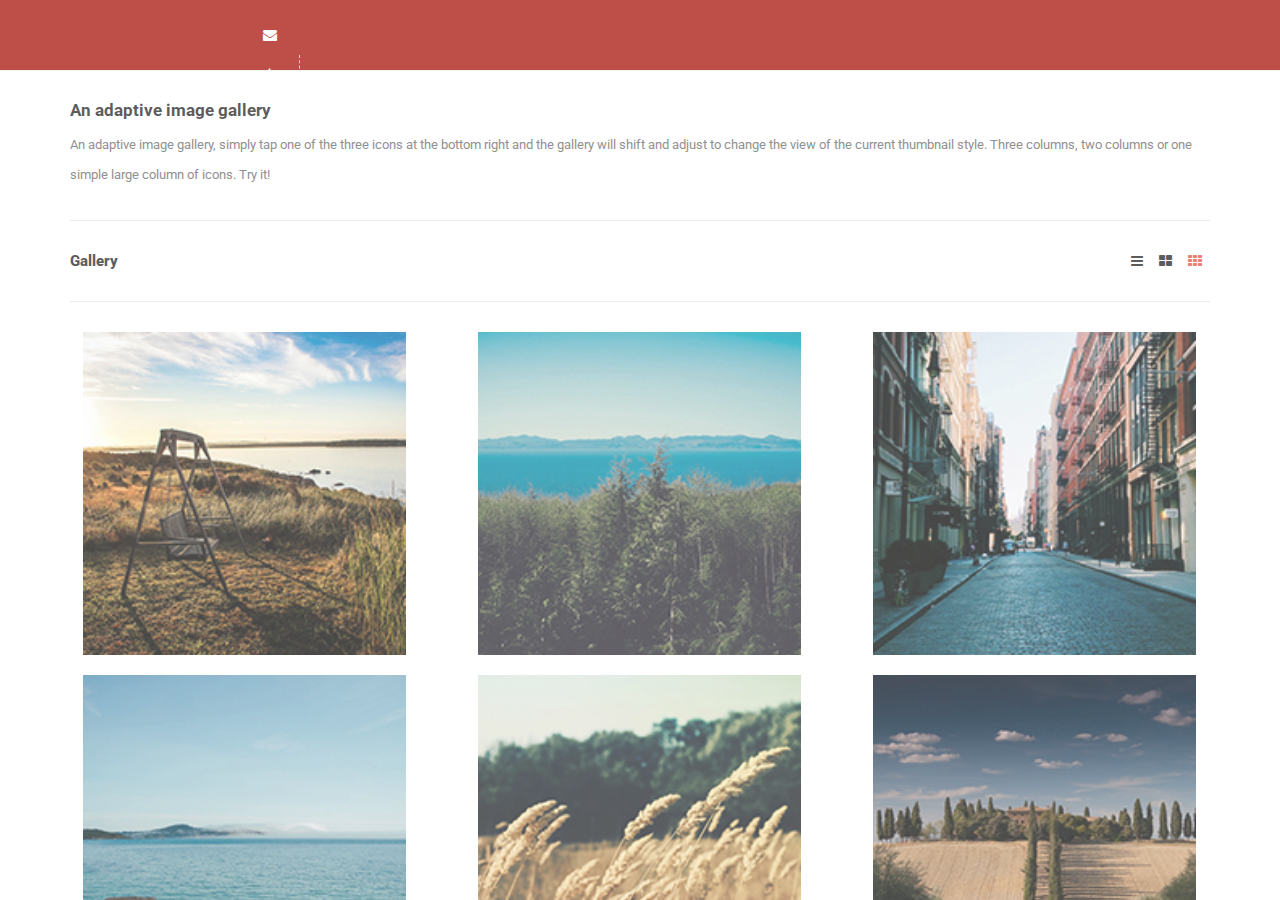
<file: gallery-adaptive.html>
<!DOCTYPE HTML><head>
<meta http-equiv="Content-Type" content="text/html; charset=utf-8" />
<meta name="viewport" content="user-scalable=no, initial-scale=1.0, maximum-scale=1.0 minimal-ui"/>
<meta name="apple-mobile-web-app-capable" content="yes"/>
<meta name="apple-mobile-web-app-status-bar-style" content="black">

<link rel="apple-touch-icon-precomposed" sizes="114x114" href="images/splash/splash-icon.png">
<link rel="apple-touch-icon-precomposed" sizes="180x180" href="images/splash/splash-icon-big.png">
<link rel="apple-touch-startup-image" href="images/splash/splash-screen.png" 	media="screen and (max-device-width: 320px)" />  
<link rel="apple-touch-startup-image" href="images/splash/splash-screen@2x.png" media="(max-device-width: 480px) and (-webkit-min-device-pixel-ratio: 2)" /> 
<link rel="apple-touch-startup-image" href="images/splash/splash-screen-six.png" media="(device-width: 375px)">
<link rel="apple-touch-startup-image" href="images/splash/splash-screen-six-plus.png" media="(device-width: 414px)">
<link rel="apple-touch-startup-image" sizes="640x1096" href="images/splash/splash-screen@3x.png" />
<link rel="apple-touch-startup-image" sizes="1024x748" href="images/splash/splash-screen-ipad-landscape" media="screen and (min-device-width : 481px) and (max-device-width : 1024px) and (orientation : landscape)" />
<link rel="apple-touch-startup-image" sizes="768x1004" href="images/splash/splash-screen-ipad-portrait.png" media="screen and (min-device-width : 481px) and (max-device-width : 1024px) and (orientation : portrait)" />
<link rel="apple-touch-startup-image" sizes="1536x2008" href="images/splash/splash-screen-ipad-portrait-retina.png"   media="(device-width: 768px)	and (orientation: portrait)	and (-webkit-device-pixel-ratio: 2)"/>
<link rel="apple-touch-startup-image" sizes="1496x2048" href="images/splash/splash-screen-ipad-landscape-retina.png"   media="(device-width: 768px)	and (orientation: landscape)	and (-webkit-device-pixel-ratio: 2)"/>

<title>Epsilon Mobile Framework - Version 2.0</title>

<link href="styles/style.css"     		 rel="stylesheet" type="text/css">
<link href="styles/framework.css" 		 rel="stylesheet" type="text/css">
<link href="styles/owl.theme.css" 		 rel="stylesheet" type="text/css">
<link href="styles/swipebox.css"		 rel="stylesheet" type="text/css">
<link href="styles/font-awesome.css"	 rel="stylesheet" type="text/css">
<link href="styles/animate.css"			 rel="stylesheet" type="text/css">

<script type="text/javascript" src="scripts/jquery.js"></script>
<script type="text/javascript" src="scripts/jqueryui.js"></script>
<script type="text/javascript" src="scripts/framework.plugins.js"></script>
<script type="text/javascript" src="scripts/custom.js"></script>

</head>
<body> 

<div id="preloader">
	<div id="status">
    	<p class="center-text">
			Loading the content...
            <em>Loading depends on your connection speed!</em>
        </p>
    </div>
</div>
    
<div class="menu-wrapper">
    <div class="menu">
        <a href="#" class="item" id="selected">
            <img src="images/highlights/1.jpg" alt="img">
            Homepage
        </a>    
        <a href="#" class="item">
            <img src="images/highlights/2.jpg" alt="img">
            Features
        </a>    
        <a href="#" class="item" id="selected">
            <img src="images/highlights/3.jpg" alt="img">
            Gallery
        </a>    
        <a href="#" class="item">
            <img src="images/highlights/4.jpg" alt="img">
            Portfolio
        </a>       
        <a href="#" class="item">
            <img src="images/highlights/5.jpg" alt="img">
            App Styled
        </a>        
        <a href="#" class="item">
            <img src="images/highlights/6.jpg" alt="img">
            Pages
        </a>    
        <a href="#" class="item">
            <img src="images/highlights/7.jpg" alt="img">
            Blog
        </a>   
        <a href="#" class="item">
            <img src="images/highlights/8.jpg" alt="img">
            Contact
        </a>
    </div>
</div>

<div class="header">
    <a href="#" class="main-logo"></a>
    <div class="header-controls">
        <a href="#" class="open-more"><i class="fa fa-envelope"></i></a>
        <a href="#" class="open-slide"><i class="fa fa-star"></i></a>
        <a href="#" class="open-menu"><i class="fa fa-navicon"></i></a>
    </div>
</div>
       
<div class="all-elements">
    <div class="snap-drawers">
        <!-- Left Sidebar -->
        <div class="snap-drawer snap-drawer-left">
            
            <div class="sidebar-header">
                <a href="#"><i class="fa fa-phone"></i></a>
                <a href="#"><i class="fa fa-comment"></i></a>
                <a href="#"><i class="fa fa-facebook"></i></a>
                <a href="#"><i class="fa fa-twitter"></i></a>
                <a href="#"><i class="fa fa-times"></i></a>                
            </div>
            
            <div class="sidebar-logo"></div>
            
            <div class="sidebar-divider">
                Navigation
            </div>
            
            <ul class="sidebar-navigation">
                <li class="has-submenu">
                    <a class="deploy-submenu" href="#"><i class="fa fa-home"></i>Homepages<i class="fa fa-plus"></i></a>
                    <ul class="submenu">
                        <li><a href="index.html"><i class="fa fa-angle-right"></i>Classic Home<i class="fa fa-circle"></i></a></li>
                        <li><a href="index2.html"><i class="fa fa-angle-right"></i>Fullscreen Home<i class="fa fa-circle"></i></a></li>
                        <li><a href="index3.html"><i class="fa fa-angle-right"></i>Landing Home<i class="fa fa-circle"></i></a></li>
                        <li><a href="index4.html"><i class="fa fa-angle-right"></i>Cards Home<i class="fa fa-circle"></i></a></li>
                    </ul>
                </li>
                <li class="has-submenu">
                    <a class="deploy-submenu" href="#"><i class="fa fa-cog"></i>Features<i class="fa fa-plus"></i></a>
                    <ul class="submenu">
                        <li><a href="features-type.html"><i class="fa fa-angle-right"></i>Type<i class="fa fa-circle"></i></a></li>
                        <li><a href="features-jquery.html"><i class="fa fa-angle-right"></i>jQuery<i class="fa fa-circle"></i></a></li>
                        <li><a href="features-others.html"><i class="fa fa-angle-right"></i>Others<i class="fa fa-circle"></i></a></li>
                    </ul>
                </li>
                <li class="has-submenu">
                    <a class="deploy-submenu" href="#"><i class="fa fa-picture-o"></i>Portfolios<i class="fa fa-plus"></i></a>
                    <ul class="submenu">
                        <li><a href="portfolio-adaptive.html"><i class="fa fa-angle-right"></i>Adaptive<i class="fa fa-circle"></i></a></li>
                        <li><a href="portfolio-one.html"><i class="fa fa-angle-right"></i>One Column<i class="fa fa-circle"></i></a></li>
                        <li><a href="portfolio-two.html"><i class="fa fa-angle-right"></i>Two Columns<i class="fa fa-circle"></i></a></li>
                    </ul>
                </li>                 
                <li class="has-submenu">
                    <a class="deploy-submenu active-submenu" href="#"><i class="fa fa-camera"></i>Gallery<i class="fa fa-plus"></i></a>
                    <ul class="submenu active-submenu-items">
                        <li class="active-menu"><a href="gallery-adaptive.html"><i class="fa fa-angle-right"></i>Adaptive<i class="fa fa-circle"></i></a></li>
                        <li><a href="gallery-square.html"><i class="fa fa-angle-right"></i>Square Thumbs<i class="fa fa-circle"></i></a></li>
                        <li><a href="gallery-round.html"><i class="fa fa-angle-right"></i>Round Thumbs<i class="fa fa-circle"></i></a></li>
                        <li><a href="gallery-wide.html"><i class="fa fa-angle-right"></i>Wide Thumbs<i class="fa fa-circle"></i></a></li>
                    </ul>
                </li>                 
                <li class="has-submenu">
                    <a class="deploy-submenu" href="#"><i class="fa fa-file"></i>Pages<i class="fa fa-plus"></i></a>
                    <ul class="submenu">
                        <li><a href="page-error.html"><i class="fa fa-angle-right"></i>404 Page<i class="fa fa-circle"></i></a></li>
                        <li><a href="page-soon.html"><i class="fa fa-angle-right"></i>Soon Page<i class="fa fa-circle"></i></a></li>
                        <li><a href="page-updates.html"><i class="fa fa-angle-right"></i>Updates Page<i class="fa fa-circle"></i></a></li>
                        <li><a href="page-timeline.html"><i class="fa fa-angle-right"></i>Timeline Page<i class="fa fa-circle"></i></a></li>
                        <li><a href="page-charts.html"><i class="fa fa-angle-right"></i>Charts & Pies <i class="fa fa-circle"></i></a></li>
                    </ul>
                </li>                
                <li class="has-submenu">
                    <a class="deploy-submenu" href="#"><i class="fa fa-mobile"></i>App Specific<i class="fa fa-plus"></i></a>
                    <ul class="submenu">
                        <li><a href="pageapp-login.html"><i class="fa fa-angle-right"></i>Login<i class="fa fa-circle"></i></a></li>
                        <li><a href="pageapp-sigin.html"><i class="fa fa-angle-right"></i>Signup<i class="fa fa-circle"></i></a></li>
                        <li><a href="pageapp-coverpage.html"><i class="fa fa-angle-right"></i>Coverpage<i class="fa fa-circle"></i></a></li>
                        <li><a href="pageapp-userlist.html"><i class="fa fa-angle-right"></i>User List<i class="fa fa-circle"></i></a></li>
                        <li><a href="pageapp-calendar.html"><i class="fa fa-angle-right"></i>Calendar<i class="fa fa-circle"></i></a></li>
                        <li><a href="pageapp-activity.html"><i class="fa fa-angle-right"></i>Activity Feed<i class="fa fa-circle"></i></a></li>
                        <li><a href="pageapp-bubbles.html"><i class="fa fa-angle-right"></i>Chat Bubbles<i class="fa fa-circle"></i></a></li>
                        <li><a href="pageapp-shareboxes.html"><i class="fa fa-angle-right"></i>Share Boxes<i class="fa fa-circle"></i></a></li>
                    </ul>
                </li>
                <li><a href="page-video.html"><i class="fa fa-youtube-play"></i>Videos<i class="fa fa-circle"></i></a></li>
                <li><a href="page-blog.html"><i class="fa fa-pencil"></i>Blog<i class="fa fa-circle"></i></a></li>
                <li><a href="contact.html"><i class="fa fa-envelope"></i>Contact<i class="fa fa-circle"></i></a></li>
            </ul>                        
            <div class="sidebar-divider">
                Copyright 2015. All rights reserved.
            </div>
        </div>
        <div class="snap-drawer snap-drawer-right">
            <div class="sidebar-header">
                <a href="#"><i class="fa fa-phone"></i></a>
                <a href="#"><i class="fa fa-comment"></i></a>
                <a href="#"><i class="fa fa-facebook"></i></a>
                <a href="#"><i class="fa fa-twitter"></i></a>
                <a href="#"><i class="fa fa-times"></i></a>                
            </div>
            
            <div class="sidebar-logo"></div>
            
            <div class="sidebar-divider">
                Get in touch
            </div>     
            
            <ul class="sidebar-navigation">
                <li><a href="#"><i class="fa fa-envelope-o"></i>Mail Us<i class="fa fa-caret-right"></i></a></li>
                <li><a href="#"><i class="fa fa-phone"></i>Call Us<i class="fa fa-caret-right"></i></a></li>
                <li><a href="#"><i class="fa fa-comment-o"></i>Text Us<i class="fa fa-caret-right"></i></a></li>
            </ul>
            
            <div class="sidebar-divider">
                get social
            </div>
            
            <ul class="sidebar-navigation">
                <li><a href="#"><i class="fa fa-facebook"></i>Facebook<i class="fa fa-caret-right"></i></a></li>
                <li><a href="#"><i class="fa fa-twitter"></i>Twitter<i class="fa fa-caret-right"></i></a></li>
                <li><a href="#"><i class="fa fa-google-plus"></i>Google Plus<i class="fa fa-caret-right"></i></a></li>
                <li><a href="#"><i class="fa fa-youtube-play"></i>YouTube<i class="fa fa-caret-right"></i></a></li>
                <li><a href="#"><i class="fa fa-linkedin"></i>LinkedIn<i class="fa fa-caret-right"></i></a></li>
                <li><a href="#"><i class="fa fa-dribbble"></i>Dribbble<i class="fa fa-caret-right"></i></a></li>
                <li><a href="#"><i class="fa fa-pinterest"></i>Pinterest<i class="fa fa-caret-right"></i></a></li>
            </ul>
            
            <div class="sidebar-divider">
                updates and news
            </div>
            
            <a href="#" class="sidebar-update red-update">
                <i class="fa fa-times"></i>
                <strong>Warning</strong>
                <em>Released a right sidebar item</em>
            </a>            
            
            <a href="#" class="sidebar-update green-update">
                <i class="fa fa-check"></i>
                <strong>All great!</strong>
                <em>Released a right sidebar item</em>
            </a>
            
            <a href="#" class="sidebar-update blue-update">
                <i class="fa fa-info"></i>
                <strong>Information</strong>
                <em>Released a right sidebar item</em>
            </a>            
                        
            <a href="#" class="sidebar-update yellow-update full-bottom">
                <i class="fa fa-warning"></i>
                <strong>Atention</strong>
                <em>Released a right sidebar item</em>
            </a>
            <div class="sidebar-divider">
                Copyright 2015. All rights reserved.
            </div>
        </div>
    </div>
    
    <!-- Page Content-->
    <div id="content" class="snap-content">
        <div class="header-clear"></div>
        
        <div class="content">
            
            <h3>An adaptive image gallery</h3>
            <p>
                An adaptive image gallery, simply tap one of the three icons at the bottom right and the gallery will shift 
                and adjust to change the view of the current thumbnail style. Three columns, two columns or one simple large
                column of icons. Try it! 
            </p>
            
            <div class="decoration"></div>
            
            <div class="adaptive-style">
                <h4>Gallery</h4>
                <a class="adaptive-three-activate active-adaptive-style" href="#"><i class="fa fa-th"></i></a>
                <a class="adaptive-two-activate"   href="#"><i class="fa fa-th-large"></i></a>
                <a class="adaptive-one-activate" href="#"><i class="fa fa-navicon"></i></a>
            </div>
            <div class="clear"></div>

            <div class="decoration"></div>
            
            <div class="portfolio-adaptive adaptive-three">
                <div class="adaptive-item">
                    <a href="images/pictures/1.jpg" class="swipebox" title="Caption Goes Here">
                        <img class="responsive-image" src="images/pictures/1s.jpg" alt="img">
                    </a>
                </div>
                <div class="adaptive-item">
                    <a href="images/pictures/2.jpg" class="swipebox" title="Caption Goes Here">
                        <img class="responsive-image" src="images/pictures/2s.jpg" alt="img">
                    </a>
                </div>
                <div class="adaptive-item">
                    <a href="images/pictures/3.jpg" class="swipebox" title="Caption Goes Here">
                        <img class="responsive-image" src="images/pictures/3s.jpg" alt="img">
                    </a>
                </div>
                <div class="adaptive-item">
                    <a href="images/pictures/4.jpg" class="swipebox" title="Caption Goes Here">
                        <img class="responsive-image" src="images/pictures/4s.jpg" alt="img">
                    </a>
                </div>
                <div class="adaptive-item">
                    <a href="images/pictures/5.jpg" class="swipebox" title="Caption Goes Here">
                        <img class="responsive-image" src="images/pictures/5s.jpg" alt="img">
                    </a>
                </div>
                <div class="adaptive-item">
                    <a href="images/pictures/6.jpg" class="swipebox" title="Caption Goes Here">
                        <img class="responsive-image" src="images/pictures/6s.jpg" alt="img">
                    </a>
                </div>                
                <div class="adaptive-item">
                    <a href="images/pictures/4.jpg" class="swipebox" title="Caption Goes Here">
                        <img class="responsive-image" src="images/pictures/7s.jpg" alt="img">
                    </a>
                </div>
                <div class="adaptive-item">
                    <a href="images/pictures/5.jpg" class="swipebox" title="Caption Goes Here">
                        <img class="responsive-image" src="images/pictures/8s.jpg" alt="img">
                    </a>
                </div>
                <div class="adaptive-item">
                    <a href="images/pictures/6.jpg" class="swipebox" title="Caption Goes Here">
                        <img class="responsive-image" src="images/pictures/1s.jpg" alt="img">
                    </a>
                </div>
            </div>
            <div class="decoration"></div>
        </div>
            
        <!-- Page Footer-->
        <div class="footer">
            <div class="footer-socials half-bottom">
                <a href="#" class="footer-facebook"><i class="fa fa-facebook"></i></a>
                <a href="#" class="footer-twitter"><i class="fa fa-twitter"></i></a>
                <a href="#" class="footer-google"><i class="fa fa-google-plus"></i></a>
                <a href="#" class="footer-share show-share-bottom"><i class="fa fa-share-alt"></i></a>
                <a href="#" class="footer-up"><i class="fa fa-angle-up"></i></a>
            </div>
            <p class="center-text">Copyright 2015. All rights reserved.</p>
        </div>    
        
    </div>
    
    <div class="share-bottom">
        <h3>Share Page</h3>
        <div class="share-socials-bottom">
            <a href="https://www.facebook.com/sharer/sharer.php?u=http://www.themeforest.net/">
                <i class="fa fa-facebook facebook-color"></i>
                Facebook
            </a>
            <a href="https://twitter.com/home?status=Check%20out%20ThemeForest%20http://www.themeforest.net">
                <i class="fa fa-twitter twitter-color"></i>
                Twitter
            </a>
            <a href="https://plus.google.com/share?url=http://www.themeforest.net">
                <i class="fa fa-google-plus google-color"></i>
                Google
            </a>

            <a href="https://pinterest.com/pin/create/button/?url=http://www.themeforest.net/&media=https://0.s3.envato.com/files/63790821/profile-image.jpg&description=Themes%20and%20Templates">
                <i class="fa fa-pinterest-p pinterest-color"></i>
                Pinterest
            </a>
            <a href="sms:">
                <i class="fa fa-comment-o sms-color"></i>
                Text
            </a>
            <a href="mailto:?&subject=Check this page out!&body=http://www.themeforest.net">
                <i class="fa fa-envelope-o mail-color"></i>
                Email
            </a>
        </div>
        <a href="#" class="close-share-bottom">Close</a>
    </div>
    
</div>

</body>
</file>
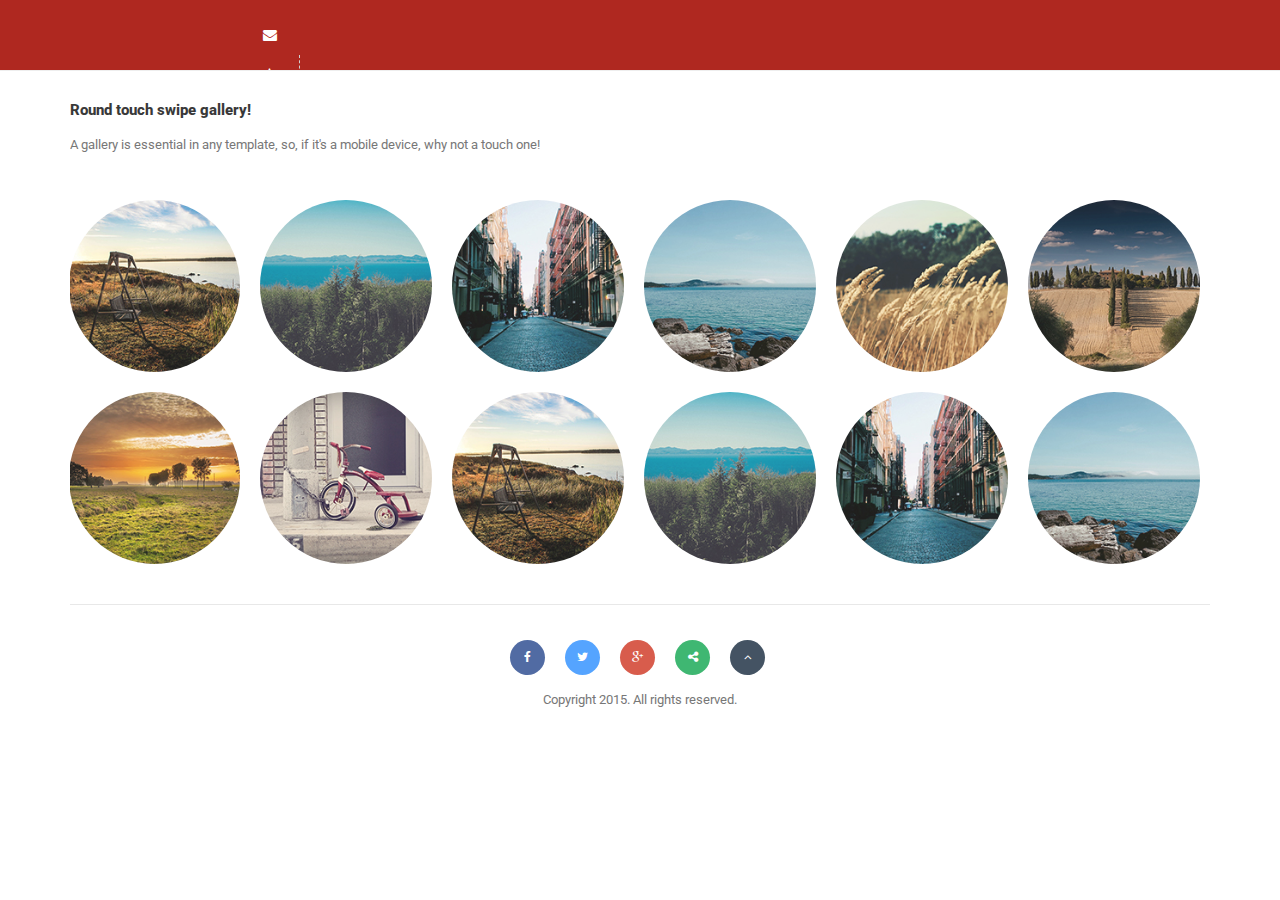
<file: gallery-round.html>
<!DOCTYPE HTML><head>
<meta http-equiv="Content-Type" content="text/html; charset=utf-8" />
<meta name="viewport" content="user-scalable=no, initial-scale=1.0, maximum-scale=1.0 minimal-ui"/>
<meta name="apple-mobile-web-app-capable" content="yes"/>
<meta name="apple-mobile-web-app-status-bar-style" content="black">

<link rel="apple-touch-icon-precomposed" sizes="114x114" href="images/splash/splash-icon.png">
<link rel="apple-touch-icon-precomposed" sizes="180x180" href="images/splash/splash-icon-big.png">
<link rel="apple-touch-startup-image" href="images/splash/splash-screen.png" 	media="screen and (max-device-width: 320px)" />  
<link rel="apple-touch-startup-image" href="images/splash/splash-screen@2x.png" media="(max-device-width: 480px) and (-webkit-min-device-pixel-ratio: 2)" /> 
<link rel="apple-touch-startup-image" href="images/splash/splash-screen-six.png" media="(device-width: 375px)">
<link rel="apple-touch-startup-image" href="images/splash/splash-screen-six-plus.png" media="(device-width: 414px)">
<link rel="apple-touch-startup-image" sizes="640x1096" href="images/splash/splash-screen@3x.png" />
<link rel="apple-touch-startup-image" sizes="1024x748" href="images/splash/splash-screen-ipad-landscape" media="screen and (min-device-width : 481px) and (max-device-width : 1024px) and (orientation : landscape)" />
<link rel="apple-touch-startup-image" sizes="768x1004" href="images/splash/splash-screen-ipad-portrait.png" media="screen and (min-device-width : 481px) and (max-device-width : 1024px) and (orientation : portrait)" />
<link rel="apple-touch-startup-image" sizes="1536x2008" href="images/splash/splash-screen-ipad-portrait-retina.png"   media="(device-width: 768px)	and (orientation: portrait)	and (-webkit-device-pixel-ratio: 2)"/>
<link rel="apple-touch-startup-image" sizes="1496x2048" href="images/splash/splash-screen-ipad-landscape-retina.png"   media="(device-width: 768px)	and (orientation: landscape)	and (-webkit-device-pixel-ratio: 2)"/>

<title>Epsilon Mobile Framework - Version 2.0</title>

<link href="styles/style.css"     		 rel="stylesheet" type="text/css">
<link href="styles/framework.css" 		 rel="stylesheet" type="text/css">
<link href="styles/owl.theme.css" 		 rel="stylesheet" type="text/css">
<link href="styles/swipebox.css"		 rel="stylesheet" type="text/css">
<link href="styles/font-awesome.css"	 rel="stylesheet" type="text/css">
<link href="styles/animate.css"			 rel="stylesheet" type="text/css">

<script type="text/javascript" src="scripts/jquery.js"></script>
<script type="text/javascript" src="scripts/jqueryui.js"></script>
<script type="text/javascript" src="scripts/framework.plugins.js"></script>
<script type="text/javascript" src="scripts/custom.js"></script>

</head>
<body> 

<div id="preloader">
	<div id="status">
    	<p class="center-text">
			Loading the content...
            <em>Loading depends on your connection speed!</em>
        </p>
    </div>
</div>
    
<div class="menu-wrapper">
    <div class="menu">
        <a href="#" class="item">
            <img src="images/highlights/1.jpg" alt="img">
            Homepage
        </a>    
        <a href="#" class="item">
            <img src="images/highlights/2.jpg" alt="img">
            Features
        </a>    
        <a href="#" class="item" id="selected">
            <img src="images/highlights/3.jpg" alt="img">
            Gallery
        </a>    
        <a href="#" class="item">
            <img src="images/highlights/4.jpg" alt="img">
            Portfolio
        </a>       
        <a href="#" class="item">
            <img src="images/highlights/5.jpg" alt="img">
            App Styled
        </a>        
        <a href="#" class="item">
            <img src="images/highlights/6.jpg" alt="img">
            Pages
        </a>    
        <a href="#" class="item">
            <img src="images/highlights/7.jpg" alt="img">
            Blog
        </a>   
        <a href="#" class="item">
            <img src="images/highlights/8.jpg" alt="img">
            Contact
        </a>
    </div>
</div>

<div class="header">
    <a href="#" class="main-logo"></a>
    <div class="header-controls">
        <a href="#" class="open-more"><i class="fa fa-envelope"></i></a>
        <a href="#" class="open-slide"><i class="fa fa-star"></i></a>
        <a href="#" class="open-menu"><i class="fa fa-navicon"></i></a>
    </div>
</div>
       
<div class="all-elements">
    <div class="snap-drawers">
        <!-- Left Sidebar -->
        <div class="snap-drawer snap-drawer-left">
            
            <div class="sidebar-header">
                <a href="#"><i class="fa fa-phone"></i></a>
                <a href="#"><i class="fa fa-comment"></i></a>
                <a href="#"><i class="fa fa-facebook"></i></a>
                <a href="#"><i class="fa fa-twitter"></i></a>
                <a href="#"><i class="fa fa-times"></i></a>                
            </div>
            
            <div class="sidebar-logo"></div>
            
            <div class="sidebar-divider">
                Navigation
            </div>
            
            <ul class="sidebar-navigation">
                <li class="has-submenu">
                    <a class="deploy-submenu" href="#"><i class="fa fa-home"></i>Homepages<i class="fa fa-plus"></i></a>
                    <ul class="submenu">
                        <li><a href="index.html"><i class="fa fa-angle-right"></i>Classic Home<i class="fa fa-circle"></i></a></li>
                        <li><a href="index2.html"><i class="fa fa-angle-right"></i>Fullscreen Home<i class="fa fa-circle"></i></a></li>
                        <li><a href="index3.html"><i class="fa fa-angle-right"></i>Landing Home<i class="fa fa-circle"></i></a></li>
                        <li><a href="index4.html"><i class="fa fa-angle-right"></i>Cards Home<i class="fa fa-circle"></i></a></li>
                    </ul>
                </li>
                <li class="has-submenu">
                    <a class="deploy-submenu" href="#"><i class="fa fa-cog"></i>Features<i class="fa fa-plus"></i></a>
                    <ul class="submenu">
                        <li><a href="features-type.html"><i class="fa fa-angle-right"></i>Type<i class="fa fa-circle"></i></a></li>
                        <li><a href="features-jquery.html"><i class="fa fa-angle-right"></i>jQuery<i class="fa fa-circle"></i></a></li>
                        <li><a href="features-others.html"><i class="fa fa-angle-right"></i>Others<i class="fa fa-circle"></i></a></li>
                    </ul>
                </li>
                <li class="has-submenu">
                    <a class="deploy-submenu" href="#"><i class="fa fa-picture-o"></i>Portfolios<i class="fa fa-plus"></i></a>
                    <ul class="submenu">
                        <li><a href="portfolio-adaptive.html"><i class="fa fa-angle-right"></i>Adaptive<i class="fa fa-circle"></i></a></li>
                        <li><a href="portfolio-one.html"><i class="fa fa-angle-right"></i>One Column<i class="fa fa-circle"></i></a></li>
                        <li><a href="portfolio-two.html"><i class="fa fa-angle-right"></i>Two Columns<i class="fa fa-circle"></i></a></li>
                    </ul>
                </li>                 
                <li class="has-submenu">
                    <a class="deploy-submenu active-submenu" href="#"><i class="fa fa-camera"></i>Gallery<i class="fa fa-plus"></i></a>
                    <ul class="submenu active-submenu-items">
                        <li><a href="gallery-adaptive.html"><i class="fa fa-angle-right"></i>Adaptive<i class="fa fa-circle"></i></a></li>
                        <li><a href="gallery-square.html"><i class="fa fa-angle-right"></i>Square Thumbs<i class="fa fa-circle"></i></a></li>
                        <li class="active-menu"><a href="gallery-round.html"><i class="fa fa-angle-right"></i>Round Thumbs<i class="fa fa-circle"></i></a></li>
                        <li><a href="gallery-wide.html"><i class="fa fa-angle-right"></i>Wide Thumbs<i class="fa fa-circle"></i></a></li>
                    </ul>
                </li>                 
                <li class="has-submenu">
                    <a class="deploy-submenu" href="#"><i class="fa fa-file"></i>Pages<i class="fa fa-plus"></i></a>
                    <ul class="submenu">
                        <li><a href="page-error.html"><i class="fa fa-angle-right"></i>404 Page<i class="fa fa-circle"></i></a></li>
                        <li><a href="page-soon.html"><i class="fa fa-angle-right"></i>Soon Page<i class="fa fa-circle"></i></a></li>
                        <li><a href="page-updates.html"><i class="fa fa-angle-right"></i>Updates Page<i class="fa fa-circle"></i></a></li>
                        <li><a href="page-timeline.html"><i class="fa fa-angle-right"></i>Timeline Page<i class="fa fa-circle"></i></a></li>
                        <li><a href="page-charts.html"><i class="fa fa-angle-right"></i>Charts & Pies <i class="fa fa-circle"></i></a></li>
                    </ul>
                </li>                
                <li class="has-submenu">
                    <a class="deploy-submenu" href="#"><i class="fa fa-mobile"></i>App Specific<i class="fa fa-plus"></i></a>
                    <ul class="submenu">
                        <li><a href="pageapp-login.html"><i class="fa fa-angle-right"></i>Login<i class="fa fa-circle"></i></a></li>
                        <li><a href="pageapp-sigin.html"><i class="fa fa-angle-right"></i>Signup<i class="fa fa-circle"></i></a></li>
                        <li><a href="pageapp-coverpage.html"><i class="fa fa-angle-right"></i>Coverpage<i class="fa fa-circle"></i></a></li>
                        <li><a href="pageapp-userlist.html"><i class="fa fa-angle-right"></i>User List<i class="fa fa-circle"></i></a></li>
                        <li><a href="pageapp-calendar.html"><i class="fa fa-angle-right"></i>Calendar<i class="fa fa-circle"></i></a></li>
                        <li><a href="pageapp-activity.html"><i class="fa fa-angle-right"></i>Activity Feed<i class="fa fa-circle"></i></a></li>
                        <li><a href="pageapp-bubbles.html"><i class="fa fa-angle-right"></i>Chat Bubbles<i class="fa fa-circle"></i></a></li>
                        <li><a href="pageapp-shareboxes.html"><i class="fa fa-angle-right"></i>Share Boxes<i class="fa fa-circle"></i></a></li>
                    </ul>
                </li>
                <li><a href="page-video.html"><i class="fa fa-youtube-play"></i>Videos<i class="fa fa-circle"></i></a></li>
                <li><a href="page-blog.html"><i class="fa fa-pencil"></i>Blog<i class="fa fa-circle"></i></a></li>
                <li><a href="contact.html"><i class="fa fa-envelope"></i>Contact<i class="fa fa-circle"></i></a></li>
            </ul>                        
            <div class="sidebar-divider">
                Copyright 2015. All rights reserved.
            </div>
        </div>
        <div class="snap-drawer snap-drawer-right">
            <div class="sidebar-header">
                <a href="#"><i class="fa fa-phone"></i></a>
                <a href="#"><i class="fa fa-comment"></i></a>
                <a href="#"><i class="fa fa-facebook"></i></a>
                <a href="#"><i class="fa fa-twitter"></i></a>
                <a href="#"><i class="fa fa-times"></i></a>                
            </div>
            
            <div class="sidebar-logo"></div>
            
            <div class="sidebar-divider">
                Get in touch
            </div>     
            
            <ul class="sidebar-navigation">
                <li><a href="#"><i class="fa fa-envelope-o"></i>Mail Us<i class="fa fa-caret-right"></i></a></li>
                <li><a href="#"><i class="fa fa-phone"></i>Call Us<i class="fa fa-caret-right"></i></a></li>
                <li><a href="#"><i class="fa fa-comment-o"></i>Text Us<i class="fa fa-caret-right"></i></a></li>
            </ul>
            
            <div class="sidebar-divider">
                get social
            </div>
            
            <ul class="sidebar-navigation">
                <li><a href="#"><i class="fa fa-facebook"></i>Facebook<i class="fa fa-caret-right"></i></a></li>
                <li><a href="#"><i class="fa fa-twitter"></i>Twitter<i class="fa fa-caret-right"></i></a></li>
                <li><a href="#"><i class="fa fa-google-plus"></i>Google Plus<i class="fa fa-caret-right"></i></a></li>
                <li><a href="#"><i class="fa fa-youtube-play"></i>YouTube<i class="fa fa-caret-right"></i></a></li>
                <li><a href="#"><i class="fa fa-linkedin"></i>LinkedIn<i class="fa fa-caret-right"></i></a></li>
                <li><a href="#"><i class="fa fa-dribbble"></i>Dribbble<i class="fa fa-caret-right"></i></a></li>
                <li><a href="#"><i class="fa fa-pinterest"></i>Pinterest<i class="fa fa-caret-right"></i></a></li>
            </ul>
            
            <div class="sidebar-divider">
                updates and news
            </div>
            
            <a href="#" class="sidebar-update red-update">
                <i class="fa fa-times"></i>
                <strong>Warning</strong>
                <em>Released a right sidebar item</em>
            </a>            
            
            <a href="#" class="sidebar-update green-update">
                <i class="fa fa-check"></i>
                <strong>All great!</strong>
                <em>Released a right sidebar item</em>
            </a>
            
            <a href="#" class="sidebar-update blue-update">
                <i class="fa fa-info"></i>
                <strong>Information</strong>
                <em>Released a right sidebar item</em>
            </a>            
                        
            <a href="#" class="sidebar-update yellow-update full-bottom">
                <i class="fa fa-warning"></i>
                <strong>Atention</strong>
                <em>Released a right sidebar item</em>
            </a>
            <div class="sidebar-divider">
                Copyright 2015. All rights reserved.
            </div>
        </div>
    </div>
    
    <!-- Page Content-->
    <div id="content" class="snap-content">
        <div class="header-clear"></div>
        
        <div class="content">
            <div class="container no-bottom">
                <h4>Round touch swipe gallery!</h4>
                <p>A gallery is essential in any template, so, if it's a mobile device, why not a touch one!</p>
            </div>
            <ul class="gallery round-thumb">
                <li><a class="swipebox" href="images/pictures/1.jpg" title="An awesome gallery!"><img src="images/pictures/1s.jpg" alt="img" /></a></li>
                <li><a class="swipebox" href="images/pictures/2.jpg" title="An awesome gallery!"><img src="images/pictures/2s.jpg" alt="img" /></a></li>
                <li><a class="swipebox" href="images/pictures/3.jpg" title="An awesome gallery!"><img src="images/pictures/3s.jpg" alt="img" /></a></li>
                <li><a class="swipebox" href="images/pictures/4.jpg" title="An awesome gallery!"><img src="images/pictures/4s.jpg" alt="img" /></a></li>
                <li><a class="swipebox" href="images/pictures/5.jpg" title="An awesome gallery!"><img src="images/pictures/5s.jpg" alt="img" /></a></li>
                <li><a class="swipebox" href="images/pictures/6.jpg" title="An awesome gallery!"><img src="images/pictures/6s.jpg" alt="img" /></a></li>
                <li><a class="swipebox" href="images/pictures/7.jpg" title="An awesome gallery!"><img src="images/pictures/7s.jpg" alt="img" /></a></li>
                <li><a class="swipebox" href="images/pictures/8.jpg" title="An awesome gallery!"><img src="images/pictures/8s.jpg" alt="img" /></a></li>
                <li><a class="swipebox" href="images/pictures/1.jpg" title="An awesome gallery!"><img src="images/pictures/1s.jpg" alt="img" /></a></li>
                <li><a class="swipebox" href="images/pictures/2.jpg" title="An awesome gallery!"><img src="images/pictures/2s.jpg" alt="img" /></a></li>
                <li><a class="swipebox" href="images/pictures/3.jpg" title="An awesome gallery!"><img src="images/pictures/3s.jpg" alt="img" /></a></li>
                <li><a class="swipebox" href="images/pictures/4.jpg" title="An awesome gallery!"><img src="images/pictures/4s.jpg" alt="img" /></a></li>
            </ul>
            <div class="decoration"></div>
        </div>  
            
        <!-- Page Footer-->
        <div class="footer">
            <div class="footer-socials half-bottom">
                <a href="#" class="footer-facebook"><i class="fa fa-facebook"></i></a>
                <a href="#" class="footer-twitter"><i class="fa fa-twitter"></i></a>
                <a href="#" class="footer-google"><i class="fa fa-google-plus"></i></a>
                <a href="#" class="footer-share show-share-bottom"><i class="fa fa-share-alt"></i></a>
                <a href="#" class="footer-up"><i class="fa fa-angle-up"></i></a>
            </div>
            <p class="center-text">Copyright 2015. All rights reserved.</p>
        </div>    
        
    </div>
    
    <div class="share-bottom">
        <h3>Share Page</h3>
        <div class="share-socials-bottom">
            <a href="https://www.facebook.com/sharer/sharer.php?u=http://www.themeforest.net/">
                <i class="fa fa-facebook facebook-color"></i>
                Facebook
            </a>
            <a href="https://twitter.com/home?status=Check%20out%20ThemeForest%20http://www.themeforest.net">
                <i class="fa fa-twitter twitter-color"></i>
                Twitter
            </a>
            <a href="https://plus.google.com/share?url=http://www.themeforest.net">
                <i class="fa fa-google-plus google-color"></i>
                Google
            </a>

            <a href="https://pinterest.com/pin/create/button/?url=http://www.themeforest.net/&media=https://0.s3.envato.com/files/63790821/profile-image.jpg&description=Themes%20and%20Templates">
                <i class="fa fa-pinterest-p pinterest-color"></i>
                Pinterest
            </a>
            <a href="sms:">
                <i class="fa fa-comment-o sms-color"></i>
                Text
            </a>
            <a href="mailto:?&subject=Check this page out!&body=http://www.themeforest.net">
                <i class="fa fa-envelope-o mail-color"></i>
                Email
            </a>
        </div>
        <a href="#" class="close-share-bottom">Close</a>
    </div>
    
</div>

</body>
</file>
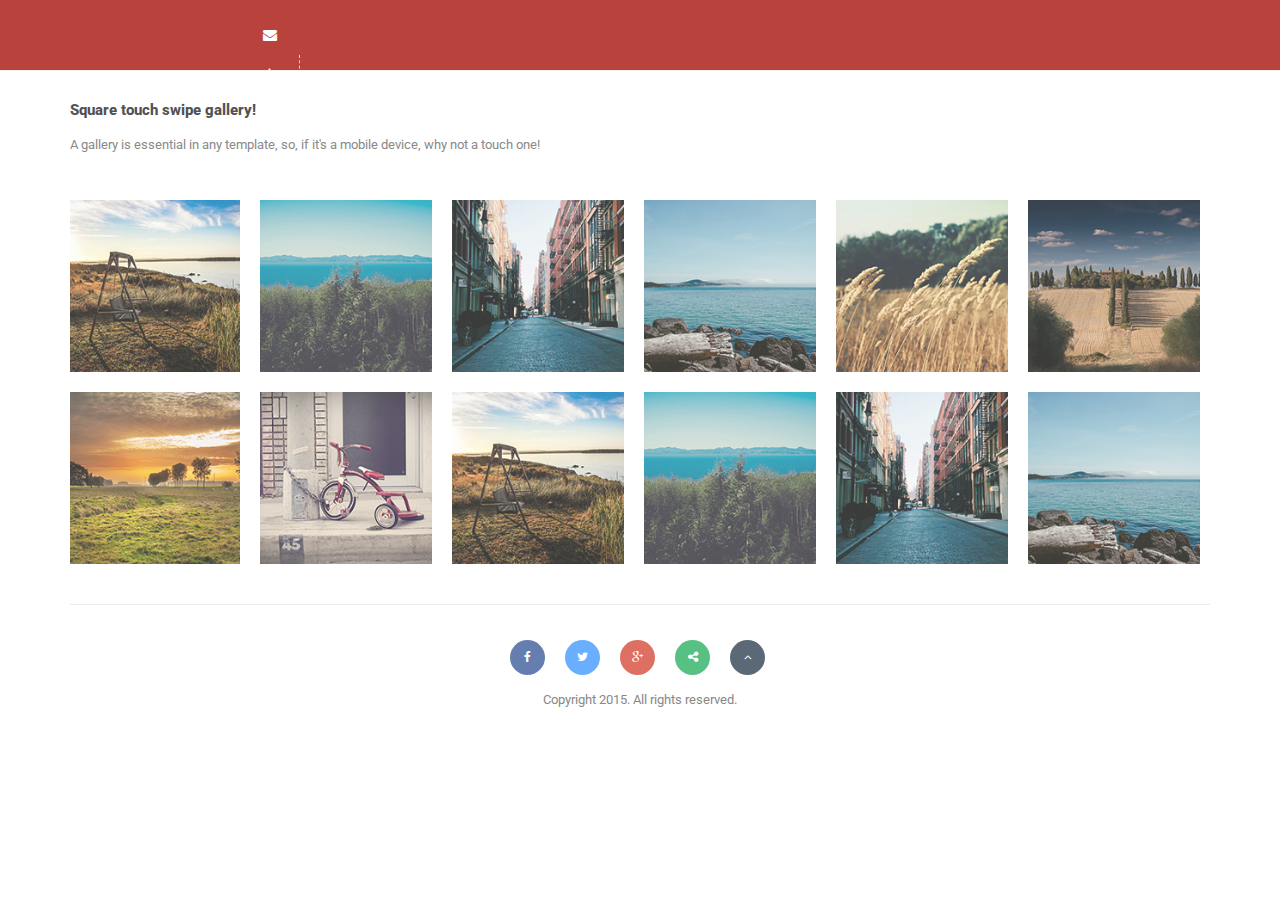
<file: gallery-square.html>
<!DOCTYPE HTML><head>
<meta http-equiv="Content-Type" content="text/html; charset=utf-8" />
<meta name="viewport" content="user-scalable=no, initial-scale=1.0, maximum-scale=1.0 minimal-ui"/>
<meta name="apple-mobile-web-app-capable" content="yes"/>
<meta name="apple-mobile-web-app-status-bar-style" content="black">

<link rel="apple-touch-icon-precomposed" sizes="114x114" href="images/splash/splash-icon.png">
<link rel="apple-touch-icon-precomposed" sizes="180x180" href="images/splash/splash-icon-big.png">
<link rel="apple-touch-startup-image" href="images/splash/splash-screen.png" 	media="screen and (max-device-width: 320px)" />  
<link rel="apple-touch-startup-image" href="images/splash/splash-screen@2x.png" media="(max-device-width: 480px) and (-webkit-min-device-pixel-ratio: 2)" /> 
<link rel="apple-touch-startup-image" href="images/splash/splash-screen-six.png" media="(device-width: 375px)">
<link rel="apple-touch-startup-image" href="images/splash/splash-screen-six-plus.png" media="(device-width: 414px)">
<link rel="apple-touch-startup-image" sizes="640x1096" href="images/splash/splash-screen@3x.png" />
<link rel="apple-touch-startup-image" sizes="1024x748" href="images/splash/splash-screen-ipad-landscape" media="screen and (min-device-width : 481px) and (max-device-width : 1024px) and (orientation : landscape)" />
<link rel="apple-touch-startup-image" sizes="768x1004" href="images/splash/splash-screen-ipad-portrait.png" media="screen and (min-device-width : 481px) and (max-device-width : 1024px) and (orientation : portrait)" />
<link rel="apple-touch-startup-image" sizes="1536x2008" href="images/splash/splash-screen-ipad-portrait-retina.png"   media="(device-width: 768px)	and (orientation: portrait)	and (-webkit-device-pixel-ratio: 2)"/>
<link rel="apple-touch-startup-image" sizes="1496x2048" href="images/splash/splash-screen-ipad-landscape-retina.png"   media="(device-width: 768px)	and (orientation: landscape)	and (-webkit-device-pixel-ratio: 2)"/>

<title>Epsilon Mobile Framework - Version 2.0</title>

<link href="styles/style.css"     		 rel="stylesheet" type="text/css">
<link href="styles/framework.css" 		 rel="stylesheet" type="text/css">
<link href="styles/owl.theme.css" 		 rel="stylesheet" type="text/css">
<link href="styles/swipebox.css"		 rel="stylesheet" type="text/css">
<link href="styles/font-awesome.css"	 rel="stylesheet" type="text/css">
<link href="styles/animate.css"			 rel="stylesheet" type="text/css">

<script type="text/javascript" src="scripts/jquery.js"></script>
<script type="text/javascript" src="scripts/jqueryui.js"></script>
<script type="text/javascript" src="scripts/framework.plugins.js"></script>
<script type="text/javascript" src="scripts/custom.js"></script>

</head>
<body> 

<div id="preloader">
	<div id="status">
    	<p class="center-text">
			Loading the content...
            <em>Loading depends on your connection speed!</em>
        </p>
    </div>
</div>
    
<div class="menu-wrapper">
    <div class="menu">
        <a href="#" class="item">
            <img src="images/highlights/1.jpg" alt="img">
            Homepage
        </a>    
        <a href="#" class="item">
            <img src="images/highlights/2.jpg" alt="img">
            Features
        </a>    
        <a href="#" class="item" id="selected">
            <img src="images/highlights/3.jpg" alt="img">
            Gallery
        </a>    
        <a href="#" class="item">
            <img src="images/highlights/4.jpg" alt="img">
            Portfolio
        </a>       
        <a href="#" class="item">
            <img src="images/highlights/5.jpg" alt="img">
            App Styled
        </a>        
        <a href="#" class="item">
            <img src="images/highlights/6.jpg" alt="img">
            Pages
        </a>    
        <a href="#" class="item">
            <img src="images/highlights/7.jpg" alt="img">
            Blog
        </a>   
        <a href="#" class="item">
            <img src="images/highlights/8.jpg" alt="img">
            Contact
        </a>
    </div>
</div>

<div class="header">
    <a href="#" class="main-logo"></a>
    <div class="header-controls">
        <a href="#" class="open-more"><i class="fa fa-envelope"></i></a>
        <a href="#" class="open-slide"><i class="fa fa-star"></i></a>
        <a href="#" class="open-menu"><i class="fa fa-navicon"></i></a>
    </div>
</div>
       
<div class="all-elements">
    <div class="snap-drawers">
        <!-- Left Sidebar -->
        <div class="snap-drawer snap-drawer-left">
            
            <div class="sidebar-header">
                <a href="#"><i class="fa fa-phone"></i></a>
                <a href="#"><i class="fa fa-comment"></i></a>
                <a href="#"><i class="fa fa-facebook"></i></a>
                <a href="#"><i class="fa fa-twitter"></i></a>
                <a href="#"><i class="fa fa-times"></i></a>                
            </div>
            
            <div class="sidebar-logo"></div>
            
            <div class="sidebar-divider">
                Navigation
            </div>
            
            <ul class="sidebar-navigation">
                <li class="has-submenu">
                    <a class="deploy-submenu" href="#"><i class="fa fa-home"></i>Homepages<i class="fa fa-plus"></i></a>
                    <ul class="submenu">
                        <li><a href="index.html"><i class="fa fa-angle-right"></i>Classic Home<i class="fa fa-circle"></i></a></li>
                        <li><a href="index2.html"><i class="fa fa-angle-right"></i>Fullscreen Home<i class="fa fa-circle"></i></a></li>
                        <li><a href="index3.html"><i class="fa fa-angle-right"></i>Landing Home<i class="fa fa-circle"></i></a></li>
                        <li><a href="index4.html"><i class="fa fa-angle-right"></i>Cards Home<i class="fa fa-circle"></i></a></li>
                    </ul>
                </li>
                <li class="has-submenu">
                    <a class="deploy-submenu" href="#"><i class="fa fa-cog"></i>Features<i class="fa fa-plus"></i></a>
                    <ul class="submenu">
                        <li><a href="features-type.html"><i class="fa fa-angle-right"></i>Type<i class="fa fa-circle"></i></a></li>
                        <li><a href="features-jquery.html"><i class="fa fa-angle-right"></i>jQuery<i class="fa fa-circle"></i></a></li>
                        <li><a href="features-others.html"><i class="fa fa-angle-right"></i>Others<i class="fa fa-circle"></i></a></li>
                    </ul>
                </li>
                <li class="has-submenu">
                    <a class="deploy-submenu" href="#"><i class="fa fa-picture-o"></i>Portfolios<i class="fa fa-plus"></i></a>
                    <ul class="submenu">
                        <li><a href="portfolio-adaptive.html"><i class="fa fa-angle-right"></i>Adaptive<i class="fa fa-circle"></i></a></li>
                        <li><a href="portfolio-one.html"><i class="fa fa-angle-right"></i>One Column<i class="fa fa-circle"></i></a></li>
                        <li><a href="portfolio-two.html"><i class="fa fa-angle-right"></i>Two Columns<i class="fa fa-circle"></i></a></li>
                    </ul>
                </li>                 
                <li class="has-submenu">
                    <a class="deploy-submenu active-submenu" href="#"><i class="fa fa-camera"></i>Gallery<i class="fa fa-plus"></i></a>
                    <ul class="submenu active-submenu-items">
                        <li><a href="gallery-adaptive.html"><i class="fa fa-angle-right"></i>Adaptive<i class="fa fa-circle"></i></a></li>
                        <li class="active-menu"><a href="gallery-square.html"><i class="fa fa-angle-right"></i>Square Thumbs<i class="fa fa-circle"></i></a></li>
                        <li><a href="gallery-round.html"><i class="fa fa-angle-right"></i>Round Thumbs<i class="fa fa-circle"></i></a></li>
                        <li><a href="gallery-wide.html"><i class="fa fa-angle-right"></i>Wide Thumbs<i class="fa fa-circle"></i></a></li>
                    </ul>
                </li>                 
                <li class="has-submenu">
                    <a class="deploy-submenu" href="#"><i class="fa fa-file"></i>Pages<i class="fa fa-plus"></i></a>
                    <ul class="submenu">
                        <li><a href="page-error.html"><i class="fa fa-angle-right"></i>404 Page<i class="fa fa-circle"></i></a></li>
                        <li><a href="page-soon.html"><i class="fa fa-angle-right"></i>Soon Page<i class="fa fa-circle"></i></a></li>
                        <li><a href="page-updates.html"><i class="fa fa-angle-right"></i>Updates Page<i class="fa fa-circle"></i></a></li>
                        <li><a href="page-timeline.html"><i class="fa fa-angle-right"></i>Timeline Page<i class="fa fa-circle"></i></a></li>
                        <li><a href="page-charts.html"><i class="fa fa-angle-right"></i>Charts & Pies <i class="fa fa-circle"></i></a></li>
                    </ul>
                </li>                
                <li class="has-submenu">
                    <a class="deploy-submenu" href="#"><i class="fa fa-mobile"></i>App Specific<i class="fa fa-plus"></i></a>
                    <ul class="submenu">
                        <li><a href="pageapp-login.html"><i class="fa fa-angle-right"></i>Login<i class="fa fa-circle"></i></a></li>
                        <li><a href="pageapp-sigin.html"><i class="fa fa-angle-right"></i>Signup<i class="fa fa-circle"></i></a></li>
                        <li><a href="pageapp-coverpage.html"><i class="fa fa-angle-right"></i>Coverpage<i class="fa fa-circle"></i></a></li>
                        <li><a href="pageapp-userlist.html"><i class="fa fa-angle-right"></i>User List<i class="fa fa-circle"></i></a></li>
                        <li><a href="pageapp-calendar.html"><i class="fa fa-angle-right"></i>Calendar<i class="fa fa-circle"></i></a></li>
                        <li><a href="pageapp-activity.html"><i class="fa fa-angle-right"></i>Activity Feed<i class="fa fa-circle"></i></a></li>
                        <li><a href="pageapp-bubbles.html"><i class="fa fa-angle-right"></i>Chat Bubbles<i class="fa fa-circle"></i></a></li>
                        <li><a href="pageapp-shareboxes.html"><i class="fa fa-angle-right"></i>Share Boxes<i class="fa fa-circle"></i></a></li>
                    </ul>
                </li>
                <li><a href="page-video.html"><i class="fa fa-youtube-play"></i>Videos<i class="fa fa-circle"></i></a></li>
                <li><a href="page-blog.html"><i class="fa fa-pencil"></i>Blog<i class="fa fa-circle"></i></a></li>
                <li><a href="contact.html"><i class="fa fa-envelope"></i>Contact<i class="fa fa-circle"></i></a></li>
            </ul>                        
            <div class="sidebar-divider">
                Copyright 2015. All rights reserved.
            </div>
        </div>
        <div class="snap-drawer snap-drawer-right">
            <div class="sidebar-header">
                <a href="#"><i class="fa fa-phone"></i></a>
                <a href="#"><i class="fa fa-comment"></i></a>
                <a href="#"><i class="fa fa-facebook"></i></a>
                <a href="#"><i class="fa fa-twitter"></i></a>
                <a href="#"><i class="fa fa-times"></i></a>                
            </div>
            
            <div class="sidebar-logo"></div>
            
            <div class="sidebar-divider">
                Get in touch
            </div>     
            
            <ul class="sidebar-navigation">
                <li><a href="#"><i class="fa fa-envelope-o"></i>Mail Us<i class="fa fa-caret-right"></i></a></li>
                <li><a href="#"><i class="fa fa-phone"></i>Call Us<i class="fa fa-caret-right"></i></a></li>
                <li><a href="#"><i class="fa fa-comment-o"></i>Text Us<i class="fa fa-caret-right"></i></a></li>
            </ul>
            
            <div class="sidebar-divider">
                get social
            </div>
            
            <ul class="sidebar-navigation">
                <li><a href="#"><i class="fa fa-facebook"></i>Facebook<i class="fa fa-caret-right"></i></a></li>
                <li><a href="#"><i class="fa fa-twitter"></i>Twitter<i class="fa fa-caret-right"></i></a></li>
                <li><a href="#"><i class="fa fa-google-plus"></i>Google Plus<i class="fa fa-caret-right"></i></a></li>
                <li><a href="#"><i class="fa fa-youtube-play"></i>YouTube<i class="fa fa-caret-right"></i></a></li>
                <li><a href="#"><i class="fa fa-linkedin"></i>LinkedIn<i class="fa fa-caret-right"></i></a></li>
                <li><a href="#"><i class="fa fa-dribbble"></i>Dribbble<i class="fa fa-caret-right"></i></a></li>
                <li><a href="#"><i class="fa fa-pinterest"></i>Pinterest<i class="fa fa-caret-right"></i></a></li>
            </ul>
            
            <div class="sidebar-divider">
                updates and news
            </div>
            
            <a href="#" class="sidebar-update red-update">
                <i class="fa fa-times"></i>
                <strong>Warning</strong>
                <em>Released a right sidebar item</em>
            </a>            
            
            <a href="#" class="sidebar-update green-update">
                <i class="fa fa-check"></i>
                <strong>All great!</strong>
                <em>Released a right sidebar item</em>
            </a>
            
            <a href="#" class="sidebar-update blue-update">
                <i class="fa fa-info"></i>
                <strong>Information</strong>
                <em>Released a right sidebar item</em>
            </a>            
                        
            <a href="#" class="sidebar-update yellow-update full-bottom">
                <i class="fa fa-warning"></i>
                <strong>Atention</strong>
                <em>Released a right sidebar item</em>
            </a>
            <div class="sidebar-divider">
                Copyright 2015. All rights reserved.
            </div>
        </div>
    </div>
    
    <!-- Page Content-->
    <div id="content" class="snap-content">
        <div class="header-clear"></div>
        
        <div class="content">
            <div class="container no-bottom">
                <h4>Square touch swipe gallery!</h4>
                <p>A gallery is essential in any template, so, if it's a mobile device, why not a touch one!</p>
            </div>
            <ul class="gallery square-thumb">
                <li><a class="swipebox" href="images/pictures/1.jpg" title="An awesome gallery!"><img src="images/pictures/1s.jpg" alt="img" /></a></li>
                <li><a class="swipebox" href="images/pictures/2.jpg" title="An awesome gallery!"><img src="images/pictures/2s.jpg" alt="img" /></a></li>
                <li><a class="swipebox" href="images/pictures/3.jpg" title="An awesome gallery!"><img src="images/pictures/3s.jpg" alt="img" /></a></li>
                <li><a class="swipebox" href="images/pictures/4.jpg" title="An awesome gallery!"><img src="images/pictures/4s.jpg" alt="img" /></a></li>
                <li><a class="swipebox" href="images/pictures/5.jpg" title="An awesome gallery!"><img src="images/pictures/5s.jpg" alt="img" /></a></li>
                <li><a class="swipebox" href="images/pictures/6.jpg" title="An awesome gallery!"><img src="images/pictures/6s.jpg" alt="img" /></a></li>
                <li><a class="swipebox" href="images/pictures/7.jpg" title="An awesome gallery!"><img src="images/pictures/7s.jpg" alt="img" /></a></li>
                <li><a class="swipebox" href="images/pictures/8.jpg" title="An awesome gallery!"><img src="images/pictures/8s.jpg" alt="img" /></a></li>
                <li><a class="swipebox" href="images/pictures/1.jpg" title="An awesome gallery!"><img src="images/pictures/1s.jpg" alt="img" /></a></li>
                <li><a class="swipebox" href="images/pictures/2.jpg" title="An awesome gallery!"><img src="images/pictures/2s.jpg" alt="img" /></a></li>
                <li><a class="swipebox" href="images/pictures/3.jpg" title="An awesome gallery!"><img src="images/pictures/3s.jpg" alt="img" /></a></li>
                <li><a class="swipebox" href="images/pictures/4.jpg" title="An awesome gallery!"><img src="images/pictures/4s.jpg" alt="img" /></a></li>
            </ul>
            <div class="decoration"></div>
        </div>  
            
        <!-- Page Footer-->
        <div class="footer">
            <div class="footer-socials half-bottom">
                <a href="#" class="footer-facebook"><i class="fa fa-facebook"></i></a>
                <a href="#" class="footer-twitter"><i class="fa fa-twitter"></i></a>
                <a href="#" class="footer-google"><i class="fa fa-google-plus"></i></a>
                <a href="#" class="footer-share show-share-bottom"><i class="fa fa-share-alt"></i></a>
                <a href="#" class="footer-up"><i class="fa fa-angle-up"></i></a>
            </div>
            <p class="center-text">Copyright 2015. All rights reserved.</p>
        </div>    
        
    </div>
    
    <div class="share-bottom">
        <h3>Share Page</h3>
        <div class="share-socials-bottom">
            <a href="https://www.facebook.com/sharer/sharer.php?u=http://www.themeforest.net/">
                <i class="fa fa-facebook facebook-color"></i>
                Facebook
            </a>
            <a href="https://twitter.com/home?status=Check%20out%20ThemeForest%20http://www.themeforest.net">
                <i class="fa fa-twitter twitter-color"></i>
                Twitter
            </a>
            <a href="https://plus.google.com/share?url=http://www.themeforest.net">
                <i class="fa fa-google-plus google-color"></i>
                Google
            </a>

            <a href="https://pinterest.com/pin/create/button/?url=http://www.themeforest.net/&media=https://0.s3.envato.com/files/63790821/profile-image.jpg&description=Themes%20and%20Templates">
                <i class="fa fa-pinterest-p pinterest-color"></i>
                Pinterest
            </a>
            <a href="sms:">
                <i class="fa fa-comment-o sms-color"></i>
                Text
            </a>
            <a href="mailto:?&subject=Check this page out!&body=http://www.themeforest.net">
                <i class="fa fa-envelope-o mail-color"></i>
                Email
            </a>
        </div>
        <a href="#" class="close-share-bottom">Close</a>
    </div>
    
</div>

</body>
</file>
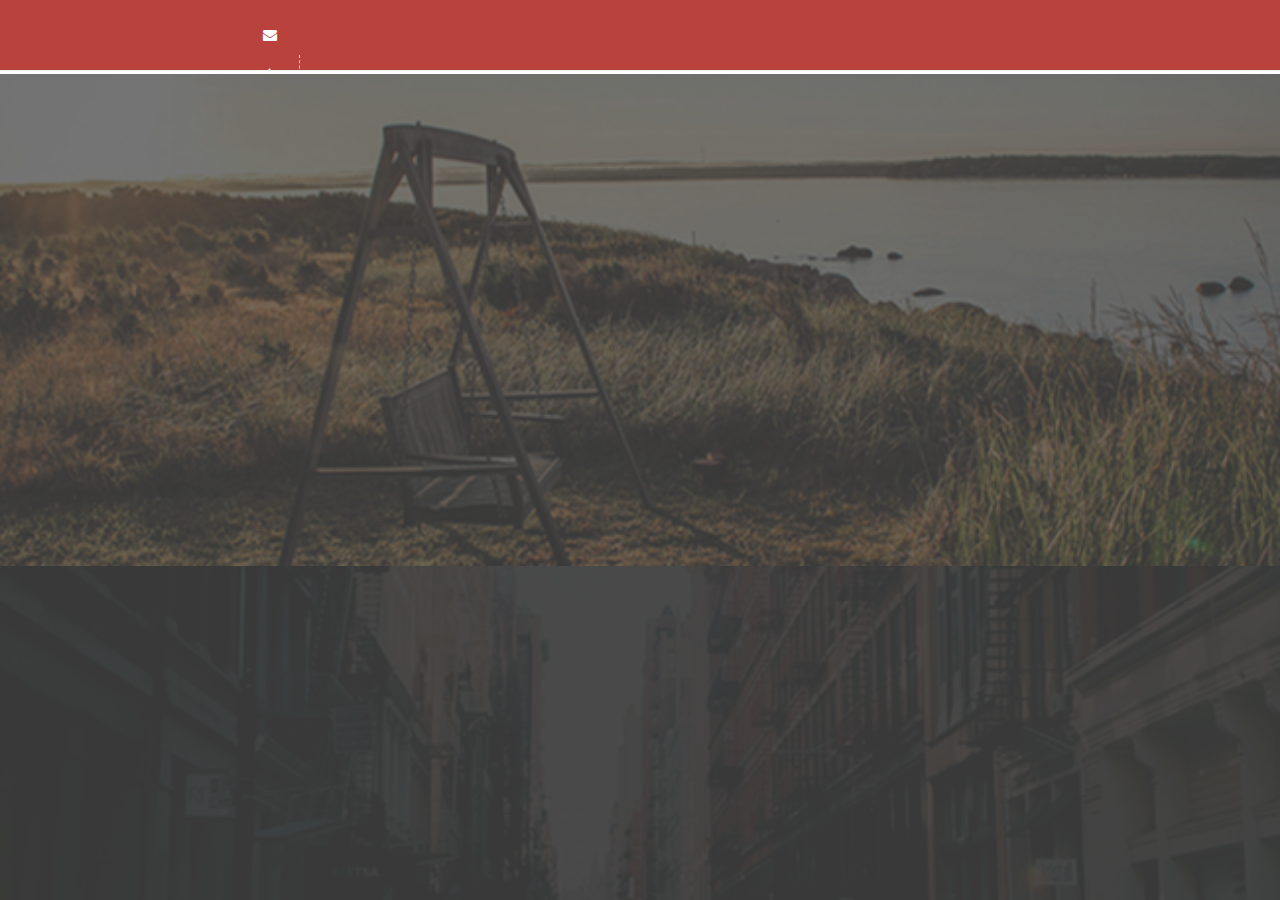
<file: gallery-wide.html>
<!DOCTYPE HTML><head>
<meta http-equiv="Content-Type" content="text/html; charset=utf-8" />
<meta name="viewport" content="user-scalable=no, initial-scale=1.0, maximum-scale=1.0 minimal-ui"/>
<meta name="apple-mobile-web-app-capable" content="yes"/>
<meta name="apple-mobile-web-app-status-bar-style" content="black">

<link rel="apple-touch-icon-precomposed" sizes="114x114" href="images/splash/splash-icon.png">
<link rel="apple-touch-icon-precomposed" sizes="180x180" href="images/splash/splash-icon-big.png">
<link rel="apple-touch-startup-image" href="images/splash/splash-screen.png" 	media="screen and (max-device-width: 320px)" />  
<link rel="apple-touch-startup-image" href="images/splash/splash-screen@2x.png" media="(max-device-width: 480px) and (-webkit-min-device-pixel-ratio: 2)" /> 
<link rel="apple-touch-startup-image" href="images/splash/splash-screen-six.png" media="(device-width: 375px)">
<link rel="apple-touch-startup-image" href="images/splash/splash-screen-six-plus.png" media="(device-width: 414px)">
<link rel="apple-touch-startup-image" sizes="640x1096" href="images/splash/splash-screen@3x.png" />
<link rel="apple-touch-startup-image" sizes="1024x748" href="images/splash/splash-screen-ipad-landscape" media="screen and (min-device-width : 481px) and (max-device-width : 1024px) and (orientation : landscape)" />
<link rel="apple-touch-startup-image" sizes="768x1004" href="images/splash/splash-screen-ipad-portrait.png" media="screen and (min-device-width : 481px) and (max-device-width : 1024px) and (orientation : portrait)" />
<link rel="apple-touch-startup-image" sizes="1536x2008" href="images/splash/splash-screen-ipad-portrait-retina.png"   media="(device-width: 768px)	and (orientation: portrait)	and (-webkit-device-pixel-ratio: 2)"/>
<link rel="apple-touch-startup-image" sizes="1496x2048" href="images/splash/splash-screen-ipad-landscape-retina.png"   media="(device-width: 768px)	and (orientation: landscape)	and (-webkit-device-pixel-ratio: 2)"/>

<title>Epsilon Mobile Framework - Version 2.0</title>

<link href="styles/style.css"     		 rel="stylesheet" type="text/css">
<link href="styles/framework.css" 		 rel="stylesheet" type="text/css">
<link href="styles/owl.theme.css" 		 rel="stylesheet" type="text/css">
<link href="styles/swipebox.css"		 rel="stylesheet" type="text/css">
<link href="styles/font-awesome.css"	 rel="stylesheet" type="text/css">
<link href="styles/animate.css"			 rel="stylesheet" type="text/css">

<script type="text/javascript" src="scripts/jquery.js"></script>
<script type="text/javascript" src="scripts/jqueryui.js"></script>
<script type="text/javascript" src="scripts/framework.plugins.js"></script>
<script type="text/javascript" src="scripts/custom.js"></script>

</head>
<body> 

<div id="preloader">
	<div id="status">
    	<p class="center-text">
			Loading the content...
            <em>Loading depends on your connection speed!</em>
        </p>
    </div>
</div>
    
<div class="menu-wrapper">
    <div class="menu">
        <a href="#" class="item">
            <img src="images/highlights/1.jpg" alt="img">
            Homepage
        </a>    
        <a href="#" class="item">
            <img src="images/highlights/2.jpg" alt="img">
            Features
        </a>    
        <a href="#" class="item" id="selected">
            <img src="images/highlights/3.jpg" alt="img">
            Gallery
        </a>    
        <a href="#" class="item">
            <img src="images/highlights/4.jpg" alt="img">
            Portfolio
        </a>       
        <a href="#" class="item">
            <img src="images/highlights/5.jpg" alt="img">
            App Styled
        </a>        
        <a href="#" class="item">
            <img src="images/highlights/6.jpg" alt="img">
            Pages
        </a>    
        <a href="#" class="item">
            <img src="images/highlights/7.jpg" alt="img">
            Blog
        </a>   
        <a href="#" class="item">
            <img src="images/highlights/8.jpg" alt="img">
            Contact
        </a>
    </div>
</div>

<div class="header">
    <a href="#" class="main-logo"></a>
    <div class="header-controls">
        <a href="#" class="open-more"><i class="fa fa-envelope"></i></a>
        <a href="#" class="open-slide"><i class="fa fa-star"></i></a>
        <a href="#" class="open-menu"><i class="fa fa-navicon"></i></a>
    </div>
</div>
       
<div class="all-elements">
    <div class="snap-drawers">
        <!-- Left Sidebar -->
        <div class="snap-drawer snap-drawer-left">
            
            <div class="sidebar-header">
                <a href="#"><i class="fa fa-phone"></i></a>
                <a href="#"><i class="fa fa-comment"></i></a>
                <a href="#"><i class="fa fa-facebook"></i></a>
                <a href="#"><i class="fa fa-twitter"></i></a>
                <a href="#"><i class="fa fa-times"></i></a>                
            </div>
            
            <div class="sidebar-logo"></div>
            
            <div class="sidebar-divider">
                Navigation
            </div>
            
            <ul class="sidebar-navigation">
                <li class="has-submenu">
                    <a class="deploy-submenu" href="#"><i class="fa fa-home"></i>Homepages<i class="fa fa-plus"></i></a>
                    <ul class="submenu">
                        <li><a href="index.html"><i class="fa fa-angle-right"></i>Classic Home<i class="fa fa-circle"></i></a></li>
                        <li><a href="index2.html"><i class="fa fa-angle-right"></i>Fullscreen Home<i class="fa fa-circle"></i></a></li>
                        <li><a href="index3.html"><i class="fa fa-angle-right"></i>Landing Home<i class="fa fa-circle"></i></a></li>
                        <li><a href="index4.html"><i class="fa fa-angle-right"></i>Cards Home<i class="fa fa-circle"></i></a></li>
                    </ul>
                </li>
                <li class="has-submenu">
                    <a class="deploy-submenu" href="#"><i class="fa fa-cog"></i>Features<i class="fa fa-plus"></i></a>
                    <ul class="submenu">
                        <li><a href="features-type.html"><i class="fa fa-angle-right"></i>Type<i class="fa fa-circle"></i></a></li>
                        <li><a href="features-jquery.html"><i class="fa fa-angle-right"></i>jQuery<i class="fa fa-circle"></i></a></li>
                        <li><a href="features-others.html"><i class="fa fa-angle-right"></i>Others<i class="fa fa-circle"></i></a></li>
                    </ul>
                </li>
                <li class="has-submenu">
                    <a class="deploy-submenu" href="#"><i class="fa fa-picture-o"></i>Portfolios<i class="fa fa-plus"></i></a>
                    <ul class="submenu">
                        <li><a href="portfolio-adaptive.html"><i class="fa fa-angle-right"></i>Adaptive<i class="fa fa-circle"></i></a></li>
                        <li><a href="portfolio-one.html"><i class="fa fa-angle-right"></i>One Column<i class="fa fa-circle"></i></a></li>
                        <li><a href="portfolio-two.html"><i class="fa fa-angle-right"></i>Two Columns<i class="fa fa-circle"></i></a></li>
                    </ul>
                </li>                 
                <li class="has-submenu">
                    <a class="deploy-submenu active-submenu" href="#"><i class="fa fa-camera"></i>Gallery<i class="fa fa-plus"></i></a>
                    <ul class="submenu active-submenu-items">
                        <li><a href="gallery-adaptive.html"><i class="fa fa-angle-right"></i>Adaptive<i class="fa fa-circle"></i></a></li>
                        <li><a href="gallery-square.html"><i class="fa fa-angle-right"></i>Square Thumbs<i class="fa fa-circle"></i></a></li>
                        <li><a href="gallery-round.html"><i class="fa fa-angle-right"></i>Round Thumbs<i class="fa fa-circle"></i></a></li>
                        <li class="active-menu"><a href="gallery-wide.html"><i class="fa fa-angle-right"></i>Wide Thumbs<i class="fa fa-circle"></i></a></li>
                    </ul>
                </li>                 
                <li class="has-submenu">
                    <a class="deploy-submenu" href="#"><i class="fa fa-file"></i>Pages<i class="fa fa-plus"></i></a>
                    <ul class="submenu">
                        <li><a href="page-error.html"><i class="fa fa-angle-right"></i>404 Page<i class="fa fa-circle"></i></a></li>
                        <li><a href="page-soon.html"><i class="fa fa-angle-right"></i>Soon Page<i class="fa fa-circle"></i></a></li>
                        <li><a href="page-updates.html"><i class="fa fa-angle-right"></i>Updates Page<i class="fa fa-circle"></i></a></li>
                        <li><a href="page-timeline.html"><i class="fa fa-angle-right"></i>Timeline Page<i class="fa fa-circle"></i></a></li>
                        <li><a href="page-charts.html"><i class="fa fa-angle-right"></i>Charts & Pies <i class="fa fa-circle"></i></a></li>
                    </ul>
                </li>                
                <li class="has-submenu">
                    <a class="deploy-submenu" href="#"><i class="fa fa-mobile"></i>App Specific<i class="fa fa-plus"></i></a>
                    <ul class="submenu">
                        <li><a href="pageapp-login.html"><i class="fa fa-angle-right"></i>Login<i class="fa fa-circle"></i></a></li>
                        <li><a href="pageapp-sigin.html"><i class="fa fa-angle-right"></i>Signup<i class="fa fa-circle"></i></a></li>
                        <li><a href="pageapp-coverpage.html"><i class="fa fa-angle-right"></i>Coverpage<i class="fa fa-circle"></i></a></li>
                        <li><a href="pageapp-userlist.html"><i class="fa fa-angle-right"></i>User List<i class="fa fa-circle"></i></a></li>
                        <li><a href="pageapp-calendar.html"><i class="fa fa-angle-right"></i>Calendar<i class="fa fa-circle"></i></a></li>
                        <li><a href="pageapp-activity.html"><i class="fa fa-angle-right"></i>Activity Feed<i class="fa fa-circle"></i></a></li>
                        <li><a href="pageapp-bubbles.html"><i class="fa fa-angle-right"></i>Chat Bubbles<i class="fa fa-circle"></i></a></li>
                        <li><a href="pageapp-shareboxes.html"><i class="fa fa-angle-right"></i>Share Boxes<i class="fa fa-circle"></i></a></li>
                    </ul>
                </li>
                <li><a href="page-video.html"><i class="fa fa-youtube-play"></i>Videos<i class="fa fa-circle"></i></a></li>
                <li><a href="page-blog.html"><i class="fa fa-pencil"></i>Blog<i class="fa fa-circle"></i></a></li>
                <li><a href="contact.html"><i class="fa fa-envelope"></i>Contact<i class="fa fa-circle"></i></a></li>
            </ul>                        
            <div class="sidebar-divider">
                Copyright 2015. All rights reserved.
            </div>
        </div>
        <div class="snap-drawer snap-drawer-right">
            <div class="sidebar-header">
                <a href="#"><i class="fa fa-phone"></i></a>
                <a href="#"><i class="fa fa-comment"></i></a>
                <a href="#"><i class="fa fa-facebook"></i></a>
                <a href="#"><i class="fa fa-twitter"></i></a>
                <a href="#"><i class="fa fa-times"></i></a>                
            </div>
            
            <div class="sidebar-logo"></div>
            
            <div class="sidebar-divider">
                Get in touch
            </div>     
            
            <ul class="sidebar-navigation">
                <li><a href="#"><i class="fa fa-envelope-o"></i>Mail Us<i class="fa fa-caret-right"></i></a></li>
                <li><a href="#"><i class="fa fa-phone"></i>Call Us<i class="fa fa-caret-right"></i></a></li>
                <li><a href="#"><i class="fa fa-comment-o"></i>Text Us<i class="fa fa-caret-right"></i></a></li>
            </ul>
            
            <div class="sidebar-divider">
                get social
            </div>
            
            <ul class="sidebar-navigation">
                <li><a href="#"><i class="fa fa-facebook"></i>Facebook<i class="fa fa-caret-right"></i></a></li>
                <li><a href="#"><i class="fa fa-twitter"></i>Twitter<i class="fa fa-caret-right"></i></a></li>
                <li><a href="#"><i class="fa fa-google-plus"></i>Google Plus<i class="fa fa-caret-right"></i></a></li>
                <li><a href="#"><i class="fa fa-youtube-play"></i>YouTube<i class="fa fa-caret-right"></i></a></li>
                <li><a href="#"><i class="fa fa-linkedin"></i>LinkedIn<i class="fa fa-caret-right"></i></a></li>
                <li><a href="#"><i class="fa fa-dribbble"></i>Dribbble<i class="fa fa-caret-right"></i></a></li>
                <li><a href="#"><i class="fa fa-pinterest"></i>Pinterest<i class="fa fa-caret-right"></i></a></li>
            </ul>
            
            <div class="sidebar-divider">
                updates and news
            </div>
            
            <a href="#" class="sidebar-update red-update">
                <i class="fa fa-times"></i>
                <strong>Warning</strong>
                <em>Released a right sidebar item</em>
            </a>            
            
            <a href="#" class="sidebar-update green-update">
                <i class="fa fa-check"></i>
                <strong>All great!</strong>
                <em>Released a right sidebar item</em>
            </a>
            
            <a href="#" class="sidebar-update blue-update">
                <i class="fa fa-info"></i>
                <strong>Information</strong>
                <em>Released a right sidebar item</em>
            </a>            
                        
            <a href="#" class="sidebar-update yellow-update full-bottom">
                <i class="fa fa-warning"></i>
                <strong>Atention</strong>
                <em>Released a right sidebar item</em>
            </a>
            <div class="sidebar-divider">
                Copyright 2015. All rights reserved.
            </div>
        </div>
    </div>
    
    <!-- Page Content-->
    <div id="content" class="snap-content">
        <div class="header-clear"></div>
        
        <div class="portfolio-wide full-bottom">
            <a href="images/pictures/1.jpg" class="swipebox portfolio-wide-item" title="Your caption here!">
                <h3>Swing near the ocean</h3>
                <p>This is a wide item, just tap it to read more</p>
                <div class="overlay"></div>
                <img class="responsive-image" src="images/pictures/1ww.jpg" alt="img">
            </a>
            <a href="images/pictures/3.jpg" class="swipebox portfolio-wide-item" title="Your caption here!">
                <h3>City street at dawn</h3>
                <p>This is a wide item, just tap it to read more</p>
                <div class="overlay"></div>
                <img class="responsive-image" src="images/pictures/3ww.jpg" alt="img">
            </a>
            <a href="images/pictures/3.jpg" class="swipebox portfolio-wide-item" title="Your caption here!">
                <h3>The ocean landscape</h3>
                <p>This is a wide item, just tap it to read more</p>
                <div class="overlay"></div>
                <img class="responsive-image" src="images/pictures/4ww.jpg" alt="img">
            </a>
            <a href="images/pictures/4.jpg" class="swipebox portfolio-wide-item" title="Your caption here!">
                <h3>Beautiful grain field</h3>
                <p>This is a wide item, just tap it to read more</p>
                <div class="overlay"></div>
                <img class="responsive-image" src="images/pictures/5ww.jpg" alt="img">
            </a>
            <a href="images/pictures/5.jpg" class="swipebox portfolio-wide-item" title="Your caption here!">
                <h3>The house on the hill</h3>
                <p>This is a wide item, just tap it to read more</p>
                <div class="overlay"></div>
                <img class="responsive-image" src="images/pictures/6ww.jpg" alt="img">
            </a>
        </div> 
        
        <div class="content decoration"></div>
            
        <!-- Page Footer-->
        <div class="footer">
            <div class="footer-socials half-bottom">
                <a href="#" class="footer-facebook"><i class="fa fa-facebook"></i></a>
                <a href="#" class="footer-twitter"><i class="fa fa-twitter"></i></a>
                <a href="#" class="footer-google"><i class="fa fa-google-plus"></i></a>
                <a href="#" class="footer-share show-share-bottom"><i class="fa fa-share-alt"></i></a>
                <a href="#" class="footer-up"><i class="fa fa-angle-up"></i></a>
            </div>
            <p class="center-text">Copyright 2015. All rights reserved.</p>
        </div>    
        
    </div>
    
    <div class="share-bottom">
        <h3>Share Page</h3>
        <div class="share-socials-bottom">
            <a href="https://www.facebook.com/sharer/sharer.php?u=http://www.themeforest.net/">
                <i class="fa fa-facebook facebook-color"></i>
                Facebook
            </a>
            <a href="https://twitter.com/home?status=Check%20out%20ThemeForest%20http://www.themeforest.net">
                <i class="fa fa-twitter twitter-color"></i>
                Twitter
            </a>
            <a href="https://plus.google.com/share?url=http://www.themeforest.net">
                <i class="fa fa-google-plus google-color"></i>
                Google
            </a>

            <a href="https://pinterest.com/pin/create/button/?url=http://www.themeforest.net/&media=https://0.s3.envato.com/files/63790821/profile-image.jpg&description=Themes%20and%20Templates">
                <i class="fa fa-pinterest-p pinterest-color"></i>
                Pinterest
            </a>
            <a href="sms:">
                <i class="fa fa-comment-o sms-color"></i>
                Text
            </a>
            <a href="mailto:?&subject=Check this page out!&body=http://www.themeforest.net">
                <i class="fa fa-envelope-o mail-color"></i>
                Email
            </a>
        </div>
        <a href="#" class="close-share-bottom">Close</a>
    </div>
    
</div>

</body>
</file>
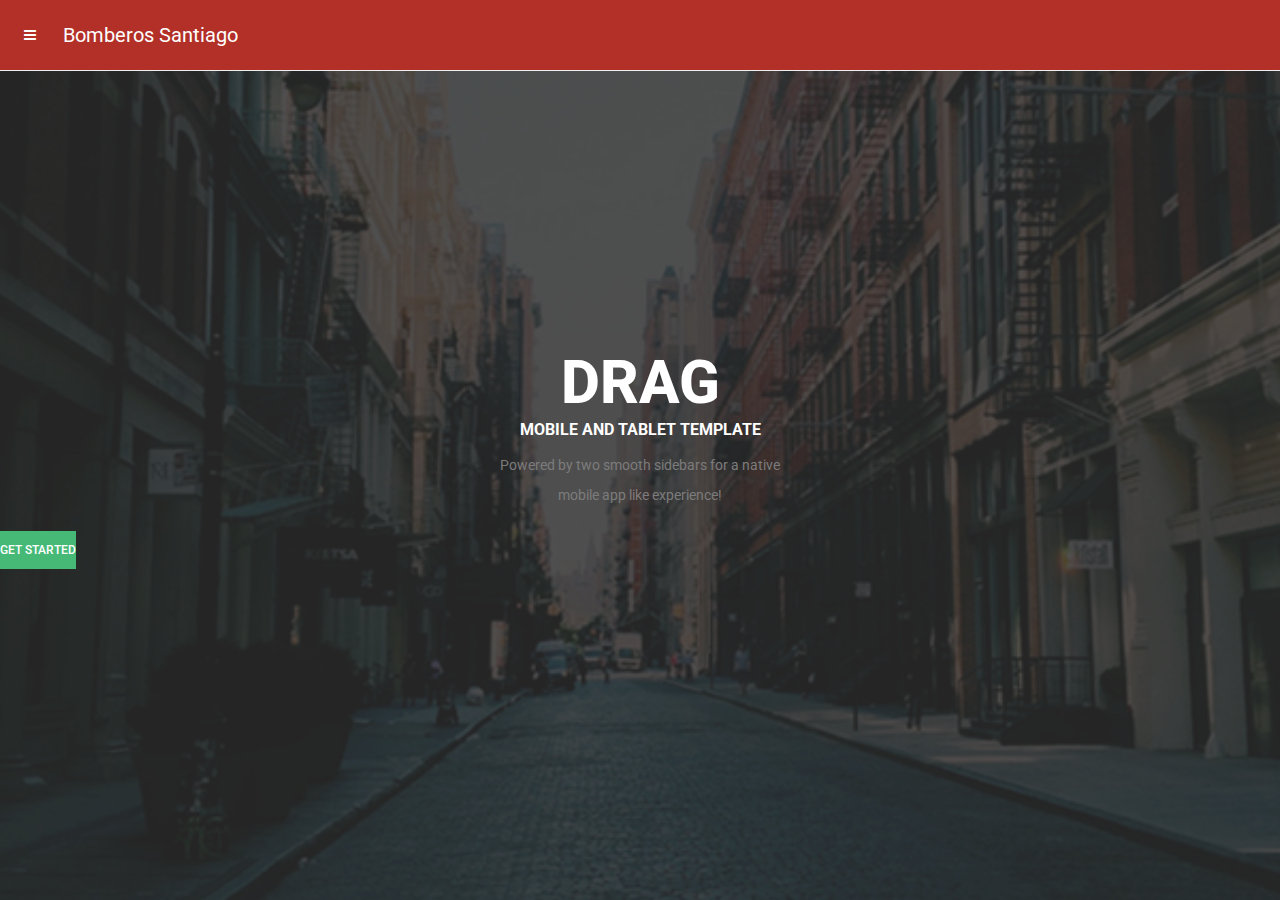
<file: index2.html>
<!DOCTYPE HTML><head>
<meta http-equiv="Content-Type" content="text/html; charset=utf-8" />
<meta name="viewport" content="user-scalable=no, initial-scale=1.0, maximum-scale=1.0 minimal-ui"/>
<meta name="apple-mobile-web-app-capable" content="yes"/>
<meta name="apple-mobile-web-app-status-bar-style" content="black">

<link rel="apple-touch-icon-precomposed" sizes="114x114" href="images/splash/splash-icon.png">
<link rel="apple-touch-icon-precomposed" sizes="180x180" href="images/splash/splash-icon-big.png">
<link rel="apple-touch-startup-image" href="images/splash/splash-screen.png" 	media="screen and (max-device-width: 320px)" />  
<link rel="apple-touch-startup-image" href="images/splash/splash-screen@2x.png" media="(max-device-width: 480px) and (-webkit-min-device-pixel-ratio: 2)" /> 
<link rel="apple-touch-startup-image" href="images/splash/splash-screen-six.png" media="(device-width: 375px)">
<link rel="apple-touch-startup-image" href="images/splash/splash-screen-six-plus.png" media="(device-width: 414px)">
<link rel="apple-touch-startup-image" sizes="640x1096" href="images/splash/splash-screen@3x.png" />
<link rel="apple-touch-startup-image" sizes="1024x748" href="images/splash/splash-screen-ipad-landscape" media="screen and (min-device-width : 481px) and (max-device-width : 1024px) and (orientation : landscape)" />
<link rel="apple-touch-startup-image" sizes="768x1004" href="images/splash/splash-screen-ipad-portrait.png" media="screen and (min-device-width : 481px) and (max-device-width : 1024px) and (orientation : portrait)" />
<link rel="apple-touch-startup-image" sizes="1536x2008" href="images/splash/splash-screen-ipad-portrait-retina.png"   media="(device-width: 768px)	and (orientation: portrait)	and (-webkit-device-pixel-ratio: 2)"/>
<link rel="apple-touch-startup-image" sizes="1496x2048" href="images/splash/splash-screen-ipad-landscape-retina.png"   media="(device-width: 768px)	and (orientation: landscape)	and (-webkit-device-pixel-ratio: 2)"/>

<title>Epsilon Mobile Framework - Version 2.0</title>

<link href="styles/style.css"     		 rel="stylesheet" type="text/css">
<link href="styles/framework.css" 		 rel="stylesheet" type="text/css">
<link href="styles/owl.theme.css" 		 rel="stylesheet" type="text/css">
<link href="styles/swipebox.css"		 rel="stylesheet" type="text/css">
<link href="styles/font-awesome.css"	 rel="stylesheet" type="text/css">
<link href="styles/animate.css"			 rel="stylesheet" type="text/css">

<script type="text/javascript" src="scripts/jquery.js"></script>
<script type="text/javascript" src="scripts/jqueryui.js"></script>
<script type="text/javascript" src="scripts/framework.plugins.js"></script>
<script type="text/javascript" src="scripts/custom.js"></script>

</head>
<body> 

<div id="preloader">
	<div id="status">
    	<p class="center-text">
			Loading the content...
            <em>Loading depends on your connection speed!</em>
        </p>
    </div>
</div>
    
<div class="menu-wrapper">
    <em><i class="fa fa-question-circle"></i>Swipe the icons, tap to select!</em>
    <div class="menu">
        <a href="#" class="item" id="selected">
            <img src="images/highlights/1.jpg" alt="img">
            Homepage
        </a>    
        <a href="#" class="item">
            <img src="images/highlights/2.jpg" alt="img">
            Features
        </a>    
        <a href="#" class="item">
            <img src="images/highlights/3.jpg" alt="img">
            Gallery
        </a>    
        <a href="#" class="item">
            <img src="images/highlights/4.jpg" alt="img">
            Portfolio
        </a>       
        <a href="#" class="item">
            <img src="images/highlights/5.jpg" alt="img">
            App Styled
        </a>        
        <a href="#" class="item">
            <img src="images/highlights/6.jpg" alt="img">
            Pages
        </a>    
        <a href="#" class="item">
            <img src="images/highlights/7.jpg" alt="img">
            Blog
        </a>   
        <a href="#" class="item">
            <img src="images/highlights/8.jpg" alt="img">
            Contact
        </a>
    </div>
</div>

<div class="header">
    <div class="header-controls">
        <!--<a href="#" class="open-more"><i class="fa fa-envelope"></i></a>
        <a href="#" class="open-slide"><i class="fa fa-star"></i></a>-->
        <a href="#" class="open-menu"><i class="fa fa-navicon"></i></a>
    </div>
    <a href="#" class="main-logo">Bomberos Santiago</a>
</div>
       
<div class="all-elements">
    <div class="snap-drawers">
        <!-- Left Sidebar -->
        <div class="snap-drawer snap-drawer-left">
            
            <div class="sidebar-header">
                <a href="#"><i class="fa fa-phone"></i></a>
                <a href="#"><i class="fa fa-comment"></i></a>
                <a href="#"><i class="fa fa-facebook"></i></a>
                <a href="#"><i class="fa fa-twitter"></i></a>
                <a href="#"><i class="fa fa-times"></i></a>                
            </div>
            
            <div class="sidebar-logo"></div>
            
            <div class="sidebar-divider">
                Navigation
            </div>
            
            <ul class="sidebar-navigation">
                <li class="has-submenu">
                    <a class="deploy-submenu active-submenu" href="#"><i class="fa fa-home"></i>Homepages<i class="fa fa-plus"></i></a>
                    <ul class="submenu active-submenu-items">
                        <li><a href="index.html"><i class="fa fa-angle-right"></i>Classic Home<i class="fa fa-circle"></i></a></li>
                        <li class="active-menu"><a href="index2.html"><i class="fa fa-angle-right"></i>Fullscreen Home<i class="fa fa-circle"></i></a></li>
                        <li><a href="index3.html"><i class="fa fa-angle-right"></i>Landing Home<i class="fa fa-circle"></i></a></li>
                        <li><a href="index4.html"><i class="fa fa-angle-right"></i>Cards Home<i class="fa fa-circle"></i></a></li>
                    </ul>
                </li>
                <li class="has-submenu">
                    <a class="deploy-submenu" href="#"><i class="fa fa-cog"></i>Features<i class="fa fa-plus"></i></a>
                    <ul class="submenu">
                        <li><a href="features-type.html"><i class="fa fa-angle-right"></i>Type<i class="fa fa-circle"></i></a></li>
                        <li><a href="features-jquery.html"><i class="fa fa-angle-right"></i>jQuery<i class="fa fa-circle"></i></a></li>
                        <li><a href="features-others.html"><i class="fa fa-angle-right"></i>Others<i class="fa fa-circle"></i></a></li>
                    </ul>
                </li>
                <li class="has-submenu">
                    <a class="deploy-submenu" href="#"><i class="fa fa-picture-o"></i>Portfolios<i class="fa fa-plus"></i></a>
                    <ul class="submenu">
                        <li><a href="portfolio-adaptive.html"><i class="fa fa-angle-right"></i>Adaptive<i class="fa fa-circle"></i></a></li>
                        <li><a href="portfolio-one.html"><i class="fa fa-angle-right"></i>One Column<i class="fa fa-circle"></i></a></li>
                        <li><a href="portfolio-two.html"><i class="fa fa-angle-right"></i>Two Columns<i class="fa fa-circle"></i></a></li>
                    </ul>
                </li>                 
                <li class="has-submenu">
                    <a class="deploy-submenu" href="#"><i class="fa fa-camera"></i>Gallery<i class="fa fa-plus"></i></a>
                    <ul class="submenu">
                        <li><a href="gallery-adaptive.html"><i class="fa fa-angle-right"></i>Adaptive<i class="fa fa-circle"></i></a></li>
                        <li><a href="gallery-square.html"><i class="fa fa-angle-right"></i>Square Thumbs<i class="fa fa-circle"></i></a></li>
                        <li><a href="gallery-round.html"><i class="fa fa-angle-right"></i>Round Thumbs<i class="fa fa-circle"></i></a></li>
                        <li><a href="gallery-wide.html"><i class="fa fa-angle-right"></i>Wide Thumbs<i class="fa fa-circle"></i></a></li>
                    </ul>
                </li>                 
                <li class="has-submenu">
                    <a class="deploy-submenu" href="#"><i class="fa fa-file"></i>Pages<i class="fa fa-plus"></i></a>
                    <ul class="submenu">
                        <li><a href="page-error.html"><i class="fa fa-angle-right"></i>404 Page<i class="fa fa-circle"></i></a></li>
                        <li><a href="page-soon.html"><i class="fa fa-angle-right"></i>Soon Page<i class="fa fa-circle"></i></a></li>
                        <li><a href="page-updates.html"><i class="fa fa-angle-right"></i>Updates Page<i class="fa fa-circle"></i></a></li>
                        <li><a href="page-timeline.html"><i class="fa fa-angle-right"></i>Timeline Page<i class="fa fa-circle"></i></a></li>
                        <li><a href="page-charts.html"><i class="fa fa-angle-right"></i>Charts & Pies <i class="fa fa-circle"></i></a></li>
                    </ul>
                </li>                
                <li class="has-submenu">
                    <a class="deploy-submenu" href="#"><i class="fa fa-mobile"></i>App Specific<i class="fa fa-plus"></i></a>
                    <ul class="submenu">
                        <li><a href="pageapp-login.html"><i class="fa fa-angle-right"></i>Login<i class="fa fa-circle"></i></a></li>
                        <li><a href="pageapp-sigin.html"><i class="fa fa-angle-right"></i>Signup<i class="fa fa-circle"></i></a></li>
                        <li><a href="pageapp-coverpage.html"><i class="fa fa-angle-right"></i>Coverpage<i class="fa fa-circle"></i></a></li>
                        <li><a href="pageapp-userlist.html"><i class="fa fa-angle-right"></i>User List<i class="fa fa-circle"></i></a></li>
                        <li><a href="pageapp-calendar.html"><i class="fa fa-angle-right"></i>Calendar<i class="fa fa-circle"></i></a></li>
                        <li><a href="pageapp-activity.html"><i class="fa fa-angle-right"></i>Activity Feed<i class="fa fa-circle"></i></a></li>
                        <li><a href="pageapp-bubbles.html"><i class="fa fa-angle-right"></i>Chat Bubbles<i class="fa fa-circle"></i></a></li>
                        <li><a href="pageapp-shareboxes.html"><i class="fa fa-angle-right"></i>Share Boxes<i class="fa fa-circle"></i></a></li>
                    </ul>
                </li>
                <li><a href="page-video.html"><i class="fa fa-youtube-play"></i>Videos<i class="fa fa-circle"></i></a></li>
                <li><a href="page-blog.html"><i class="fa fa-pencil"></i>Blog<i class="fa fa-circle"></i></a></li>
                <li><a href="contact.html"><i class="fa fa-envelope"></i>Contact<i class="fa fa-circle"></i></a></li>
            </ul>                        
            <div class="sidebar-divider">
                Copyright 2015. All rights reserved.
            </div>
        </div>
        <div class="snap-drawer snap-drawer-right">
            <div class="sidebar-header">
                <a href="#"><i class="fa fa-phone"></i></a>
                <a href="#"><i class="fa fa-comment"></i></a>
                <a href="#"><i class="fa fa-facebook"></i></a>
                <a href="#"><i class="fa fa-twitter"></i></a>
                <a href="#"><i class="fa fa-times"></i></a>                
            </div>
            
            <div class="sidebar-logo"></div>
            
            <div class="sidebar-divider">
                Get in touch
            </div>     
            
            <ul class="sidebar-navigation">
                <li><a href="#"><i class="fa fa-envelope-o"></i>Mail Us<i class="fa fa-caret-right"></i></a></li>
                <li><a href="#"><i class="fa fa-phone"></i>Call Us<i class="fa fa-caret-right"></i></a></li>
                <li><a href="#"><i class="fa fa-comment-o"></i>Text Us<i class="fa fa-caret-right"></i></a></li>
            </ul>
            
            <div class="sidebar-divider">
                get social
            </div>
            
            <ul class="sidebar-navigation">
                <li><a href="#"><i class="fa fa-facebook"></i>Facebook<i class="fa fa-caret-right"></i></a></li>
                <li><a href="#"><i class="fa fa-twitter"></i>Twitter<i class="fa fa-caret-right"></i></a></li>
                <li><a href="#"><i class="fa fa-google-plus"></i>Google Plus<i class="fa fa-caret-right"></i></a></li>
                <li><a href="#"><i class="fa fa-youtube-play"></i>YouTube<i class="fa fa-caret-right"></i></a></li>
                <li><a href="#"><i class="fa fa-linkedin"></i>LinkedIn<i class="fa fa-caret-right"></i></a></li>
                <li><a href="#"><i class="fa fa-dribbble"></i>Dribbble<i class="fa fa-caret-right"></i></a></li>
                <li><a href="#"><i class="fa fa-pinterest"></i>Pinterest<i class="fa fa-caret-right"></i></a></li>
            </ul>
            
            <div class="sidebar-divider">
                updates and news
            </div>
            
            <a href="#" class="sidebar-update red-update">
                <i class="fa fa-times"></i>
                <strong>Warning</strong>
                <em>Released a right sidebar item</em>
            </a>            
            
            <a href="#" class="sidebar-update green-update">
                <i class="fa fa-check"></i>
                <strong>All great!</strong>
                <em>Released a right sidebar item</em>
            </a>
            
            <a href="#" class="sidebar-update blue-update">
                <i class="fa fa-info"></i>
                <strong>Information</strong>
                <em>Released a right sidebar item</em>
            </a>            
                        
            <a href="#" class="sidebar-update yellow-update full-bottom">
                <i class="fa fa-warning"></i>
                <strong>Atention</strong>
                <em>Released a right sidebar item</em>
            </a>
            <div class="sidebar-divider">
                Copyright 2015. All rights reserved.
            </div>
        </div>
    </div>
    
    <!-- Page Content-->
    <div id="content" class="snap-content">
        <div class="full-slider full-bottom" data-snap-ignore="true">     
            <!-- Image Slider Style 1-->
            <div>
                <div class="overlay dark-overlay"></div>
                <div class="slider-image slider-image-1">  
                    <div class="slider-style-1" style="height:270px; margin-top:-135px">
                        <h2>DRAG</h2>
                        <h3>Mobile and Tablet Template</h3>
                        <p>
                            Powered by two smooth sidebars for a native mobile app like experience!
                        </p>
                        <a href="#" class="slider-button-1 button-green">Get Started</a>
                    </div>
                </div>
            </div>
            <!-- Image Slider Style 2-->
            <div>
                <div class="overlay dark-overlay"></div>
                <div class="slider-image slider-image-2">
                    <div class="slider-style-2" style="height:260px; margin-top:-130px;">
                        <h2>A Native app</h2>
                        <h3>Experience</h3>
                        <p>
                            We build HTML5 and CSS3 pages that make your site feel like a 
                            native mobile or tablet experience!
                        </p>
                        <a href="#" class="slider-button-1 button-blue">There's more</a>
                    </div>
                </div>
            </div>
            <!-- Image Slider Style 3-->
            <div>
                <div class="overlay dark-overlay"></div>
                <div class="slider-image slider-image-3">
                    <!-- Add your slide height, then margin top must be minus half of that to be perfectly centered -->
                    <div class="slider-style-3" style="height:240px; margin-top:-120px">
                        <h2>Elite Experience</h2>
                        <h3>Built by the best</h3>
                        <p>
                            Our motto is to build products we'd recommend to our friends and family and use for ourselves!
                        </p>
                        <a href="#" class="slider-button-1 button-red">Alternate Homepage</a>
                    </div>
                </div>
            </div>
        </div>
        
        <div class="content">       
            <div class="container large-title no-bottom">
                <h3>Welcome, stranger!</h3>
                <p>
                    A user experience, design focused template, created to make using as easy and 
                    as beautiful as possible even on huge screens!
                </p>

                <div class="center-socials">
                    <a href="#" class="facebook-color facebook-social"><i class="fa fa-facebook"></i></a>
                    <a href="#" class="google-color google-social"><i class="fa fa-google-plus"></i></a>
                    <a href="#" class="twitter-color twitter-social"><i class="fa fa-twitter"></i></a>
                </div>
            </div>
            <div class="decoration"></div>
        </div>
        
        <!-- Content Heding -->
        <div class="content-heading">
        	<h4>Services</h4>
            <p>The things we love to do, for you!</p>
            <i class="fa fa-cog"></i>
            <div class="overlay"></div>
            <img src="images/pictures/5w.jpg" alt="img">
        </div>
        
        <!-- Page Content-->
        <div class="content">
            <div class="decoration"></div>
            <div class="container no-bottom">
                <!-- Page Columns-->
            	<div class="one-half-responsive">
                    <p class="thumb-left no-bottom">
                        <img src="images/pictures/1s.jpg" alt="img">
                        <strong>Mobile app feel </strong>
                        <em><br>Lorem Ipsum is simply dummy text of the printing and typeset. </em>
                    </p>
                    <div class="thumb-clear"></div>
                </div>
                <div class="decoration hide-if-responsive"></div>
                <div class="one-half-responsive last-column">        
                    <p class="thumb-right no-bottom">
                        <img src="images/pictures/2s.jpg" alt="img">
                        <strong>Elite Quality Product</strong>
                        <em><br>Lorem Ipsum is simply dummy text of the printing and typeset. </em>
                    </p>
                    <div class="thumb-clear"></div>
                </div>
                <div class="decoration hide-if-responsive"></div>
            	<div class="one-half-responsive">
                    <p class="thumb-left no-bottom">
                        <img src="images/pictures/3s.jpg" alt="img">
                        <strong>Mobile and Tablet</strong>
                        <em><br>Lorem Ipsum is simply dummy text of the printing and typeset. </em>
                    </p>
                    <div class="thumb-clear"></div>
                </div>
                <div class="decoration hide-if-responsive"></div>
                <div class="one-half-responsive last-column">        
                    <p class="thumb-right no-bottom">
                        <img src="images/pictures/4s.jpg" alt="img">
                        <strong>Smooth transitions</strong>
                        <em><br>Lorem Ipsum is simply dummy text of the printing and typeset. </em>
                    </p>
                    <div class="thumb-clear"></div>
                </div>
            </div>
            <div class="decoration"></div>             
        </div>
        
        <!-- Content Heading -->
        <div class="content-heading">
        	<h4>The Staff</h4>
            <p>Meet our awesome staff!</p>
            <i class="fa fa-user"></i>
            <div class="overlay"></div>
            <img src="images/pictures/6w.jpg" alt="img">
        </div> 
        
        <!-- Page Content-->
        <div class="content">
        	<div class="decoration"></div>
            <!-- Staff Slider-->
            <div class="container">
                <a href="#" class="next-staff"></a>
                <a href="#" class="prev-staff"></a>
                <div class="staff-slider" data-snap-ignore="true">
                    <div>
                        <div class="staff-item">
                            <img src="images/pictures/1s.jpg" alt="img">
                            <h4>John Doe</h4>
                            <em>Web Designer</em>
                            <strong>We love quotes, and sometimes it's annoying to see tons of them that you need to scroll to!</strong>
                            <a href="#" class="button button-red center-button">Call</a>
                        </div>
                    </div>
                    <div>
                        <div class="staff-item">
                            <img src="images/pictures/2s.jpg" alt="img">
                            <h4>Jane Hidden</h4>
                            <em>Front End Developer</em>
                            <strong>We love quotes, and sometimes it's annoying to see tons of them that you need to scroll to!</strong>
                            <a href="#" class="button button-green center-button">Text</a>
                        </div>
                    </div>
                    <div>
                        <div class="staff-item">
                            <img src="images/pictures/3s.jpg" alt="img">
                            <h4>Johanna Pear</h4>
                            <em>Business Manager</em>
                            <strong>We love quotes, and sometimes it's annoying to see tons of them that you need to scroll to!</strong>
                            <a href="#" class="button button-blue center-button">Mail</a>
                        </div>
                    </div>
                    <div>
                        <div class="staff-item">
                            <img src="images/pictures/4s.jpg" alt="img">
                            <h4>Mike Grape</h4>
                            <em>Web Designer</em>
                            <strong>We love quotes, and sometimes it's annoying to see tons of them that you need to scroll to!</strong>
                            <a href="#" class="button button-dark center-button">Read More</a>
                        </div>
                    </div>
                    <div>
                        <div class="staff-item">
                            <img src="images/pictures/5s.jpg" alt="img">
                            <h4>Victor Leaf</h4>
                            <em>Front End Developer</em>
                            <strong>We love quotes, and sometimes it's annoying to see tons of them that you need to scroll to!</strong>
                            <a href="#" class="button button-orange center-button">Facebook</a>
                        </div>
                    </div>
                    <div>
                        <div class="staff-item">
                            <img src="images/pictures/6s.jpg" alt="img">
                            <h4>Snow White</h4>
                            <em>Business Manager</em>
                            <strong>We love quotes, and sometimes it's annoying to see tons of them that you need to scroll to!</strong>
                            <a href="#" class="button button-yellow center-button">Twitter</a>
                        </div>
                    </div>
                </div>
            </div>  
            <div class="decoration"></div>
        </div>
        
        <!-- Content Heading-->
        <div class="content-heading">
        	<h4>Featured Project</h4>
            <p>Check and enjoy our featured item</p>
            <i class="fa fa-star-o"></i>
            <div class="overlay"></div>
            <img src="images/pictures/7w.jpg" alt="img">
        </div>
        
        <!-- Page Content-->
        <div class="content">
        	<div class="decoration"></div>
            	<div class="container">
                	<div class="one-half-responsive">
                    	<img src="images/mobile1.png" alt="img" class="responsive-image">
                    </div>
                    <div class="one-half-responsive last-column">
                    	<h3 class="center-if-mobile no-bottom">Awesome project title</h3>
                        <em class="center-if-mobile small-text half-bottom">Awesome project subtitle</em>
                        <p class="center-if-mobile no-bottom">
							Lorem ipsum dolor sit amet, consectetur adipiscing elit. Praesent in quam mauris. 
                            Nam condimentum convallis lectus, ac tempus massa eleifend sit amet. Ut nec orci 
                            ut urna mollis elementum a et diam. Donec varius orci a convallis convallis. 
                        </p>
                    </div>
                </div>
            <div class="decoration"></div>
        </div>
        
        <!-- Content Heading -->
        <div class="content-heading">
        	<h4>Testimonials</h4>
            <p>Awesome reviews by our customers!</p>
            <i class="fa fa-quote-left"></i>
            <div class="overlay"></div>
            <img src="images/pictures/6w.jpg" alt="img">
        </div> 
        
        <div class="content">
            <div class="decoration"></div>        
            <div class="quote-slider full-bottom" data-snap-ignore="true">
                <div>
                    <h4>
                        Great all around product, with some of the best documentation I have ever seen. Really thorough and easy to follow! 
                        Also the support responsiveness is really fantastic. Extremely happy with everything. Thanks again!
                    </h4>
                    <a href="#">ChrisPizzoDesign - ThemeForest</a>
                </div>
                <div>
                    <h4>
                        Exceptional theme. Completely customisable, the best customer service I've ever had from a theme/plugin. Not only are 
                        they fast but polite and don't make you feel like a doofus even when you are probably being one.                        
                    </h4>
                    <a href="#">larzick27 - ThemeForest</a>
                </div>
                <div>
                    <h4>
                        One of the best themes I've used so far and is very well documented, coded and very clean. Got it intergrated with 
                        wordpress in less than an hour! But this is an amazing template built with a load of features!
                    </h4>
                    <a href="#">ramseycosay18 - ThemeForest</a>
                </div>
            </div>
                
            <div class="decoration"></div>            
        </div>
            
        <!-- Page Footer-->
        <div class="footer">
            <div class="footer-socials half-bottom">
                <a href="#" class="footer-facebook"><i class="fa fa-facebook"></i></a>
                <a href="#" class="footer-twitter"><i class="fa fa-twitter"></i></a>
                <a href="#" class="footer-google"><i class="fa fa-google-plus"></i></a>
                <a href="#" class="footer-share show-share-bottom"><i class="fa fa-share-alt"></i></a>
                <a href="#" class="footer-up"><i class="fa fa-angle-up"></i></a>
            </div>
            <p class="center-text">Copyright 2015. All rights reserved.</p>
        </div>    
        
    </div>
    
    <div class="share-bottom">
        <h3>Share Page</h3>
        <div class="share-socials-bottom">
            <a href="https://www.facebook.com/sharer/sharer.php?u=http://www.themeforest.net/">
                <i class="fa fa-facebook facebook-color"></i>
                Facebook
            </a>
            <a href="https://twitter.com/home?status=Check%20out%20ThemeForest%20http://www.themeforest.net">
                <i class="fa fa-twitter twitter-color"></i>
                Twitter
            </a>
            <a href="https://plus.google.com/share?url=http://www.themeforest.net">
                <i class="fa fa-google-plus google-color"></i>
                Google
            </a>

            <a href="https://pinterest.com/pin/create/button/?url=http://www.themeforest.net/&media=https://0.s3.envato.com/files/63790821/profile-image.jpg&description=Themes%20and%20Templates">
                <i class="fa fa-pinterest-p pinterest-color"></i>
                Pinterest
            </a>
            <a href="sms:">
                <i class="fa fa-comment-o sms-color"></i>
                Text
            </a>
            <a href="mailto:?&subject=Check this page out!&body=http://www.themeforest.net">
                <i class="fa fa-envelope-o mail-color"></i>
                Email
            </a>
        </div>
        <a href="#" class="close-share-bottom">Close</a>
    </div>
    
</div>

</body>
</file>
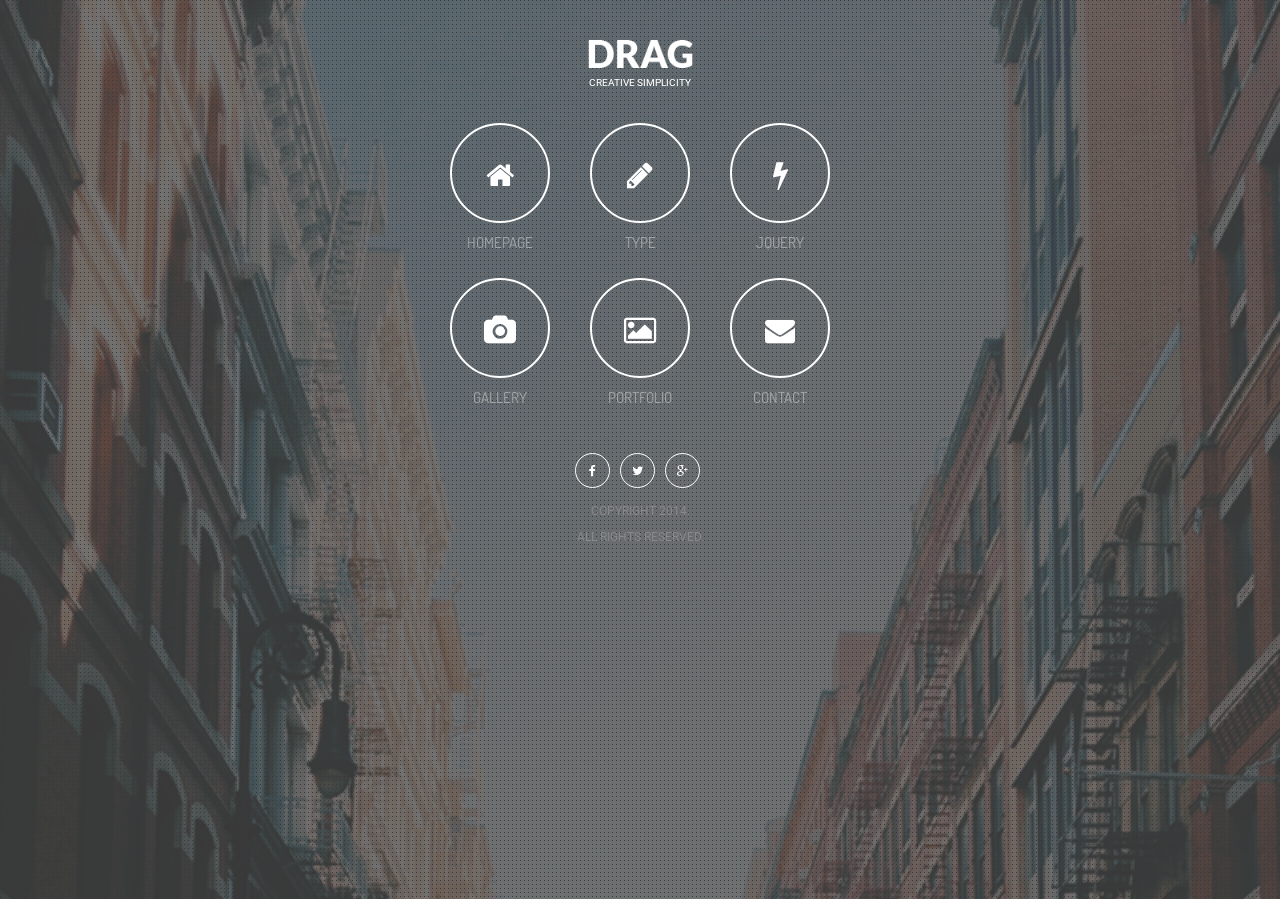
<file: index3.html>
<!DOCTYPE HTML><head>
<meta http-equiv="Content-Type" content="text/html; charset=utf-8" />
<meta name="viewport" content="user-scalable=no, initial-scale=1.0, maximum-scale=1.0 minimal-ui"/>
<meta name="apple-mobile-web-app-capable" content="yes"/>
<meta name="apple-mobile-web-app-status-bar-style" content="black">

<link rel="apple-touch-icon-precomposed" sizes="114x114" href="images/splash/splash-icon.png">
<link rel="apple-touch-icon-precomposed" sizes="180x180" href="images/splash/splash-icon-big.png">
<link rel="apple-touch-startup-image" href="images/splash/splash-screen.png" 	media="screen and (max-device-width: 320px)" />  
<link rel="apple-touch-startup-image" href="images/splash/splash-screen@2x.png" media="(max-device-width: 480px) and (-webkit-min-device-pixel-ratio: 2)" /> 
<link rel="apple-touch-startup-image" href="images/splash/splash-screen-six.png" media="(device-width: 375px)">
<link rel="apple-touch-startup-image" href="images/splash/splash-screen-six-plus.png" media="(device-width: 414px)">
<link rel="apple-touch-startup-image" sizes="640x1096" href="images/splash/splash-screen@3x.png" />
<link rel="apple-touch-startup-image" sizes="1024x748" href="images/splash/splash-screen-ipad-landscape" media="screen and (min-device-width : 481px) and (max-device-width : 1024px) and (orientation : landscape)" />
<link rel="apple-touch-startup-image" sizes="768x1004" href="images/splash/splash-screen-ipad-portrait.png" media="screen and (min-device-width : 481px) and (max-device-width : 1024px) and (orientation : portrait)" />
<link rel="apple-touch-startup-image" sizes="1536x2008" href="images/splash/splash-screen-ipad-portrait-retina.png"   media="(device-width: 768px)	and (orientation: portrait)	and (-webkit-device-pixel-ratio: 2)"/>
<link rel="apple-touch-startup-image" sizes="1496x2048" href="images/splash/splash-screen-ipad-landscape-retina.png"   media="(device-width: 768px)	and (orientation: landscape)	and (-webkit-device-pixel-ratio: 2)"/>

<title>Epsilon Mobile Framework - Version 2.0</title>

<link href="styles/style.css"     		 rel="stylesheet" type="text/css">
<link href="styles/framework.css" 		 rel="stylesheet" type="text/css">
<link href="styles/owl.theme.css" 		 rel="stylesheet" type="text/css">
<link href="styles/swipebox.css"		 rel="stylesheet" type="text/css">
<link href="styles/font-awesome.css"	 rel="stylesheet" type="text/css">
<link href="styles/animate.css"			 rel="stylesheet" type="text/css">

<script type="text/javascript" src="scripts/jquery.js"></script>
<script type="text/javascript" src="scripts/jqueryui.js"></script>
<script type="text/javascript" src="scripts/framework.plugins.js"></script>
<script type="text/javascript" src="scripts/custom.js"></script>

</head>
<body> 

<div id="preloader">
	<div id="status">
    	<p class="center-text">
			Loading the content...
            <em>Loading depends on your connection speed!</em>
        </p>
    </div>
</div>
<div class="landing-page">
    <div class="landing-wrapper">
        <a href="index3.html">
            <img class="landing-logo" src="images/logo.png"  alt="img">
            <em class="landing-logo-sub">Creative Simplicity</em>
        </a>

        <div class="landing-navigation">
            <a href="index.html"><i class="fa fa-home"></i>Homepage</a>
            <a href="features-type.html"><i class="fa fa-pencil"></i>Type</a>
            <a href="features-jquery.html"><i class="fa fa-bolt"></i>jQuery</a>

            <a href="gallery-adaptive.html"><i class="fa fa-camera"></i>Gallery</a>
            <a href="portfolio-adaptive.html"><i class="fa fa-picture-o"></i>Portfolio</a>
            <a href="contact.html"><i class="fa fa-envelope"></i>Contact</a>

            <div class="clear"></div>
        </div>

        <div class="landing-footer">
            <a href="#"><i class="fa fa-facebook"></i></a>
            <a href="#"><i class="fa fa-twitter"></i></a>
            <a href="#"><i class="fa fa-google-plus"></i></a>
            <div class="clear"></div>
            <p class="landing-copyright">Copyright 2014. <br>All Rights Reserved.</p>
        </div>
    </div>

    <div class="landing-background">
        <div class="bg-pattern"></div>
    </div>
</div>
    
</body>
</file>
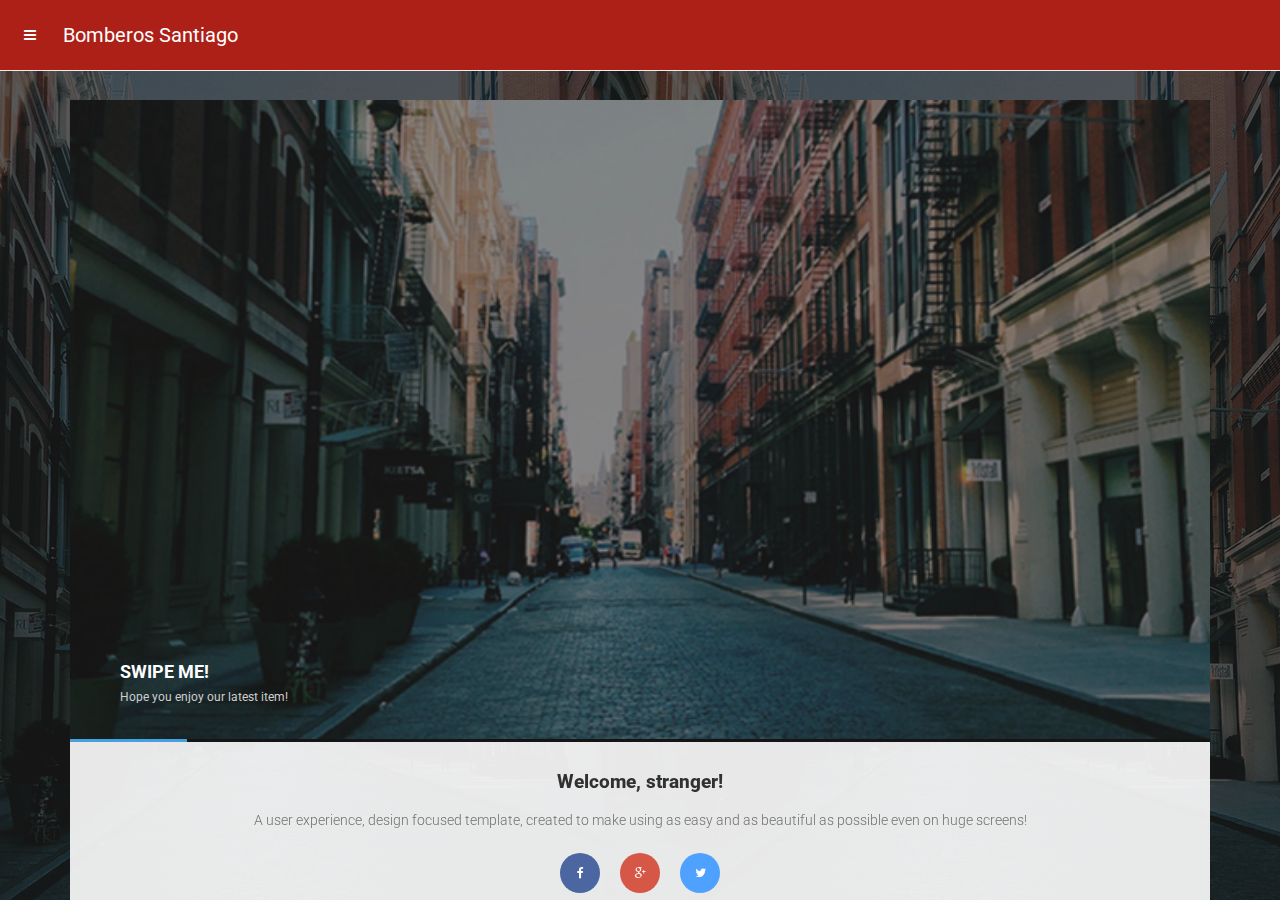
<file: index4.html>
<!DOCTYPE HTML><head>
<meta http-equiv="Content-Type" content="text/html; charset=utf-8" />
<meta name="viewport" content="user-scalable=no, initial-scale=1.0, maximum-scale=1.0 minimal-ui"/>
<meta name="apple-mobile-web-app-capable" content="yes"/>
<meta name="apple-mobile-web-app-status-bar-style" content="black">

<link rel="apple-touch-icon-precomposed" sizes="114x114" href="images/splash/splash-icon.png">
<link rel="apple-touch-icon-precomposed" sizes="180x180" href="images/splash/splash-icon-big.png">
<link rel="apple-touch-startup-image" href="images/splash/splash-screen.png" 	media="screen and (max-device-width: 320px)" />  
<link rel="apple-touch-startup-image" href="images/splash/splash-screen@2x.png" media="(max-device-width: 480px) and (-webkit-min-device-pixel-ratio: 2)" /> 
<link rel="apple-touch-startup-image" href="images/splash/splash-screen-six.png" media="(device-width: 375px)">
<link rel="apple-touch-startup-image" href="images/splash/splash-screen-six-plus.png" media="(device-width: 414px)">
<link rel="apple-touch-startup-image" sizes="640x1096" href="images/splash/splash-screen@3x.png" />
<link rel="apple-touch-startup-image" sizes="1024x748" href="images/splash/splash-screen-ipad-landscape" media="screen and (min-device-width : 481px) and (max-device-width : 1024px) and (orientation : landscape)" />
<link rel="apple-touch-startup-image" sizes="768x1004" href="images/splash/splash-screen-ipad-portrait.png" media="screen and (min-device-width : 481px) and (max-device-width : 1024px) and (orientation : portrait)" />
<link rel="apple-touch-startup-image" sizes="1536x2008" href="images/splash/splash-screen-ipad-portrait-retina.png"   media="(device-width: 768px)	and (orientation: portrait)	and (-webkit-device-pixel-ratio: 2)"/>
<link rel="apple-touch-startup-image" sizes="1496x2048" href="images/splash/splash-screen-ipad-landscape-retina.png"   media="(device-width: 768px)	and (orientation: landscape)	and (-webkit-device-pixel-ratio: 2)"/>

<title>Epsilon Mobile Framework - Version 2.0</title>

<link href="styles/style.css"     		 rel="stylesheet" type="text/css">
<link href="styles/framework.css" 		 rel="stylesheet" type="text/css">
<link href="styles/owl.theme.css" 		 rel="stylesheet" type="text/css">
<link href="styles/swipebox.css"		 rel="stylesheet" type="text/css">
<link href="styles/font-awesome.css"	 rel="stylesheet" type="text/css">
<link href="styles/animate.css"			 rel="stylesheet" type="text/css">

<script type="text/javascript" src="scripts/jquery.js"></script>
<script type="text/javascript" src="scripts/jqueryui.js"></script>
<script type="text/javascript" src="scripts/framework.plugins.js"></script>
<script type="text/javascript" src="scripts/custom.js"></script>

</head>
<body> 

<div id="preloader">
	<div id="status">
    	<p class="center-text">
			Loading the content...
            <em>Loading depends on your connection speed!</em>
        </p>
    </div>
</div>
    
<div class="menu-wrapper">
    <em><i class="fa fa-question-circle"></i>Swipe the icons, tap to select!</em>
    <div class="menu">
        <a href="#" class="item" id="selected">
            <img src="images/highlights/1.jpg" alt="img">
            Homepage
        </a>    
        <a href="#" class="item">
            <img src="images/highlights/2.jpg" alt="img">
            Features
        </a>    
        <a href="#" class="item">
            <img src="images/highlights/3.jpg" alt="img">
            Gallery
        </a>    
        <a href="#" class="item">
            <img src="images/highlights/4.jpg" alt="img">
            Portfolio
        </a>       
        <a href="#" class="item">
            <img src="images/highlights/5.jpg" alt="img">
            App Styled
        </a>        
        <a href="#" class="item">
            <img src="images/highlights/6.jpg" alt="img">
            Pages
        </a>    
        <a href="#" class="item">
            <img src="images/highlights/7.jpg" alt="img">
            Blog
        </a>   
        <a href="#" class="item">
            <img src="images/highlights/8.jpg" alt="img">
            Contact
        </a>
    </div>
</div>

<div class="header content-box-header">
    <div class="header-controls">
        <!--<a href="#" class="open-more"><i class="fa fa-envelope"></i></a>
        <a href="#" class="open-slide"><i class="fa fa-star"></i></a>-->
        <a href="#" class="open-menu"><i class="fa fa-navicon"></i></a>
    </div>
    <a href="#" class="main-logo">Bomberos Santiago</a>
</div>
       
<div class="all-elements">
    <div class="snap-drawers">
        <!-- Left Sidebar -->
        <div class="snap-drawer snap-drawer-left">
            
            <div class="sidebar-header">
                <a href="#"><i class="fa fa-phone"></i></a>
                <a href="#"><i class="fa fa-comment"></i></a>
                <a href="#"><i class="fa fa-facebook"></i></a>
                <a href="#"><i class="fa fa-twitter"></i></a>
                <a href="#"><i class="fa fa-times"></i></a>                
            </div>
            
            <div class="sidebar-logo"></div>
            
            <div class="sidebar-divider">
                Navigation
            </div>
            
            <ul class="sidebar-navigation">
                <li class="has-submenu">
                    <a class="deploy-submenu active-submenu" href="#"><i class="fa fa-home"></i>Homepages<i class="fa fa-plus"></i></a>
                    <ul class="submenu active-submenu-items">
                        <li><a href="index.html"><i class="fa fa-angle-right"></i>Classic Home<i class="fa fa-circle"></i></a></li>
                        <li><a href="index2.html"><i class="fa fa-angle-right"></i>Fullscreen Home<i class="fa fa-circle"></i></a></li>
                        <li><a href="index3.html"><i class="fa fa-angle-right"></i>Landing Home<i class="fa fa-circle"></i></a></li>
                        <li class="active-menu"><a href="index4.html"><i class="fa fa-angle-right"></i>Cards Home<i class="fa fa-circle"></i></a></li>
                    </ul>
                </li>
                <li class="has-submenu">
                    <a class="deploy-submenu" href="#"><i class="fa fa-cog"></i>Features<i class="fa fa-plus"></i></a>
                    <ul class="submenu">
                        <li><a href="features-type.html"><i class="fa fa-angle-right"></i>Type<i class="fa fa-circle"></i></a></li>
                        <li><a href="features-jquery.html"><i class="fa fa-angle-right"></i>jQuery<i class="fa fa-circle"></i></a></li>
                        <li><a href="features-others.html"><i class="fa fa-angle-right"></i>Others<i class="fa fa-circle"></i></a></li>
                    </ul>
                </li>
                <li class="has-submenu">
                    <a class="deploy-submenu" href="#"><i class="fa fa-picture-o"></i>Portfolios<i class="fa fa-plus"></i></a>
                    <ul class="submenu">
                        <li><a href="portfolio-adaptive.html"><i class="fa fa-angle-right"></i>Adaptive<i class="fa fa-circle"></i></a></li>
                        <li><a href="portfolio-one.html"><i class="fa fa-angle-right"></i>One Column<i class="fa fa-circle"></i></a></li>
                        <li><a href="portfolio-two.html"><i class="fa fa-angle-right"></i>Two Columns<i class="fa fa-circle"></i></a></li>
                    </ul>
                </li>                 
                <li class="has-submenu">
                    <a class="deploy-submenu" href="#"><i class="fa fa-camera"></i>Gallery<i class="fa fa-plus"></i></a>
                    <ul class="submenu">
                        <li><a href="gallery-adaptive.html"><i class="fa fa-angle-right"></i>Adaptive<i class="fa fa-circle"></i></a></li>
                        <li><a href="gallery-square.html"><i class="fa fa-angle-right"></i>Square Thumbs<i class="fa fa-circle"></i></a></li>
                        <li><a href="gallery-round.html"><i class="fa fa-angle-right"></i>Round Thumbs<i class="fa fa-circle"></i></a></li>
                        <li><a href="gallery-wide.html"><i class="fa fa-angle-right"></i>Wide Thumbs<i class="fa fa-circle"></i></a></li>
                    </ul>
                </li>                 
                <li class="has-submenu">
                    <a class="deploy-submenu" href="#"><i class="fa fa-file"></i>Pages<i class="fa fa-plus"></i></a>
                    <ul class="submenu">
                        <li><a href="page-error.html"><i class="fa fa-angle-right"></i>404 Page<i class="fa fa-circle"></i></a></li>
                        <li><a href="page-soon.html"><i class="fa fa-angle-right"></i>Soon Page<i class="fa fa-circle"></i></a></li>
                        <li><a href="page-updates.html"><i class="fa fa-angle-right"></i>Updates Page<i class="fa fa-circle"></i></a></li>
                        <li><a href="page-timeline.html"><i class="fa fa-angle-right"></i>Timeline Page<i class="fa fa-circle"></i></a></li>
                        <li><a href="page-charts.html"><i class="fa fa-angle-right"></i>Charts & Pies <i class="fa fa-circle"></i></a></li>
                    </ul>
                </li>                
                <li class="has-submenu">
                    <a class="deploy-submenu" href="#"><i class="fa fa-mobile"></i>App Specific<i class="fa fa-plus"></i></a>
                    <ul class="submenu">
                        <li><a href="pageapp-login.html"><i class="fa fa-angle-right"></i>Login<i class="fa fa-circle"></i></a></li>
                        <li><a href="pageapp-sigin.html"><i class="fa fa-angle-right"></i>Signup<i class="fa fa-circle"></i></a></li>
                        <li><a href="pageapp-coverpage.html"><i class="fa fa-angle-right"></i>Coverpage<i class="fa fa-circle"></i></a></li>
                        <li><a href="pageapp-userlist.html"><i class="fa fa-angle-right"></i>User List<i class="fa fa-circle"></i></a></li>
                        <li><a href="pageapp-calendar.html"><i class="fa fa-angle-right"></i>Calendar<i class="fa fa-circle"></i></a></li>
                        <li><a href="pageapp-activity.html"><i class="fa fa-angle-right"></i>Activity Feed<i class="fa fa-circle"></i></a></li>
                        <li><a href="pageapp-bubbles.html"><i class="fa fa-angle-right"></i>Chat Bubbles<i class="fa fa-circle"></i></a></li>
                        <li><a href="pageapp-shareboxes.html"><i class="fa fa-angle-right"></i>Share Boxes<i class="fa fa-circle"></i></a></li>
                    </ul>
                </li>
                <li><a href="page-video.html"><i class="fa fa-youtube-play"></i>Videos<i class="fa fa-circle"></i></a></li>
                <li><a href="page-blog.html"><i class="fa fa-pencil"></i>Blog<i class="fa fa-circle"></i></a></li>
                <li><a href="contact.html"><i class="fa fa-envelope"></i>Contact<i class="fa fa-circle"></i></a></li>
            </ul>                        
            <div class="sidebar-divider">
                Copyright 2015. All rights reserved.
            </div>
        </div>
        <div class="snap-drawer snap-drawer-right">
            <div class="sidebar-header">
                <a href="#"><i class="fa fa-phone"></i></a>
                <a href="#"><i class="fa fa-comment"></i></a>
                <a href="#"><i class="fa fa-facebook"></i></a>
                <a href="#"><i class="fa fa-twitter"></i></a>
                <a href="#"><i class="fa fa-times"></i></a>                
            </div>
            
            <div class="sidebar-logo"></div>
            
            <div class="sidebar-divider">
                Get in touch
            </div>     
            
            <ul class="sidebar-navigation">
                <li><a href="#"><i class="fa fa-envelope-o"></i>Mail Us<i class="fa fa-caret-right"></i></a></li>
                <li><a href="#"><i class="fa fa-phone"></i>Call Us<i class="fa fa-caret-right"></i></a></li>
                <li><a href="#"><i class="fa fa-comment-o"></i>Text Us<i class="fa fa-caret-right"></i></a></li>
            </ul>
            
            <div class="sidebar-divider">
                get social
            </div>
            
            <ul class="sidebar-navigation">
                <li><a href="#"><i class="fa fa-facebook"></i>Facebook<i class="fa fa-caret-right"></i></a></li>
                <li><a href="#"><i class="fa fa-twitter"></i>Twitter<i class="fa fa-caret-right"></i></a></li>
                <li><a href="#"><i class="fa fa-google-plus"></i>Google Plus<i class="fa fa-caret-right"></i></a></li>
                <li><a href="#"><i class="fa fa-youtube-play"></i>YouTube<i class="fa fa-caret-right"></i></a></li>
                <li><a href="#"><i class="fa fa-linkedin"></i>LinkedIn<i class="fa fa-caret-right"></i></a></li>
                <li><a href="#"><i class="fa fa-dribbble"></i>Dribbble<i class="fa fa-caret-right"></i></a></li>
                <li><a href="#"><i class="fa fa-pinterest"></i>Pinterest<i class="fa fa-caret-right"></i></a></li>
            </ul>
            
            <div class="sidebar-divider">
                updates and news
            </div>
            
            <a href="#" class="sidebar-update red-update">
                <i class="fa fa-times"></i>
                <strong>Warning</strong>
                <em>Released a right sidebar item</em>
            </a>            
            
            <a href="#" class="sidebar-update green-update">
                <i class="fa fa-check"></i>
                <strong>All great!</strong>
                <em>Released a right sidebar item</em>
            </a>
            
            <a href="#" class="sidebar-update blue-update">
                <i class="fa fa-info"></i>
                <strong>Information</strong>
                <em>Released a right sidebar item</em>
            </a>            
                        
            <a href="#" class="sidebar-update yellow-update full-bottom">
                <i class="fa fa-warning"></i>
                <strong>Atention</strong>
                <em>Released a right sidebar item</em>
            </a>
            <div class="sidebar-divider">
                Copyright 2015. All rights reserved.
            </div>
        </div>
    </div>
    
    <!-- Page Content-->
    <div id="content" class="snap-content snap-background">    
        <div class="header-clear"></div>
        
        <div class="slider-container content-box-slider">
            <div class="homepage-slider full-bottom " data-snap-ignore="true">                
                <div>
                    <div class="overlay"></div>
                    <div class="homepage-slider-caption homepage-left-caption">
                        <h3>Swipe me!</h3>
                        <p>Hope you enjoy our latest item!</p>
                    </div>
                    <img src="images/pictures/3.jpg" class="responsive-image" alt="img">
                </div>
                <div>
                    <div class="overlay"></div>
                    <div class="homepage-slider-caption homepage-center-caption">
                        <h3>Slider</h3>
                        <p>Our slider is awesome!</p>
                    </div>
                    <img src="images/pictures/5.jpg" class="responsive-image" alt="img">
                </div>
                <div>
                    <div class="overlay"></div>
                    <div class="homepage-slider-caption homepage-right-caption">
                        <h3>Responsive</h3>
                        <p>And it's fully responsive!</p>
                    </div>
                    <img src="images/pictures/6.jpg" class="responsive-image" alt="img">
                </div>
            </div>
            <div class="container large-title no-bottom">
                <h2>Welcome, stranger!</h2>
                <p class="half-bottom">
                    A user experience, design focused template, created to make using as easy and 
                    as beautiful as possible even on huge screens!
                </p>

                <div class="center-socials">
                    <a href="#" class="facebook-color facebook-social"><i class="fa fa-facebook"></i></a>
                    <a href="#" class="google-color google-social"><i class="fa fa-google-plus"></i></a>
                    <a href="#" class="twitter-color twitter-social"><i class="fa fa-twitter"></i></a>
                </div>
            </div>
        </div>
        
        <!-- Page Content-->
        <div class="content content-box">
            <div class="container no-bottom">
                <h2 class="center-text">What's this item?</h2>
                <p class="center-text">
                    A mobile solution that will make your device look awesome wether it has a small screen or a big screen! 
                    Content based with an awsome user experience!
                </p>
            </div>
            <div class="decoration"></div>
            <div class="container no-bottom">
                <!-- Page Columns-->
            	<div class="one-half-responsive">
                    <p class="thumb-left no-bottom">
                        <img src="images/pictures/1s.jpg" alt="img">
                        <strong>Mobile app feel </strong>
                        <em><br>Lorem Ipsum is simply dummy text of the printing and typeset. </em>
                    </p>
                    <div class="thumb-clear"></div>
                </div>
                <div class="decoration hide-if-responsive"></div>
                <div class="one-half-responsive last-column">        
                    <p class="thumb-right no-bottom">
                        <img src="images/pictures/2s.jpg" alt="img">
                        <strong>Elite Quality Product</strong>
                        <em><br>Lorem Ipsum is simply dummy text of the printing and typeset. </em>
                    </p>
                    <div class="thumb-clear"></div>
                </div>
                <div class="decoration hide-if-responsive"></div>
            	<div class="one-half-responsive">
                    <p class="thumb-left no-bottom">
                        <img src="images/pictures/3s.jpg" alt="img">
                        <strong>Mobile and Tablet</strong>
                        <em><br>Lorem Ipsum is simply dummy text of the printing and typeset. </em>
                    </p>
                    <div class="thumb-clear"></div>
                </div>
                <div class="decoration hide-if-responsive"></div>
                <div class="one-half-responsive last-column">        
                    <p class="thumb-right no-bottom">
                        <img src="images/pictures/4s.jpg" alt="img">
                        <strong>Smooth transitions</strong>
                        <em><br>Lorem Ipsum is simply dummy text of the printing and typeset. </em>
                    </p>
                    <div class="thumb-clear"></div>
                </div>
            </div>
        </div>
        
        <!-- Page Content-->
        <div class="content content-box">
            <div class="container no-bottom">
                <h2 class="center-text">Meet the staff!</h2>
                <p class="center-text">
                    Lorem ipsum dolor sit amet, consectetur adipiscing elit. Sed commodo molestie dui nec venenatis. 
                    Cras ac justo sit amet orci iaculis rutrum eu et diam. Nunc ut sapien. 
                </p>
            </div>
            <div class="decoration"></div>
            <!-- Staff Slider-->
            <div class="container">
                <a href="#" class="next-staff"></a>
                <a href="#" class="prev-staff"></a>
                <div class="staff-slider" data-snap-ignore="true">
                    <div>
                        <div class="staff-item">
                            <img src="images/pictures/1s.jpg" alt="img">
                            <h4>John Doe</h4>
                            <em>Web Designer</em>
                            <strong>We love quotes, and sometimes it's annoying to see tons of them that you need to scroll to!</strong>
                            <a href="#" class="button button-red center-button">Call</a>
                        </div>
                    </div>
                    <div>
                        <div class="staff-item">
                            <img src="images/pictures/2s.jpg" alt="img">
                            <h4>Jane Hidden</h4>
                            <em>Front End Developer</em>
                            <strong>We love quotes, and sometimes it's annoying to see tons of them that you need to scroll to!</strong>
                            <a href="#" class="button button-green center-button">Text</a>
                        </div>
                    </div>
                    <div>
                        <div class="staff-item">
                            <img src="images/pictures/3s.jpg" alt="img">
                            <h4>Johanna Pear</h4>
                            <em>Business Manager</em>
                            <strong>We love quotes, and sometimes it's annoying to see tons of them that you need to scroll to!</strong>
                            <a href="#" class="button button-blue center-button">Mail</a>
                        </div>
                    </div>
                    <div>
                        <div class="staff-item">
                            <img src="images/pictures/4s.jpg" alt="img">
                            <h4>Mike Grape</h4>
                            <em>Web Designer</em>
                            <strong>We love quotes, and sometimes it's annoying to see tons of them that you need to scroll to!</strong>
                            <a href="#" class="button button-dark center-button">Read More</a>
                        </div>
                    </div>
                    <div>
                        <div class="staff-item">
                            <img src="images/pictures/5s.jpg" alt="img">
                            <h4>Victor Leaf</h4>
                            <em>Front End Developer</em>
                            <strong>We love quotes, and sometimes it's annoying to see tons of them that you need to scroll to!</strong>
                            <a href="#" class="button button-orange center-button">Facebook</a>
                        </div>
                    </div>
                    <div>
                        <div class="staff-item">
                            <img src="images/pictures/6s.jpg" alt="img">
                            <h4>Snow White</h4>
                            <em>Business Manager</em>
                            <strong>We love quotes, and sometimes it's annoying to see tons of them that you need to scroll to!</strong>
                            <a href="#" class="button button-yellow center-button">Twitter</a>
                        </div>
                    </div>
                </div>
            </div>  
        </div>
        
        <!-- Page Content-->
        <div class="content content-box">
            <div class="container no-bottom">
                <h2 class="center-text">Featured project</h2>
                <p class="center-text">
                    Lorem ipsum dolor sit amet, consectetur adipiscing elit. Sed commodo molestie dui nec venenatis. 
                    Cras ac justo sit amet orci iaculis rutrum eu et diam. Nunc ut sapien. 
                </p>
            </div>
            <div class="decoration"></div>
            <div class="container">
                <div class="one-half-responsive">
                    <img src="images/mobile1.png" alt="img" class="responsive-image">
                </div>
                <div class="one-half-responsive last-column">
                    <h3 class="center-if-mobile no-bottom">Awesome project title</h3>
                    <em class="center-if-mobile small-text half-bottom">Awesome project subtitle</em>
                    <p class="center-if-mobile no-bottom">
                        Lorem ipsum dolor sit amet, consectetur adipiscing elit. Praesent in quam mauris. 
                        Nam condimentum convallis lectus, ac tempus massa eleifend sit amet. Ut nec orci 
                        ut urna mollis elementum a et diam. Donec varius orci a convallis convallis. 
                    </p>
                </div>
            </div>
        </div>
        
        <div class="content content-box">
            <div class="container no-bottom">
                <h2 class="center-text">Happy Customers</h2>
                <p class="center-text">
                    Lorem ipsum dolor sit amet, consectetur adipiscing elit. Sed commodo molestie dui nec venenatis. 
                    Cras ac justo sit amet orci iaculis rutrum eu et diam. Nunc ut sapien. 
                </p>
            </div>
            <div class="decoration"></div>
            <div class="quote-slider full-bottom" data-snap-ignore="true">
                <div>
                    <h4>
                        Great all around product, with some of the best documentation I have ever seen. Really thorough and easy to follow! 
                        Also the support responsiveness is really fantastic. Extremely happy with everything. Thanks again!
                    </h4>
                    <a href="#">ChrisPizzoDesign - ThemeForest</a>
                </div>
                <div>
                    <h4>
                        Exceptional theme. Completely customisable, the best customer service I've ever had from a theme/plugin. Not only are 
                        they fast but polite and don't make you feel like a doofus even when you are probably being one.                        
                    </h4>
                    <a href="#">larzick27 - ThemeForest</a>
                </div>
                <div>
                    <h4>
                        One of the best themes I've used so far and is very well documented, coded and very clean. Got it intergrated with 
                        wordpress in less than an hour! But this is an amazing template built with a load of features!
                    </h4>
                    <a href="#">ramseycosay18 - ThemeForest</a>
                </div>
            </div>
        </div>
            
        <!-- Page Footer-->
        <div class="footer content content-box">
            <div class="footer-socials half-bottom">
                <a href="#" class="footer-facebook"><i class="fa fa-facebook"></i></a>
                <a href="#" class="footer-twitter"><i class="fa fa-twitter"></i></a>
                <a href="#" class="footer-share show-share-bottom"><i class="fa fa-share-alt"></i></a>
                <a href="#" class="footer-up"><i class="fa fa-angle-up"></i></a>
            </div>
            <p class="center-text">Copyright 2015. All rights reserved.</p>
        </div>    
        
    </div>
    
    <div class="share-bottom">
        <h3>Share Page</h3>
        <div class="share-socials-bottom">
            <a href="https://www.facebook.com/sharer/sharer.php?u=http://www.themeforest.net/">
                <i class="fa fa-facebook facebook-color"></i>
                Facebook
            </a>
            <a href="https://twitter.com/home?status=Check%20out%20ThemeForest%20http://www.themeforest.net">
                <i class="fa fa-twitter twitter-color"></i>
                Twitter
            </a>
            <a href="https://plus.google.com/share?url=http://www.themeforest.net">
                <i class="fa fa-google-plus google-color"></i>
                Google
            </a>

            <a href="https://pinterest.com/pin/create/button/?url=http://www.themeforest.net/&media=https://0.s3.envato.com/files/63790821/profile-image.jpg&description=Themes%20and%20Templates">
                <i class="fa fa-pinterest-p pinterest-color"></i>
                Pinterest
            </a>
            <a href="sms:">
                <i class="fa fa-comment-o sms-color"></i>
                Text
            </a>
            <a href="mailto:?&subject=Check this page out!&body=http://www.themeforest.net">
                <i class="fa fa-envelope-o mail-color"></i>
                Email
            </a>
        </div>
        <a href="#" class="close-share-bottom">Close</a>
    </div>
    
</div>

</body>
</file>
<file: demo/code/styles/style.css>
/*---------------------------
[Template Structure]

Project:	 SlideOut
Version:	 1.0
Primary Use: Site Template 
Layout:      Responsive
Platforms:   Mobile & Tablet
-----------------------------


@charset "UTF-8";

/* 1. General */


body{
	height:100%;
}

::-webkit-scrollbar { 
    display: none; 
}

.all-elements{
	position:absolute;
	overflow-x:hidden!important;	
	width:100%;
	height:100%;
	min-height:100%;
	max-height:100%;
}

/*Backgrounds */

.bg1{
    background-image:url(../images/pictures/1.jpg);   
    background-position:center center;
}

.bg2{
    background-image:url(../images/pictures/2.jpg);   
    background-position:center center;
}

.bg3{
    background-image:url(../images/pictures/3.jpg);   
    background-position:center center;
}

.bg4{
    background-image:url(../images/pictures/4.jpg);   
    background-position:center center;
}


.sidebar-logo{ 
    background-image:url(../images/sidebar-logo.png);
    background-repeat:no-repeat;
    width:160px;
    height:180px;
    background-size:160px 180px;
    margin-top:30px;
    margin-bottom:30px;
    margin-left:55px;
}

.sidebar-close{
    position:absolute;
    width:58px;
    height:60px;
    left:205px;
}

.sidebar-close i{
    width:60px;
    height:60px;
    line-height:65px!important;
    text-align:center;
    color:#fefefe;
}

.sidebar-header a i{
    width:53px;
    height:72px;
    text-align:center;
    line-height:72px;
    border-bottom:solid 1px rgba(255,255,255,0.05);
}

.sidebar-header a{
    font-size:14px;
    color:#bcbcbc;
    width:53px;
    height:72px;
    float:left;
    border-right:solid 1px rgba(255,255,255,0.05);
    border-left:solid 1px rgba(0,0,0,0.2);
    border-bottom:solid 1px rgba(255,255,255,0.05);
    transition:all 250ms ease;
    background-color:rgba(0,0,0,0.1);
}

.sidebar-header a:hover{
    background-color:rgba(255,255,255,0.02);
    color:#FFFFFF;
    transition:all 250ms ease;
}

.sidebar-header{
    border-bottom:solid 1px rgba(0,0,0,0.2);
    border-left:solid 1px rgba(255,255,255,0.05);
}


.sidebar-divider{
    background-color:#191b1c;
    height:30px;
    font-size:10px;
    font-family:'Roboto', sans-serif;
    text-transform:uppercase;
    font-weight:800;
    color:#636464;
    border-bottom:solid 1px rgba(255,255,255,0.1);
    border-top:solid 1px rgba(255,255,255,0.1);
    line-height:30px;
    padding-left:30px;
}

.sidebar-navigation{
    margin-bottom:-1px;
}

.sidebar-navigation li{
    position:relative;
    overflow:hidden;
    display:block;
    list-style:none;
    line-height:60px;
    border-bottom:solid 1px rgba(255,255,255,0.05);
    margin-bottom:0px;
}

.sidebar-navigation li a:hover{
    background-color:rgba(255,255,255,0.05);
}

.sidebar-navigation li a{
    padding-left:70px;
    color:#FFFFFF;
    font-family:'Roboto', sans-serif;
    border-bottom:solid 1px rgba(0,0,0,0.2);
    transition:all 350ms ease;
}

.sidebar-navigation li a i:first-child{
    position:absolute;
    height:60px;
    width:60px;
    line-height:60px;
    text-align:center;
    left:10px;
    font-size:16px;
    color:#bcbdbd;
}

.sidebar-navigation li a i:last-child{
    position:absolute;
    height:60px;
    width:60px;
    text-align:center;
    line-height:60px;
    font-size:4px;
    color:#bcbdbd;
    left:205px;
}

.sidebar-navigation li .fa-caret-right{
    font-size:10px!important;
}

.sidebar-navigation li .fa-mobile{
    font-size:27px!important;
}

.submenu{
    margin-bottom:0px;
}

.submenu li{
    border:none;
}

.submenu li a{
    border:none;
}

.submenu a{
    padding-left:95px!important;
    color:#7e7e7e!important;
    font-size:11px;
}

.submenu li:last-child{
    border-bottom:solid 1px rgba(0,0,0,0.2);!important;
}

.submenu .fa-angle-right{
    font-size:8px!important;
    left:45px!important;
}

.deploy-submenu .fa-plus{
    font-size:8px!important;
    -ms-transform: rotate(0deg); 
    -webkit-transform: rotate(0deg); 
    transform: rotate(0deg);
    transition:all 250ms ease;
}

.active-menu{
    background-color:rgba(255,255,255,0.03); 
    /*border-left:solid 5px #2980b9;*/
}

.active-menu .fa-circle{
    color:#27ae60!important;
    font-size:6px!important;
}

.active-submenu{
    border-bottom:solid 1px rgba(255, 255, 255, 0.05)!important;
    transition:all 250ms ease;
    -webkit-transition-delay: 250ms; 
    -ms-transform: rotate(0deg);
    -webkit-transform: rotate(0deg); 
    transform: rotate(0deg);
    transition-delay: 250ms;
}

.active-submenu .fa-plus{
    color:#c0392b!important;
    -ms-transform: rotate(135deg);
    -webkit-transform: rotate(135deg); 
    transform: rotate(135deg);
    transition:all 250ms ease;
}

.submenu{
    max-height:0px;
    overflow:hidden;
    transition:all 250ms ease;
}

.active-submenu-items{
    max-height:480px;
    transition:all 450ms ease;
}

/*SLide Menu*/

.menu-wrapper{
    max-height:200px;
    overflow-y:hidden;
    position:fixed;
    top:70px;
    width:100%;
    padding-left:20px;
    padding-right:20px;   
    z-index:99999;
    border-bottom:solid 1px #ececec;
    background-color:#FFFFFF;
    -webkit-box-shadow:inset 0 0px 15px 0 rgba(0,0,0,0.1);
            box-shadow:inset 0 0px 15px 0 rgba(0,0,0,0.1);
    transition:all 350ms ease-out;
}

.hide-menu-wrapper{
    max-height:0px!important;
    transition:all 350ms ease-in;
}

.menu-wrapper em{
    display:block;
    text-align:center;
    margin-top:10px;
    margin-bottom:-10px;
    font-style:normal;
    font-size:13px;
}

.menu-wrapper em i{
    padding-right:10px;
}

.menu-wrapper a img{
    border:solid 1px rgba(0,0,0,0.1);
}

.menu{ 
    margin-bottom:0px;
    margin-top:20px;
}

.menu .item{
    margin: 5px;
    color: #1f1f1f;
    text-align: center;
    font-size:14px;
    line-height:40px;
    font-family:'Roboto', sans-serif;
    font-weight:400;
}

.menu .item img{
    width:100%;
    display:block;
}

.menu *{
    overflow:visible!important;
}

.menu .owl-page{
    margin-top:50px;    
}

.active-slide i{
    color:#1f1f1f!important;
    -ms-transform: rotate(180deg)!important;
    -webkit-transform: rotate(180deg)!important; 
    transform: rotate(180deg)!important;
    transition:all 250ms ease;
}


.blue-update i{
    background-color:#2980b9;
}

.red-update i{
    background-color:#c0392b;
}

.yellow-update i{
    background-color:#f39c12;
}

.green-update i{
    background-color:#27ae60;
}

.sidebar-update i{
    width:40px;
    height:40px;
    border-radius:40px;
    text-align:center;
    line-height:40px;
    float:left;
    color:#FFFFFF;
    margin-right:20px;
    font-size:12px;
            translate:scale(1.0, 1.0);
    -webkit-translate:scale(1.0, 1.0);
    transition:all 350ms ease;
}

.sidebar-update{
    margin-top:30px;
    margin-left:25px;
}

.sidebar-update strong{
    display:block;
    font-size:12px;
    color:#FFFFFF;
    font-weight:400;
    font-family:'Roboto', sans-serif;
}

.sidebar-update em{
    font-style:normal;
    font-size:11px;
    color:#666666;
}

.large-title h3{
    text-align:center;
}

.large-title h2{
    text-align:center;
}

.large-title p{
    width:95%;
    margin-left:auto;
    margin-right:auto;
    font-size:14px;
    line-height:36px;
    text-align:center;
    font-weight:300;
}

.large-title a{
    font-weight:400;
}

/*Center Socials*/

.facebook-color{
    background-color:#3b5998;
    color:#FFFFFF;
}

.twitter-color{
    background-color:#4099ff;
    color:#FFFFFF;
}

.google-color{
    background-color:#d34836;
    color:#FFFFFF;
}

.pinterest-color{
    background-color:#C92228;
    color:#FFFFFF;
}

.sms-color{
    background-color:#27ae60;
    color:#FFFFFF;
}

.mail-color{
    background-color:#3498db;
    color:#FFFFFF;
}

.center-socials{
    width:180px;
    margin-left:auto;
    margin-right:auto;  
    margin-bottom:0px;
    padding-top:10px;
    margin-top:-10px;
}

.center-socials a{
    transition:all 250ms ease;
    margin-bottom:30px;
}

.center-socials a:hover{
    color:#FFFFFF;
    transform:scale(1.1, 1.1);
    transition:all 250ms ease;
}

.center-socials a i{
    width:40px;
    height:40px;
    line-height:40px;
}

.center-socials .facebook-social{
    width:40px;
    height:40px;
    text-align:center;
    line-height:40px;
    border-radius:40px;
    float:left;
    margin-left:10px;
    margin-right:10px;
}

.center-socials .twitter-social{
    width:40px;
    height:40px;
    text-align:center;
    line-height:40px;
    border-radius:40px;
    float:left;
    margin-left:10px;
    margin-right:10px;
}

.center-socials .google-social{
    width:40px;
    height:40px;
    text-align:center;
    line-height:40px;
    border-radius:40px;
    float:left;
    margin-left:10px;
    margin-right:10px;
}



/*Content Heading*/
/*///////////////*/


.content-box{
    background-color:rgba(255,255,255,0.9);
    padding-top:30px;
    padding-left:20px;
    padding-right:20px;
    margin-bottom:30px;
}

.content-box-slider{
    background-color:rgba(255,255,255,0.9);
    margin-left:30px;
    margin-right:30px;
    margin-bottom:30px;
}

.content-box-slider .container{
    padding-left:30px;
    padding-right:30px;
}


.content-heading h4{
	color:#FFFFFF;
	position:absolute;	
	z-index:9999;
	text-transform:uppercase;
	margin-top:27px;
	padding-left:30px;
    pointer-events:none;
    font-weight:800;
}

.content-heading{
	max-height:100px;	
}

.content-heading p{
	color:#FFFFFF;
	position:absolute;	
	z-index:999;
	margin-top:48px;
	padding-left:30px;
	opacity:0.5;
    pointer-events:none;
}

.content-heading .overlay{
	z-index:99;
	background-color:rgba(0,0,0,0.8);
}

.content-heading i{
	font-size:32px;
	position:absolute;
	color:#FFFFFF;
	right:30px;	
	z-index:999;
	margin-top:36px;
    pointer-events:none;
}

.content-heading img{
	width:100%;
	display:block;
	position:relative;
	z-index:2;
    transition:all 300ms ease;
}

.content-heading img:hover{
    filter: blur(3px);  
    -webkit-filter:blur(3px);
    transition:all 300ms ease;
}

@media (min-width:768px){
	.content-heading{
		max-height:140px;	
	}
	
	.content-heading h4{
		font-size:20px;	
		margin-top:45px;
		padding-left:50px;
	}
	
	.content-heading p{
		font-size:13px;	
		margin-top:75px;
		padding-left:50px;
	}
	
	.content-heading i{
		font-size:40px;
		margin-top:53px;
		right:50px;	
	}
}

/*Thumbnails Columns*/

.thumb-clear{
	height:40px;
	display:block;
	width:100%;
}

.thumb-left{
	line-height:24px;
	display:block;
	padding-bottom:10px;
}

.thumb-left a{
	display:block;
	text-align:right;
}

.thumb-left img{
	width:100px;
	height:100px;
	border-radius:100px;
	float:left;
	margin-right:20px;
    transition:all 500ms ease;
}

.thumb-left img:hover{
    transform:scale(0.9, 0.9);
    transition:all 500ms ease;
}

.thumb-left strong{
	color:#1a1a1a;
	display:inline-block;
	padding-bottom:5px;
	font-size:13px;
}

.thumb-left em{
	font-style:normal;
}

.thumb-right{
	line-height:24px;
	display:block;
	padding-bottom:10px;
}

.thumb-right img{
	width:100px;
	height:100px;
	border-radius:100px;
	float:right;
	margin-left:20px;
    transition:all 500ms ease;
}

.thumb-right img:hover{
    transform:scale(0.9, 0.9);
    transition:all 500ms ease;
}

.thumb-right strong{
	color:#1a1a1a;
	display:inline-block;
	padding-top:5px;
	padding-bottom:5px;
	font-size:13px;
}

.thumb-right em{
	font-style:normal;
}


@media (min-width:600px){
	.thumb-left img{
		width:140px;
		height:140px;
		border-radius:150px;	
	}
	
	.thumb-left em{
		line-height:28px;	
	}
	
	.thumb-left strong{
		padding-top:10px;	
	}
	
	.thumb-right img{
		width:140px;
		height:140px;
		border-radius:150px;	
	}
	
	.thumb-right em{
		line-height:28px;	
	}
	
	.thumb-right strong{
		padding-top:10px;	
	}	
}

/*////////////////////*/
/*Quote & Staff Slider*/
/*////////////////////*/

.staff-item img{
	border-radius:300px;	
	max-width:150px;
	margin-left:auto;
	margin-right:auto;
    transition:all 500ms ease;
    margin-top:10px;
}

.staff-item img:hover{
    transform:scale(1.1, 1.1);
    transition:all 500ms ease;
}

.staff-item h4{
	text-align:center;
	margin-top:20px;	
	font-size:16px;
}

.staff-item em{
	text-align:center;
	font-size:12px;
	color:#e34e47;
	display:block;
	margin-top:-10px;
	margin-bottom:10px;
	font-style:normal;
}

.staff-item strong{
	display:block;	
	font-weight:400;
	text-align:center;
	padding-left:20px;
	padding-right:20px;
	line-height:28px;
}

/* 8. Quote Slider */

.quote-slider h4{
	font-family:'Source Sans Pro', sans-serif;
	font-size:18px;
	font-weight:300;	
	width:87%;
	text-align:center;
	margin-left:auto;
	margin-right:auto;
	line-height:36px;
}

.quote-slider a{
	text-align:center;
	margin-top:20px;	
}


/*//////*/
/*Footer*/
/*//////*/

.footer p{
    clear:both;
}

.content-box .footer-socials{
    width:240px;
}

.footer-socials{
    width:300px;
    margin-left:auto;
    margin-right:auto;
    padding-left:10px;
    padding-right:10px;
    padding-top:20px;
    padding-bottom:20px;
    margin-top:-15px;
    margin-bottom:-10px!important;
}

.footer-socials a:hover{
    transform:scale(1.15, 1.15  );
    color:#FFFFFF;
    transition:all 200ms ease;
}

.footer-socials a{
    width:35px;
    height:35px;
    text-align:center;
    line-height:35px;
    border-radius:35px;
    float:left;
    margin-left:10px;
    margin-right:10px;
    font-size:12px;
    color:#FFFFFF;
    transition:all 200ms ease;
}

.footer-socials a i{
    width:35px;
    height:35px;
    line-height:35px;
}

.footer-facebook{
    background-color:#3b5998;
}

.footer-share{
    background-color:#27ae60;
}

.footer-twitter{
    background-color:#4099FF;
}

.footer-google{
    background-color:#d34836;
}

.footer-up{
    background-color:#2c3e50;
    line-height:32px!important;
}


.footer-menu{
    position:fixed;
    z-index:9999999;
    background-image:url(../images/misc/menu-bg.png);
    background-size:100px 100px;
    width:100%;
    height:60px;
    bottom:0px;
}

.footer-menu a{
    border-right:solid 1px rgba(255,255,255,0.08);  
    color:#FFFFFF;
    font-size:14px;
}

.footer-menu a:hover{
    color:#FFFFFF;
    background-color:rgba(255,255,255,0.05);
}

.footer-menu-clear{
    height:60px;
}

.footer-menu a i{
    height:60px;
    line-height:60px;
}

.footer-menu-three-icons a{
    width:33.3%;
    float:left;
    text-align:center;
}

.footer-menu-four-icons a{
    width:25%;
    float:left;
    text-align:center;
}

.footer-menu-five-icons a{
    width:20%;
    float:left;
    text-align:center;
}

.footer-menu-six-icons a{
    width:16.7%;
    float:left;
    text-align:center;
}


/*Fullscreen Slider Image*/
.slider-image-1{background-image:url(../images/pictures/3.jpg);}
.slider-image-2{background-image:url(../images/pictures/1.jpg);}
.slider-image-3{background-image:url(../images/pictures/5.jpg);}

/*Page Header*/

#content{
    padding-top:70px;
}

.header-clear{
    height:30px;
}

.header{
    pointer-events:all;
    position:fixed;
    height:70px;
    z-index:999999;
    background-color:#FFFFFF;
    width:100%;
    max-height:100%;
    transform:translateY(0px);
    -webkit-transform:translateY(0px);
    transition:all 350ms ease-in-out;
}

.hide-header-left{
    pointer-events:none!important;
    transform:translateX(266px)!important;
    -webkit-transform:translateX(266px)!important;
    transition:all 350ms ease-in-out;
}

.hide-header-right{
    pointer-events:none!important;
    transform:translateX(-266px)!important;
    -webkit-transform:translateX(-266px)!important;
    transition:all 350ms ease-in-out;
}

.header a:hover{
    color:#1f1f1f;
}

.header a i{
    -ms-transform: rotate(0deg);
    -webkit-transform: rotate(0deg); 
    transform: rotate(0deg);
    transition:all 250ms ease;    
}

.main-logo{
    background-image:url(../images/logo-dark.png);
    width:80px;
    height:21px;
    background-size:80px 21px;
    background-repeat:no-repeat;
    margin-top:25px;
    margin-bottom:30px;
    float:left;
    margin-left:30px;
}

.header-controls{
    margin-top:15px;
    margin-right:3px;
}

.open-menu{
    float:right;
    width:60px;
    height:40px;
    line-height:40px;
    font-size:14px;
    text-align:center;
    color:#1f1f1f;
    border-right:dashed 1px #cacaca;
}

.open-slide{
    float:right;
    width:60px;
    height:40px;
    line-height:40px;
    font-size:14px;
    text-align:center;
    color:#1f1f1f;
    border-right:dashed 1px #cacaca;
}

.open-more{
    float:right;
    width:60px;
    height:40px;
    line-height:40px;
    font-size:14px;
    text-align:center;
    color:#1f1f1f;
}



/*//////////////////////////////*/
/*Homepage Landing Page Settings*/
/*//////////////////////////////*/

#bg { position: fixed; top: 0; left: 0%; }
.bgwidth { width: 100%; }
.bgheight { height: 100%; }

.landing-wrapper{
	position:relative;
	z-index:999999;
}

.landing-page{
    background-image:url(../images/bg.png);
    background-repeat:no-repeat;
    background-size:cover;
    height:100%;
    display:block;
    position:relative;
}

.snap-background{
    background:url(../images/bg.png) top right repeat; background-attachment:fixed;;
}

.bg-pattern{
	z-index:100;
	position:fixed;
	width:100%;
	height:100%;
	top:0;
	left:0;
	background-image:url(../images/bgpat.png);
	background-repeat:repeat;
}


.landing-logo{
	width:105px;
	margin-left:auto;
	margin-right:auto;
	margin-top:40px;
}

.landing-logo-sub{
	font-size:10px;
	font-style:normal;
	text-transform:uppercase;
	text-align:center;
	color:#FFFFFF;
	display:block;
	margin-top:5px;
}

.landing-navigation{
	margin-top:30px;
	width:300px;
	margin-left:auto;
	margin-right:auto;
}

.landing-navigation a{
	text-align:center;
	color:rgba(255,255,255,0.4);
	font-size:15px;
	text-transform:uppercase;
	font-family:'Dosis', sans-serif;
	font-weight:400;
	float:left;
	width:100px;
	margin-left:0px;
	margin-right:0px;
	margin-bottom:15px;
    transition:all 250ms ease;
}

.landing-navigation a:hover{
    color:#FFFFFF;
    transition:all 250ms ease;
}

.landing-navigation a i{
    display:block;
    width:65px;
    height:65px;
    margin-left:auto;
    margin-right:auto;
    line-height:63px;
    border-radius:65px;
    border:solid 2px #FFFFFF;
    color:#FFFFFF;
    font-size:20px;
    margin-bottom:10px;
}

@media(min-width:768px){
    .landing-navigation{
        width:420px;   
    }
    
    .landing-navigation a{
        width:100px;
        height:140px;
        margin-left:20px;
        margin-right:20px;
    }
    
    .landing-navigation a i{
        width:100px;
        height:100px;
        line-height:100px;
        font-size:30px;
    }
}

.landing-footer{
	width:150px;
	margin-left:auto;
	margin-right:auto;
	margin-top:20px;	
}

.landing-footer a{
	width:35px;
	height:35px;
	float:left;
	margin-left:10px;
	margin-left:10px;	
}

.landing-footer a i{
    width:35px;
    height:35px;
    line-height:35px;
    color:#FFFFFF;
    text-align:center;
    border-radius:35px;
    border:solid 1px #FFFFFF;
}

.landing-footer p{
	text-align:center;
	font-size:12px;
	margin-left:0px;
	text-transform:uppercase;
	margin-top:10px;
	margin-bottom:20px;
    line-height:26px;
}
</file>
<file: demo/code/styles/framework.css>
/*------------------------------------------------------------------
[Framework Stylesheet]

Project:	Boxed | Epsilon Framework
Version:	2.0
Last change:	10/23/2014
Assigned to:	Enabled & CosminCotor
Primary use:	ThemeForest Stock Item 
License:        You may not reuse or redistribute this framework
                outside the mentioned licenses found on ThemeForest
-------------------------------------------------------------------*/


@charset "utf-8";
@import url(http://fonts.googleapis.com/css?family=Open+Sans:300italic,400italic,600italic,700italic,800italic,400,300,600,700,800);
/*@import url(http://fonts.googleapis.com/css?family=Source+Sans+Pro:200,300,400,600,700,900,200italic,300italic,400italic,600italic,700italic,900italic);*/
@import url(http://fonts.googleapis.com/css?family=Lato:400,700,900);
@import url(http://fonts.googleapis.com/css?family=Dosis:200,300,400,500,600,700,800);
@import url(http://fonts.googleapis.com/css?family=Roboto:400,100,100italic,300,300italic,400italic,500,500italic,700,700italic,900italic,900);
/*@import url(http://fonts.googleapis.com/css?family=Signika+Negative:300,400,600,700);*/
/* CSS Document */


/*
	1. Reset
	2. Typography 
	3. Preloader 
	4. Highlights 
	5. Buttons 
	6. Code Highlight 
	7. Lists
	8. Table 
	9. Speach Bubbles 
	10. Quote Styles
	11. Radio and Checkboxes
	12. Charts 
	13. Notifications
	14. Tabs
	15. Toggles
	16. Submenu
	17. Contact Form
	18. Detector
	19. Sharebox
	20. Profile
	21. Portfolio 
	22. Timeline
	23. --Feature Removed/Updated to Point 46--
	24. --Feature Removed/Updated to Point 46-- 
	25. Notification Page
	26. Login Box
	27. Portfolio Wide
    38. Sidebar Menu Structures
    39. Login Page
    40. Signup / Signin Page
    41. Coverpage Page
    42. User List Page
    43. Share Boxes
    44. Mobile Styled Switches
    45. Error Page
    46. Soon Page
    47. Blog Page
    48. Fullscreen Image Slider
    49. Calendar
*/ 


/*	1. Reset  */ 

* {
	appearance:normal;
	-webkit-appearance: none;
	-moz-appearance: none;
	margin: 0;
	padding: 0;
	border: 0;
	font-size: 100%;
	vertical-align: baseline;
	outline: none;
	font-size-adjust: none;
	-webkit-text-size-adjust: none;
	-moz-text-size-adjust: none;
	-ms-text-size-adjust: none;
	-webkit-tap-highlight-color: rgba(0,0,0,0);
}
*:focus {
	outline: none;
}

*,*:after,*:before {	-webkit-box-sizing: border-box;	-moz-box-sizing: border-box;	box-sizing: border-box;	padding: 0;	margin: 0;}

body {
	margin: 0;
	padding: 0;
	overflow-x:hidden;
}

body::-webkit-scrollbar { 
    display: none; 
}

a:hover{
	text-decoration:none!important;
}

::selection {
	background-color:#CCC;
	color: #000;
}

div, a, p, img, blockquote, form, fieldset, textarea, input, label, iframe, code, pre {
	display: block;
	position:relative;
	overflow:hidden;
}

/*	2. Typography  */ 

p {
	line-height: 30px;
	margin-bottom: 30px;
	font-size:13px;
	letter-spacing:0px;
}

p > a {
	display: inline;
	text-decoration: none;
}

p > a:hover {
	text-decoration: underline;
}

p > span {
	display: inline;
}

span > a {
	display: inline;
}

a > span {
	display: inline;
}

a {
	text-decoration: none;
}

a:hover {
	text-decoration: none;
}

h1 > a, h2 > a, h3 > a, h4 > a, h5 > a, h6 > a {
	display: inline;
}

table {
	border-collapse: separate;
	border-spacing: 0;
	background-color: #f6f6f6;
	border-left: 1px solid #e9e9e9;
	border-top: 1px solid #e9e9e9;
	width: 100%;
	clear: both;
	margin-bottom: 27px;
}

thead {}

th {
	vertical-align: middle;
	border-bottom: 1px solid #e9e9e9;
	border-right: 1px solid #e9e9e9;
	font-weight: bold;
	color: #555;
	background-color: #f6f6f6;
}

tr {
	line-height: 18px;
}

td {
	border-right: 1px solid #e9e9e9;
	border-bottom: 1px solid #e9e9e9;
	text-align: center;
	color: #666;
	padding-top: 9px;
	padding-bottom: 9px;
	line-height: 18px;
	vertical-align: middle;
	background-color: #fdfdfd;
}

tr:hover > td {
	background: #fff;
}

ul {
	margin-bottom: 20px;
}

ol {
	margin-bottom: 30px;
}
li {
	line-height: 18px;
	margin-bottom:5px;
	list-style:inside;
}

ol > li:last-child, ul > li:last-child {
    margin-bottom:0px;	
}

.background-turquoise{background-color:#1abc9c;}
.background-turquoise-dark{background-color:#16a085;}

.background-green{background-color:#2ecc71;}
.background-green-dark{background-color:#27ae60;}

.background-blue{background-color:#3498db;}
.background-blue-dark{background-color:#2980b9;}

.background-magenta{background-color:#9b59b6;}
.background-magenta-dark{background-color:#8e44ad;}

.background-yellow{background-color:#f1c40f;}
.background-yellow-dark{background-color:#f39c12;}

.background-orange{background-color:#e67e22;}
.background-orange-dark{background-color:#d35400;}

.background-red{background-color:#e74c3c;}
.background-red-dark{background-color:#c0392b;}

.background-gray{background-color:#95a5a6;}
.background-gray-dark{background-color:#7f8c8d;}

/*//////////////////////////////////////*/
/*Font Selection and General Font Colors*/
/*//////////////////////////////////////*/

body{
	font-family:'Roboto', sans-serif;
	-webkit-font-smoothing: antialiased;
	color:#666;
	font-size:12px;
	line-height:20px;
}

.checkbox{
	color:#666;
}

h1{
	font-size:21px;
	margin-bottom:10px;
	font-weight:800;
	color:#212935;
}

h2{
	font-size:19px;
	margin-bottom:10px;
	font-weight:800;
	color:#212935;
}

h3{
	font-size:17px;
	margin-bottom:10px;
	font-weight:700;
	color:#212935
}

h4{
	font-size:15px;
	margin-bottom:10px;
	font-weight:800;
	color:#212935;
}

h5{
	color:#212935;
	font-size:13px;
	margin-bottom:5px;
	font-weight:800;
}

h1, h2, h3, h4, h5, h6{
	font-family:'Roboto', sans-serif;
	-webkit-font-smoothing: antialiased;
	color:#1f1f1f;	
}

a:hover{
	color:#2980b9;
	transition:all 200ms ease;
}

a{
	color:#3498db;
	tramsition:all 200ms ease;
}

/*////////////////////////*/
/*Other Classes and Resets*/
/*////////////////////////*/

.overlay{
	pointer-events:none;
	position:absolute;
	width:100%;
	height:100%;
	background-color:rgba(0,0,0,0.5);
	z-index:9999;
}

.content{
	clear:both;
	margin-left:30px;
	margin-right:30px;
}

@media (min-width:768px){
	.content{
		margin-left:70px;
		margin-right:70px;	
	}
    
    .content-box-slider{
        margin-left:70px;
        margin-right:70px;
    }
}

.container{
	margin-bottom:30px;
}

.no-bottom{
	margin-bottom:0px;
	padding-bottom:0px;
}

.half-bottom{
	margin-bottom:15px;
}

.full-bottom{
	margin-bottom:30px!important;
}

.clear {
	clear: both;
	height: 0px;
	line-height: 0px;
}

.float-left{	 
	float:left;
	margin-right:10px;
}

.float-right{	
	float:right;
	margin-left:5px;
}

.right-text{	
	display:block; 
	text-align:right;
}

.left-text{	
	display:block;   
	text-align:left;
}

.center-text{	
	display:block; 
	text-align:center;
}

.uppercase{
	text-transform:uppercase;
}

.capitalize{
	text-transform:capitalize;
}

.regular-anchor{
	color:inherit!important;	
}

.responsive-image{
	width:100%;
	margin-bottom:20px;
}

.round-image{
	border-radius:500px;	
}

.responsive-video{
	display:block;
	width:100%;
	margin-bottom:30px;
}

@media (min-width:768px){
	.responsive-video{
		min-height:400px;	
	}
}

.decoration{ 
	height:1px;
	background-color:rgba(0,0,0,0.1);
	margin-bottom:30px;
	display:block;
	clear:both;
}

@media (max-width:767px){
	.center-if-mobile{
		text-align:center;
        display:block;
	}
	
	.left-if-mobile{
		text-align:left;
	}
	
	.right-if-mobile{
		text-align:right;
	}
}

@media (min-width:768px){
	.center-if-tablet{
		text-align:center;
	}
	
	.left-if-tablet{
		text-align:left;
	}
	
	.right-if-tablet{
		text-align:right;
	}
}

/*	3. Preloader  */ 

#preloader {
	position:fixed;
	z-index:2500;
	top:0;
	left:0;
	right:0;
	bottom:0;
	background-color:#FFF; 
	z-index:99999999; 
}

#status {
	position:fixed;
	z-index:99999999;
	width:250px;
	height:250px;
	position:absolute;
	left:50%; 
	top:50%; 
	background-image:url(../images/status.gif); 
	background-size:64px 64px;
	background-repeat:no-repeat;
	background-position:center;
	margin:-125px 0 0 -125px; 
}

#status p{
	top:60%;
}

#status em{
	font-size:10px!important;
	display:block;
	font-style:normal;
}

/*Typograhpy Features*/

.center-icon{
	width:70px;
	margin-left:auto;
	margin-right:auto;
	margin-bottom:30px;
}

.last-column{
	margin-right:0%!important;
}

.one-third{
	width:28%;
	float:left;
	margin-right:8%;	
}

.one-half{
	width:45%;
	float:left;
	margin-right:10%;
}

@media (max-width:760px){
	
.hide-if-mobile{
	display:none;
}

}

@media (min-width:760px) { 
	.one-third-responsive{
		width:30%;
		float:left;
		margin-right:5%;	
	}
	
	.one-half-responsive{
		width:46%;
		float:left;
		margin-right:8%;
	}
	
	.sidebar-left-big{
		width:70%;
		float:left;
		margin-right:5%	
	}
	
	.sidebar-right-small{
		width:25%;
		float:right;	
	}
		
	.sidebar-right-big{
		width:70%;
		float:right;	
	}
	
	.sidebar-left-small{
		width:25%;
		float:left;
		margin-right:5%;	
	}
	
	.hide-if-responsive{
		display:none;
	}

}

/*	4. Highlights  */ 

.text-highlight{
	color:#FFFFFF;
	padding:8px;
	margin-right:3px;	
}

.highlight-turqoise{	 background-color:#16a085;	}
.highlight-green{  	 	background-color:#27ae60;	}
.highlight-blue{   		 background-color:#2980b9;	}
.highlight-magenta{	  background-color:#8e44ad;	}
.highlight-dark{		 background-color:#2c3e50;	}
.highlight-yellow{	   background-color:#f1c40f;	}
.highlight-red{		  background-color:#c0392b;	}
.highlight-orange{	   background-color:#e67e22;	}

/*	5. Buttons  */ 

.full-button{
    display:block;
    width:100%;
    text-align:center;
}

.center-button{
	width:120px;
	margin-left:auto;
	margin-right:auto;	
	display:block!important;
	margin-top:10px;
	text-align:center;
}

.button{
	display:inline-block;
	padding:10px 20px;	
}

.button-3d{
	display:inline-block;
	padding:8px 20px;	
}

.button i{
	margin-right:10px;	
	font-size:12px;
	width:12px;
	text-align:center;
	margin-left:-5px;
}

.button:hover{
	color:#FFFFFF!important;
}


.button-3d:hover{
	color:#FFFFFF!important;
}

.tea-3d{				border-bottom:solid 4px #117562;}
.button-tea{			background-color:#16a085; color:#FFFFFF;}
.button-tea:hover{		background-color:#1abc9c;}

.green-3d{				border-bottom:solid 4px #1e8248;}
.button-green{			background-color:#27ae60; color:#FFFFFF;}
.button-green:hover{	background-color:#2ecc71;}

.blue-3d{				border-bottom:solid 4px #194e70;}
.button-blue{			background-color:#2980b9; color:#FFFFFF;}
.button-blue:hover{		background-color:#3498db;}

.magenta-3d{			border-bottom:solid 4px #602e75;}
.button-magenta{		background-color:#8e44ad; color:#FFFFFF;}
.button-magenta:hover{	background-color:#9b59b6;}

.dark-3d{				border-bottom:solid 4px #19232d;}
.button-dark{			background-color:#2c3e50; color:#FFFFFF;}
.button-dark:hover{		background-color:#34495e;}

.yellow-3d{				border-bottom:solid 4px #ba970b;}
.button-yellow{			background-color:#f1c40f; color:#1f1f1f;}
.button-yellow:hover{	background-color:#f39c12;}

.orange-3d{				border-bottom:solid 4px #9d3e00;}
.button-orange{			background-color:#d35400; color:#FFFFFF;}
.button-orange:hover{	background-color:#e67e22;}

.red-3d{				border-bottom:solid 4px #8a281e;}
.button-red{			background-color:#c0392b; color:#FFFFFF;}
.button-red:hover{		background-color:#e74c3c;}

.light-3d{				border-bottom:solid 4px #868a8c;}
.button-light{			background-color:#bdc3c7; color:#1f1f1f;}
.button-light:hover{	background-color:#ecf0f1;}

.grey-3d{				border-bottom:solid 4px #474d4e;}
.button-grey{			background-color:#7f8c8d; color:#FFFFFF;}
.button-grey:hover{		background-color:#95a5a6;}


/*	6. Code Highlight  */ 

.code{
	border:solid 1px #cacaca;
	font-size:12px;
	margin-bottom:30px;
}

.wline{
	font-size:11px;
	font-family:"Courier New", Courier, monospace!important;
	display:block;
	background-color:#FFFFFF;
	padding-left:10px;
	padding-right:10px;
	padding-top:8px;
	padding-bottom:8px;
}

.code > span:last-child{
	border-bottom:none;
}

.gline{
	font-size:11px;
	font-family:"Courier New", Courier, monospace!important;
	border-top:solid 1px rgba(0,0,0,0.1);
	border-bottom:solid 1px rgba(0,0,0,0.1);
	display:block;
	background-color:#f1f1f1;
	padding-left:10px;
	padding-right:10px;
	padding-top:8px;
	padding-bottom:8px;
}	


/*	7. Lists  */ 


.number-list {}
.number-list li{
	line-height:26px;	
	list-style:decimal;
	overflow:visible!important;
	margin-left:0px;
	list-style:decimal;
	margin-left:20px;
	padding-left:0px;
}

.normal-list li{
	line-height:26px;	
	padding-left:5px;
}

.icon-list li{
	list-style:none;
	padding-left:30px;	
	background-repeat:no-repeat;
	background-size:18px 18px;
	background-position:0px 5px;
	margin-bottom:10px;
	line-height:26px;
}

.font-icon-list li{
	list-style:none;
	padding-left:0px;	
	color:#666666;
	line-height:26px;
}

.font-icon-list li a{
	color:#666666;	
}

.icon-list li a{
	color:#666666;	
}

.font-icon-list i{
	margin-right:10px;	
	width:12px;
}

.address-list{
	background-image:url(../images/lists/address_48.png);
}

.block-list{
	background-image:url(../images/lists/block_48.png);
}

.bookmark-list{
	background-image:url(../images/lists/bookmark_48.png);
}

.briefcase-list{
	background-image:url(../images/lists/briefcase_48.png);
}

.bubble-list{
	background-image:url(../images/lists/bubble_48.png);
}

.buy-list{
	background-image:url(../images/lists/buy_48.png);
}

.calendar-list{
	background-image:url(../images/lists/calendar_48.png);
}

.clipboard-list{
	background-image:url(../images/lists/clipboard_48.png);
}

.clock-list{
	background-image:url(../images/lists/clock_48.png);
}

.delete-list{
	background-image:url(../images/lists/delete_48.png);
}

.diagram-list{
	background-image:url(../images/lists/diagram_48.png);
}

.document-list{
	background-image:url(../images/lists/document_48.png);
}

.down-list{
	background-image:url(../images/lists/down_48.png);
}

.flag-list{
	background-image:url(../images/lists/flag_48.png);
}

.folder-list{
	background-image:url(../images/lists/folder_48.png);
}

.gear-list{
	background-image:url(../images/lists/gear_48.png);
}

.globe-list{
	background-image:url(../images/lists/globe_48.png);
}

.heart-list{
	background-image:url(../images/lists/heart_48.png);
}

.help-list{
	background-image:url(../images/lists/help_48.png);
}

.home-list{
	background-image:url(../images/lists/home_48.png);
}

.info-list{
	background-image:url(../images/lists/info_48.png);
}

.key-list{
	background-image:url(../images/lists/key_48.png);
}

.label-list{
	background-image:url(../images/lists/label_48.png);
}

.left-list{
	background-image:url(../images/lists/left_48.png);
}

.letter-list{
	background-image:url(../images/lists/letter_48.png);
}

.monitor-list{
	background-image:url(../images/lists/monitor_48.png);
}

.pencil-list{
	background-image:url(../images/lists/pencil_48.png);
}

.plus-list{
	background-image:url(../images/lists/plus_48.png);
}

.present-list{
	background-image:url(../images/lists/present_48.png);
}

.print-list{
	background-image:url(../images/lists/print_48.png);
}

.right-list{
	background-image:url(../images/lists/right_48.png);
}

.save-list{
	background-image:url(../images/lists/save_48.png);
}

.search-list{
	background-image:url(../images/lists/search_48.png);
}

.shield-list{
	background-image:url(../images/lists/shield_48.png);
}

.statistics-list{
	background-image:url(../images/lists/statistics_48.png);
}

.stop-list{
	background-image:url(../images/lists/stop_48.png);
}

.tick-list{
	background-image:url(../images/lists/tick_48.png);
}

.trash-list{
	background-image:url(../images/lists/trash_48.png);
}

.up-list{
	background-image:url(../images/lists/up_48.png);
}

.user-list{
	background-image:url(../images/lists/user_48.png);
}

.wallet-list{
	background-image:url(../images/lists/wallet_48.png);
}
	
.warning-list{
	background-image:url(../images/lists/warning_48.png);
}

/*	8. Table  */ 


.table{
	width:100%;
	margin-bottom:35px;
}

.table-title{
	font-family:'Dosis', sans-serif;
	font-size:12px;
}

.table-sub-title{
	font-family:'Dosis', sans-serif;
	font-weight:bold;
	font-size:12px;
}

.price{
	font-size:12px;
}

.small-price{
	position:absolute;
	margin-left:0px;
	font-size:10px;
	margin-top:-3px!important;
}

table {
	font-size:12px;
	text-shadow: 1px 1px 0px #fff;
	background:#eaebec;
	border:#ccc 1px solid;
	margin-bottom:25px;
}

table th {
	padding:21px 25px 22px 25px;
	border-bottom:1px solid #e0e0e0;
}

table th:first-child{
	text-align: center;
	padding-left:20px;
}

table tr{
	text-align: center;
	padding-left:20px;
}

table tr td:first-child{
	text-align: left;
	padding-left:20px;
	border-left: 0;
}

table tr td {
	padding:14px;
	border-top: 1px solid #ffffff;
	border-bottom:1px solid #e0e0e0;
	border-left: 0px solid #e0e0e0;
}

table tr.even td{
	background: #efefef;
}

table tr:last-child td{
	border-bottom:0;
}

table tr:hover td{
	background: #f8f8f8;
}

.table-heading{
	padding-top:10px;
	padding-bottom:15px;
}

.table-text{
	color:#6f6f6f;
}

/*	9. Speach Bubbles  */ 


.green-bubble{
	background-color:#33c922!important;
	color:#FFFFFF!important;
	border:none!important;
}

.blue-bubble{
	background-color:#0b84fe!important;
	color:#FFFFFF!important;
	border:none!important;
}

.speach-left{
	float:left;
	display:inline;
	text-align:left;
	max-width:75%;
	font-size:12px;
	padding-left:10px;
	padding-right:10px;
	padding-top:5px;
	padding-bottom:5px;
	border-radius:10px;
	background-color:#FFFFFF;	
	border:solid 1px #cacaca;
}

.speach-left-title{
	display:block;
	width:100%;
	font-size:10px;
	font-style:normal;
	padding-left:5px;
	color:#000000;	
	text-shadow:0px 1px 0px #FFFFFF;
}

.speach-right{
	float:right;
	text-align:right;
	text-align:left;
	max-width:75%;
	font-size:12px;
	padding-left:10px;
	padding-right:10px;
	padding-top:5px;
	padding-bottom:5px;
	border-radius:10px;
	background-color:#FFFFFF;	
	border:solid 1px #cacaca;
}

.speach-right-title{
	text-align:right;
	display:block;
	font-size:10px;
	font-style:normal;
	padding-right:5px;
	color:#000000;	
	text-shadow:0px 1px 0px #FFFFFF;
}


/*	10. Quote Styles  */ 

.quote-style-one{
	margin-bottom:30px;
}

.quote-style-one img{
	float:left;
	width:25%;
}

.quote-style-one em{
	font-style:normal;
	float:left;
	width:70%;
	padding-left:4%;
}

.quote-style-one strong{
	font-style:italic;
	float:left;
	width:70%;
	padding-left:4%;
	padding-top:2%;
}

.quote-style-two{
	margin-bottom:30px;
}

.quote-style-two em{
	text-align:left;
	font-style:normal;
	display:block;
}

.quote-style-two strong{
	text-align:left;
	font-style:italic;	
	display:block;
}

.quote-style-three{
	margin-bottom:30px;
}

.quote-style-three em{
	text-align:right;
	font-style:normal;
	display:block;
}

.quote-style-three strong{
	text-align:right;
	font-style:italic;	
	display:block;
}

.quote-style-four em{
	text-align:center;
	font-style:normal;
	display:block;
}

.quote-style-four strong{
	text-align:center;
	font-style:italic;
	display:block;
}

.quote-style-four img{
	width:70px;
	margin-left:auto;
	margin-right:auto;
	padding-bottom:20px;
}


/*	11. Radio and Checkboxe */ 

.checkbox-one{
	background-image:url(../images/ui/checkbox1.png);
	background-size:16px 18px;
	background-repeat:no-repeat;
	padding-left:30px;
	background-position:0px 1px;
	margin-bottom:10px;
}

.checkbox-one-checked{
	background-image:url(../images/ui/checkbox1c.png);
}

.checkbox-two{
	background-image:url(../images/ui/checkbox2.png);
	background-size:16px 18px;
	background-repeat:no-repeat;
	padding-left:30px;
	background-position:0px 1px;
	margin-bottom:10px;
}

.checkbox-two-checked{
	background-image:url(../images/ui/checkbox2c.png);
}

.checkbox-three{
	background-image:url(../images/ui/checkbox3.png);
	background-size:16px 16px;
	background-repeat:no-repeat;
	padding-left:30px;
	background-position:0px 2px;
	margin-bottom:10px;
}

.checkbox-three-checked{
	background-image:url(../images/ui/checkbox3c.png);
}

.radio-one{
	background-image:url(../images/ui/radio1.png);
	background-size:16px 18px;
	background-repeat:no-repeat;
	padding-left:30px;
	background-position:0px 1px;
	margin-bottom:10px;
}

.radio-one-checked{
	background-image:url(../images/ui/radio1c.png);
}

.radio-two{
	background-image:url(../images/ui/radio2.png);
	background-size:16px 18px;
	background-repeat:no-repeat;
	padding-left:30px;
	background-position:0px 1px;
	margin-bottom:10px;
}

.radio-two-checked{
	background-image:url(../images/ui/radio2c.png);
}

/*	12. Charts */ 

.chart div{
	overflow:hidden!important;
}

.chart strong{
	font-size:13px;
	text-align:left;
	font-weight:600;
	font-family:'Source Sans Pro', sans-serif;
	padding-left:5px;
}

.chart em{
	font-size:13px;
	text-align:right;
	font-style:normal;
	display:block;
	margin-bottom:10px;
	margin-top:-20px;
	font-weight:300;
	font-family:'Source Sans Pro', sans-serif;
	padding-right:5px;
}

.chart-background{
	background-color:#CCC;
	width:100%;
	display:block;
	height:22px;
	margin-bottom:20px;
	margin-top:-5px;
}

.red-chart{
	background-color:#c0392b;
	margin:3px;
	height:16px;
	opacity:0.9;
}

.green-chart{
	background-color:#27ae60;
	margin:3px;
	height:16px;
	opacity:0.9;
}

.yellow-chart{
	background-color:#f39c12;
	margin:3px;
	height:16px;
	opacity:0.9;
}

.magenta-chart{
	background-color:#8e44ad;
	margin:3px;
	height:16px;
	opacity:0.9;
}

.blue-chart{
	background-color:#2980b9;
	margin:3px;
	height:16px;
	opacity:0.9;
}

.chart-round div{
	border-radius:20px;
}

.p100{width:100%;}
.p90{width:90%;}
.p80{width:80%;}
.p70{width:70%;}
.p60{width:60%;}
.p50{width:50%;}
.p40{width:40%;}
.p30{width:30%;}
.p20{width:20%;}
.p10{width:10%;}
.p0{width:0%;}


/*	13. Notifications */ 

.red-notification{
	background-color:#c0392b!important;
	color:#FFFFFF;	
}

.green-notification{
	background-color:#27ae60!important;
	color:#FFFFFF;	
}

.yellow-notification{
	background-color:#f39c12!important;
	color:#FFFFFF;	
}

.blue-notification{
	background-color:#2980b9!important;
	color:#FFFFFF;	
}

.big-notification{
	margin-bottom:30px;
	padding:8px;
}

.big-notification h3{
	font-family:'Dosis', sans-serif;
	font-weight:400;
	color:#FFFFFF;
	margin-bottom:5px;
	margin:10px;
	padding-bottom:10px;
	padding-top:5px;
	border-bottom:solid 1px rgba(255,255,255,0.2);
}

.big-notification h4{
	font-family:'Dosis', sans-serif;
	font-weight:400;
	color:#FFFFFF;
	margin-bottom:5px;
	margin:10px;
	padding-bottom:10px;
	padding-top:0px;
	border-bottom:solid 1px rgba(255,255,255,0.2);
}


.close-big-notification{
	font-size:14px;
	color:#FFFFFF;
	float:right;
	margin-top:-43px;
	margin-right:10px;
	width:20px;
	height:20px;
	text-align:center;
}

.close-big-notification:hover{color:#FFFFFF;}

.big-notification p{
	padding:10px;	
	padding-top:0px;
	margin-bottom:0px;
}

.static-notification-red{
	overflow:hidden;
	background-color:#c0392b;
	color:#FFFFFF;
	margin-bottom:30px;
}

.static-notification-red p{
	font-size:11px;
	margin-top:10px;
	margin-bottom:10px;
	font-weight:500;
}

.static-notification-green{
	overflow:hidden;
	background-color:#27ae60;
	color:#FFFFFF;
	margin-bottom:30px;
}

.static-notification-green p{
	font-size:11px;
	margin-top:10px;
	margin-bottom:10px;
	font-weight:500;
}

.static-notification-yellow{
	overflow:hidden;
	background-color:#f39c12;
	color:#FFFFFF;
	margin-bottom:30px;
}

.static-notification-yellow p{
	font-size:11px;
	margin-top:10px;
	margin-bottom:10px;
	font-weight:500;
}

.static-notification-blue{
	overflow:hidden;
	background-color:#2980b9;
	color:#FFFFFF;
	margin-bottom:30px;
}

.static-notification-blue p{
	font-size:11px;
	margin-top:10px;
	margin-bottom:10px;
	font-weight:500;
}

/*Top Notifications*/

.notification-top{
	height:0px;
	width:100%;
	transition:all 400ms ease;
}

.show-notification-top{
	height:100px!important;
	transition:all 400ms ease;
	transition-delay:1s;
}

.notification-top a{
	color:#FFFFFF;
	border-bottom:solid 1px rgba(255,255,255,0.3);
	padding-bottom:2px;	
}

.hide-top-notification{
	font-size:10px;
	width:30px;
	height:30px;
	position:absolute;
	right:34px;
	top:17px;
	color:#FFFFFF;
	text-align:center;
	background-color:rgba(0,0,0,0.1);
	border-radius:30px;
	line-height:31px;
	border:none!important;
	transition:all 200ms ease;	
}

.hide-top-notification:hover{
	background-color:rgba(0,0,0,0.3);
	transition:all 200ms ease;	
}

.goto-top-notification{
	font-size:10px;
	width:30px;
	height:30px;
	position:absolute;
	right:80px;
	top:17px;
	color:#FFFFFF;
	text-align:center;
	background-color:rgba(0,0,0,0.1);
	border-radius:30px;
	line-height:30px;
	border:none!important;
	transition:all 200ms ease;	
}

.goto-top-notification:hover{
	background-color:rgba(0,0,0,0.3);
	transition:all 200ms ease;	
}

.notification-top h3{
	margin-left:30px;
	margin-top:23px;
	margin-bottom:12px;
	color:#FFFFFF;1
}

.notification-top p{
	font-size:12px;
	margin-left:30px;
	padding-right:30px;
	line-height:24px;
	opacity:0.8;
}


/*	14. Tabs */ 

.tabs div{
	overflow:hidden!important;
}

.tabs a{
	color:#343434;
	text-transform:uppercase;
}

.tab-content{
	overflow:hidden;
	display:none;
}

.tab-content img{
	margin-top:8px;	
}

.tab-content p{
	margin-bottom:0px;
}

.tab-content-1{
	display:block;
}

.tab-active{
	background-color:#bee7cf!important;
}

.actve-green{
	background-color:#67c68f!important;
}

.tab-but{
	font-size:13px;
	float:left;
	background-color:#f9f9f9;
	margin-right:2px;
	margin-bottom:2px;
	padding-left:10px;
	padding-right:10px;
	padding-top:5px;
	padding-bottom:5px;
}

.tab-content{
	background-color:#eeeeee;
	padding-left:10px;
	padding-right:10px;
	padding-top:10px;
	padding-bottom:10px;
}

/*	15. Toggles  */ 

.toggle-content{
	display:none;
	padding-top:0px;
}

.toggle-content p{
	border-top:solid 1px rgba(0,0,0,0.05);
	margin-bottom:0px;
	padding-top:10px;
	padding:15px;
}

.toggle-1, .toggle-2, .toggle-3{
	background-color:#eeeeee;   
}

.toggle-3{


}

.deploy-toggle-1{
	padding:15px;
	padding-left:50px;
	font-size:13px;
	color:#343434;
	text-transform:uppercase;
	background-image:url(../images/ui/plus.png);
	background-repeat:no-repeat;
	background-size:12px 12px;
	background-position:15px 19px;
}

.toggle-1-active{
	background-image:url(../images/ui/minus.png);
}

.deploy-toggle-2{
	padding:15px;
	padding-left:50px;
	font-size:13px;
	color:#343434;
	text-transform:uppercase;
	background-image:url(../images/lists/plus_48.png);
	background-repeat:no-repeat;
	background-size:14px 14px;
	background-position:15px 18px;
}

.toggle-2-active{
	background-image:url(../images/lists/delete_48.png);
}

.deploy-toggle-3{
	padding:15px;
	font-size:13px;
	color:#343434;
	text-transform:uppercase;
}

.deploy-toggle-3 em{
	background-color:#c0392b;
	position:absolute;
	transition: 0.1s ease-out;
	right:15px;
	width:50px;
	height:20px;
	border-radius:30px;
}

.deploy-toggle-3 em strong{
	top:2px;
	left:2px;
	height:16px;
	width:16px;
	border-radius:19px;
	background-color:#f6f6f6;
	position:absolute;
	z-index:999;
}

.toggle-3-active-background{
	background-color:#27ae60!important;
}

.toggle-3-active-ball{
	transition: 0.01s ease-out;
	left:32px!important;
}

/*	16. Submenu  */ 

.submenu-navigation a{
	color:#343434;
}

.submenu-navigation{
	background-color:#eeeeee;
}

.submenu-nav-deploy{
	font-size:13px;
	padding:15px;
	padding-left:40px;
	text-transform:uppercase;
	background-image:url(../images/ui/arrow-down.png);
	background-repeat:no-repeat;
	background-size:8px 5px;
	background-position:15px 23px;
}

.submenu-nav-deploy-active{
	background-image:url(../images/ui/arrow-up.png);
}

.submenu-nav-items{
	display:none;
}

.submenu-nav-items a:first-child{
	border-top:solid 1px rgba(0,0,0,0.1);
}

.submenu-nav-items a{
	padding-left:20px;
	padding-top:10px;
	padding-bottom:10px;
	border-bottom:solid 1px rgba(0,0,0,0.1);
}

.submenu-nav-items a:last-child{
	padding-bottom:10px;
}

.sliding-door{
	overflow:hidden;
	background-color:#FFFFFF;
	border:solid 1px #cacaca;
	height:40px;
	line-height:39px;
}

.sliding-door-bottom{
	border:solid 1px rgba(0,0,0,0.05);
}

.sliding-door-clear{
	height:20px;
	display:block;
	width:100%;
}

.sliding-door-top{
	position:absolute;
	background-color:#FFFFFF;
	display:block;
	width:101%;
	height:inherit;
	line-height:inherit;
	padding-top:3px;
	z-index:10;
	font-size:12px;
	padding-top:0px;
	padding-left:0px;
	padding-right:15px;
	padding-bottom:0px;
	border-left:solid 1px #cacaca;
	margin-left:-1px;
}

.sliding-door-top a{
	color:#333;
	text-transform:uppercase;
	background-position:0 13px;
}

.sliding-door-bottom{
	position:absolute;
	background-color:#fefefe;
	display:block;
	width:100%;
	height:inherit;
	line-height:inherit;
	padding-top:3px;
	font-size:12px;
	padding-left:0px;
	padding-right:20px;
	padding-top:0px;
	padding-bottom:0px;
}

.sliding-door-bottom a{
	color:#333;
	width:98%;
}

.sliding-door-bottom a strong{
	padding-right:10px;
	font-weight:normal;
	text-transform:uppercase;
}

.sliding-door-bottom a em{
	background-image:url(../images/ui/minus.png);
	background-size:12px 12px;
	background-repeat:no-repeat;
	background-position:13px 13px;
	margin-right:20px;
	display:inline-block;
	float:left;
	width:40px;
	height:40px;
}


.sliding-door-top a em{
	background-image:url(../images/ui/plus.png);
	background-size:12px 12px;
	background-repeat:no-repeat;
	background-position:13px 13px;
	margin-right:20px;
	display:inline-block;
	float:left;
	width:40px;
	height:40px;
}

/*	17. Contact Form  */ 

.contactField{
	background-color:rgba(255,255,255,0.4);
	font-size:12px;
	color:#666;
	border:solid 1px #cacaca;
}


.contactField:focus{
    border:solid 1px #27ae60;
}

.contactTextarea{
	background-color:rgba(255,255,255,0.4);
	font-size:12px;
	border:solid 1px #cacaca;
	color: #666;
}

.contactTextarea:focus{
    border:solid 1px #27ae60;
}

.contactSubmitButton{
	line-height:19px!important;
	display:block!important;
	height:36px!important;
	margin-right:4px;
	width:100%;
}

.contact-form{
	margin-bottom:20px;
}

.contactNameField{
	padding-bottom:5px;	
	font-size:12px;
}

.contactNameField span{
	float:right;
	opacity:0.2;
}

.contactEmailField{
	padding-bottom:5px;
	font-size:12px;
}

.contactEmailField span{
	float:right;
	opacity:0.2;
}

.contactMessageTextarea{
	padding-bottom:5px;
	font-size:12px;
}

.contactMessageTextarea span{
	float:right;
	opacity:0.2;
}


/*Field Styles*/
.formFieldWrap{
	margin-top:-5px;	
}

#contactNameField{
	text-transform:capitalize;
}

.contactField{
	min-width:100%;	
	display:block;
	box-sizing:border-box;
}

.contactTextarea{
	min-width:100%;
	display:block;
	box-sizing:border-box;
}

.buttonWrap{
	line-height:20px;
	padding-bottom:24px;
	min-width:43%;
	display:inline-block;
}

.formSubmitButtonErrorsWrap a{
	width:25%;
	text-align:center;
	padding:8px 10px!important;
}


.formValidationError .red-notification p{
	background-image:none!important;
	display:block!important;
	padding-left:0px!important;
	text-align:center!important;
}

.contactField{
	height:40px;
	padding-left:10px;
	padding-right:10px;
	margin-bottom:10px;
}

.contactTextarea{
	margin-bottom: 20px;
	padding-left: 12px;
	padding-right: 12px;
	padding-top: 9px;
	padding-bottom: 9px;
	line-height: 18px;
	height: 80px;
}

/*Contact Bottom Icons*/
/*Contact Icons*/

@media (min-width:768px){
	.contact-information{
		padding-left:20px;	
	}
}

.contact-call{
	color:#666;
	height:25px;
	display:block;
}

.contact-call i{
	width:12px;
	diplay:block;
	margin-right:20px;	
}

.contact-text{
	color:#666;
	height:25px;
	display:block;
}

.contact-text i{
	width:12px;
	diplay:block;
	margin-right:20px;	
}

.contact-mail{
	color:#666;
	height:25px;
	display:block;
}

.contact-mail i{
	width:12px;
	diplay:block;
	margin-right:20px;	
}

.contact-facebook{
	color:#666;
	height:25px;
	display:block;
}

.contact-facebook i{
	width:12px;
	diplay:block;
	margin-right:20px;	
}

.contact-twitter{
	color:#666;
	height:25px;
	display:block;
}

.contact-twitter i{
	width:12px;
	diplay:block;
	margin-right:20px;	
}

/*Maps*/

.maps-container{
	display:block!important;
	padding-bottom:0px;	
	box-sizing:border-box;
	max-height:150px;
	overflow:hidden;
	margin-bottom:30px;
}

.maps{
	display:block!important;
	width:100%;
	overflow:hidden;
}

/*	18. Detector  */ 

.detected-wrapper img{
	width:70px;
	height:70px;
	margin-left:auto;
	margin-right:auto;
}

.detected-wrapper h4{
	text-align:center;
	margin-top:10px;
	margin-bottom:0px;	
}

.detected-wrapper em{
	font-size:11px;
	color:#e34e47;
	display:block;
	text-align:center;	
	font-style:normal;
	margin-bottom:10px;
}

.detected-wrapper p{
	width:90%;
	text-align:center;
	margin-left:auto;
	margin-right:auto;	
}

/*	19. Sharebox  */ 

.sharebox-wrapper{
	position:fixed;
	background-color:rgba(0,0,0,0.8);
	width:100%;
	height:100%;
	z-index:99999;
	display:none;
}

.sharebox{
	position:fixed;
	display:block;
	width:280px;
	height:300px;
	top:50%;
	margin-top:-140px;
	left:50%;
	margin-left:-140px;	
	background-color:rgba(255,255,255,0.9);	
	z-index:999999;
	border-radius:5px;
}

.sharebox h3{
	padding-top:30px;
	padding-bottom:0px;
	padding-left:30px;
	padding-right:30px;	
}

.sharebox p{
	padding-left:30px;
	padding-right:30px;	
}

.sharebox a{
	float:left;
	width:40px;
	height:40px;
	color:#FFFFFF;
	text-align:center;
	line-height:40px;
	border-radius:5px;
	font-size:14px;	
}

.share-icons{
	width:250px;
	margin-left:auto;
	margin-right:auto;
}

.sharebox .facebook{
	margin-left:5px;
	margin-right:5px;
	background-color:#3B5998;
}

.sharebox .twitter{
	margin-left:5px;
	margin-right:5px;
	background-color:#4099FF;	
}

.sharebox .google{
	margin-left:5px;
	margin-right:5px;
	background-color:#d34836;	
}

.sharebox .message{
	margin-left:5px;
	margin-right:5px;
	background-color:#2ecc71;
}

.sharebox .mail{
	margin-left:5px;
	margin-right:5px;
	background-color:#3498db;	
}

.sharebox .close-sharebox{
	width:100%;
	height:50px;
	color:#1f1f1f;	
	font-size:12px;
	line-height:48px;
	margin-top:-30px;
}


/*	20. Profile */ 

.profile-header-contents{
	position:relative;
	z-index:10;	
}

.profile-header {
	background-image:url(../images/pictures/5.jpg);
	background-repeat:repeat;	
}

.profile-header-logo{
	width:120px;
	height:120px;
	border-radius:100px;
	margin-top:30px;
	margin-bottom:30px;
	margin-left:auto;
	margin-right:auto;
	border:solid 2px #ffffff;	
}

.profile-header-background{
	background-image:url(../images/pictures/5w.jpg);
	background-repeat:repeat;	
	position:absolute;
	left:0px;
	right:0px;
	top:0px;
}

.profile-header-overlay{
	background-color:rgba(0,0,0,0.7);
	position:absolute;
	z-index:5;
	top:0px;
	left:0px;
	right:0px;
	bottom:0px;
	height:100%;
}

.profile-header-icon-one{
	position:absolute;
	height:45px;
	width:45px;
	border-radius:45px;
	top:70px;
	left:30px;
	background-color:rgba(255,255,255,0.1);
	line-height:45px;
	font-size:14px;
	text-align:center;
	color:rgba(255,255,255,0.7);
}

.profile-header-icon-two{
	position:absolute;
	height:45px;
	width:45px;
	border-radius:45px;
	top:70px;
	right:30px;
	background-color:rgba(255,255,255,0.1);
	line-height:45px;
	font-size:14px;
	text-align:center;
	color:rgba(255,255,255,0.7);	
}

.profile-header-heading{
	text-align:center;
	font-weight:400;
	color:#FFFFFF;	
	font-size:22px;
}

.profile-header-subheading{
	text-align:center;
	display:block;
	color:rgba(255,255,255,0.6);
	margin-top:-5px;
	font-style:normal;	
	margin-bottom:40px;
	font-size:12px;
}

.profile-header-socials a{
	width:33%;
	float:left;
	text-align:center;
	color:rgba(255,255,255,0.8);	
	font-size:12px;
	margin-bottom:30px;
}

.profile-header-socials a .fa-facebook{background-color:rgba(59, 89, 152, 0.5)!important;}
.profile-header-socials a .fa-twitter{background-color:rgba(64, 153, 255, 0.5)!important;}
.profile-header-socials a .fa-google-plus{background-color:rgba(211, 72, 54, 0.5)!important;}


.profile-header-socials a i{
	width:45px;
	height:45px;
	margin-left:auto;
	margin-right:auto;
	background-color:rgba(255,255,255,0.1);
	border-radius:45px;
	line-height:47px;
	display:block;
	text-align:center;
	color:rgba(255,255,255,0.7);	
	font-size:16px;	
	margin-bottom:10px;
}

.profile-header-contents a{
	transition:all 200ms ease;	
}

.profile-header-contents a:hover{
	color:rgba(255,255,255,1);
	transition:all 200ms ease;
}

.profile-header-contents a i{
	transition:all 200ms ease;	
}

.profile-header-contents a i:hover{
	color:rgba(255,255,255,1);
	transition:all 200ms ease;
}

/*	21. Portfolio */ 

.adaptive-style{
	margin-bottom:20px;	
}

.adaptive-style h4{
	width:100px;
	float:left;	
}

.adaptive-style a{
	float:right;	
	font-size:14px;
	color:#1f1f1f;
	margin-left:8px;
	margin-right:8px;
	transition:all 200ms ease;
}

.active-adaptive-style{
	color:#e74c3c!important;
	transition:all 200ms ease;
}

.adaptive-one .adaptive-item{
	width:100%;	
	transition:all 200ms ease;
	float:none;
}

.adaptive-two .adaptive-item{
	height:auto;
	width:44%;
	margin-left:3%;
	margin-right:3%;	
	transition:all 200ms ease;
	float:left;
}

.adaptive-two{
	margin-left:-2%;
	width:105%;	
}

.adaptive-three .adaptive-item{
	width:27%;
	margin-left:3%;
	margin-right:3%;	
	transition:all 200ms ease;
	float:left;
}

.adaptive-three{
	width:105%;
	margin-left:-2%;	
}

/*Portfolios*/

.portfolio-one-title{
	margin-bottom:10px;	
}

.portfolio-one-text .title{
	font-weight:500;
	margin-top:20px;
	margin-bottom:0px;	
}

.portfolio-one-text .subtitle{
	font-style:normal;	
	font-size:11px;
	opacity:0.8;
}

.portfolio-one-detail{
	opacity:0.6;
	color:#666666;
	display:inline-block;
	padding-right:10px;
	padding-left:10px;
	margin-bottom:5px;
	margin-top:0px;
	font-size:11px;	
}

.portfolio-one-links a{
	color:#666666;
	opacity:0.6;
}

.portfolio-one-links a:first-child{
	float:left;
	font-size:12px;	
}

.portfolio-one-links a:first-child i{
	padding-right:10px;	
}

.portfolio-one-links a:last-child{
	float:right;
	font-size:12px;	
}

.portfolio-one-details a{
	opacity:0.5;
	color:#666666;
	display:inline-block;
	padding-right:10px;
	padding-left:10px;
	margin-bottom:5px;
	margin-top:10px;
	font-size:11px;
}

.portfolio-one-details a:first-child{
	padding-left:0px!important;	
}

.portfolio-one-details a:nth-child(2){
	border-left:solid 1px #cacaca;
	border-right:solid 1px #cacaca;	
}

.portfolio-one-links a:last-child i{
	padding-left:10px;	
}

.portfolio-one-image a{
	position:absolute;
	width:100%;
	height:100%;
	background-color:rgba(0,0,0,0.6);	
	z-index:999;
	color:#FFFFFF;
	font-size:30px;
	opacity:0;
	transition:all 200ms ease;
}

.portfolio-one-image a:hover{
	opacity:1;
	transition:all 200ms ease;	
	color:#FFFFFF;
}

.portfolio-one-image a i{
	width:30px;
	height:30px;
	position:absolute;	
	left:50%;
	margin-left:-15px;
	top:50%;
	margin-top:-13px;
}

.portfolio-one-image img{
	margin-bottom:0px;
	padding-botom:0px;	
}


@media (min-width:768px){
	
	.portfolio-one-text .title{
		font-size:18px;	
		margin-top:10px;
	}
	

	.portfolio-one-image{
		float:left;
		width:46%;
		margin-right:4%;
	}
	
	.portfolio-one-text{
		float:right;
		width:50%;
	}
	
}

/*Portfolio Two*/

.portfolio-two{
	width:119%;	
	margin-left:-12%;
}

.portfolio-two-item{
	width:47%;
	padding-left:10%;
	float:left;	
}

.portfolio-two-title{
	margin-bottom:10px;	
}

.portfolio-two-text .title{
	font-weight:500;
	margin-top:20px;
	margin-bottom:0px;
	font-size:14px;
}

.portfolio-two-text .subtitle{
	display:block;
	font-style:normal;	
	font-size:11px;
	opacity:0.8;
	margin-bottom:10px;
}

.portfolio-two-detail{
	opacity:0.6;
	color:#666666;
	display:inline-block;
	padding-right:10px;
	padding-left:10px;
	margin-bottom:5px;
	margin-top:0px;
	font-size:11px;	
}

.portfolio-two-links a{
	color:#666666;
	opacity:0.6;
}

.portfolio-two-links a:first-child{
	float:left;
	font-size:12px;	
}

.portfolio-two-links a:first-child i{
	padding-right:10px;	
}

.portfolio-two-links a:last-child{
	float:right;
	font-size:12px;	
}

.portfolio-two-details a{
	opacity:0.5;
	color:#666666;
	display:inline-block;
	padding-right:10px;
	padding-left:10px;
	margin-bottom:5px;
	margin-top:10px;
	font-size:11px;
}

.portfolio-two-details a:first-child{
	padding-left:0px!important;	
}

.portfolio-two-details a:nth-child(2){
	border-left:solid 1px #cacaca;
	border-right:solid 1px #cacaca;	
}

.portfolio-two-links a:last-child i{
	padding-left:10px;	
}

.portfolio-two-image{
	max-height:100%;
	transition:all 200ms ease;	
}

.portfolio-two-image a{
	position:absolute;
	width:100%;
	height:100%;
	background-color:rgba(0,0,0,0.6);	
	z-index:999;
	color:#FFFFFF;
	font-size:30px;
	opacity:0;
	transition:all 200ms ease;
}

.portfolio-two-image a:hover{
	opacity:1;
	transition:all 200ms ease;	
	color:#FFFFFF;
}

.portfolio-two-image a i{
	width:30px;
	height:30px;
	position:absolute;	
	left:50%;
	margin-left:-15px;
	top:50%;
	margin-top:-13px;
}

.portfolio-two-image img{
	margin-bottom:0px;
	padding-botom:0px;	
}

@media (min-width:768px){
	.portfolio-two-image{
		max-height:200px;	
		transition:all 200ms ease;
	}
}

/*	22. Timeline */ 

.timeline{
	margin-top:30px;	
}

.timeline-decoration{
	position:absolute;
	width:1px;
	height:100%;
	z-index:99999;
	background-color:rgba(0,0,0,0.1);
	margin-left:22px;
}

.timeline-icon{
	width:70px;
	height:100%;
	float:left;
	display:inline;
}

.timeline-text{
	display:inline-block;
	padding-left:70px;
	margin-top:-42px;
	min-height:100px;
	width:100%;	
}

.timeline-text .subtitle{
	font-size:11px;
	font-style:normal;
	display:block;
	margin-top:-10px;
	color:#e34e47;
	margin-bottom:20px;
}

.timeline-text p{
	margin-top:-10px;	
}

.timeline-icon i{
	position:relative;
	z-index:99999;
	margin-left:auto;
	margin-right:auto;
	width:45px;
	height:45px;
	background-color:#1f1f1f;
	color:#FFFFFF;
	border:solid 1px #cacaca;	
	border-radius:30px;
	font-size:17px;
	line-height:44px;
	text-align:center;
}

.timeline-quote .title{
	font-size:14px;
	line-height:30px;	
	font-weight:300;
	margin-bottom:20px;
	margin-top:-10px;
}

.timeline-quote .subtitle{
	display:block;
	text-align:right;	
}

@media (min-width:768px){
	
	.timeline{
		padding-left:30px;
		padding-right:30px;	
	}
	
	.timeline-decoration{
		position:absolute;
		width:1px;
		height:100%;
		z-index:99999;
		background-color:rgba(0,0,0,0.1);
		margin-left:32px;
	}
	
	.timeline-icon{
		width:150px;
		height:100%;
		float:left;
		display:inline;
	}
	
	.timeline-text{
		display:inline-block;
		padding-left:100px;
		margin-top:-52px;
	}

	
	.timeline-icon i{
		position:relative;
		z-index:99999;
		margin-left:auto;
		margin-right:auto;
		width:65px;
		height:65px;
		background-color:#1f1f1f;
		color:#FFFFFF;
		border:solid 1px #cacaca;	
		border-radius:65px;
		font-size:20px;
		line-height:64px;
		text-align:center;
	}
	
	.timeline-quote .title{
		font-size:14px;
		line-height:30px;	
		font-weight:300;
		margin-bottom:20px;
		margin-top:-3px;
	}

}

/*	25. Notification Page */ 

.notification-page{
	margin-top:30px;	
}

.notification-page-item i:first-child{
	font-size:16px;
	background-color:#1f1f1f;
	text-align:center;
	height:50px;
	width:50px;
	line-height:52px;	
	border-radius:50px;
	color:#FFFFFF;
	margin-right:20px;
	margin-top:6px;
	margin-bottom:0px;
	float:left;
	display:inline;
}

.notification-page-item img{
	width:50px;
	height:50px;
	border-radius:50px;	
	float:left;
	display:inline;
	margin-right:20px;
	margin-top:6px;
	margin-bottom:0px;
}

.notification-page-item em{
	font-size:13px;	
	font-weight:400;
	display:block;
	font-style:normal;
	text-align:justify!important;
}

.notification-page-item a:last-child{
	border:none;
}

.notification-page-item a{
	display:inline-block;
	float:right;
	text-align:right;
	padding-left:15px;
	margin-left:15px;
	border-left:solid 1px #cacaca;
	line-height:12px;
	margin-top:20px;
	font-size:11px;
}

@media (min-width:768px){
	.notification-page-item{
		width:45%;
		float:left;
		margin-right:2.5%;
		margin-left:2.5%;
	}
}


/*	26. Login Box  */ 


/*	27. Portfolio */ 

.portfolio-wide{
    margin-top:-26px;
}

.portfolio-wide-item img{
	margin:0px;
	padding:0px;	
}

.portfolio-wide-item{
	margin-bottom:5px;	
}

.portfolio-wide-item .overlay{
	background-color:rgba(0,0,0,0.7);
}

.portfolio-wide-item h3{
	position:absolute;
	width:100%;
	top:50%;
	margin-top:-20px;
	z-index:99999;
	color:#FFFFFF;
	text-align:center;
	font-weight:500;	
}

.portfolio-wide-item p{
	color:rgba(255,255,255,0.5);
	position:absolute;
	width:100%;
	top:50%;
	margin-top:0px;
	z-index:99999;
	text-align:center;	
}

@media (min-width:768px){
	
	.portfolio-wide-item{
		max-height:200px;
	}
	
	.portfolio-wide-item h3{
		font-size:28px;
	}
	
	.portfolio-wide-item p{
		font-size:14px;
		margin-top:20px;	
	}
}


/* Sidebar Menu Structures */
/* DO NOT CHANGE!*/
/* The code is calibrated perfectly for all mobiles*/


/*Sidebar Generated Code*/
/*Custom Code*/
.snap-content {
  position: absolute;
  top: 0;
  right: 0;
  bottom: 0;
  left: 0;
  width: auto;
  height: auto;
  z-index: 2;
  overflow: auto;
  -webkit-overflow-scrolling: touch;
  -webkit-transform: translate3d(0, 0, 0);
     -moz-transform: translate3d(0, 0, 0);
      -ms-transform: translate3d(0, 0, 0);
       -o-transform: translate3d(0, 0, 0);
          transform: translate3d(0, 0, 0);
}

.snap-drawers {
  position: absolute;
  top: 0;
  right: 0;
  bottom: 0;
  left: 0;
  width: auto;
  height: auto;
  overflow-x:hidden;
}

.snap-drawer {
  position: absolute;
  top: 0;
  right: auto;
  bottom: 0;
  left: auto;
  width: 275px;
  height: auto;
  overflow: auto;
  -webkit-overflow-scrolling: touch;
  -webkit-transition: width 0.3s ease;
     -moz-transition: width 0.3s ease;
      -ms-transition: width 0.3s ease;
       -o-transition: width 0.3s ease;
          transition: width 0.3s ease;
}

.snap-drawer-left {
  left: 0;
  z-index: 1;
}

.snap-drawer-right {
  right: 0;
  z-index: 1;
}

.snapjs-left .snap-drawer-right,
.snapjs-right .snap-drawer-left {
  display: none;
}

.snapjs-expand-left .snap-drawer-left,
.snapjs-expand-right .snap-drawer-right {
  width: 100%;
}

.snapjs-right .snap-drawer-left {
	display: block;
	right: 0;
	left: auto;
}

/* Hide the actual "Right" drawer in the demo */
.snapjs-right .snap-drawer-right {
	display: block !important;
	right: 0  !important;
	left: auto  !important;
}

/*Snap.CSS*/

.snap-content {
  position: absolute;
  top: 0;
  right: 0;
  bottom: 0;
  left: 0;
  width: auto;
  height: auto;
  z-index: 2;
  overflow: auto;
  -webkit-overflow-scrolling: touch;
  -webkit-transform: translate3d(0, 0, 0);
     -moz-transform: translate3d(0, 0, 0);
      -ms-transform: translate3d(0, 0, 0);
       -o-transform: translate3d(0, 0, 0);
          transform: translate3d(0, 0, 0);
}

.snap-drawers {
  position: absolute;
  top: 0;
  right: 0;
  bottom: 0;
  left: 0;
  width: auto;
  height: auto;
}

.snap-drawer {
  position: absolute;
  top: 0;
  right: auto;
  bottom: 0;
  left: auto;
  width: 286px;
  height: auto;
  overflow: auto;
  -webkit-overflow-scrolling: touch;
  -webkit-transition: width 0.3s ease;
     -moz-transition: width 0.3s ease;
      -ms-transition: width 0.3s ease;
       -o-transition: width 0.3s ease;
          transition: width 0.3s ease;
}

.snap-drawer-left {
  left: 0;
  z-index: 1;
}

.snap-drawer-right {
  right: 0;
  z-index: 1;
  padding-left:20px;
}

.snapjs-left .snap-drawer-right,
.snapjs-right .snap-drawer-left {
  display: none;
}

.snapjs-expand-left .snap-drawer-left,
.snapjs-expand-right .snap-drawer-right {
  width: 100%;
}

/* Hide the actual "Right" drawer in the demo */
.snapjs-right .snap-drawer-right {
	display: none;
}

/* Show the "Drag" background in the demo */
#content {
	background-color:#FFFFFF;
	overflow-x:hidden;
}

/* Styles for fading out the drawer content in the "Expanding" demo */
.drawer-inner {
	-webkit-transition: opacity 0.3s ease; 
	   -moz-transition: opacity 0.3s ease; 
	    -ms-transition: opacity 0.3s ease; 
	     -o-transition: opacity 0.3s ease; 
	        transition: opacity 0.3s ease; 
}

.snapjs-expand-left .drawer-inner,
.snapjs-expand-right .drawer-inner {
	opacity: 0;
}


/* Default demo styles */

.snap-drawers {
	background-image:url(../images/misc/menu-bg.png);
    background-size:100px 100px;
}

.snap-drawer {
	background-image:url(../images/misc/menu-bg.png);
    background-size:100px 100px;
}

.no-user-select{  
  -webkit-user-select: none;  /* Chrome all / Safari all */
  -moz-user-select: none;     /* Firefox all */
  -ms-user-select: none;      /* IE 10+ */
  -o-user-select: none;
  user-select: none;  
}



/* 39 .Login Page*/
/*///////////////*/

.login-page{
    background-size:cover;
    position:absolute;
    width:100%;
    height:100%;
    margin-bottom:-60px;
}

.login-page-overlay{
    background-color:rgba(0,0,0,0.8);
    position:absolute;
    width:100%;
    height:100%;
    z-index:1;
}

.login-page-wrapper{
    position:absolute;
    width:280px;
    height:330px;
    top:50%;
    margin-top:-195px;
    left:50%;
    margin-left:-140px;
    z-index:2;
}

.login-username{
    display:block;
    width:100%;
    height:45px;
    padding-left:20px;
    padding-right:20px;
    line-height:45px;
    line-height:100%;
    border:solid 1px #cacaca; 
    color:#666666;
    border-radius:0px;
}

.login-password{
    display:block;
    width:100%;
    height:45px;
    padding-left:20px;
    padding-right:20px;
    line-height:45px;
    line-height:100%;
    border:solid 1px #cacaca; 
    color:#666666;
    margin-top:-1px;
    border-radius:0px;
}

.login-logo{
    background-image:url(../images/logo.png);
    width:90px;
    height:25px;
    background-size:90px 25px;
    margin-left:auto;
    margin-right:auto;
    margin-bottom:10px;
}

.login-page-wrapper p{
    color:rgba(255,255,255,0.7);
    text-align:center;
}
    
.login-page-wrapper .button{
    width:100%;
    text-align:center;
    margin-top:20px;
}

.login-page-wrapper .forgot{
    text-align:center;
    margin-top:20px;
    color:rgba(255,255,255,0.5);
    transition:all 200ms ease;
}

.login-page-wrapper .forgot:hover{
    color:#FFFFFF;
    transition:all 200ms ease;
}

/*40.Signup Page*/
/*//////////////*/


.signup-page{
    background-size:cover;
    position:absolute;
    width:100%;
    height:100%;
    margin-bottom:-60px;
}

.signup-page-overlay{
    background-color:rgba(0,0,0,0.8);
    position:absolute;
    width:100%;
    height:100%;
    z-index:1;
}

.signup-page-wrapper{
    position:absolute;
    width:280px;
    height:460px;
    top:50%;
    margin-top:-260px;
    left:50%;
    margin-left:-140px;
    z-index:2;
}

.signup-page-wrapper p{
    color:rgba(255,255,255,0.7);
    text-align:center;
    margin-bottom:20px;
}

.signup-logo{
    background-image:url(../images/logo.png);
    width:90px;
    height:25px;
    background-size:90px 25px;
    margin-left:auto;
    margin-right:Auto;
    margin-bottom:0px;
}

.signup-email{
    display:block;
    width:100%;
    height:45px;
    padding-left:20px;
    padding-right:20px;
    line-height:45px;
    line-height:100%;
    border:solid 1px #cacaca; 
    color:#666666;
    border-radius:0px;
}

.signup-password{
    display:block;
    width:100%;
    height:45px;
    padding-left:20px;
    padding-right:20px;
    line-height:45px;
    line-height:100%;
    border:solid 1px #cacaca; 
    color:#666666;
    margin-top:-1px;
    margin-bottom:30px;
     border-radius:0px;
}


.or-button{
    margin-top:10px;
    margin-bottom:17px;
}

.or-button em{
    width:40%;
    float:left;
    height:1px;
    background-color:rgba(255,255,255,0.2);
    margin-top:11px;
}

.or-button strong{
    float:left;
    width:20%;
    text-align:center;
    color:rgba(255,255,255,0.5);
    font-weight:400;
    font-size:12px;
}

.signup-socials a:hover{
    opacity:1;
    transition:all 250ms ease;
}

.signup-socials a{
    opacity:0.9;
    transition:all 250ms ease;
}

.signup-socials i{
    padding-left:30px;
    padding-right:40px;
    width:15px;
    font-size:14px;
    line-height:45px;
}

.signup-socials .facebook{
    background-color:#3b5998;
    color:#FFFFFF; 
    line-height:45px;
}

.signup-socials .twitter{
    background-color:#4099ff;
    color:#FFFFFF;
    line-height:45px;
    margin-top:10px;
}

.signup-socials .google{
    background-color:#d34836;
    color:#FFFFFF;
    line-height:45px;
    margin-top:10px;
}

.signup-socials .mail{
    background-color:#7f8c8d;
    color:#FFFFFF;
    line-height:45px;
    margin-top:10px;
}

/*41. Coverpage Page*/
/*//////////////////*/

.dark-overlay{
    background-color:rgba(0,0,0,0.7)!important;   
}

.coverpage-slider{
    position:absolute;
    margin-top:0px;
}

.coverpage-slider img{
    width:100%;
    height:100%;
}

.coverpage-image{ background-size:cover; background-position: center center;}

.coverpage-style-1 p{
    display:block;
    width:260px;
    margin-left:auto;
    margin-right:auto;
    margin-top:40px;
    color:#FFFFFF;
    z-index:999999;
    position:relative;
    font-family:'Roboto', sans-serif;
    font-weight:300;
    text-align:center;
    line-height:40px;
    position:absolute;
    left:50%;
    margin-left:-130px;
    font-size:16px;
}

.coverpage-style-1 img{
    position:absolute;
    z-index:999999;
}

.coverpage-style-2 h3{
    position:absolute;
    display:block;
    width:200px;
    font-size:32px;
    line-height:45px;
    font-weight:800;
    color:#FFFFFF;
    z-index:99999;
    margin-left:25px;
}

.coverpage-style-2 p{
    position:absolute;
    display:block;
    width:220px;
    z-index:999999;
    color:rgba(255,255,255,0.8);
    margin-left:25px;
}

.coverpage-button{
    position:absolute;
    z-index:99999;
    border:solid 1px rgba(255,255,255,1);
    width:100px;
    height:40px;
    line-height:38px;
    text-align:center;
    color:#FFFFFF;
    transition:all 250ms ease;
}

.coverpage-button:hover{
    background-color:rgba(255,255,255,0.1);
    color:#FFFFFF;
}

.coverpage-style-3 i{
    font-size:64px;
    position:absolute;
    z-index:999999;
    color:#FFFFFF;
    width:80px;
    height:80px;
    text-align:center;
    line-height:80px;
    margin-left:-40px;
    margin-top:-40px;
}

.coverpage-style-3 p{
    position:absolute!important;
    z-index:999999;
    color:#FFFFFF;
    font-size:16px;
    font-weight:300;
    text-align:center;
    width:280px;
}

.coverpage-slider *{
    overflow:visible!important;
}

.owl-pagination{
    position:absolute;
    width:100%;
    top:-40px;
    z-index:9999999!important;
}

.coverpage-style-4 h3{
    position:absolute;
    display:block;
    width:100%;
    text-align:center;
    font-size:32px;
    line-height:45px;
    font-weight:800;
    color:#FFFFFF;
    z-index:99999;
    font-size:25px;
}

.coverpage-style-4 p{
    position:absolute;
    display:block;
    width:100%;;
    text-align:center;
    z-index:999999;
    color:rgba(255,255,255,0.8);

}

/* 42 User List*/
/*/////////////*/

.user-list-item{
    margin-bottom:30px;
}

.user-list-item img{    
    float:left;
    width:50px;
    height:50px;
    border-radius:50px;
}

.user-list-item strong{
    color:#1f1f1f;
    margin-left:60px;
    font-size:15px;
    margin-bottom:0px;
    margin-top:5px;
    display:block;
}

.user-list-item em{
    padding-left:10px;
    font-style:normal;
    color:#666666;
    font-weight:500;
}

.user-list-item i{
    position:absolute;
    right:0px;
    top:20px;
    font-size:12px;
    color:#1f1f1f;
}

.user-list-follow img{
    float:left;
    width:50px;
    height:50px;
    border-radius:50px; 
}

.user-list-follow strong{
    float:left;
    font-size:14px;
    color:#1f1f1f;
    padding-left:10px;
}

.user-list-follow strong em{
    font-size:11px;
    font-style:normal;
    color:#666666;
    margin-top:-10px;
    display:block;
    font-weight:400;
}

.user-list-follow .follow{
    float:right;
    font-size:10px;
    height:30px;
    margin-top:10px;
    line-height:30px;
    padding-left:15px;
    padding-right:15px;
    border-radius:30px;
    background-color:#3498db;
    color:#FFFFFF;
}

.user-list-socials img{
    float:left;
    width:50px;
    height:50px;
    border-radius:50px; 
}

.user-list-socials strong{
    float:left;
    font-size:14px;
    color:#1f1f1f;
    padding-left:10px;
}

.user-list-socials strong em{
    font-size:11px;
    font-style:normal;
    color:#666666;
    margin-top:-10px;
    display:block;
    font-weight:400;
}

.user-list-socials .icon1{
    float:right;
    font-size:10px;
    height:30px;
    width:30px;
    text-align:center;
    margin-top:10px;
    line-height:30px;
    border-radius:30px;
    color:#FFFFFF;
    margin-left:5px;
}

.user-list-socials .icon2{
    float:right;
    font-size:10px;
    height:30px;
    width:30px;
    text-align:center;
    margin-top:10px;
    line-height:30px;
    border-radius:30px;
    color:#FFFFFF;
}


/*43. Share Boxes*/
/*///////////////*/

@media (min-width:768px){
    .share-socials-bottom{
        width:600px!important;   
    }
}

.share-bottom{
    position:fixed;
    width:100%;
    z-index:99999999;
    background-color:#f8f8f8;
    padding-top:15px;
    padding-bottom:15px;
    border-top:solid 1px rgba(0,0,0,0.08);
    -webkit-box-shadow: 0 0 0 0 rgba(0,0,0,0.1);
            box-shadow: 0 0 0 0 rgba(0,0,0,0.1);
    bottom:-350px;
    transition:all 350ms ease;
}

.active-share-bottom{
    -webkit-box-shadow: 0 -5px 15px 1px rgba(0,0,0,0.1)!important;
            box-shadow: 0 -5px 15px 1px rgba(0,0,0,0.1)!important;
    bottom:0px!important;
    transition:all 350ms ease;
}

.share-bottom h3{
    text-align:center;
    font-size:14px;
    text-transform:uppercase;
    font-weight:500;
    padding-bottom:15px;
    border-bottom:solid 1px rgba(0,0,0,0.05);
    margin-left:-5px;
}

.share-socials-bottom{
    width:300px;
    margin-left:auto;
    margin-right:auto;
}

.share-socials-bottom a{
    float:left;
    width:60px;
    margin-left:20px;
    margin-right:20px;
    text-align:center;
    color:#666666;
    font-weight:500;
    font-size:12px;
    margin-bottom:10px;
    margin-top:10px;
}

.share-socials-bottom a i:hover{
    color:#FFFFFF;
    -webkit-transform:scale(0.9,0.9);
            transform:scale(0.9,0.9);
}

.share-socials-bottom a i{
    width:60px;
    height:60px;
    border-radius:8px;
    color:#FFFFFF;
    line-height:60px;
    font-size:18px;
    margin-bottom:5px;
    transition:all 250ms ease;
    opacity:1;
}

.share-socials-bottom a i:hover{
    transition:all 250ms ease;
    opacity:1;
}

.close-share-bottom{
    display:block;
    text-align:center;
    padding-top:15px;
    margin-top:15px;
    border-top:solid 1px rgba(0,0,0,0.05);
    text-transform:uppercase;
    font-size:12px;
    font-weight:600;
    color:#1f1f1f;
    transition:all 250ms ease;
}

.close-share-bottom:hover{
    color:rgba(0,0,0,0.6);
    transition:all 250ms ease;
}

/*Share Button*/

.share-button-regular:hover{
    color:#FFFFFF;
}

.share-button-regular{
    height:45px;
    line-height:45px;
    font-size:12px;
    padding-left:20px;
    padding-right:20px;
    margin-bottom:20px;
    transition:all 250ms ease;
}

.share-button-regular i{
    padding-right:20px;
}

.share-button-regular:hover{
    opacity:0.8;
    transition:all 250ms ease;
}

/*round*/

.share-button-round:hover{color:#FFFFFF;}

.share-button-round{
    width:34px;
    height:34px;
    float:left;
    margin-right:4px;
    margin-left:4px;
    border-radius:34px;
    text-align:center;
    line-height:34px;
    transition:all 250ms ease;
    margin-bottom:5px;
}

.share-button-round i{
    width:34px;
    height:34px;
    line-height:34px;
    text-align:center;
}

.share-button-round:hover{
    transform:scale(1.1,1.1);
    -webkit-transform:scale(1.1,1.1);
    transition:all 250ms ease;
}

/*square*/

.share-button-square:hover{color:#FFFFFF;}

.share-button-square{
    width:34px;
    height:34px;
    float:left;
    margin-right:4px;
    margin-left:4px;
    margin-bottom:5px;
    text-align:center;
    line-height:34px;
    transition:all 250ms ease;
}

.share-button-square i{
    width:34px;
    height:34px;
    line-height:34px;
    text-align:center;
}

.share-button-square:hover{
    transform:scale(1.1,1.1);
    -webkit-transform:scale(1.1,1.1);
    transition:all 250ms ease;
}


/*44. Mobile Styled Switches*/
/*//////////////////////////*/

.switch-box h4{
    font-size:14px;
    line-height:29px;
    float:left;
    font-weight:500;
    padding-top:2px;
    margin-bottom:5px;
}

.switch-box .switch{
    float:right!important;   
}

.switch-box .switch-icon{
    float:right!important;   
}

.switch-box-content{
    clear:both;
    display:none;
}

.switch-box-subtitle{
    display:block;
    clear:both;
    opacity:0.8;
}

.switch-1{
    width:50px;
    height:30px;
    background-color:#c0392b;
    border-radius:30px;
    transition:all 200ms ease;
    float:left;
}

.switch-1 em:first-child{
    position:absolute;
    color:#FFFFFF;
    height:30px;
    line-height:30px;
    margin-left:11px;
    font-style:normal;
    font-size:10px;
}

.switch-1 em:last-child{
    position:absolute;
    color:#FFFFFF;
    height:30px;
    line-height:30px;
    margin-left:33px;
    font-style:normal;  
    font-size:10px;
}

.switch-1 span{
    width:26px;
    height:26px;
    position:absolute;
    background-color:#FFFFFF;
    border-radius:28px;
    margin-top:2px;
    transform:translateX(2px);
    -webkit-transform:translateX(2px);
    transition:all 200ms ease;
}

.switch-1-on{
    background-color:#27ae60;
    transition:all 200ms ease;
}

.switch-1-on span{
    transform:translateX(22px);
    -webkit-transform:translateX(22px);
    transition:all 200ms ease;
}

.switch-icon em:first-child{
    font-size:10px;
    margin-top:2px;
    margin-left:9px;
    line-height:27px;
}

.switch-icon em:last-child{
    font-size:10px;
    margin-top:2px;
    margin-left:32px;
    line-height:27px;
}

.switch-2{
    width:85px;
    background-color:#464646;
    height:30px;
}

.switch-2 span{
    margin-top:2px;
    transform:translateX(2px);
    -webkit-transform:translateX(2px);
    width:40px;
    background-color:#676767;
    height:26px;
    position:absolute;
    text-align:center;
    transition:all 200ms ease;
}

.switch-2 span em{
    display:block;
    color:#FFFFFF;
    font-style:normal;
    line-height:26px;
    font-size:10px!important;
    margin-top:-26px;
    transition:all 200ms ease;
}

.switch-2-on span{
    transform:translateX(43px);
    -webkit-transform:translateX(43px); 
    /*background-color:#0e88b1;*/
    background-color:#27ae60;
    transition:all 200ms ease;
}

.switch-2-on span em{
    margin-top:0px;
    transition:all 200ms ease;
}

.switch-3{
    border:solid 3px #cacaca;
    width:60px;
    height:28px;
    background-color:#27ae60;
    transition:all 200ms ease;
}

.switch-3 span{
    z-index:10;;
    position:absolute;
    background-color:#cacaca;
    width:25px;
    border-right:solid 3px #FFFFFF;
    border-left:solid 3px #FFFFFF;
    height:28px;
    margin-top:-3px;
    transform:translateX(33px);
    -webkit-transform:translateX(33px);
    transition:all 200ms ease;
}

.switch-3-on{
    background-color:#c0392b;
    transition:all 200ms ease;
}

.switch-3-on span{
     transform:translateX(-3px);
    -webkit-transform:translateX(-3px);
    transition:all 200ms ease;   
}

.switch-3 strong{
    position:absolute;
    width:54px;
    height:22px;
    border:solid 3px #FFFFFF;
}

.switch-3 em{
    position:absolute;
    color:#FFFFFF;
    margin-left:0px;
    font-style:normal;   
    font-size:10px;
    margin-top:2px;
    width:35px;
    text-align:center;
}

.switch-3 em:last-child{
    position:absolute;
    color:#FFFFFF;
    margin-left:19px!important;
    font-style:normal;   
    font-size:10px;
    margin-top:2px;
}

/*45.Error Page*/
/*/////////////*/

.error-page-wrapper{
    background-image:url(../images/pictures/3.jpg);
    background-position:center center;
    background-size:cover;
    position:absolute;
    width:100%;
    height:100%;
    margin-bottom:-60px;
}

.error-page-wrapper .overlay{
    background-color:rgba(0,0,0,0.8);
}

.error-page{
    position:absolute;
    z-index:999999;
    height:280px;
    width:300px;
    left:50%;
    margin-left:-150px;
    top:50%;
    margin-top:-170px;
}

.error-page h1{
    color:#FFFFFF;
    font-size:40px;
    text-align:center;
    line-height:40px;
}

.error-page h4{
    color:#FFFFFF;
    font-weight:500;
    text-align:center;
}

.error-page p{
    text-align:center;
    padding-left:20px;
    padding-right:20px;
    color:rgba(255,255,255,0.7);
    padding-top:20px;
}

.error-page a{
    width:120px;
    margin-left:auto;
    margin-right:auto;
    text-align:center;
    font-size:13px;
    color:#FFFFFF;
    padding:13px;
    padding-left:38px;
    border:solid 1px rgba(255,255,255,0.5);
    border-radius:5px;
    font-weight:500;
}

.error-page a i{
    position:absolute;
    left:25px;
    top:15px;
    font-size:16px;
}

.error-page a:hover{
    background-color:rgba(255,255,255,0.1);
    color:#FFFFFF;
}


/*46.Soon Page*/
/*////////////*/

.soon-page-wrapper{
    background-image:url(../images/pictures/3.jpg);
    background-position:center center;
    background-size:cover;
    position:absolute;
    width:100%;
    height:100%;
    margin-bottom:-60px;
}

.soon-page-wrapper .overlay{
    background-color:rgba(0,0,0,0.8);
}

.soon-page{
    position:absolute;
    z-index:999999;
    height:370px;
    width:300px;
    left:50%;
    margin-left:-150px;
    top:50%;
    margin-top:-215px;
}

.soon-page h1{
    color:#FFFFFF;
    font-size:28px;
    text-align:center;
    line-height:40px;
    font-weight:300;
    margin-bottom:0px;
}

.soon-page h4{
    color:rgba(255,255,255,0.5);
    font-weight:300;
    text-align:center;
}

.soon-page p{
    text-align:center;
    padding-left:20px;
    padding-right:20px;
    color:rgba(255,255,255,0.7);
    padding-top:20px;
}

.countdown *{
    color:#FFFFFF!important;
}


.soon-page a{
    width:120px;
    margin-left:auto;
    margin-right:auto;
    text-align:center;
    font-size:13px;
    color:#FFFFFF;
    padding:13px;
    padding-left:38px;
    border:solid 1px rgba(255,255,255,0.5);
    border-radius:5px;
    font-weight:500;
}

.soon-page a i{
    position:absolute;
    left:25px;
    top:15px;
    font-size:16px;
}

.soon-page a:hover{
    background-color:rgba(255,255,255,0.1);
    color:#FFFFFF;
}

/*Countdown Box*/

.countdown{
	display:block;	
	width:225px;
	margin-left:auto;
	margin-right:auto;
	padding-bottom:40px;
}

.countdown-box{
	float:left;	
}

.countdown-box span{
	display:block;
	text-align:center;
	font-size:10px;
	padding-top:5px;
	text-transform:uppercase;
	color:#1f1f1f;
	opacity:0.5;
	font-weight:600!important;
}

.countdown-years{
	font-size:24px;	
	font-weight:800;
	margin-left:15px;
	margin-right:15px;
	padding-top:3px;
	padding-bottom:3px;
	color:#1f1f1f;
	display:none;
}

.box-years span{
	display:none!important;	
}

.countdown-days{
	font-size:28px;	
	font-weight:500;
	margin-left:10px;
	margin-right:10px;
	padding-top:3px;
	padding-bottom:3px;
	color:#1f1f1f;
}

.countdown-hours{
	font-size:28px;	
	font-weight:500;
	margin-left:10px;
	margin-right:10px;
	padding-top:3px;
	padding-bottom:3px;
	color:#1f1f1f;
}

.countdown-minutes{
	font-size:28px;	
	font-weight:500;
	margin-left:10px;
	margin-right:10px;
	padding-top:3px;
	padding-bottom:3px;
	color:#1f1f1f;
}

.countdown-seconds{
	font-size:28px;	
	font-weight:500;
	margin-left:10px;
	margin-right:10px;
	padding-top:3px;
	padding-bottom:3px;
	color:#1f1f1f;
}

/*47.Blog Page*/
/*////////////*/

@media(min-width:768px){
    .blog-posts{
        width:65%;
        float:left;
    }

    .blog-sidebar{
        margin-left:5%;
        width:30%;
        float:left;
    }
}

.blog-post-image img{
    display:block;
    width:100%;
}

.blog-post-image{margin-bottom:30px;}


.blog-post-date{
    width:50%;
    float:left;
}

.blog-post-text{
    margin-bottom:20px;
}

.blog-post-date i{
    margin-right:10px;
}

.blog-post-more{
    text-align:right;
}

.blog-post-more a i{
    margin-left:10px;
}


.blog-search{
    height:45px;
    display:block;
    width:100%;
    padding-left:20px;
    padding-right:20px;
    border:solid 1px rgba(0,0,0,0.1);
    transition:all 200ms ease;
    background-color:#FFFFFF;
}

.blog-search:focus{
    border:solid 1px #27ae60;
    transition:all 200ms ease;
}

.blog-gallery li{
    width:50%!important;
    transform:scale(1,1);
    -webkit-transform:scale(1,1);
    transition:all 200ms ease;
}

.blog-gallery li:hover{
    transform:scale(0.9,0.9);
    -webkit-transform:scale(0.9,0.9);
    transition:all 200ms ease;
}

.blog-gallery{
    margin-bottom:0px!important;
}

.blog-category{
    margin-bottom:0px;
}

.blog-category li a{
    color:rgba(0,0,0,0.6);
}

.blog-category li{
    list-style:none;
    line-height:24px;
    transition:all 200ms ease;
}

.blog-category li i{
    margin-right:20px;
}

.blog-category li:hover{
    padding-left:10px;
    transition:all 200ms ease;
}




/*48 Fullscreen Image Slider*/

/*Full Screen Image Slider*/

.dark-overlay{
    background-color:rgba(0,0,0,0.8)!important;   
}

.full-slider{
    position:absolute;
    margin-top:0px;
}


.full-slider img{
    width:100%;
    height:100%;
}

.slider-image{ background-size:cover; background-position: center center;}

.slider-style-1{
    position:absolute;
    width:100%;
    top:50%;
    z-index:9999;
}

.slider-style-1 p{
    text-align:center;
    width:70%;
    margin-left:auto;
    margin-right:auto;
    font-size:14px;
}

.slider-style-1 h2{
    color:#FFFFFF;
    text-align:center;
    font-weight:800;
    text-transform:uppercase;
    font-size:51px;
    line-height:50px;
    padding-bottom:0px;
}

.slider-style-1 h3{
    color:#FFFFFF;
    text-align:center;
    font-size:13px;
    font-weight:700;
    text-transform:uppercase;
    margin-bottom:30px;
}

.slider-button-1{
    width:200px;
    margin-left:auto;
    margin-right:auto;
    font-size:12px;
    font-weight:500;
    text-transform:uppercase;
    text-align:center;
    padding-top:12px;
    padding-bottom:12px;
    font-family:'Roboto', sans-serif;
    margin-bottom:20px;
    transition:all 200ms ease;
}

.slider-button-1:hover{
    transform:scale(0.95, 0.95);  
    transition:all 200ms ease;
}

.slider-button-2{
    width:200px;
    margin-left:auto;
    margin-right:auto;
    font-size:12px;
    font-weight:500;
    text-transform:uppercase;
    text-align:center;
    padding-top:12px;
    padding-bottom:12px;
    font-family:'Roboto', sans-serif;
    margin-bottom:20px;
    color:#cacaca;
    transition:all 200ms ease;
}

.slider-button-2:hover{
    transform:scale(0.95, 0.95);  
    transition:all 200ms ease;
}

.button-line{
    border:solid 1px #cacaca;
}

.slider-button-1:hover{color:#FFFFFF;}
.slider-button-2:hover{color:#FFFFFF;}


.slider-style-2{
    position:absolute;
    width:100%;
    top:50%;
    z-index:9999;
}

.slider-style-2 h2{
    color:#FFFFFF;
    text-align:center;
    font-weight:800;
    text-transform:uppercase;
    font-size:24px;
    line-height:36px;
    padding-bottom:0px;
    margin-bottom:5px;
}

.slider-style-2 h3{
    color:#FFFFFF;
    text-align:center;
    font-size:34px;
    font-weight:700;
    text-transform:uppercase;
    margin-bottom:30px;
}

.slider-style-2 p{
    text-align:center;
    width:70%;
    margin-left:auto;
    margin-right:auto;
    font-size:14px;
}


.slider-style-3{
    position:absolute;
    width:100%;
    top:50%;
    z-index:9999;
    height:200px;
}

.slider-style-3 h2{
    color:#FFFFFF;
    text-align:center;
    font-weight:800;
    text-transform:uppercase;
    font-size:24px;
    line-height:36px;
    padding-bottom:0px;
    margin-bottom:0px;
}

.slider-style-3 h3{
    color:#FFFFFF;
    text-align:center;
    font-size:14px;
    font-weight:700;
    text-transform:uppercase;
    margin-bottom:20px;
}

.slider-style-3 p{
    text-align:center;
    width:70%;
    margin-left:auto;
    margin-right:auto;
    font-size:14px;
}


@media(min-width:768px){
    .slider-style-1 h2{
        font-size:60px;
        line-height:55px
    }
    
    .slider-style-1 h3{
        font-size:16px;
        margin-bottom:10px;
    }
    
    .slider-style-1 p{
        font-size:14px;
        width:320px;
    }
    
    .slider-style-2 h2{
        font-size:36px;
        font-weight:600;
    }
    
    .slider-style-2 h3{
        padding-top:10px;
        font-size:48px; 
        font-weight:900;
    }
    
    .slider-style-2 p{
        width:320px;
    }
    
    
    .slider-style-3 h2{
        font-size:36px;
        padding-bottom:5px;
    }
    
    .slider-style-3 h3{
        font-size:18px;
    }
    
    .slider-style-3 p{
        width:320px;   
    }
    
}


/*Calendar*/

.calendar{
    margin-bottom:30px;
}

.calendar-titles a{
    width:14.28%;
    float:left;
    text-align:center;
    height:40px;
    line-height:40px;
    font-size:10px;
    color:#1f1f1f;
    font-weight:800;
}

.calendar-titles .light-titles{
    opacity:0.5;
}

.calendar-days{
    margin-top:-10px;
    font-size:14px;
    margin-bottom:30px;
}

.calendar-days a{
    width:14.28%;
    float:left;
    height:60px;
    line-height:60px;
    text-align:center;
    color:#1f1f1f;
    font-weight:700;
}

.calendar-days a:hover{
    color:rgba(41, 128, 185,1.0);
}

.calendar-day .light-day{
    opacity:0.3;
}

.calendar-days i{
    position:absolute;
    font-size:35px;
    margin-top:12px;
    margin-left:-7px;
    z-index:-1;
}

.clear-day i{
    opacity:0;
}

.light-day{
    opacity:0.3;
}

.light-day i{
    display:none;
}

.taken-day{
    color:#FFFFFF!important;
}

.taken-day i{
    color:#27ae60;
}

.close-day{
    color:#FFFFFF!important;
}

.close-day i{
    color:#c0392b;
}

.calendar-hours{
    border-top:solid 1px rgba(0,0,0,0.1);
}

.calendar-hour{
    height:80px;
    border-bottom:solid 1px rgba(0,0,0,0.1);
}

.calendar-hour-clear:hover{
    background-color: rgba(39, 174, 96, 0.1);  
}

.calendar-hour-taken:hover{
    background-color: rgba(192, 57, 43,0.1);   
}

.calendar-hour strong{
    color:#666666;
    opacity:0.7;
}

.calendar-hours a:last-child{
    border-bottom:none;
}

.calendar-hour .cal-time{
    position:absolute;
    margin-top:30px;
    font-weight:400;
    font-size:11px;
    padding-left:20px;
}

.calendar-hour .cal-from{
    position:absolute;
    margin-top:18px;
    font-size:11px;
    font-weight:400;
    padding-left:20px;
}

.calendar-hour .cal-to{
    position:absolute;
    margin-top:40px;
    font-size:11px;
    font-weight:400;
    padding-left:20px;
}

.calendar-hour h4{
    font-size:14px;
    padding-left:100px;
    padding-top:17px;
    margin-bottom:2px;
}

.calendar-hour em{
    font-style:normal;
    font-size:11px;
    padding-left:100px;
    color:#666666;
}

.calendar-hour em i{
    margin-right:10px;
}
</file>
<file: demo/code/styles/swipebox.css>
#gallery{
	margin-bottom:30px;
}

.gallery{
	width:102%;
	margin-left:-3%!important;
	margin-top:-10px;
	padding:0px;
	margin:0px;
	margin-bottom:30px;
}

.gallery:after { clear: both; content: "."; display: block; height: 0; visibility: hidden; }
.gallery li { list-style: none!important; float: left; width: 33.33333333%; transition:all 200ms ease;}
.gallery li a { display: block; margin: 10px; margin-bottom:5px!important;}
.gallery li img { border-radius:500px; display: block; width: 100%; height: auto; }

@media (min-width:768px) and (orientation:landscape){
	.gallery li { list-style: none!important; float: left; width: 16.5%; transition:all 200ms ease; }
	.gallery{margin-left:-1%!important;}
}

@media (min-width:768px) and (orientation:portrait){
	.gallery li { list-style: none!important; float: left; width: 25%; transition:all 200ms ease; }
	.gallery{margin-left:-1%!important;}
}

.square-thumb li img{
	border-radius:0px!important;
}

.round-thumb li img{
	border-radius:500px;
}

.gallery li a{
	font-size:12px;
	text-align:center;
	color:#1f1f1f;
}

.swipebox {
  overflow: hidden!important;
}

.swipebox div{
	overflow:visible!important;
}

#swipebox-overlay img {
  border: none!important;
}

#swipebox-overlay {
	width: 100%;
	height: 100%;
	position: fixed;
	top: 0;
	left: 0;
	z-index: 999999!important;
	overflow: hidden;
	-webkit-user-select: none;
	-moz-user-select: none;
	user-select: none;
}

#swipebox-slider {
	height: 100%;
	left: 0;
	top: 0;
	width: 100%;
	white-space: nowrap;
	position: absolute;
	display: none;
}



#swipebox-slider .slide {
	background: url("../images/gallery/loader.gif") no-repeat center center;
	height: 100%;
	width: 100%;
	line-height: 1px;
	text-align: center;
	display: inline-block;
}

#swipebox-slider .slide:before {
	content: "";
	display: inline-block;
	height: 50%;
	width: 1px;
	margin-right: -1px;
}

#swipebox-slider .slide img {
	display: inline-block;
	max-height: 100%;
	max-width: 100%;
	margin: 0;
	padding: 0;
	width: auto;
	height: auto;
	vertical-align: middle;
}

#swipebox-action, #swipebox-caption {
	position: absolute;
	left: 0;
	z-index: 999;
	height: 50px;
	width: 100%;
}

#swipebox-action {
	bottom: -50px;
}

#swipebox-action.visible-bars {
	bottom: 0;
}

#swipebox-action.force-visible-bars {
	bottom: 0!important;
}

#swipebox-caption {
	top: -50px;
	text-align: center;
}
#swipebox-caption.visible-bars {
	top: 0;
}

#swipebox-caption.force-visible-bars {
	top: 0!important;
}

#swipebox-action #swipebox-prev, #swipebox-action #swipebox-next,
#swipebox-action #swipebox-close {
	background-image: url("../images/gallery/icon3.png");
	background-repeat: no-repeat;
	border: none!important;
	text-decoration: none!important;
	cursor: pointer;
	position: absolute;
	width: 50px;
	height: 50px;
	top: 0;
}

#swipebox-action #swipebox-close {
	background-position: 15px 12px;
	left: 40px;
}

#swipebox-action #swipebox-prev {
	background-position: -32px 13px;
	right: 100px;
}

#swipebox-action #swipebox-next {
	background-position: -78px 13px;
	right: 40px;
}

#swipebox-action #swipebox-prev.disabled,
#swipebox-action #swipebox-next.disabled {
	filter: progid:DXImageTransform.Microsoft.Alpha(Opacity=30);
	opacity: 0.3;
}

#swipebox-slider.rightSpring {
	-moz-animation: rightSpring 0.3s;
	-webkit-animation: rightSpring 0.3s;
}

#swipebox-slider.leftSpring {
	-moz-animation: leftSpring 0.3s;
	-webkit-animation: leftSpring 0.3s;
}

@-moz-keyframes rightSpring {
	0% {   margin-left: 0px;   }
	50% {  margin-left: -30px; }
	100% { margin-left: 0px;   }
}

@-moz-keyframes leftSpring {
	0% {   margin-left: 0px;  }
	50% {  margin-left: 30px; }
	100% { margin-left: 0px;  }
}

@-webkit-keyframes rightSpring {
	0% {   margin-left: 0px;   }
	50% {  margin-left: -30px; }
	100% { margin-left: 0px;   }
}

@-webkit-keyframes leftSpring {
	0% {    margin-left: 0px;  }
	50% {   margin-left: 30px; }
	100% {  margin-left: 0px;  }
}

/* Skin 
--------------------------*/
#swipebox-overlay {
	background: #0d0d0d;
	opacity:1;
}

#swipebox-action, #swipebox-caption {
	text-shadow: 1px 1px 1px black;
	background-color: #0d0d0d;
	background-image: -webkit-gradient(linear, 50% 0%, 50% 100%, color-stop(0%, #0d0d0d), color-stop(100%, #000000));
	background-image: -webkit-linear-gradient(#0d0d0d, #000000);
	background-image: -moz-linear-gradient(#0d0d0d, #000000);
	background-image: -o-linear-gradient(#0d0d0d, #000000);
	background-image: linear-gradient(#0d0d0d, #000000);
	-webkit-box-shadow: 0 1px 1px 1px #212121, inset 0 1px 1px 1px black;
	-moz-box-shadow: 0 1px 1px 1px #212121, inset 0 1px 1px 1px black;
	box-shadow: 0 1px 1px 1px #212121, inset 0 1px 1px 1px black;
	filter: progid:DXImageTransform.Microsoft.Alpha(Opacity=95);
	opacity: 1;
}

#swipebox-action {
	-webkit-box-shadow: 0 -1px -1px 1px #212121, inset 0 -1px -1px 1px black;
	-moz-box-shadow: 0 -1px -1px 1px #212121, inset 0 -1px -1px 1px black;
	box-shadow: 0 -1px -1px 1px #212121, inset 0 -1px -1px 1px black;
}

#swipebox-caption {
	color: white!important;
	font-size: 12px;
	line-height: 50px;
	font-family: 'Roboto', sans-serif;
}
</file>
<file: demo/documentation/1. Strucutre -Read First/assets/css/documenter_style.css>
/*!
 * Documenter 2.0
 * http://rxa.li/documenter
 *
 * Copyright 2011, Xaver Birsak
 * http://revaxarts.com
 *
 */
html,body,div,span,applet,object,iframe,h1,h2,h3,h4,h5,h6,p,blockquote,a,abbr,acronym,address,big,cite,code,del,dfn,em,font,img,ins,kbd,q,s,samp,small,strike,strong,sub,sup,tt,var,dl,dt,dd,ol,ul,li,fieldset,form,label,legend,table,caption,tbody,tfoot,thead,tr,th,td{
	margin:0;
	padding:0;
	border:0;
	outline:0;
	font-weight:inherit;
	font-style:inherit;
	font-size:100%;
	font-family:inherit;
	vertical-align:baseline;
}
html { 
	font-size:101%;
	font-family:Arial,verdana,arial,sans-serif;
	font-size:12px;
	-webkit-text-size-adjust:none;
	color:#6F6F6F;
	background-color:#efefef;
}
body{
	min-height:100%;
	height:auto;
	width:100%;
}
footer, header, section {
	display:block;
}
a{ color:#6F6F6F; text-decoration:none; cursor:pointer; }
a:hover { text-decoration:underline }
p, ul, ol{
	margin:18px 0;
	line-height:1.5em;
}
li{
	list-style:none;
}
li.placeholder{
	height:70px;
	width:100%;
	font-size:16px;
}
hr { 
	display:block;
	height:0px;
	line-height:0px;
	border:0;
	border-top:1px solid #ddd;
	border-bottom:1px solid #aaa;
	margin:16px 0;
	padding:0;
	clear:both;
	float:none;
}
hr.notop{
	margin-top:0;
}
strong{
	font-weight:700;
}
#documenter_buttons{
	position:absolute;
	right:10px;
	margin-top:-30px;
}
.btn{
	cursor:pointer;
	width:auto;
	padding:7px 7px 8px;
	border-radius:3px;
	border:1px solid #ccc;
}
.btn:hover{
	border:1px solid #B1B4B0;
	box-shadow:0px 2px 2px rgba(0,0,0,0.1);
	-moz-box-shadow:0px 2px 2px rgba(0,0,0,0.1);
	-webkit-box-shadow:0px 2px 2px rgba(0,0,0,0.1);
	text-decoration:none;
}
.btn:active{
	border:1px solid #B1B4B0;
	box-shadow:inset 0px 2px 2px rgba(0,0,0,0.1);
	-moz-box-shadow:inset 0px 2px 2px rgba(0,0,0,0.1);
	-webkit-box-shadow:inset 0px 2px 2px rgba(0,0,0,0.1);
	background-color:#eee;
}

#documenter_content{
	position:absolute;
	right:18px;
	left:218px;
	padding-left:10px;
	padding-bottom:800px;
	min-height:100%;
	height:auto;
	z-index:1;
}
#documenter_sidebar{
	-moz-box-shadow:0 0 6px rgba(3,3,3,0.6);
	-webkit-box-shadow:0 0 6px rgba(3,3,3,0.6);
	box-shadow:0 0 6px rgba(3,3,3,0.6);
	position:fixed;
	left:0;
	width:200px;
	height:100%;
	min-height:100%;
	z-index:100;
}
#documenter_sidebar a{
	position:relative;
	z-index:100;
}
img{
	border:0;
}
#documenter_copyright{
	position:absolute;
	bottom:10px;
	font-size:10px;
	right:15px;
	width:200px;
	text-align:right;
	z-index:1
}
noscript{
	display:block;
	position:absolute;
	top:238px;
	margin:0 auto;
	width:800px;
	bottom:0;
	z-index:20;
}
noscript p{
	width:800px;
	font-size:20px;
	padding-top:20px;
	margin:0 auto;
	color:#4D4D4D;
}
.small{
	font-size:10px;
	letter-spacing:0;
}

/*----------------------------------------------------------------------*/
/* Sidebar
/*----------------------------------------------------------------------*/

#documenter_sidebar #documenter_logo{
	display:block;
	height:20%;
	max-height:200px;
	min-height:70px;
	width:200px;
	background-position:center center;
	background-repeat:no-repeat;
}
#documenter_sidebar ul{
	font-size:12px;
	font-weight:700;
	min-height:150px;
	height:75%;
	overflow:auto;
}

#documenter_sidebar ul li{
	text-align:right;
	padding:0;
}
#documenter_sidebar ul a{
	display:block;
	border-top:1px solid #ddd;
	border-bottom:1px solid #aaa;
	padding:6px 15px 7px 0;
	text-align:right;
}
#documenter_sidebar ul a:hover,#documenter_sidebar ul a.current{
	-webkit-text-shadow:none;
	-moz-text-shadow:none;
	text-shadow:none;
	text-decoration:none;
}
#documenter_sidebar ul li ul{
	border-top:0;
	font-size:10px;
	min-height:10px;
	height:auto;
	overflow:auto;
	margin:0;
	display:none;
}
#documenter_sidebar ul li ul li a{
	display:block;
	padding:4px 15px 5px 0;
	text-align:right;
}

/*----------------------------------------------------------------------*/
/* Content
/*----------------------------------------------------------------------*/

#documenter_cover{
	position:relative;
	height:800px;
	padding-top:200px !important;
}
#documenter_cover li{
	list-style:none !important;
	margin-left:0 !important;
}
#documenter_cover p{
	width:500px;
}
#documenter_content section{
	padding-top:70px;
}
#documenter_content h1{
	font-size:30px;
	font-weight:700;
}
#documenter_content h2{
	font-size:20px;
	margin-bottom:18px;
	font-weight:100;
}
#documenter_content h3{
	font-size:26px;
	margin:18px 0 0;
	font-weight:100;
}
#documenter_content h4{
	font-size:20px;
	margin:18px 0;
	font-weight:100;
}
#documenter_content h5{
	font-size:16px;
	margin:18px 0;
	font-weight:100;
}
#documenter_content h6{
	font-size:14px;
	margin:18px 0;
	font-weight:100;
}
#documenter_content p{
	margin:18px 0;
}
#documenter_content ol li{
	list-style:decimal;
	margin-left:36px;
}
#documenter_content ul li{
	list-style:square;
	margin-left:36px;
}
#documenter_content dl{
}
#documenter_content dl dt{
	padding-top:12px;
	font-weight:700;
	font-size:14px;
}
#documenter_content dl dd{
	padding-top:3px;
	margin-left:18px;
}
#documenter_content table{
	border-collapse:collapse;
}
#documenter_content table th{
	font-weight:700;
}
#documenter_content table th, #documenter_content table td{
	padding:3px;
	text-align:left;
}
#documenter_content code{
	font-family:"Courier New", Courier, monospace;
	font-size:12px;
}
#documenter_content .warning{
	padding:10px 10px 10px 30px;
	border:1px solid #D5D458;
	background-color:#F0FEB1;
	background-image:url(img/warning.png);
	background-repeat:no-repeat;
	background-position: 8px 11px;
}
#documenter_content .info{
	padding:10px 10px 10px 30px;
	border:1px solid #6AB3FF;
	background-color:#A3D0FF;
	background-image:url(img/info.png);
	background-repeat:no-repeat;
	background-position: 8px 11px;
}
#documenter_content div.alert {
  padding: 8px 35px 8px 14px;
  text-shadow: 0 1px 0 rgba(255, 255, 255, 0.5);
  background-color: #fcf8e3;
  border: 1px solid #fbeed5;
  -webkit-border-radius: 4px;
  -moz-border-radius: 4px;
  border-radius: 4px;
}
#documenter_content div.alert-success,#documenter_content  div.alert-success div.alert-heading {
  color: #468847;
}
#documenter_content div.alert-danger,#documenter_content  div.alert-error {
  background-color: #f2dede;
  border-color: #eed3d7;
}
#documenter_content div.alert-danger,
#documenter_content div.alert-error,
#documenter_content div.alert-danger div.alert-heading,
#documenter_content div.alert-error div.alert-heading {
  color: #b94a48;
}
#documenter_content div.alert-info {
  background-color: #d9edf7;
  border-color: #bce8f1;
}
#documenter_content div.alert-info,#documenter_content  div.alert-info div.alert-heading {
  color: #3a87ad;
}
#documenter_content div.alert-block {
  padding-top: 14px;
  padding-bottom: 14px;
}
#documenter_content div.alert-block > p,#documenter_content  div.alert-block > ul {
  margin-bottom: 0;
}
#documenter_content div.alert-block p + p {
  margin-top: 5px;
}





/*----------------------------------------------------------------------*/
/* Print Styles
/*----------------------------------------------------------------------*/

@media print {
	 * { background: transparent !important; color: black !important; text-shadow: none !important; filter:none !important;
	-ms-filter: none !important; } /* Black prints faster: sanbeiji.com/archives/953 */
	a, a:visited { color: #444 !important; text-decoration: underline; }
	a[href]:after { content: " (" attr(href) ")"; }
	abbr[title]:after { content: " (" attr(title) ")"; }
	.ir a:after, a[href^="javascript:"]:after, a[href^="#"]:after { content: ""; }  /* Don't show links for images, or javascript/internal links */
	pre, blockquote { border: 1px solid #999; page-break-inside: avoid; }
	thead { display: table-header-group; } /* css-discuss.incutio.com/wiki/Printing_Tables */
	tr, img { page-break-inside: avoid; }
	@page { margin: 0.5cm; }
	p, h2, h3 { orphans: 3; widows: 3; }
	h2, h3{ page-break-after: avoid; }
	hr { border-top:1px solid #000 !important;border-bottom:0 !important; }
	
	#documenter_sidebar{
		-moz-box-shadow:none;
		-webkit-box-shadow:none;
		box-shadow:none;
		position:absolute;
		left:10px;
		top:0;
		width:100%;
		margin-top:500px;
	}
	#documenter_sidebar ul:before { content: "Table of Contents"; }
	
	#documenter_sidebar ul{
		border:0 !important;
	}
	#documenter_sidebar ul li{
		border:0 !important;
		text-align:left;
	}
	#documenter_sidebar ul li a{
		border:0 !important;
		text-align:left;
		padding:4px;
	}
	#documenter_sidebar ul li a:hover{
		border:0 !important;
	}
	#documenter_sidebar #documenter_logo{
		display:none;
	}
	#documenter_sidebar #documenter_copyright{
		display:none;
	}
	#documenter_content{
		left:10px;
	}
	#documenter_cover{
		margin-bottom:300px;
	}
	#documenter_content .warning{
		background-image:url(img/warning.png) !important;
		background-repeat:no-repeat !important;
		background-position: 8px 11px !important;
	}
	#documenter_content .info{
		background-image:url(img/info.png) !important;
		background-repeat:no-repeat !important;
		background-position: 8px 11px !important;
	}
}
</file>
<file: demo/documentation/1. Strucutre -Read First/assets/js/google-code-prettify/prettify.css>
.com { color: #93a1a1; }
.lit { color: #195f91; }
.pun, .opn, .clo { color: #93a1a1; }
.fun { color: #dc322f; }
.str, .atv { color: #D14; }
.kwd, .linenums .tag { color: #1e347b; }
.typ, .atn, .dec, .var { color: teal; }
.pln { color: #48484c; }

.prettyprint {
  padding: 8px;
  background-color: #f7f7f9;
  border: 1px solid #e1e1e8;
}
.prettyprint.linenums {
  -webkit-box-shadow: inset 40px 0 0 #fbfbfc, inset 41px 0 0 #ececf0;
     -moz-box-shadow: inset 40px 0 0 #fbfbfc, inset 41px 0 0 #ececf0;
          box-shadow: inset 40px 0 0 #fbfbfc, inset 41px 0 0 #ececf0;
}

/* Specify class=linenums on a pre to get line numbering */
ol.linenums {
  margin: 0 0 0 33px; /* IE indents via margin-left */
} 
ol.linenums li {
  padding-left: 12px;
  color: #bebec5;
  line-height: 18px;
  text-shadow: 0 1px 0 #fff;
}
</file>
<file: demo/documentation/2. Features - Read Last/assets/css/documenter_style.css>
/*!
 * Documenter 2.0
 * http://rxa.li/documenter
 *
 * Copyright 2011, Xaver Birsak
 * http://revaxarts.com
 *
 */
html,body,div,span,applet,object,iframe,h1,h2,h3,h4,h5,h6,p,blockquote,a,abbr,acronym,address,big,cite,code,del,dfn,em,font,img,ins,kbd,q,s,samp,small,strike,strong,sub,sup,tt,var,dl,dt,dd,ol,ul,li,fieldset,form,label,legend,table,caption,tbody,tfoot,thead,tr,th,td{
	margin:0;
	padding:0;
	border:0;
	outline:0;
	font-weight:inherit;
	font-style:inherit;
	font-size:100%;
	font-family:inherit;
	vertical-align:baseline;
}
html { 
	font-size:101%;
	font-family:Arial,verdana,arial,sans-serif;
	font-size:12px;
	-webkit-text-size-adjust:none;
	color:#6F6F6F;
	background-color:#efefef;
}
body{
	min-height:100%;
	height:auto;
	width:100%;
}
footer, header, section {
	display:block;
}
a{ color:#6F6F6F; text-decoration:none; cursor:pointer; }
a:hover { text-decoration:underline }
p, ul, ol{
	margin:18px 0;
	line-height:1.5em;
}
li{
	list-style:none;
}
li.placeholder{
	height:70px;
	width:100%;
	font-size:16px;
}
hr { 
	display:block;
	height:0px;
	line-height:0px;
	border:0;
	border-top:1px solid #ddd;
	border-bottom:1px solid #aaa;
	margin:16px 0;
	padding:0;
	clear:both;
	float:none;
}
hr.notop{
	margin-top:0;
}
strong{
	font-weight:700;
}
#documenter_buttons{
	position:absolute;
	right:10px;
	margin-top:-30px;
}
.btn{
	cursor:pointer;
	width:auto;
	padding:7px 7px 8px;
	border-radius:3px;
	border:1px solid #ccc;
}
.btn:hover{
	border:1px solid #B1B4B0;
	box-shadow:0px 2px 2px rgba(0,0,0,0.1);
	-moz-box-shadow:0px 2px 2px rgba(0,0,0,0.1);
	-webkit-box-shadow:0px 2px 2px rgba(0,0,0,0.1);
	text-decoration:none;
}
.btn:active{
	border:1px solid #B1B4B0;
	box-shadow:inset 0px 2px 2px rgba(0,0,0,0.1);
	-moz-box-shadow:inset 0px 2px 2px rgba(0,0,0,0.1);
	-webkit-box-shadow:inset 0px 2px 2px rgba(0,0,0,0.1);
	background-color:#eee;
}

#documenter_content{
	position:absolute;
	right:18px;
	left:218px;
	padding-left:10px;
	padding-bottom:800px;
	min-height:100%;
	height:auto;
	z-index:1;
}
#documenter_sidebar{
	-moz-box-shadow:0 0 6px rgba(3,3,3,0.6);
	-webkit-box-shadow:0 0 6px rgba(3,3,3,0.6);
	box-shadow:0 0 6px rgba(3,3,3,0.6);
	position:fixed;
	left:0;
	width:200px;
	height:100%;
	min-height:100%;
	z-index:100;
}
#documenter_sidebar a{
	position:relative;
	z-index:100;
}
img{
	border:0;
}
#documenter_copyright{
	position:absolute;
	bottom:10px;
	font-size:10px;
	right:15px;
	width:200px;
	text-align:right;
	z-index:1
}
noscript{
	display:block;
	position:absolute;
	top:238px;
	margin:0 auto;
	width:800px;
	bottom:0;
	z-index:20;
}
noscript p{
	width:800px;
	font-size:20px;
	padding-top:20px;
	margin:0 auto;
	color:#4D4D4D;
}
.small{
	font-size:10px;
	letter-spacing:0;
}

/*----------------------------------------------------------------------*/
/* Sidebar
/*----------------------------------------------------------------------*/

#documenter_sidebar #documenter_logo{
	display:block;
	height:20%;
	max-height:200px;
	min-height:70px;
	width:200px;
	background-position:center center;
	background-repeat:no-repeat;
}
#documenter_sidebar ul{
	font-size:12px;
	font-weight:700;
	min-height:150px;
	height:75%;
	overflow:auto;
}

#documenter_sidebar ul li{
	text-align:right;
	padding:0;
}
#documenter_sidebar ul a{
	display:block;
	border-top:1px solid #ddd;
	border-bottom:1px solid #aaa;
	padding:6px 15px 7px 0;
	text-align:right;
}
#documenter_sidebar ul a:hover,#documenter_sidebar ul a.current{
	-webkit-text-shadow:none;
	-moz-text-shadow:none;
	text-shadow:none;
	text-decoration:none;
}
#documenter_sidebar ul li ul{
	border-top:0;
	font-size:10px;
	min-height:10px;
	height:auto;
	overflow:auto;
	margin:0;
	display:none;
}
#documenter_sidebar ul li ul li a{
	display:block;
	padding:4px 15px 5px 0;
	text-align:right;
}

/*----------------------------------------------------------------------*/
/* Content
/*----------------------------------------------------------------------*/

#documenter_cover{
	position:relative;
	height:800px;
	padding-top:200px !important;
}
#documenter_cover li{
	list-style:none !important;
	margin-left:0 !important;
}
#documenter_cover p{
	width:500px;
}
#documenter_content section{
	padding-top:70px;
}
#documenter_content h1{
	font-size:30px;
	font-weight:700;
}
#documenter_content h2{
	font-size:20px;
	margin-bottom:18px;
	font-weight:100;
}
#documenter_content h3{
	font-size:26px;
	margin:18px 0 0;
	font-weight:100;
}
#documenter_content h4{
	font-size:20px;
	margin:18px 0;
	font-weight:100;
}
#documenter_content h5{
	font-size:16px;
	margin:18px 0;
	font-weight:100;
}
#documenter_content h6{
	font-size:14px;
	margin:18px 0;
	font-weight:100;
}
#documenter_content p{
	margin:18px 0;
}
#documenter_content ol li{
	list-style:decimal;
	margin-left:36px;
}
#documenter_content ul li{
	list-style:square;
	margin-left:36px;
}
#documenter_content dl{
}
#documenter_content dl dt{
	padding-top:12px;
	font-weight:700;
	font-size:14px;
}
#documenter_content dl dd{
	padding-top:3px;
	margin-left:18px;
}
#documenter_content table{
	border-collapse:collapse;
}
#documenter_content table th{
	font-weight:700;
}
#documenter_content table th, #documenter_content table td{
	padding:3px;
	text-align:left;
}
#documenter_content code{
	font-family:"Courier New", Courier, monospace;
	font-size:12px;
}
#documenter_content .warning{
	padding:10px 10px 10px 30px;
	border:1px solid #D5D458;
	background-color:#F0FEB1;
	background-image:url(img/warning.png);
	background-repeat:no-repeat;
	background-position: 8px 11px;
}
#documenter_content .info{
	padding:10px 10px 10px 30px;
	border:1px solid #6AB3FF;
	background-color:#A3D0FF;
	background-image:url(img/info.png);
	background-repeat:no-repeat;
	background-position: 8px 11px;
}
#documenter_content div.alert {
  padding: 8px 35px 8px 14px;
  text-shadow: 0 1px 0 rgba(255, 255, 255, 0.5);
  background-color: #fcf8e3;
  border: 1px solid #fbeed5;
  -webkit-border-radius: 4px;
  -moz-border-radius: 4px;
  border-radius: 4px;
}
#documenter_content div.alert-success,#documenter_content  div.alert-success div.alert-heading {
  color: #468847;
}
#documenter_content div.alert-danger,#documenter_content  div.alert-error {
  background-color: #f2dede;
  border-color: #eed3d7;
}
#documenter_content div.alert-danger,
#documenter_content div.alert-error,
#documenter_content div.alert-danger div.alert-heading,
#documenter_content div.alert-error div.alert-heading {
  color: #b94a48;
}
#documenter_content div.alert-info {
  background-color: #d9edf7;
  border-color: #bce8f1;
}
#documenter_content div.alert-info,#documenter_content  div.alert-info div.alert-heading {
  color: #3a87ad;
}
#documenter_content div.alert-block {
  padding-top: 14px;
  padding-bottom: 14px;
}
#documenter_content div.alert-block > p,#documenter_content  div.alert-block > ul {
  margin-bottom: 0;
}
#documenter_content div.alert-block p + p {
  margin-top: 5px;
}





/*----------------------------------------------------------------------*/
/* Print Styles
/*----------------------------------------------------------------------*/

@media print {
	 * { background: transparent !important; color: black !important; text-shadow: none !important; filter:none !important;
	-ms-filter: none !important; } /* Black prints faster: sanbeiji.com/archives/953 */
	a, a:visited { color: #444 !important; text-decoration: underline; }
	a[href]:after { content: " (" attr(href) ")"; }
	abbr[title]:after { content: " (" attr(title) ")"; }
	.ir a:after, a[href^="javascript:"]:after, a[href^="#"]:after { content: ""; }  /* Don't show links for images, or javascript/internal links */
	pre, blockquote { border: 1px solid #999; page-break-inside: avoid; }
	thead { display: table-header-group; } /* css-discuss.incutio.com/wiki/Printing_Tables */
	tr, img { page-break-inside: avoid; }
	@page { margin: 0.5cm; }
	p, h2, h3 { orphans: 3; widows: 3; }
	h2, h3{ page-break-after: avoid; }
	hr { border-top:1px solid #000 !important;border-bottom:0 !important; }
	
	#documenter_sidebar{
		-moz-box-shadow:none;
		-webkit-box-shadow:none;
		box-shadow:none;
		position:absolute;
		left:10px;
		top:0;
		width:100%;
		margin-top:500px;
	}
	#documenter_sidebar ul:before { content: "Table of Contents"; }
	
	#documenter_sidebar ul{
		border:0 !important;
	}
	#documenter_sidebar ul li{
		border:0 !important;
		text-align:left;
	}
	#documenter_sidebar ul li a{
		border:0 !important;
		text-align:left;
		padding:4px;
	}
	#documenter_sidebar ul li a:hover{
		border:0 !important;
	}
	#documenter_sidebar #documenter_logo{
		display:none;
	}
	#documenter_sidebar #documenter_copyright{
		display:none;
	}
	#documenter_content{
		left:10px;
	}
	#documenter_cover{
		margin-bottom:300px;
	}
	#documenter_content .warning{
		background-image:url(img/warning.png) !important;
		background-repeat:no-repeat !important;
		background-position: 8px 11px !important;
	}
	#documenter_content .info{
		background-image:url(img/info.png) !important;
		background-repeat:no-repeat !important;
		background-position: 8px 11px !important;
	}
}
</file>
<file: demo/documentation/2. Features - Read Last/assets/js/google-code-prettify/prettify.css>
.com { color: #93a1a1; }
.lit { color: #195f91; }
.pun, .opn, .clo { color: #93a1a1; }
.fun { color: #dc322f; }
.str, .atv { color: #D14; }
.kwd, .linenums .tag { color: #1e347b; }
.typ, .atn, .dec, .var { color: teal; }
.pln { color: #48484c; }

.prettyprint {
  padding: 8px;
  background-color: #f7f7f9;
  border: 1px solid #e1e1e8;
}
.prettyprint.linenums {
  -webkit-box-shadow: inset 40px 0 0 #fbfbfc, inset 41px 0 0 #ececf0;
     -moz-box-shadow: inset 40px 0 0 #fbfbfc, inset 41px 0 0 #ececf0;
          box-shadow: inset 40px 0 0 #fbfbfc, inset 41px 0 0 #ececf0;
}

/* Specify class=linenums on a pre to get line numbering */
ol.linenums {
  margin: 0 0 0 33px; /* IE indents via margin-left */
} 
ol.linenums li {
  padding-left: 12px;
  color: #bebec5;
  line-height: 18px;
  text-shadow: 0 1px 0 #fff;
}
</file>
<file: styles/style.css>
/*---------------------------
[Template Structure]

Project:	 SlideOut
Version:	 1.0
Primary Use: Site Template 
Layout:      Responsive
Platforms:   Mobile & Tablet
-----------------------------


@charset "UTF-8";

/* 1. General */


body{
	height:100%;
}

::-webkit-scrollbar { 
    display: none; 
}

.all-elements{
	position:absolute;
	overflow-x:hidden!important;	
	width:100%;
	height:100%;
	min-height:100%;
	max-height:100%;
}

/*Backgrounds */

.bg1{
    background-image:url(../images/pictures/1.jpg);   
    background-position:center center;
}

.bg2{
    background-image:url(../images/pictures/2.jpg);   
    background-position:center center;
}

.bg3{
    background-image:url(../images/pictures/3.jpg);   
    background-position:center center;
}

.bg4{
    background-image:url(../images/pictures/4.jpg);   
    background-position:center center;
}


.sidebar-logo{ 
    background-image:url(../images/sidebar-logo.png);
    background-repeat:no-repeat;
    width:160px;
    height:180px;
    background-size:160px 180px;
    margin-top:30px;
    margin-bottom:30px;
    margin-left:55px;
}

.sidebar-close{
    position:absolute;
    width:58px;
    height:60px;
    left:205px;
}

.sidebar-close i{
    width:60px;
    height:60px;
    line-height:65px!important;
    text-align:center;
    color:#fefefe;
}

.sidebar-header a i{
    width:53px;
    height:72px;
    text-align:center;
    line-height:72px;
    border-bottom:solid 1px rgba(255,255,255,0.05);
}

.sidebar-header a{
    font-size:14px;
    color:#bcbcbc;
    width:53px;
    height:72px;
    float:left;
    border-right:solid 1px rgba(255,255,255,0.05);
    border-left:solid 1px rgba(0,0,0,0.2);
    border-bottom:solid 1px rgba(255,255,255,0.05);
    transition:all 250ms ease;
    background-color:rgba(0,0,0,0.1);
}

.sidebar-header a:hover{
    background-color:rgba(255,255,255,0.02);
    color:#FFFFFF;
    transition:all 250ms ease;
}

.sidebar-header{
    border-bottom:solid 1px rgba(0,0,0,0.2);
    border-left:solid 1px rgba(255,255,255,0.05);
}


.sidebar-divider{
    background-color:#191b1c;
    height:30px;
    font-size:10px;
    font-family:'Roboto', sans-serif;
    text-transform:uppercase;
    font-weight:800;
    color:#636464;
    border-bottom:solid 1px rgba(255,255,255,0.1);
    border-top:solid 1px rgba(255,255,255,0.1);
    line-height:30px;
    padding-left:30px;
}

.sidebar-navigation{
    margin-bottom:-1px;
}

.sidebar-navigation li{
    position:relative;
    overflow:hidden;
    display:block;
    list-style:none;
    line-height:60px;
    border-bottom:solid 1px rgba(255,255,255,0.05);
    margin-bottom:0px;
}

.sidebar-navigation li a:hover{
    background-color:rgba(255,255,255,0.05);
}

.sidebar-navigation li a{
    padding-left:70px;
    color:#FFFFFF;
    font-family:'Roboto', sans-serif;
    border-bottom:solid 1px rgba(0,0,0,0.2);
    transition:all 350ms ease;
}

.sidebar-navigation li a i:first-child{
    position:absolute;
    height:60px;
    width:60px;
    line-height:60px;
    text-align:center;
    left:10px;
    font-size:16px;
    color:#bcbdbd;
}

.sidebar-navigation li a i:last-child{
    position:absolute;
    height:60px;
    width:60px;
    text-align:center;
    line-height:60px;
    font-size:4px;
    color:#bcbdbd;
    left:205px;
}

.sidebar-navigation li .fa-caret-right{
    font-size:10px!important;
}

.sidebar-navigation li .fa-mobile{
    font-size:27px!important;
}

.submenu{
    margin-bottom:0px;
}

.submenu li{
    border:none;
}

.submenu li a{
    border:none;
}

.submenu a{
    padding-left:95px!important;
    color:#7e7e7e!important;
    font-size:11px;
}

.submenu li:last-child{
    border-bottom:solid 1px rgba(0,0,0,0.2);!important;
}

.submenu .fa-angle-right{
    font-size:8px!important;
    left:45px!important;
}

.deploy-submenu .fa-plus{
    font-size:8px!important;
    -ms-transform: rotate(0deg); 
    -webkit-transform: rotate(0deg); 
    transform: rotate(0deg);
    transition:all 250ms ease;
}

.active-menu{
    background-color:rgba(255,255,255,0.03); 
    /*border-left:solid 5px #2980b9;*/
}

.active-menu .fa-circle{
    color:#27ae60!important;
    font-size:6px!important;
}

.active-submenu{
    border-bottom:solid 1px rgba(255, 255, 255, 0.05)!important;
    transition:all 250ms ease;
    -webkit-transition-delay: 250ms; 
    -ms-transform: rotate(0deg);
    -webkit-transform: rotate(0deg); 
    transform: rotate(0deg);
    transition-delay: 250ms;
}

.active-submenu .fa-plus{
    color:#c0392b!important;
    -ms-transform: rotate(135deg);
    -webkit-transform: rotate(135deg); 
    transform: rotate(135deg);
    transition:all 250ms ease;
}

.submenu{
    max-height:0px;
    overflow:hidden;
    transition:all 250ms ease;
}

.active-submenu-items{
    max-height:480px;
    transition:all 450ms ease;
}

/*SLide Menu*/

.menu-wrapper{
    max-height:200px;
    overflow-y:hidden;
    position:fixed;
    top:70px;
    width:100%;
    padding-left:20px;
    padding-right:20px;   
    z-index:99999;
    border-bottom:solid 1px #ececec;
    background-color:#FFFFFF;
    -webkit-box-shadow:inset 0 0px 15px 0 rgba(0,0,0,0.1);
            box-shadow:inset 0 0px 15px 0 rgba(0,0,0,0.1);
    transition:all 350ms ease-out;
}

.hide-menu-wrapper{
    max-height:0px!important;
    transition:all 350ms ease-in;
}

.menu-wrapper em{
    display:block;
    text-align:center;
    margin-top:10px;
    margin-bottom:-10px;
    font-style:normal;
    font-size:13px;
}

.menu-wrapper em i{
    padding-right:10px;
}

.menu-wrapper a img{
    border:solid 1px rgba(0,0,0,0.1);
}

.menu{ 
    margin-bottom:0px;
    margin-top:20px;
}

.menu .item{
    margin: 5px;
    color: #1f1f1f;
    text-align: center;
    font-size:14px;
    line-height:40px;
    font-family:'Roboto', sans-serif;
    font-weight:400;
}

.menu .item img{
    width:100%;
    display:block;
}

.menu *{
    overflow:visible!important;
}

.menu .owl-page{
    margin-top:50px;    
}

.active-slide i{
    color:#1f1f1f!important;
    -ms-transform: rotate(180deg)!important;
    -webkit-transform: rotate(180deg)!important; 
    transform: rotate(180deg)!important;
    transition:all 250ms ease;
}


.blue-update i{
    background-color:#2980b9;
}

.red-update i{
    background-color:#c0392b;
}

.yellow-update i{
    background-color:#f39c12;
}

.green-update i{
    background-color:#27ae60;
}

.sidebar-update i{
    width:40px;
    height:40px;
    border-radius:40px;
    text-align:center;
    line-height:40px;
    float:left;
    color:#FFFFFF;
    margin-right:20px;
    font-size:12px;
            translate:scale(1.0, 1.0);
    -webkit-translate:scale(1.0, 1.0);
    transition:all 350ms ease;
}

.sidebar-update{
    margin-top:30px;
    margin-left:25px;
}

.sidebar-update strong{
    display:block;
    font-size:12px;
    color:#FFFFFF;
    font-weight:400;
    font-family:'Roboto', sans-serif;
}

.sidebar-update em{
    font-style:normal;
    font-size:11px;
    color:#666666;
}

.large-title h3{
    text-align:center;
}

.large-title h2{
    text-align:center;
}

.large-title p{
    width:95%;
    margin-left:auto;
    margin-right:auto;
    font-size:14px;
    line-height:36px;
    text-align:center;
    font-weight:300;
}

.large-title a{
    font-weight:400;
}

/*Center Socials*/

.facebook-color{
    background-color:#3b5998;
    color:#FFFFFF;
}

.twitter-color{
    background-color:#4099ff;
    color:#FFFFFF;
}

.google-color{
    background-color:#d34836;
    color:#FFFFFF;
}

.pinterest-color{
    background-color:#C92228;
    color:#FFFFFF;
}

.sms-color{
    background-color:#27ae60;
    color:#FFFFFF;
}

.mail-color{
    background-color:#3498db;
    color:#FFFFFF;
}

.center-socials{
    width:180px;
    margin-left:auto;
    margin-right:auto;  
    margin-bottom:0px;
    padding-top:10px;
    margin-top:-10px;
}

.center-socials a{
    transition:all 250ms ease;
    margin-bottom:30px;
}

.center-socials a:hover{
    color:#FFFFFF;
    transform:scale(1.1, 1.1);
    transition:all 250ms ease;
}

.center-socials a i{
    width:40px;
    height:40px;
    line-height:40px;
}

.center-socials .facebook-social{
    width:40px;
    height:40px;
    text-align:center;
    line-height:40px;
    border-radius:40px;
    float:left;
    margin-left:10px;
    margin-right:10px;
}

.center-socials .twitter-social{
    width:40px;
    height:40px;
    text-align:center;
    line-height:40px;
    border-radius:40px;
    float:left;
    margin-left:10px;
    margin-right:10px;
}

.center-socials .google-social{
    width:40px;
    height:40px;
    text-align:center;
    line-height:40px;
    border-radius:40px;
    float:left;
    margin-left:10px;
    margin-right:10px;
}



/*Content Heading*/
/*///////////////*/


.content-box{
    background-color:rgba(255,255,255,0.9);
    padding-top:30px;
    padding-left:20px;
    padding-right:20px;
    margin-bottom:30px;
}

.content-box-slider{
    background-color:rgba(255,255,255,0.9);
    margin-left:30px;
    margin-right:30px;
    margin-bottom:30px;
}

.content-box-slider .container{
    padding-left:30px;
    padding-right:30px;
}


.content-heading h4{
	color:#FFFFFF;
	position:absolute;	
	z-index:9999;
	text-transform:uppercase;
	margin-top:27px;
	padding-left:30px;
    pointer-events:none;
    font-weight:800;
}

.content-heading{
	max-height:100px;	
}

.content-heading p{
	color:#FFFFFF;
	position:absolute;	
	z-index:999;
	margin-top:48px;
	padding-left:30px;
	opacity:0.5;
    pointer-events:none;
}

.content-heading .overlay{
	z-index:99;
	background-color:rgba(0,0,0,0.8);
}

.content-heading i{
	font-size:32px;
	position:absolute;
	color:#FFFFFF;
	right:30px;	
	z-index:999;
	margin-top:36px;
    pointer-events:none;
}

.content-heading img{
	width:100%;
	display:block;
	position:relative;
	z-index:2;
    transition:all 300ms ease;
}

.content-heading img:hover{
    filter: blur(3px);  
    -webkit-filter:blur(3px);
    transition:all 300ms ease;
}

@media (min-width:768px){
	.content-heading{
		max-height:140px;	
	}
	
	.content-heading h4{
		font-size:20px;	
		margin-top:45px;
		padding-left:50px;
	}
	
	.content-heading p{
		font-size:13px;	
		margin-top:75px;
		padding-left:50px;
	}
	
	.content-heading i{
		font-size:40px;
		margin-top:53px;
		right:50px;	
	}
}

/*Thumbnails Columns*/

.thumb-clear{
	height:40px;
	display:block;
	width:100%;
}

.thumb-left{
	line-height:24px;
	display:block;
	padding-bottom:10px;
}

.thumb-left a{
	display:block;
	text-align:right;
}

.thumb-left img{
	width:100px;
	height:100px;
	border-radius:100px;
	float:left;
	margin-right:20px;
    transition:all 500ms ease;
}

.thumb-left img:hover{
    transform:scale(0.9, 0.9);
    transition:all 500ms ease;
}

.thumb-left strong{
	color:#1a1a1a;
	display:inline-block;
	padding-bottom:5px;
	font-size:13px;
}

.thumb-left em{
	font-style:normal;
}

.thumb-right{
	line-height:24px;
	display:block;
	padding-bottom:10px;
}

.thumb-right img{
	width:100px;
	height:100px;
	border-radius:100px;
	float:right;
	margin-left:20px;
    transition:all 500ms ease;
}

.thumb-right img:hover{
    transform:scale(0.9, 0.9);
    transition:all 500ms ease;
}

.thumb-right strong{
	color:#1a1a1a;
	display:inline-block;
	padding-top:5px;
	padding-bottom:5px;
	font-size:13px;
}

.thumb-right em{
	font-style:normal;
}


@media (min-width:600px){
	.thumb-left img{
		width:140px;
		height:140px;
		border-radius:150px;	
	}
	
	.thumb-left em{
		line-height:28px;	
	}
	
	.thumb-left strong{
		padding-top:10px;	
	}
	
	.thumb-right img{
		width:140px;
		height:140px;
		border-radius:150px;	
	}
	
	.thumb-right em{
		line-height:28px;	
	}
	
	.thumb-right strong{
		padding-top:10px;	
	}	
}

/*////////////////////*/
/*Quote & Staff Slider*/
/*////////////////////*/

.staff-item img{
	border-radius:300px;	
	max-width:150px;
	margin-left:auto;
	margin-right:auto;
    transition:all 500ms ease;
    margin-top:10px;
}

.staff-item img:hover{
    transform:scale(1.1, 1.1);
    transition:all 500ms ease;
}

.staff-item h4{
	text-align:center;
	margin-top:20px;	
	font-size:16px;
}

.staff-item em{
	text-align:center;
	font-size:12px;
	color:#e34e47;
	display:block;
	margin-top:-10px;
	margin-bottom:10px;
	font-style:normal;
}

.staff-item strong{
	display:block;	
	font-weight:400;
	text-align:center;
	padding-left:20px;
	padding-right:20px;
	line-height:28px;
}

/* 8. Quote Slider */

.quote-slider h4{
	font-family:'Source Sans Pro', sans-serif;
	font-size:18px;
	font-weight:300;	
	width:87%;
	text-align:center;
	margin-left:auto;
	margin-right:auto;
	line-height:36px;
}

.quote-slider a{
	text-align:center;
	margin-top:20px;	
}


/*//////*/
/*Footer*/
/*//////*/

.footer p{
    clear:both;
}

.content-box .footer-socials{
    width:240px;
}

.footer-socials{
    width:300px;
    margin-left:auto;
    margin-right:auto;
    padding-left:10px;
    padding-right:10px;
    padding-top:20px;
    padding-bottom:20px;
    margin-top:-15px;
    margin-bottom:-10px!important;
}

.footer-socials a:hover{
    transform:scale(1.15, 1.15  );
    color:#FFFFFF;
    transition:all 200ms ease;
}

.footer-socials a{
    width:35px;
    height:35px;
    text-align:center;
    line-height:35px;
    border-radius:35px;
    float:left;
    margin-left:10px;
    margin-right:10px;
    font-size:12px;
    color:#FFFFFF;
    transition:all 200ms ease;
}

.footer-socials a i{
    width:35px;
    height:35px;
    line-height:35px;
}

.footer-facebook{
    background-color:#3b5998;
}

.footer-share{
    background-color:#27ae60;
}

.footer-twitter{
    background-color:#4099FF;
}

.footer-google{
    background-color:#d34836;
}

.footer-up{
    background-color:#2c3e50;
    line-height:32px!important;
}


.footer-menu{
    position:fixed;
    z-index:9999999;
    background-image:url(../images/misc/menu-bg.png);
    background-size:100px 100px;
    width:100%;
    height:60px;
    bottom:0px;
}

.footer-menu a{
    border-right:solid 1px rgba(255,255,255,0.08);  
    color:#FFFFFF;
    font-size:14px;
}

.footer-menu a:hover{
    color:#FFFFFF;
    background-color:rgba(255,255,255,0.05);
}

.footer-menu-clear{
    height:60px;
}

.footer-menu a i{
    height:60px;
    line-height:60px;
}

.footer-menu-three-icons a{
    width:33.3%;
    float:left;
    text-align:center;
}

.footer-menu-four-icons a{
    width:25%;
    float:left;
    text-align:center;
}

.footer-menu-five-icons a{
    width:20%;
    float:left;
    text-align:center;
}

.footer-menu-six-icons a{
    width:16.7%;
    float:left;
    text-align:center;
}


/*Fullscreen Slider Image*/
.slider-image-1{background-image:url(../images/pictures/3.jpg);}
.slider-image-2{background-image:url(../images/pictures/1.jpg);}
.slider-image-3{background-image:url(../images/pictures/5.jpg);}

/*Page Header*/

#content{
    padding-top:70px;
}

.header-clear{
    height:30px;
}

.header{
    pointer-events:all;
    position:fixed;
    height:70px;
    z-index:999999;
    background-color:#A50D04;
    width:100%;
    max-height:100%;
    transform:translateY(0px);
    -webkit-transform:translateY(0px);
    transition:all 350ms ease-in-out;
}

.header a i{
	color:#FFF;
}

.hide-header-left{
    pointer-events:none!important;
    transform:translateX(266px)!important;
    -webkit-transform:translateX(266px)!important;
    transition:all 350ms ease-in-out;
}

.hide-header-right{
    pointer-events:none!important;
    transform:translateX(-266px)!important;
    -webkit-transform:translateX(-266px)!important;
    transition:all 350ms ease-in-out;
}

.header a:hover{
    color:#1f1f1f;
}

.header a i{
    -ms-transform: rotate(0deg);
    -webkit-transform: rotate(0deg); 
    transform: rotate(0deg);
    transition:all 250ms ease;    
}

.main-logo{
    /*background-image:url(../images/logo-dark.png);*/
    width:240px;
    height:21px;
    background-size:80px 21px;
    background-repeat:no-repeat;
    margin-top:25px;
    margin-bottom:30px;
    float:left;
		color:#FFF;
		font-size:1.7em;
    /*margin-left:30px;*/
}

.header-controls{
    margin-top:15px;
    margin-right:3px;
		display:inline-block;
		position:relative;
    float:left;
		width:60px;
}

.open-menu{
    float:left;
    width:60px;
    height:40px;
    line-height:40px;
    font-size:14px;
    text-align:center;
    color:#1f1f1f;
    /*border-right:dashed 1px #cacaca;*/
}

.open-slide{
    float:left;
    width:60px;
    height:40px;
    line-height:40px;
    font-size:14px;
    text-align:center;
    color:#1f1f1f;
    border-right:dashed 1px #cacaca;
}

.open-more{
    float:left;
    width:60px;
    height:40px;
    line-height:40px;
    font-size:14px;
    text-align:center;
    color:#1f1f1f;
}



/*//////////////////////////////*/
/*Homepage Landing Page Settings*/
/*//////////////////////////////*/

#bg { position: fixed; top: 0; left: 0%; }
.bgwidth { width: 100%; }
.bgheight { height: 100%; }

.landing-wrapper{
	position:relative;
	z-index:999999;
}

.landing-page{
    background-image:url(../images/bg.png);
    background-repeat:no-repeat;
    background-size:cover;
    height:100%;
    display:block;
    position:relative;
}

.snap-background{
    background:url(../images/bg.png) top right repeat; background-attachment:fixed;;
}

.bg-pattern{
	z-index:100;
	position:fixed;
	width:100%;
	height:100%;
	top:0;
	left:0;
	background-image:url(../images/bgpat.png);
	background-repeat:repeat;
}


.landing-logo{
	width:105px;
	margin-left:auto;
	margin-right:auto;
	margin-top:40px;
}

.landing-logo-sub{
	font-size:10px;
	font-style:normal;
	text-transform:uppercase;
	text-align:center;
	color:#FFFFFF;
	display:block;
	margin-top:5px;
}

.landing-navigation{
	margin-top:30px;
	width:300px;
	margin-left:auto;
	margin-right:auto;
}

.landing-navigation a{
	text-align:center;
	color:rgba(255,255,255,0.4);
	font-size:15px;
	text-transform:uppercase;
	font-family:'Dosis', sans-serif;
	font-weight:400;
	float:left;
	width:100px;
	margin-left:0px;
	margin-right:0px;
	margin-bottom:15px;
    transition:all 250ms ease;
}

.landing-navigation a:hover{
    color:#FFFFFF;
    transition:all 250ms ease;
}

.landing-navigation a i{
    display:block;
    width:65px;
    height:65px;
    margin-left:auto;
    margin-right:auto;
    line-height:63px;
    border-radius:65px;
    border:solid 2px #FFFFFF;
    color:#FFFFFF;
    font-size:20px;
    margin-bottom:10px;
}

@media(min-width:768px){
    .landing-navigation{
        width:420px;   
    }
    
    .landing-navigation a{
        width:100px;
        height:140px;
        margin-left:20px;
        margin-right:20px;
    }
    
    .landing-navigation a i{
        width:100px;
        height:100px;
        line-height:100px;
        font-size:30px;
    }
}

.landing-footer{
	width:150px;
	margin-left:auto;
	margin-right:auto;
	margin-top:20px;	
}

.landing-footer a{
	width:35px;
	height:35px;
	float:left;
	margin-left:10px;
	margin-left:10px;	
}

.landing-footer a i{
    width:35px;
    height:35px;
    line-height:35px;
    color:#FFFFFF;
    text-align:center;
    border-radius:35px;
    border:solid 1px #FFFFFF;
}

.landing-footer p{
	text-align:center;
	font-size:12px;
	margin-left:0px;
	text-transform:uppercase;
	margin-top:10px;
	margin-bottom:20px;
    line-height:26px;
}
</file>
<file: styles/framework.css>
/*------------------------------------------------------------------
[Framework Stylesheet]

Project:	Boxed | Epsilon Framework
Version:	2.0
Last change:	10/23/2014
Assigned to:	Enabled & CosminCotor
Primary use:	ThemeForest Stock Item 
License:        You may not reuse or redistribute this framework
                outside the mentioned licenses found on ThemeForest
-------------------------------------------------------------------*/


@charset "utf-8";
@import url(http://fonts.googleapis.com/css?family=Open+Sans:300italic,400italic,600italic,700italic,800italic,400,300,600,700,800);
/*@import url(http://fonts.googleapis.com/css?family=Source+Sans+Pro:200,300,400,600,700,900,200italic,300italic,400italic,600italic,700italic,900italic);*/
@import url(http://fonts.googleapis.com/css?family=Lato:400,700,900);
@import url(http://fonts.googleapis.com/css?family=Dosis:200,300,400,500,600,700,800);
@import url(http://fonts.googleapis.com/css?family=Roboto:400,100,100italic,300,300italic,400italic,500,500italic,700,700italic,900italic,900);
/*@import url(http://fonts.googleapis.com/css?family=Signika+Negative:300,400,600,700);*/
/* CSS Document */


/*
	1. Reset
	2. Typography 
	3. Preloader 
	4. Highlights 
	5. Buttons 
	6. Code Highlight 
	7. Lists
	8. Table 
	9. Speach Bubbles 
	10. Quote Styles
	11. Radio and Checkboxes
	12. Charts 
	13. Notifications
	14. Tabs
	15. Toggles
	16. Submenu
	17. Contact Form
	18. Detector
	19. Sharebox
	20. Profile
	21. Portfolio 
	22. Timeline
	23. --Feature Removed/Updated to Point 46--
	24. --Feature Removed/Updated to Point 46-- 
	25. Notification Page
	26. Login Box
	27. Portfolio Wide
    38. Sidebar Menu Structures
    39. Login Page
    40. Signup / Signin Page
    41. Coverpage Page
    42. User List Page
    43. Share Boxes
    44. Mobile Styled Switches
    45. Error Page
    46. Soon Page
    47. Blog Page
    48. Fullscreen Image Slider
    49. Calendar
*/ 


/*	1. Reset  */ 

* {
	appearance:normal;
	-webkit-appearance: none;
	-moz-appearance: none;
	margin: 0;
	padding: 0;
	border: 0;
	font-size: 100%;
	vertical-align: baseline;
	outline: none;
	font-size-adjust: none;
	-webkit-text-size-adjust: none;
	-moz-text-size-adjust: none;
	-ms-text-size-adjust: none;
	-webkit-tap-highlight-color: rgba(0,0,0,0);
}
*:focus {
	outline: none;
}

*,*:after,*:before {	-webkit-box-sizing: border-box;	-moz-box-sizing: border-box;	box-sizing: border-box;	padding: 0;	margin: 0;}

body {
	margin: 0;
	padding: 0;
	overflow-x:hidden;
}

body::-webkit-scrollbar { 
    display: none; 
}

a:hover{
	text-decoration:none!important;
}

::selection {
	background-color:#CCC;
	color: #000;
}

div,/* a,*/ p, img, blockquote, form, fieldset, textarea, input, label, iframe, code, pre {
	display: block;
	position:relative;
	overflow:hidden;
}

/*	2. Typography  */ 

p {
	line-height: 30px;
	margin-bottom: 30px;
	font-size:13px;
	letter-spacing:0px;
}

p > a {
	display: inline;
	text-decoration: none;
}

p > a:hover {
	text-decoration: underline;
}

p > span {
	display: inline;
}

span > a {
	display: inline;
}

a > span {
	display: inline;
}

a {
	text-decoration: none;
}

a:hover {
	text-decoration: none;
}

h1 > a, h2 > a, h3 > a, h4 > a, h5 > a, h6 > a {
	display: inline;
}

table {
	border-collapse: separate;
	border-spacing: 0;
	background-color: #f6f6f6;
	border-left: 1px solid #e9e9e9;
	border-top: 1px solid #e9e9e9;
	width: 100%;
	clear: both;
	margin-bottom: 27px;
}

thead {}

th {
	vertical-align: middle;
	border-bottom: 1px solid #e9e9e9;
	border-right: 1px solid #e9e9e9;
	font-weight: bold;
	color: #555;
	background-color: #f6f6f6;
}

tr {
	line-height: 18px;
}

td {
	border-right: 1px solid #e9e9e9;
	border-bottom: 1px solid #e9e9e9;
	text-align: center;
	color: #666;
	padding-top: 9px;
	padding-bottom: 9px;
	line-height: 18px;
	vertical-align: middle;
	background-color: #fdfdfd;
}

tr:hover > td {
	background: #fff;
}

ul {
	margin-bottom: 20px;
}

ol {
	margin-bottom: 30px;
}
li {
	line-height: 18px;
	margin-bottom:5px;
	list-style:inside;
}

ol > li:last-child, ul > li:last-child {
    margin-bottom:0px;	
}

.background-turquoise{background-color:#1abc9c;}
.background-turquoise-dark{background-color:#16a085;}

.background-green{background-color:#2ecc71;}
.background-green-dark{background-color:#27ae60;}

.background-blue{background-color:#3498db;}
.background-blue-dark{background-color:#2980b9;}

.background-magenta{background-color:#9b59b6;}
.background-magenta-dark{background-color:#8e44ad;}

.background-yellow{background-color:#f1c40f;}
.background-yellow-dark{background-color:#f39c12;}

.background-orange{background-color:#e67e22;}
.background-orange-dark{background-color:#d35400;}

.background-red{background-color:#e74c3c;}
.background-red-dark{background-color:#c0392b;}

.background-gray{background-color:#95a5a6;}
.background-gray-dark{background-color:#7f8c8d;}

/*//////////////////////////////////////*/
/*Font Selection and General Font Colors*/
/*//////////////////////////////////////*/

body{
	font-family:'Roboto', sans-serif;
	-webkit-font-smoothing: antialiased;
	color:#666;
	font-size:12px;
	line-height:20px;
}

.checkbox{
	color:#666;
}

h1{
	font-size:21px;
	margin-bottom:10px;
	font-weight:800;
	color:#212935;
}

h2{
	font-size:19px;
	margin-bottom:10px;
	font-weight:800;
	color:#212935;
}

h3{
	font-size:17px;
	margin-bottom:10px;
	font-weight:700;
	color:#212935
}

h4{
	font-size:15px;
	margin-bottom:10px;
	font-weight:800;
	color:#212935;
}

h5{
	color:#212935;
	font-size:13px;
	margin-bottom:5px;
	font-weight:800;
}

h1, h2, h3, h4, h5, h6{
	font-family:'Roboto', sans-serif;
	-webkit-font-smoothing: antialiased;
	color:#1f1f1f;	
}

a:hover{
	color:#2980b9;
	transition:all 200ms ease;
}

a{
	color:#3498db;
	tramsition:all 200ms ease;
}

/*////////////////////////*/
/*Other Classes and Resets*/
/*////////////////////////*/

.overlay{
	pointer-events:none;
	position:absolute;
	width:100%;
	height:100%;
	background-color:rgba(0,0,0,0.5);
	z-index:9999;
}

.content{
	clear:both;
	margin-left:30px;
	margin-right:30px;
}

@media (min-width:768px){
	.content{
		margin-left:70px;
		margin-right:70px;	
	}
    
    .content-box-slider{
        margin-left:70px;
        margin-right:70px;
    }
}

.container{
	margin-bottom:30px;
}

.no-bottom{
	margin-bottom:0px;
	padding-bottom:0px;
}

.half-bottom{
	margin-bottom:15px;
}

.full-bottom{
	margin-bottom:30px!important;
}

.clear {
	clear: both;
	height: 0px;
	line-height: 0px;
}

.float-left{	 
	float:left;
	margin-right:10px;
}

.float-right{	
	float:right;
	margin-left:5px;
}

.right-text{	
	display:block; 
	text-align:right;
}

.left-text{	
	display:block;   
	text-align:left;
}

.center-text{	
	display:block; 
	text-align:center;
}

.uppercase{
	text-transform:uppercase;
}

.capitalize{
	text-transform:capitalize;
}

.regular-anchor{
	color:inherit!important;	
}

.responsive-image{
	width:100%;
	margin-bottom:20px;
}

.round-image{
	border-radius:500px;	
}

.responsive-video{
	display:block;
	width:100%;
	margin-bottom:30px;
}

@media (min-width:768px){
	.responsive-video{
		min-height:400px;	
	}
}

.decoration{ 
	height:1px;
	background-color:rgba(0,0,0,0.1);
	margin-bottom:30px;
	display:block;
	clear:both;
}

@media (max-width:767px){
	.center-if-mobile{
		text-align:center;
        display:block;
	}
	
	.left-if-mobile{
		text-align:left;
	}
	
	.right-if-mobile{
		text-align:right;
	}
}

@media (min-width:768px){
	.center-if-tablet{
		text-align:center;
	}
	
	.left-if-tablet{
		text-align:left;
	}
	
	.right-if-tablet{
		text-align:right;
	}
}

/*	3. Preloader  */ 

#preloader {
	position:fixed;
	z-index:2500;
	top:0;
	left:0;
	right:0;
	bottom:0;
	background-color:#FFF; 
	z-index:99999999; 
}

#status {
	position:fixed;
	z-index:99999999;
	width:250px;
	height:250px;
	position:absolute;
	left:50%; 
	top:50%; 
	background-image:url(../images/status.gif); 
	background-size:64px 64px;
	background-repeat:no-repeat;
	background-position:center;
	margin:-125px 0 0 -125px; 
}

#status p{
	top:60%;
}

#status em{
	font-size:10px!important;
	display:block;
	font-style:normal;
}

/*Typograhpy Features*/

.center-icon{
	width:70px;
	margin-left:auto;
	margin-right:auto;
	margin-bottom:30px;
}

.last-column{
	margin-right:0%!important;
}

.one-third{
	width:28%;
	float:left;
	margin-right:8%;	
}

.one-half{
	width:45%;
	float:left;
	margin-right:10%;
}

@media (max-width:760px){
	
.hide-if-mobile{
	display:none;
}

}

@media (min-width:760px) { 
	.one-third-responsive{
		width:30%;
		float:left;
		margin-right:5%;	
	}
	
	.one-half-responsive{
		width:46%;
		float:left;
		margin-right:8%;
	}
	
	.sidebar-left-big{
		width:70%;
		float:left;
		margin-right:5%	
	}
	
	.sidebar-right-small{
		width:25%;
		float:right;	
	}
		
	.sidebar-right-big{
		width:70%;
		float:right;	
	}
	
	.sidebar-left-small{
		width:25%;
		float:left;
		margin-right:5%;	
	}
	
	.hide-if-responsive{
		display:none;
	}

}

/*	4. Highlights  */ 

.text-highlight{
	color:#FFFFFF;
	padding:8px;
	margin-right:3px;	
}

.highlight-turqoise{	 background-color:#16a085;	}
.highlight-green{  	 	background-color:#27ae60;	}
.highlight-blue{   		 background-color:#2980b9;	}
.highlight-magenta{	  background-color:#8e44ad;	}
.highlight-dark{		 background-color:#2c3e50;	}
.highlight-yellow{	   background-color:#f1c40f;	}
.highlight-red{		  background-color:#c0392b;	}
.highlight-orange{	   background-color:#e67e22;	}

/*	5. Buttons  */ 

.full-button{
    display:block;
    width:100%;
    text-align:center;
}

.center-button{
	width:120px;
	margin-left:auto;
	margin-right:auto;	
	display:block!important;
	margin-top:10px;
	text-align:center;
}

.button{
	display:inline-block;
	padding:10px 20px;	
}

.button-3d{
	display:inline-block;
	padding:8px 20px;	
}

.button i{
	margin-right:10px;	
	font-size:12px;
	width:12px;
	text-align:center;
	margin-left:-5px;
}

.button:hover{
	color:#FFFFFF!important;
}


.button-3d:hover{
	color:#FFFFFF!important;
}

.tea-3d{				border-bottom:solid 4px #117562;}
.button-tea{			background-color:#16a085; color:#FFFFFF;}
.button-tea:hover{		background-color:#1abc9c;}

.green-3d{				border-bottom:solid 4px #1e8248;}
.button-green{			background-color:#27ae60; color:#FFFFFF;}
.button-green:hover{	background-color:#2ecc71;}

.blue-3d{				border-bottom:solid 4px #194e70;}
.button-blue{			background-color:#2980b9; color:#FFFFFF;}
.button-blue:hover{		background-color:#3498db;}

.magenta-3d{			border-bottom:solid 4px #602e75;}
.button-magenta{		background-color:#8e44ad; color:#FFFFFF;}
.button-magenta:hover{	background-color:#9b59b6;}

.dark-3d{				border-bottom:solid 4px #19232d;}
.button-dark{			background-color:#2c3e50; color:#FFFFFF;}
.button-dark:hover{		background-color:#34495e;}

.yellow-3d{				border-bottom:solid 4px #ba970b;}
.button-yellow{			background-color:#f1c40f; color:#1f1f1f;}
.button-yellow:hover{	background-color:#f39c12;}

.orange-3d{				border-bottom:solid 4px #9d3e00;}
.button-orange{			background-color:#d35400; color:#FFFFFF;}
.button-orange:hover{	background-color:#e67e22;}

.red-3d{				border-bottom:solid 4px #8a281e;}
.button-red{			background-color:#c0392b; color:#FFFFFF;}
.button-red:hover{		background-color:#e74c3c;}

.light-3d{				border-bottom:solid 4px #868a8c;}
.button-light{			background-color:#bdc3c7; color:#1f1f1f;}
.button-light:hover{	background-color:#ecf0f1;}

.grey-3d{				border-bottom:solid 4px #474d4e;}
.button-grey{			background-color:#7f8c8d; color:#FFFFFF;}
.button-grey:hover{		background-color:#95a5a6;}


/*	6. Code Highlight  */ 

.code{
	border:solid 1px #cacaca;
	font-size:12px;
	margin-bottom:30px;
}

.wline{
	font-size:11px;
	font-family:"Courier New", Courier, monospace!important;
	display:block;
	background-color:#FFFFFF;
	padding-left:10px;
	padding-right:10px;
	padding-top:8px;
	padding-bottom:8px;
}

.code > span:last-child{
	border-bottom:none;
}

.gline{
	font-size:11px;
	font-family:"Courier New", Courier, monospace!important;
	border-top:solid 1px rgba(0,0,0,0.1);
	border-bottom:solid 1px rgba(0,0,0,0.1);
	display:block;
	background-color:#f1f1f1;
	padding-left:10px;
	padding-right:10px;
	padding-top:8px;
	padding-bottom:8px;
}	


/*	7. Lists  */ 


.number-list {}
.number-list li{
	line-height:26px;	
	list-style:decimal;
	overflow:visible!important;
	margin-left:0px;
	list-style:decimal;
	margin-left:20px;
	padding-left:0px;
}

.normal-list li{
	line-height:26px;	
	padding-left:5px;
}

.icon-list li{
	list-style:none;
	padding-left:30px;	
	background-repeat:no-repeat;
	background-size:18px 18px;
	background-position:0px 5px;
	margin-bottom:10px;
	line-height:26px;
}

.font-icon-list li{
	list-style:none;
	padding-left:0px;	
	color:#666666;
	line-height:26px;
}

.font-icon-list li a{
	color:#666666;	
}

.icon-list li a{
	color:#666666;	
}

.font-icon-list i{
	margin-right:10px;	
	width:12px;
}

.address-list{
	background-image:url(../images/lists/address_48.png);
}

.block-list{
	background-image:url(../images/lists/block_48.png);
}

.bookmark-list{
	background-image:url(../images/lists/bookmark_48.png);
}

.briefcase-list{
	background-image:url(../images/lists/briefcase_48.png);
}

.bubble-list{
	background-image:url(../images/lists/bubble_48.png);
}

.buy-list{
	background-image:url(../images/lists/buy_48.png);
}

.calendar-list{
	background-image:url(../images/lists/calendar_48.png);
}

.clipboard-list{
	background-image:url(../images/lists/clipboard_48.png);
}

.clock-list{
	background-image:url(../images/lists/clock_48.png);
}

.delete-list{
	background-image:url(../images/lists/delete_48.png);
}

.diagram-list{
	background-image:url(../images/lists/diagram_48.png);
}

.document-list{
	background-image:url(../images/lists/document_48.png);
}

.down-list{
	background-image:url(../images/lists/down_48.png);
}

.flag-list{
	background-image:url(../images/lists/flag_48.png);
}

.folder-list{
	background-image:url(../images/lists/folder_48.png);
}

.gear-list{
	background-image:url(../images/lists/gear_48.png);
}

.globe-list{
	background-image:url(../images/lists/globe_48.png);
}

.heart-list{
	background-image:url(../images/lists/heart_48.png);
}

.help-list{
	background-image:url(../images/lists/help_48.png);
}

.home-list{
	background-image:url(../images/lists/home_48.png);
}

.info-list{
	background-image:url(../images/lists/info_48.png);
}

.key-list{
	background-image:url(../images/lists/key_48.png);
}

.label-list{
	background-image:url(../images/lists/label_48.png);
}

.left-list{
	background-image:url(../images/lists/left_48.png);
}

.letter-list{
	background-image:url(../images/lists/letter_48.png);
}

.monitor-list{
	background-image:url(../images/lists/monitor_48.png);
}

.pencil-list{
	background-image:url(../images/lists/pencil_48.png);
}

.plus-list{
	background-image:url(../images/lists/plus_48.png);
}

.present-list{
	background-image:url(../images/lists/present_48.png);
}

.print-list{
	background-image:url(../images/lists/print_48.png);
}

.right-list{
	background-image:url(../images/lists/right_48.png);
}

.save-list{
	background-image:url(../images/lists/save_48.png);
}

.search-list{
	background-image:url(../images/lists/search_48.png);
}

.shield-list{
	background-image:url(../images/lists/shield_48.png);
}

.statistics-list{
	background-image:url(../images/lists/statistics_48.png);
}

.stop-list{
	background-image:url(../images/lists/stop_48.png);
}

.tick-list{
	background-image:url(../images/lists/tick_48.png);
}

.trash-list{
	background-image:url(../images/lists/trash_48.png);
}

.up-list{
	background-image:url(../images/lists/up_48.png);
}

.user-list{
	background-image:url(../images/lists/user_48.png);
}

.wallet-list{
	background-image:url(../images/lists/wallet_48.png);
}
	
.warning-list{
	background-image:url(../images/lists/warning_48.png);
}

/*	8. Table  */ 


.table{
	width:100%;
	margin-bottom:35px;
}

.table-title{
	font-family:'Dosis', sans-serif;
	font-size:12px;
}

.table-sub-title{
	font-family:'Dosis', sans-serif;
	font-weight:bold;
	font-size:12px;
}

.price{
	font-size:12px;
}

.small-price{
	position:absolute;
	margin-left:0px;
	font-size:10px;
	margin-top:-3px!important;
}

table {
	font-size:12px;
	text-shadow: 1px 1px 0px #fff;
	background:#eaebec;
	border:#ccc 1px solid;
	margin-bottom:25px;
}

table th {
	padding:21px 25px 22px 25px;
	border-bottom:1px solid #e0e0e0;
}

table th:first-child{
	text-align: center;
	padding-left:20px;
}

table tr{
	text-align: center;
	padding-left:20px;
}

table tr td:first-child{
	text-align: left;
	padding-left:20px;
	border-left: 0;
}

table tr td {
	padding:14px;
	border-top: 1px solid #ffffff;
	border-bottom:1px solid #e0e0e0;
	border-left: 0px solid #e0e0e0;
}

table tr.even td{
	background: #efefef;
}

table tr:last-child td{
	border-bottom:0;
}

table tr:hover td{
	background: #f8f8f8;
}

.table-heading{
	padding-top:10px;
	padding-bottom:15px;
}

.table-text{
	color:#6f6f6f;
}

/*	9. Speach Bubbles  */ 


.green-bubble{
	background-color:#33c922!important;
	color:#FFFFFF!important;
	border:none!important;
}

.blue-bubble{
	background-color:#0b84fe!important;
	color:#FFFFFF!important;
	border:none!important;
}

.speach-left{
	float:left;
	display:inline;
	text-align:left;
	max-width:75%;
	font-size:12px;
	padding-left:10px;
	padding-right:10px;
	padding-top:5px;
	padding-bottom:5px;
	border-radius:10px;
	background-color:#FFFFFF;	
	border:solid 1px #cacaca;
}

.speach-left-title{
	display:block;
	width:100%;
	font-size:10px;
	font-style:normal;
	padding-left:5px;
	color:#000000;	
	text-shadow:0px 1px 0px #FFFFFF;
}

.speach-right{
	float:right;
	text-align:right;
	text-align:left;
	max-width:75%;
	font-size:12px;
	padding-left:10px;
	padding-right:10px;
	padding-top:5px;
	padding-bottom:5px;
	border-radius:10px;
	background-color:#FFFFFF;	
	border:solid 1px #cacaca;
}

.speach-right-title{
	text-align:right;
	display:block;
	font-size:10px;
	font-style:normal;
	padding-right:5px;
	color:#000000;	
	text-shadow:0px 1px 0px #FFFFFF;
}


/*	10. Quote Styles  */ 

.quote-style-one{
	margin-bottom:30px;
}

.quote-style-one img{
	float:left;
	width:25%;
}

.quote-style-one em{
	font-style:normal;
	float:left;
	width:70%;
	padding-left:4%;
}

.quote-style-one strong{
	font-style:italic;
	float:left;
	width:70%;
	padding-left:4%;
	padding-top:2%;
}

.quote-style-two{
	margin-bottom:30px;
}

.quote-style-two em{
	text-align:left;
	font-style:normal;
	display:block;
}

.quote-style-two strong{
	text-align:left;
	font-style:italic;	
	display:block;
}

.quote-style-three{
	margin-bottom:30px;
}

.quote-style-three em{
	text-align:right;
	font-style:normal;
	display:block;
}

.quote-style-three strong{
	text-align:right;
	font-style:italic;	
	display:block;
}

.quote-style-four em{
	text-align:center;
	font-style:normal;
	display:block;
}

.quote-style-four strong{
	text-align:center;
	font-style:italic;
	display:block;
}

.quote-style-four img{
	width:70px;
	margin-left:auto;
	margin-right:auto;
	padding-bottom:20px;
}


/*	11. Radio and Checkboxe */ 

.checkbox-one{
	background-image:url(../images/ui/checkbox1.png);
	background-size:16px 18px;
	background-repeat:no-repeat;
	padding-left:30px;
	background-position:0px 1px;
	margin-bottom:10px;
}

.checkbox-one-checked{
	background-image:url(../images/ui/checkbox1c.png);
}

.checkbox-two{
	background-image:url(../images/ui/checkbox2.png);
	background-size:16px 18px;
	background-repeat:no-repeat;
	padding-left:30px;
	background-position:0px 1px;
	margin-bottom:10px;
}

.checkbox-two-checked{
	background-image:url(../images/ui/checkbox2c.png);
}

.checkbox-three{
	background-image:url(../images/ui/checkbox3.png);
	background-size:16px 16px;
	background-repeat:no-repeat;
	padding-left:30px;
	background-position:0px 2px;
	margin-bottom:10px;
}

.checkbox-three-checked{
	background-image:url(../images/ui/checkbox3c.png);
}

.radio-one{
	background-image:url(../images/ui/radio1.png);
	background-size:16px 18px;
	background-repeat:no-repeat;
	padding-left:30px;
	background-position:0px 1px;
	margin-bottom:10px;
}

.radio-one-checked{
	background-image:url(../images/ui/radio1c.png);
}

.radio-two{
	background-image:url(../images/ui/radio2.png);
	background-size:16px 18px;
	background-repeat:no-repeat;
	padding-left:30px;
	background-position:0px 1px;
	margin-bottom:10px;
}

.radio-two-checked{
	background-image:url(../images/ui/radio2c.png);
}

/*	12. Charts */ 

.chart div{
	overflow:hidden!important;
}

.chart strong{
	font-size:13px;
	text-align:left;
	font-weight:600;
	font-family:'Source Sans Pro', sans-serif;
	padding-left:5px;
}

.chart em{
	font-size:13px;
	text-align:right;
	font-style:normal;
	display:block;
	margin-bottom:10px;
	margin-top:-20px;
	font-weight:300;
	font-family:'Source Sans Pro', sans-serif;
	padding-right:5px;
}

.chart-background{
	background-color:#CCC;
	width:100%;
	display:block;
	height:22px;
	margin-bottom:20px;
	margin-top:-5px;
}

.red-chart{
	background-color:#c0392b;
	margin:3px;
	height:16px;
	opacity:0.9;
}

.green-chart{
	background-color:#27ae60;
	margin:3px;
	height:16px;
	opacity:0.9;
}

.yellow-chart{
	background-color:#f39c12;
	margin:3px;
	height:16px;
	opacity:0.9;
}

.magenta-chart{
	background-color:#8e44ad;
	margin:3px;
	height:16px;
	opacity:0.9;
}

.blue-chart{
	background-color:#2980b9;
	margin:3px;
	height:16px;
	opacity:0.9;
}

.chart-round div{
	border-radius:20px;
}

.p100{width:100%;}
.p90{width:90%;}
.p80{width:80%;}
.p70{width:70%;}
.p60{width:60%;}
.p50{width:50%;}
.p40{width:40%;}
.p30{width:30%;}
.p20{width:20%;}
.p10{width:10%;}
.p0{width:0%;}


/*	13. Notifications */ 

.red-notification{
	background-color:#c0392b!important;
	color:#FFFFFF;	
}

.green-notification{
	background-color:#27ae60!important;
	color:#FFFFFF;	
}

.yellow-notification{
	background-color:#f39c12!important;
	color:#FFFFFF;	
}

.blue-notification{
	background-color:#2980b9!important;
	color:#FFFFFF;	
}

.big-notification{
	margin-bottom:30px;
	padding:8px;
}

.big-notification h3{
	font-family:'Dosis', sans-serif;
	font-weight:400;
	color:#FFFFFF;
	margin-bottom:5px;
	margin:10px;
	padding-bottom:10px;
	padding-top:5px;
	border-bottom:solid 1px rgba(255,255,255,0.2);
}

.big-notification h4{
	font-family:'Dosis', sans-serif;
	font-weight:400;
	color:#FFFFFF;
	margin-bottom:5px;
	margin:10px;
	padding-bottom:10px;
	padding-top:0px;
	border-bottom:solid 1px rgba(255,255,255,0.2);
}


.close-big-notification{
	font-size:14px;
	color:#FFFFFF;
	float:right;
	margin-top:-43px;
	margin-right:10px;
	width:20px;
	height:20px;
	text-align:center;
}

.close-big-notification:hover{color:#FFFFFF;}

.big-notification p{
	padding:10px;	
	padding-top:0px;
	margin-bottom:0px;
}

.static-notification-red{
	overflow:hidden;
	background-color:#c0392b;
	color:#FFFFFF;
	margin-bottom:30px;
}

.static-notification-red p{
	font-size:11px;
	margin-top:10px;
	margin-bottom:10px;
	font-weight:500;
}

.static-notification-green{
	overflow:hidden;
	background-color:#27ae60;
	color:#FFFFFF;
	margin-bottom:30px;
}

.static-notification-green p{
	font-size:11px;
	margin-top:10px;
	margin-bottom:10px;
	font-weight:500;
}

.static-notification-yellow{
	overflow:hidden;
	background-color:#f39c12;
	color:#FFFFFF;
	margin-bottom:30px;
}

.static-notification-yellow p{
	font-size:11px;
	margin-top:10px;
	margin-bottom:10px;
	font-weight:500;
}

.static-notification-blue{
	overflow:hidden;
	background-color:#2980b9;
	color:#FFFFFF;
	margin-bottom:30px;
}

.static-notification-blue p{
	font-size:11px;
	margin-top:10px;
	margin-bottom:10px;
	font-weight:500;
}

/*Top Notifications*/

.notification-top{
	height:0px;
	width:100%;
	transition:all 400ms ease;
}

.show-notification-top{
	height:100px!important;
	transition:all 400ms ease;
	transition-delay:1s;
}

.notification-top a{
	color:#FFFFFF;
	border-bottom:solid 1px rgba(255,255,255,0.3);
	padding-bottom:2px;	
}

.hide-top-notification{
	font-size:10px;
	width:30px;
	height:30px;
	position:absolute;
	right:34px;
	top:17px;
	color:#FFFFFF;
	text-align:center;
	background-color:rgba(0,0,0,0.1);
	border-radius:30px;
	line-height:31px;
	border:none!important;
	transition:all 200ms ease;	
}

.hide-top-notification:hover{
	background-color:rgba(0,0,0,0.3);
	transition:all 200ms ease;	
}

.goto-top-notification{
	font-size:10px;
	width:30px;
	height:30px;
	position:absolute;
	right:80px;
	top:17px;
	color:#FFFFFF;
	text-align:center;
	background-color:rgba(0,0,0,0.1);
	border-radius:30px;
	line-height:30px;
	border:none!important;
	transition:all 200ms ease;	
}

.goto-top-notification:hover{
	background-color:rgba(0,0,0,0.3);
	transition:all 200ms ease;	
}

.notification-top h3{
	margin-left:30px;
	margin-top:23px;
	margin-bottom:12px;
	color:#FFFFFF;1
}

.notification-top p{
	font-size:12px;
	margin-left:30px;
	padding-right:30px;
	line-height:24px;
	opacity:0.8;
}


/*	14. Tabs */ 

.tabs div{
	overflow:hidden!important;
}

.tabs a{
	color:#343434;
	text-transform:uppercase;
}

.tab-content{
	overflow:hidden;
	display:none;
}

.tab-content img{
	margin-top:8px;	
}

.tab-content p{
	margin-bottom:0px;
}

.tab-content-1{
	display:block;
}

.tab-active{
	background-color:#bee7cf!important;
}

.actve-green{
	background-color:#67c68f!important;
}

.tab-but{
	font-size:13px;
	float:left;
	background-color:#f9f9f9;
	margin-right:2px;
	margin-bottom:2px;
	padding-left:10px;
	padding-right:10px;
	padding-top:5px;
	padding-bottom:5px;
}

.tab-content{
	background-color:#eeeeee;
	padding-left:10px;
	padding-right:10px;
	padding-top:10px;
	padding-bottom:10px;
}

/*	15. Toggles  */ 

.toggle-content{
	display:none;
	padding-top:0px;
}

.toggle-content p{
	border-top:solid 1px rgba(0,0,0,0.05);
	margin-bottom:0px;
	padding-top:10px;
	padding:15px;
}

.toggle-1, .toggle-2, .toggle-3{
	background-color:#eeeeee;   
}

.toggle-3{


}

.deploy-toggle-1{
	padding:15px;
	padding-left:50px;
	font-size:13px;
	color:#343434;
	text-transform:uppercase;
	background-image:url(../images/ui/plus.png);
	background-repeat:no-repeat;
	background-size:12px 12px;
	background-position:15px 19px;
}

.toggle-1-active{
	background-image:url(../images/ui/minus.png);
}

.deploy-toggle-2{
	padding:15px;
	padding-left:50px;
	font-size:13px;
	color:#343434;
	text-transform:uppercase;
	background-image:url(../images/lists/plus_48.png);
	background-repeat:no-repeat;
	background-size:14px 14px;
	background-position:15px 18px;
}

.toggle-2-active{
	background-image:url(../images/lists/delete_48.png);
}

.deploy-toggle-3{
	padding:15px;
	font-size:13px;
	color:#343434;
	text-transform:uppercase;
}

.deploy-toggle-3 em{
	background-color:#c0392b;
	position:absolute;
	transition: 0.1s ease-out;
	right:15px;
	width:50px;
	height:20px;
	border-radius:30px;
}

.deploy-toggle-3 em strong{
	top:2px;
	left:2px;
	height:16px;
	width:16px;
	border-radius:19px;
	background-color:#f6f6f6;
	position:absolute;
	z-index:999;
}

.toggle-3-active-background{
	background-color:#27ae60!important;
}

.toggle-3-active-ball{
	transition: 0.01s ease-out;
	left:32px!important;
}

/*	16. Submenu  */ 

.submenu-navigation a{
	color:#343434;
}

.submenu-navigation{
	background-color:#eeeeee;
}

.submenu-nav-deploy{
	font-size:13px;
	padding:15px;
	padding-left:40px;
	text-transform:uppercase;
	background-image:url(../images/ui/arrow-down.png);
	background-repeat:no-repeat;
	background-size:8px 5px;
	background-position:15px 23px;
}

.submenu-nav-deploy-active{
	background-image:url(../images/ui/arrow-up.png);
}

.submenu-nav-items{
	display:none;
}

.submenu-nav-items a:first-child{
	border-top:solid 1px rgba(0,0,0,0.1);
}

.submenu-nav-items a{
	padding-left:20px;
	padding-top:10px;
	padding-bottom:10px;
	border-bottom:solid 1px rgba(0,0,0,0.1);
}

.submenu-nav-items a:last-child{
	padding-bottom:10px;
}

.sliding-door{
	overflow:hidden;
	background-color:#FFFFFF;
	border:solid 1px #cacaca;
	height:40px;
	line-height:39px;
}

.sliding-door-bottom{
	border:solid 1px rgba(0,0,0,0.05);
}

.sliding-door-clear{
	height:20px;
	display:block;
	width:100%;
}

.sliding-door-top{
	position:absolute;
	background-color:#FFFFFF;
	display:block;
	width:101%;
	height:inherit;
	line-height:inherit;
	padding-top:3px;
	z-index:10;
	font-size:12px;
	padding-top:0px;
	padding-left:0px;
	padding-right:15px;
	padding-bottom:0px;
	border-left:solid 1px #cacaca;
	margin-left:-1px;
}

.sliding-door-top a{
	color:#333;
	text-transform:uppercase;
	background-position:0 13px;
}

.sliding-door-bottom{
	position:absolute;
	background-color:#fefefe;
	display:block;
	width:100%;
	height:inherit;
	line-height:inherit;
	padding-top:3px;
	font-size:12px;
	padding-left:0px;
	padding-right:20px;
	padding-top:0px;
	padding-bottom:0px;
}

.sliding-door-bottom a{
	color:#333;
	width:98%;
}

.sliding-door-bottom a strong{
	padding-right:10px;
	font-weight:normal;
	text-transform:uppercase;
}

.sliding-door-bottom a em{
	background-image:url(../images/ui/minus.png);
	background-size:12px 12px;
	background-repeat:no-repeat;
	background-position:13px 13px;
	margin-right:20px;
	display:inline-block;
	float:left;
	width:40px;
	height:40px;
}


.sliding-door-top a em{
	background-image:url(../images/ui/plus.png);
	background-size:12px 12px;
	background-repeat:no-repeat;
	background-position:13px 13px;
	margin-right:20px;
	display:inline-block;
	float:left;
	width:40px;
	height:40px;
}

/*	17. Contact Form  */ 

.contactField{
	background-color:rgba(255,255,255,0.4);
	font-size:12px;
	color:#666;
	border:solid 1px #cacaca;
}


.contactField:focus{
    border:solid 1px #27ae60;
}

.contactTextarea{
	background-color:rgba(255,255,255,0.4);
	font-size:12px;
	border:solid 1px #cacaca;
	color: #666;
}

.contactTextarea:focus{
    border:solid 1px #27ae60;
}

.contactSubmitButton{
	line-height:19px!important;
	display:block!important;
	height:36px!important;
	margin-right:4px;
	width:100%;
}

.contact-form{
	margin-bottom:20px;
}

.contactNameField{
	padding-bottom:5px;	
	font-size:12px;
}

.contactNameField span{
	float:right;
	opacity:0.2;
}

.contactEmailField{
	padding-bottom:5px;
	font-size:12px;
}

.contactEmailField span{
	float:right;
	opacity:0.2;
}

.contactMessageTextarea{
	padding-bottom:5px;
	font-size:12px;
}

.contactMessageTextarea span{
	float:right;
	opacity:0.2;
}


/*Field Styles*/
.formFieldWrap{
	margin-top:-5px;	
}

#contactNameField{
	text-transform:capitalize;
}

.contactField{
	min-width:100%;	
	display:block;
	box-sizing:border-box;
}

.contactTextarea{
	min-width:100%;
	display:block;
	box-sizing:border-box;
}

.buttonWrap{
	line-height:20px;
	padding-bottom:24px;
	min-width:43%;
	display:inline-block;
}

.formSubmitButtonErrorsWrap a{
	width:25%;
	text-align:center;
	padding:8px 10px!important;
}


.formValidationError .red-notification p{
	background-image:none!important;
	display:block!important;
	padding-left:0px!important;
	text-align:center!important;
}

.contactField{
	height:40px;
	padding-left:10px;
	padding-right:10px;
	margin-bottom:10px;
}

.contactTextarea{
	margin-bottom: 20px;
	padding-left: 12px;
	padding-right: 12px;
	padding-top: 9px;
	padding-bottom: 9px;
	line-height: 18px;
	height: 80px;
}

/*Contact Bottom Icons*/
/*Contact Icons*/

@media (min-width:768px){
	.contact-information{
		padding-left:20px;	
	}
}

.contact-call{
	color:#666;
	height:25px;
	display:block;
}

.contact-call i{
	width:12px;
	diplay:block;
	margin-right:20px;	
}

.contact-text{
	color:#666;
	height:25px;
	display:block;
}

.contact-text i{
	width:12px;
	diplay:block;
	margin-right:20px;	
}

.contact-mail{
	color:#666;
	height:25px;
	display:block;
}

.contact-mail i{
	width:12px;
	diplay:block;
	margin-right:20px;	
}

.contact-facebook{
	color:#666;
	height:25px;
	display:block;
}

.contact-facebook i{
	width:12px;
	diplay:block;
	margin-right:20px;	
}

.contact-twitter{
	color:#666;
	height:25px;
	display:block;
}

.contact-twitter i{
	width:12px;
	diplay:block;
	margin-right:20px;	
}

/*Maps*/

.maps-container{
	display:block!important;
	padding-bottom:0px;	
	box-sizing:border-box;
	max-height:150px;
	overflow:hidden;
	margin-bottom:30px;
}

.maps{
	display:block!important;
	width:100%;
	overflow:hidden;
}

/*	18. Detector  */ 

.detected-wrapper img{
	width:70px;
	height:70px;
	margin-left:auto;
	margin-right:auto;
}

.detected-wrapper h4{
	text-align:center;
	margin-top:10px;
	margin-bottom:0px;	
}

.detected-wrapper em{
	font-size:11px;
	color:#e34e47;
	display:block;
	text-align:center;	
	font-style:normal;
	margin-bottom:10px;
}

.detected-wrapper p{
	width:90%;
	text-align:center;
	margin-left:auto;
	margin-right:auto;	
}

/*	19. Sharebox  */ 

.sharebox-wrapper{
	position:fixed;
	background-color:rgba(0,0,0,0.8);
	width:100%;
	height:100%;
	z-index:99999;
	display:none;
}

.sharebox{
	position:fixed;
	display:block;
	width:280px;
	height:300px;
	top:50%;
	margin-top:-140px;
	left:50%;
	margin-left:-140px;	
	background-color:rgba(255,255,255,0.9);	
	z-index:999999;
	border-radius:5px;
}

.sharebox h3{
	padding-top:30px;
	padding-bottom:0px;
	padding-left:30px;
	padding-right:30px;	
}

.sharebox p{
	padding-left:30px;
	padding-right:30px;	
}

.sharebox a{
	float:left;
	width:40px;
	height:40px;
	color:#FFFFFF;
	text-align:center;
	line-height:40px;
	border-radius:5px;
	font-size:14px;	
}

.share-icons{
	width:250px;
	margin-left:auto;
	margin-right:auto;
}

.sharebox .facebook{
	margin-left:5px;
	margin-right:5px;
	background-color:#3B5998;
}

.sharebox .twitter{
	margin-left:5px;
	margin-right:5px;
	background-color:#4099FF;	
}

.sharebox .google{
	margin-left:5px;
	margin-right:5px;
	background-color:#d34836;	
}

.sharebox .message{
	margin-left:5px;
	margin-right:5px;
	background-color:#2ecc71;
}

.sharebox .mail{
	margin-left:5px;
	margin-right:5px;
	background-color:#3498db;	
}

.sharebox .close-sharebox{
	width:100%;
	height:50px;
	color:#1f1f1f;	
	font-size:12px;
	line-height:48px;
	margin-top:-30px;
}


/*	20. Profile */ 

.profile-header-contents{
	position:relative;
	z-index:10;	
}

.profile-header {
	background-image:url(../images/pictures/5.jpg);
	background-repeat:repeat;	
}

.profile-header-logo{
	width:120px;
	height:120px;
	border-radius:100px;
	margin-top:30px;
	margin-bottom:30px;
	margin-left:auto;
	margin-right:auto;
	border:solid 2px #ffffff;	
}

.profile-header-background{
	background-image:url(../images/pictures/5w.jpg);
	background-repeat:repeat;	
	position:absolute;
	left:0px;
	right:0px;
	top:0px;
}

.profile-header-overlay{
	background-color:rgba(0,0,0,0.7);
	position:absolute;
	z-index:5;
	top:0px;
	left:0px;
	right:0px;
	bottom:0px;
	height:100%;
}

.profile-header-icon-one{
	position:absolute;
	height:45px;
	width:45px;
	border-radius:45px;
	top:70px;
	left:30px;
	background-color:rgba(255,255,255,0.1);
	line-height:45px;
	font-size:14px;
	text-align:center;
	color:rgba(255,255,255,0.7);
}

.profile-header-icon-two{
	position:absolute;
	height:45px;
	width:45px;
	border-radius:45px;
	top:70px;
	right:30px;
	background-color:rgba(255,255,255,0.1);
	line-height:45px;
	font-size:14px;
	text-align:center;
	color:rgba(255,255,255,0.7);	
}

.profile-header-heading{
	text-align:center;
	font-weight:400;
	color:#FFFFFF;	
	font-size:22px;
}

.profile-header-subheading{
	text-align:center;
	display:block;
	color:rgba(255,255,255,0.6);
	margin-top:-5px;
	font-style:normal;	
	margin-bottom:40px;
	font-size:12px;
}

.profile-header-socials a{
	width:33%;
	float:left;
	text-align:center;
	color:rgba(255,255,255,0.8);	
	font-size:12px;
	margin-bottom:30px;
}

.profile-header-socials a .fa-facebook{background-color:rgba(59, 89, 152, 0.5)!important;}
.profile-header-socials a .fa-twitter{background-color:rgba(64, 153, 255, 0.5)!important;}
.profile-header-socials a .fa-google-plus{background-color:rgba(211, 72, 54, 0.5)!important;}


.profile-header-socials a i{
	width:45px;
	height:45px;
	margin-left:auto;
	margin-right:auto;
	background-color:rgba(255,255,255,0.1);
	border-radius:45px;
	line-height:47px;
	display:block;
	text-align:center;
	color:rgba(255,255,255,0.7);	
	font-size:16px;	
	margin-bottom:10px;
}

.profile-header-contents a{
	transition:all 200ms ease;	
}

.profile-header-contents a:hover{
	color:rgba(255,255,255,1);
	transition:all 200ms ease;
}

.profile-header-contents a i{
	transition:all 200ms ease;	
}

.profile-header-contents a i:hover{
	color:rgba(255,255,255,1);
	transition:all 200ms ease;
}

/*	21. Portfolio */ 

.adaptive-style{
	margin-bottom:20px;	
}

.adaptive-style h4{
	width:100px;
	float:left;	
}

.adaptive-style a{
	float:right;	
	font-size:14px;
	color:#1f1f1f;
	margin-left:8px;
	margin-right:8px;
	transition:all 200ms ease;
}

.active-adaptive-style{
	color:#e74c3c!important;
	transition:all 200ms ease;
}

.adaptive-one .adaptive-item{
	width:100%;	
	transition:all 200ms ease;
	float:none;
}

.adaptive-two .adaptive-item{
	height:auto;
	width:44%;
	margin-left:3%;
	margin-right:3%;	
	transition:all 200ms ease;
	float:left;
}

.adaptive-two{
	margin-left:-2%;
	width:105%;	
}

.adaptive-three .adaptive-item{
	width:27%;
	margin-left:3%;
	margin-right:3%;	
	transition:all 200ms ease;
	float:left;
}

.adaptive-three{
	width:105%;
	margin-left:-2%;	
}

/*Portfolios*/

.portfolio-one-title{
	margin-bottom:10px;	
}

.portfolio-one-text .title{
	font-weight:500;
	margin-top:20px;
	margin-bottom:0px;	
}

.portfolio-one-text .subtitle{
	font-style:normal;	
	font-size:11px;
	opacity:0.8;
}

.portfolio-one-detail{
	opacity:0.6;
	color:#666666;
	display:inline-block;
	padding-right:10px;
	padding-left:10px;
	margin-bottom:5px;
	margin-top:0px;
	font-size:11px;	
}

.portfolio-one-links a{
	color:#666666;
	opacity:0.6;
}

.portfolio-one-links a:first-child{
	float:left;
	font-size:12px;	
}

.portfolio-one-links a:first-child i{
	padding-right:10px;	
}

.portfolio-one-links a:last-child{
	float:right;
	font-size:12px;	
}

.portfolio-one-details a{
	opacity:0.5;
	color:#666666;
	display:inline-block;
	padding-right:10px;
	padding-left:10px;
	margin-bottom:5px;
	margin-top:10px;
	font-size:11px;
}

.portfolio-one-details a:first-child{
	padding-left:0px!important;	
}

.portfolio-one-details a:nth-child(2){
	border-left:solid 1px #cacaca;
	border-right:solid 1px #cacaca;	
}

.portfolio-one-links a:last-child i{
	padding-left:10px;	
}

.portfolio-one-image a{
	position:absolute;
	width:100%;
	height:100%;
	background-color:rgba(0,0,0,0.6);	
	z-index:999;
	color:#FFFFFF;
	font-size:30px;
	opacity:0;
	transition:all 200ms ease;
}

.portfolio-one-image a:hover{
	opacity:1;
	transition:all 200ms ease;	
	color:#FFFFFF;
}

.portfolio-one-image a i{
	width:30px;
	height:30px;
	position:absolute;	
	left:50%;
	margin-left:-15px;
	top:50%;
	margin-top:-13px;
}

.portfolio-one-image img{
	margin-bottom:0px;
	padding-botom:0px;	
}


@media (min-width:768px){
	
	.portfolio-one-text .title{
		font-size:18px;	
		margin-top:10px;
	}
	

	.portfolio-one-image{
		float:left;
		width:46%;
		margin-right:4%;
	}
	
	.portfolio-one-text{
		float:right;
		width:50%;
	}
	
}

/*Portfolio Two*/

.portfolio-two{
	width:119%;	
	margin-left:-12%;
}

.portfolio-two-item{
	width:47%;
	padding-left:10%;
	float:left;	
}

.portfolio-two-title{
	margin-bottom:10px;	
}

.portfolio-two-text .title{
	font-weight:500;
	margin-top:20px;
	margin-bottom:0px;
	font-size:14px;
}

.portfolio-two-text .subtitle{
	display:block;
	font-style:normal;	
	font-size:11px;
	opacity:0.8;
	margin-bottom:10px;
}

.portfolio-two-detail{
	opacity:0.6;
	color:#666666;
	display:inline-block;
	padding-right:10px;
	padding-left:10px;
	margin-bottom:5px;
	margin-top:0px;
	font-size:11px;	
}

.portfolio-two-links a{
	color:#666666;
	opacity:0.6;
}

.portfolio-two-links a:first-child{
	float:left;
	font-size:12px;	
}

.portfolio-two-links a:first-child i{
	padding-right:10px;	
}

.portfolio-two-links a:last-child{
	float:right;
	font-size:12px;	
}

.portfolio-two-details a{
	opacity:0.5;
	color:#666666;
	display:inline-block;
	padding-right:10px;
	padding-left:10px;
	margin-bottom:5px;
	margin-top:10px;
	font-size:11px;
}

.portfolio-two-details a:first-child{
	padding-left:0px!important;	
}

.portfolio-two-details a:nth-child(2){
	border-left:solid 1px #cacaca;
	border-right:solid 1px #cacaca;	
}

.portfolio-two-links a:last-child i{
	padding-left:10px;	
}

.portfolio-two-image{
	max-height:100%;
	transition:all 200ms ease;	
}

.portfolio-two-image a{
	position:absolute;
	width:100%;
	height:100%;
	background-color:rgba(0,0,0,0.6);	
	z-index:999;
	color:#FFFFFF;
	font-size:30px;
	opacity:0;
	transition:all 200ms ease;
}

.portfolio-two-image a:hover{
	opacity:1;
	transition:all 200ms ease;	
	color:#FFFFFF;
}

.portfolio-two-image a i{
	width:30px;
	height:30px;
	position:absolute;	
	left:50%;
	margin-left:-15px;
	top:50%;
	margin-top:-13px;
}

.portfolio-two-image img{
	margin-bottom:0px;
	padding-botom:0px;	
}

@media (min-width:768px){
	.portfolio-two-image{
		max-height:200px;	
		transition:all 200ms ease;
	}
}

/*	22. Timeline */ 

.timeline{
	margin-top:30px;	
}

.timeline-decoration{
	position:absolute;
	width:1px;
	height:100%;
	z-index:99999;
	background-color:rgba(0,0,0,0.1);
	margin-left:22px;
}

.timeline-icon{
	width:70px;
	height:100%;
	float:left;
	display:inline;
}

.timeline-text{
	display:inline-block;
	padding-left:70px;
	margin-top:-42px;
	min-height:100px;
	width:100%;	
}

.timeline-text .subtitle{
	font-size:11px;
	font-style:normal;
	display:block;
	margin-top:-10px;
	color:#e34e47;
	margin-bottom:20px;
}

.timeline-text p{
	margin-top:-10px;	
}

.timeline-icon i{
	position:relative;
	z-index:99999;
	margin-left:auto;
	margin-right:auto;
	width:45px;
	height:45px;
	background-color:#1f1f1f;
	color:#FFFFFF;
	border:solid 1px #cacaca;	
	border-radius:30px;
	font-size:17px;
	line-height:44px;
	text-align:center;
}

.timeline-quote .title{
	font-size:14px;
	line-height:30px;	
	font-weight:300;
	margin-bottom:20px;
	margin-top:-10px;
}

.timeline-quote .subtitle{
	display:block;
	text-align:right;	
}

@media (min-width:768px){
	
	.timeline{
		padding-left:30px;
		padding-right:30px;	
	}
	
	.timeline-decoration{
		position:absolute;
		width:1px;
		height:100%;
		z-index:99999;
		background-color:rgba(0,0,0,0.1);
		margin-left:32px;
	}
	
	.timeline-icon{
		width:150px;
		height:100%;
		float:left;
		display:inline;
	}
	
	.timeline-text{
		display:inline-block;
		padding-left:100px;
		margin-top:-52px;
	}

	
	.timeline-icon i{
		position:relative;
		z-index:99999;
		margin-left:auto;
		margin-right:auto;
		width:65px;
		height:65px;
		background-color:#1f1f1f;
		color:#FFFFFF;
		border:solid 1px #cacaca;	
		border-radius:65px;
		font-size:20px;
		line-height:64px;
		text-align:center;
	}
	
	.timeline-quote .title{
		font-size:14px;
		line-height:30px;	
		font-weight:300;
		margin-bottom:20px;
		margin-top:-3px;
	}

}

/*	25. Notification Page */ 

.notification-page{
	margin-top:30px;	
}

.notification-page-item i:first-child{
	font-size:16px;
	background-color:#1f1f1f;
	text-align:center;
	height:50px;
	width:50px;
	line-height:52px;	
	border-radius:50px;
	color:#FFFFFF;
	margin-right:20px;
	margin-top:6px;
	margin-bottom:0px;
	float:left;
	display:inline;
}

.notification-page-item img{
	width:50px;
	height:50px;
	border-radius:50px;	
	float:left;
	display:inline;
	margin-right:20px;
	margin-top:6px;
	margin-bottom:0px;
}

.notification-page-item em{
	font-size:13px;	
	font-weight:400;
	display:block;
	font-style:normal;
	text-align:justify!important;
}

.notification-page-item a:last-child{
	border:none;
}

.notification-page-item a{
	display:inline-block;
	float:right;
	text-align:right;
	padding-left:15px;
	margin-left:15px;
	border-left:solid 1px #cacaca;
	line-height:12px;
	margin-top:20px;
	font-size:11px;
}

@media (min-width:768px){
	.notification-page-item{
		width:45%;
		float:left;
		margin-right:2.5%;
		margin-left:2.5%;
	}
}


/*	26. Login Box  */ 


/*	27. Portfolio */ 

.portfolio-wide{
    margin-top:-26px;
}

.portfolio-wide-item img{
	margin:0px;
	padding:0px;	
}

.portfolio-wide-item{
	margin-bottom:5px;	
}

.portfolio-wide-item .overlay{
	background-color:rgba(0,0,0,0.7);
}

.portfolio-wide-item h3{
	position:absolute;
	width:100%;
	top:50%;
	margin-top:-20px;
	z-index:99999;
	color:#FFFFFF;
	text-align:center;
	font-weight:500;	
}

.portfolio-wide-item p{
	color:rgba(255,255,255,0.5);
	position:absolute;
	width:100%;
	top:50%;
	margin-top:0px;
	z-index:99999;
	text-align:center;	
}

@media (min-width:768px){
	
	.portfolio-wide-item{
		max-height:200px;
	}
	
	.portfolio-wide-item h3{
		font-size:28px;
	}
	
	.portfolio-wide-item p{
		font-size:14px;
		margin-top:20px;	
	}
}


/* Sidebar Menu Structures */
/* DO NOT CHANGE!*/
/* The code is calibrated perfectly for all mobiles*/


/*Sidebar Generated Code*/
/*Custom Code*/
.snap-content {
  position: absolute;
  top: 0;
  right: 0;
  bottom: 0;
  left: 0;
  width: auto;
  height: auto;
  z-index: 2;
  overflow: auto;
  -webkit-overflow-scrolling: touch;
  -webkit-transform: translate3d(0, 0, 0);
     -moz-transform: translate3d(0, 0, 0);
      -ms-transform: translate3d(0, 0, 0);
       -o-transform: translate3d(0, 0, 0);
          transform: translate3d(0, 0, 0);
}

.snap-drawers {
  position: absolute;
  top: 0;
  right: 0;
  bottom: 0;
  left: 0;
  width: auto;
  height: auto;
  overflow-x:hidden;
}

.snap-drawer {
  position: absolute;
  top: 0;
  right: auto;
  bottom: 0;
  left: auto;
  width: 275px;
  height: auto;
  overflow: auto;
  -webkit-overflow-scrolling: touch;
  -webkit-transition: width 0.3s ease;
     -moz-transition: width 0.3s ease;
      -ms-transition: width 0.3s ease;
       -o-transition: width 0.3s ease;
          transition: width 0.3s ease;
}

.snap-drawer-left {
  left: 0;
  z-index: 1;
}

.snap-drawer-right {
  right: 0;
  z-index: 1;
}

.snapjs-left .snap-drawer-right,
.snapjs-right .snap-drawer-left {
  display: none;
}

.snapjs-expand-left .snap-drawer-left,
.snapjs-expand-right .snap-drawer-right {
  width: 100%;
}

.snapjs-right .snap-drawer-left {
	display: block;
	right: 0;
	left: auto;
}

/* Hide the actual "Right" drawer in the demo */
.snapjs-right .snap-drawer-right {
	display: block !important;
	right: 0  !important;
	left: auto  !important;
}

/*Snap.CSS*/

.snap-content {
  position: absolute;
  top: 0;
  right: 0;
  bottom: 0;
  left: 0;
  width: auto;
  height: auto;
  z-index: 2;
  overflow: auto;
  -webkit-overflow-scrolling: touch;
  -webkit-transform: translate3d(0, 0, 0);
     -moz-transform: translate3d(0, 0, 0);
      -ms-transform: translate3d(0, 0, 0);
       -o-transform: translate3d(0, 0, 0);
          transform: translate3d(0, 0, 0);
}

.snap-drawers {
  position: absolute;
  top: 0;
  right: 0;
  bottom: 0;
  left: 0;
  width: auto;
  height: auto;
}

.snap-drawer {
  position: absolute;
  top: 0;
  right: auto;
  bottom: 0;
  left: auto;
  width: 286px;
  height: auto;
  overflow: auto;
  -webkit-overflow-scrolling: touch;
  -webkit-transition: width 0.3s ease;
     -moz-transition: width 0.3s ease;
      -ms-transition: width 0.3s ease;
       -o-transition: width 0.3s ease;
          transition: width 0.3s ease;
}

.snap-drawer-left {
  left: 0;
  z-index: 1;
}

.snap-drawer-right {
  right: 0;
  z-index: 1;
  padding-left:20px;
}

.snapjs-left .snap-drawer-right,
.snapjs-right .snap-drawer-left {
  display: none;
}

.snapjs-expand-left .snap-drawer-left,
.snapjs-expand-right .snap-drawer-right {
  width: 100%;
}

/* Hide the actual "Right" drawer in the demo */
.snapjs-right .snap-drawer-right {
	display: none;
}

/* Show the "Drag" background in the demo */
#content {
	background-color:#FFFFFF;
	overflow-x:hidden;
}

/* Styles for fading out the drawer content in the "Expanding" demo */
.drawer-inner {
	-webkit-transition: opacity 0.3s ease; 
	   -moz-transition: opacity 0.3s ease; 
	    -ms-transition: opacity 0.3s ease; 
	     -o-transition: opacity 0.3s ease; 
	        transition: opacity 0.3s ease; 
}

.snapjs-expand-left .drawer-inner,
.snapjs-expand-right .drawer-inner {
	opacity: 0;
}


/* Default demo styles */

.snap-drawers {
	background-image:url(../images/misc/menu-bg.png);
    background-size:100px 100px;
}

.snap-drawer {
	background-image:url(../images/misc/menu-bg.png);
    background-size:100px 100px;
}

.no-user-select{  
  -webkit-user-select: none;  /* Chrome all / Safari all */
  -moz-user-select: none;     /* Firefox all */
  -ms-user-select: none;      /* IE 10+ */
  -o-user-select: none;
  user-select: none;  
}



/* 39 .Login Page*/
/*///////////////*/

.login-page{
    background-size:cover;
    position:absolute;
    width:100%;
    height:100%;
    margin-bottom:-60px;
}

.login-page-overlay{
    background-color:rgba(0,0,0,0.8);
    position:absolute;
    width:100%;
    height:100%;
    z-index:1;
}

.login-page-wrapper{
    position:absolute;
    width:280px;
    height:330px;
    top:50%;
    margin-top:-195px;
    left:50%;
    margin-left:-140px;
    z-index:2;
}

.login-username{
    display:block;
    width:100%;
    height:45px;
    padding-left:20px;
    padding-right:20px;
    line-height:45px;
    line-height:100%;
    border:solid 1px #cacaca; 
    color:#666666;
    border-radius:0px;
}

.login-password{
    display:block;
    width:100%;
    height:45px;
    padding-left:20px;
    padding-right:20px;
    line-height:45px;
    line-height:100%;
    border:solid 1px #cacaca; 
    color:#666666;
    margin-top:-1px;
    border-radius:0px;
}

.login-logo{
    background-image:url(../images/logo.png);
    width:90px;
    height:25px;
    background-size:90px 25px;
    margin-left:auto;
    margin-right:auto;
    margin-bottom:10px;
}

.login-page-wrapper p{
    color:rgba(255,255,255,0.7);
    text-align:center;
}
    
.login-page-wrapper .button{
    width:100%;
    text-align:center;
    margin-top:20px;
}

.login-page-wrapper .forgot{
    text-align:center;
    margin-top:20px;
    color:rgba(255,255,255,0.5);
    transition:all 200ms ease;
}

.login-page-wrapper .forgot:hover{
    color:#FFFFFF;
    transition:all 200ms ease;
}

/*40.Signup Page*/
/*//////////////*/


.signup-page{
    background-size:cover;
    position:absolute;
    width:100%;
    height:100%;
    margin-bottom:-60px;
}

.signup-page-overlay{
    background-color:rgba(0,0,0,0.8);
    position:absolute;
    width:100%;
    height:100%;
    z-index:1;
}

.signup-page-wrapper{
    position:absolute;
    width:280px;
    height:460px;
    top:50%;
    margin-top:-260px;
    left:50%;
    margin-left:-140px;
    z-index:2;
}

.signup-page-wrapper p{
    color:rgba(255,255,255,0.7);
    text-align:center;
    margin-bottom:20px;
}

.signup-logo{
    background-image:url(../images/logo.png);
    width:90px;
    height:25px;
    background-size:90px 25px;
    margin-left:auto;
    margin-right:Auto;
    margin-bottom:0px;
}

.signup-email{
    display:block;
    width:100%;
    height:45px;
    padding-left:20px;
    padding-right:20px;
    line-height:45px;
    line-height:100%;
    border:solid 1px #cacaca; 
    color:#666666;
    border-radius:0px;
}

.signup-password{
    display:block;
    width:100%;
    height:45px;
    padding-left:20px;
    padding-right:20px;
    line-height:45px;
    line-height:100%;
    border:solid 1px #cacaca; 
    color:#666666;
    margin-top:-1px;
    margin-bottom:30px;
     border-radius:0px;
}


.or-button{
    margin-top:10px;
    margin-bottom:17px;
}

.or-button em{
    width:40%;
    float:left;
    height:1px;
    background-color:rgba(255,255,255,0.2);
    margin-top:11px;
}

.or-button strong{
    float:left;
    width:20%;
    text-align:center;
    color:rgba(255,255,255,0.5);
    font-weight:400;
    font-size:12px;
}

.signup-socials a:hover{
    opacity:1;
    transition:all 250ms ease;
}

.signup-socials a{
    opacity:0.9;
    transition:all 250ms ease;
}

.signup-socials i{
    padding-left:30px;
    padding-right:40px;
    width:15px;
    font-size:14px;
    line-height:45px;
}

.signup-socials .facebook{
    background-color:#3b5998;
    color:#FFFFFF; 
    line-height:45px;
}

.signup-socials .twitter{
    background-color:#4099ff;
    color:#FFFFFF;
    line-height:45px;
    margin-top:10px;
}

.signup-socials .google{
    background-color:#d34836;
    color:#FFFFFF;
    line-height:45px;
    margin-top:10px;
}

.signup-socials .mail{
    background-color:#7f8c8d;
    color:#FFFFFF;
    line-height:45px;
    margin-top:10px;
}

/*41. Coverpage Page*/
/*//////////////////*/

.dark-overlay{
    background-color:rgba(0,0,0,0.7)!important;   
}

.coverpage-slider{
    position:absolute;
    margin-top:0px;
}

.coverpage-slider img{
    width:100%;
    height:100%;
}

.coverpage-image{ background-size:cover; background-position: center center;}

.coverpage-style-1 p{
    display:block;
    width:260px;
    margin-left:auto;
    margin-right:auto;
    margin-top:40px;
    color:#FFFFFF;
    z-index:999999;
    position:relative;
    font-family:'Roboto', sans-serif;
    font-weight:300;
    text-align:center;
    line-height:40px;
    position:absolute;
    left:50%;
    margin-left:-130px;
    font-size:16px;
}

.coverpage-style-1 img{
    position:absolute;
    z-index:999999;
}

.coverpage-style-2 h3{
    position:absolute;
    display:block;
    width:200px;
    font-size:32px;
    line-height:45px;
    font-weight:800;
    color:#FFFFFF;
    z-index:99999;
    margin-left:25px;
}

.coverpage-style-2 p{
    position:absolute;
    display:block;
    width:220px;
    z-index:999999;
    color:rgba(255,255,255,0.8);
    margin-left:25px;
}

.coverpage-button{
    position:absolute;
    z-index:99999;
    border:solid 1px rgba(255,255,255,1);
    width:100px;
    height:40px;
    line-height:38px;
    text-align:center;
    color:#FFFFFF;
    transition:all 250ms ease;
}

.coverpage-button:hover{
    background-color:rgba(255,255,255,0.1);
    color:#FFFFFF;
}

.coverpage-style-3 i{
    font-size:64px;
    position:absolute;
    z-index:999999;
    color:#FFFFFF;
    width:80px;
    height:80px;
    text-align:center;
    line-height:80px;
    margin-left:-40px;
    margin-top:-40px;
}

.coverpage-style-3 p{
    position:absolute!important;
    z-index:999999;
    color:#FFFFFF;
    font-size:16px;
    font-weight:300;
    text-align:center;
    width:280px;
}

.coverpage-slider *{
    overflow:visible!important;
}

.owl-pagination{
    position:absolute;
    width:100%;
    top:-40px;
    z-index:9999999!important;
}

.coverpage-style-4 h3{
    position:absolute;
    display:block;
    width:100%;
    text-align:center;
    font-size:32px;
    line-height:45px;
    font-weight:800;
    color:#FFFFFF;
    z-index:99999;
    font-size:25px;
}

.coverpage-style-4 p{
    position:absolute;
    display:block;
    width:100%;;
    text-align:center;
    z-index:999999;
    color:rgba(255,255,255,0.8);

}

/* 42 User List*/
/*/////////////*/

.user-list-item{
    margin-bottom:30px;
}

.user-list-item img{    
    float:left;
    width:50px;
    height:50px;
    border-radius:50px;
}

.user-list-item strong{
    color:#1f1f1f;
    margin-left:60px;
    font-size:15px;
    margin-bottom:0px;
    margin-top:5px;
    display:block;
}

.user-list-item em{
    padding-left:10px;
    font-style:normal;
    color:#666666;
    font-weight:500;
}

.user-list-item i{
    position:absolute;
    right:0px;
    top:20px;
    font-size:12px;
    color:#1f1f1f;
}

.user-list-follow img{
    float:left;
    width:50px;
    height:50px;
    border-radius:50px; 
}

.user-list-follow strong{
    float:left;
    font-size:14px;
    color:#1f1f1f;
    padding-left:10px;
}

.user-list-follow strong em{
    font-size:11px;
    font-style:normal;
    color:#666666;
    margin-top:-10px;
    display:block;
    font-weight:400;
}

.user-list-follow .follow{
    float:right;
    font-size:10px;
    height:30px;
    margin-top:10px;
    line-height:30px;
    padding-left:15px;
    padding-right:15px;
    border-radius:30px;
    background-color:#3498db;
    color:#FFFFFF;
}

.user-list-socials img{
    float:left;
    width:50px;
    height:50px;
    border-radius:50px; 
}

.user-list-socials strong{
    float:left;
    font-size:14px;
    color:#1f1f1f;
    padding-left:10px;
}

.user-list-socials strong em{
    font-size:11px;
    font-style:normal;
    color:#666666;
    margin-top:-10px;
    display:block;
    font-weight:400;
}

.user-list-socials .icon1{
    float:right;
    font-size:10px;
    height:30px;
    width:30px;
    text-align:center;
    margin-top:10px;
    line-height:30px;
    border-radius:30px;
    color:#FFFFFF;
    margin-left:5px;
}

.user-list-socials .icon2{
    float:right;
    font-size:10px;
    height:30px;
    width:30px;
    text-align:center;
    margin-top:10px;
    line-height:30px;
    border-radius:30px;
    color:#FFFFFF;
}


/*43. Share Boxes*/
/*///////////////*/

@media (min-width:768px){
    .share-socials-bottom{
        width:600px!important;   
    }
}

.share-bottom{
    position:fixed;
    width:100%;
    z-index:99999999;
    background-color:#f8f8f8;
    padding-top:15px;
    padding-bottom:15px;
    border-top:solid 1px rgba(0,0,0,0.08);
    -webkit-box-shadow: 0 0 0 0 rgba(0,0,0,0.1);
            box-shadow: 0 0 0 0 rgba(0,0,0,0.1);
    bottom:-350px;
    transition:all 350ms ease;
}

.active-share-bottom{
    -webkit-box-shadow: 0 -5px 15px 1px rgba(0,0,0,0.1)!important;
            box-shadow: 0 -5px 15px 1px rgba(0,0,0,0.1)!important;
    bottom:0px!important;
    transition:all 350ms ease;
}

.share-bottom h3{
    text-align:center;
    font-size:14px;
    text-transform:uppercase;
    font-weight:500;
    padding-bottom:15px;
    border-bottom:solid 1px rgba(0,0,0,0.05);
    margin-left:-5px;
}

.share-socials-bottom{
    width:300px;
    margin-left:auto;
    margin-right:auto;
}

.share-socials-bottom a{
    float:left;
    width:60px;
    margin-left:20px;
    margin-right:20px;
    text-align:center;
    color:#666666;
    font-weight:500;
    font-size:12px;
    margin-bottom:10px;
    margin-top:10px;
}

.share-socials-bottom a i:hover{
    color:#FFFFFF;
    -webkit-transform:scale(0.9,0.9);
            transform:scale(0.9,0.9);
}

.share-socials-bottom a i{
    width:60px;
    height:60px;
    border-radius:8px;
    color:#FFFFFF;
    line-height:60px;
    font-size:18px;
    margin-bottom:5px;
    transition:all 250ms ease;
    opacity:1;
}

.share-socials-bottom a i:hover{
    transition:all 250ms ease;
    opacity:1;
}

.close-share-bottom{
    display:block;
    text-align:center;
    padding-top:15px;
    margin-top:15px;
    border-top:solid 1px rgba(0,0,0,0.05);
    text-transform:uppercase;
    font-size:12px;
    font-weight:600;
    color:#1f1f1f;
    transition:all 250ms ease;
}

.close-share-bottom:hover{
    color:rgba(0,0,0,0.6);
    transition:all 250ms ease;
}

/*Share Button*/

.share-button-regular:hover{
    color:#FFFFFF;
}

.share-button-regular{
    height:45px;
    line-height:45px;
    font-size:12px;
    padding-left:20px;
    padding-right:20px;
    margin-bottom:20px;
    transition:all 250ms ease;
}

.share-button-regular i{
    padding-right:20px;
}

.share-button-regular:hover{
    opacity:0.8;
    transition:all 250ms ease;
}

/*round*/

.share-button-round:hover{color:#FFFFFF;}

.share-button-round{
    width:34px;
    height:34px;
    float:left;
    margin-right:4px;
    margin-left:4px;
    border-radius:34px;
    text-align:center;
    line-height:34px;
    transition:all 250ms ease;
    margin-bottom:5px;
}

.share-button-round i{
    width:34px;
    height:34px;
    line-height:34px;
    text-align:center;
}

.share-button-round:hover{
    transform:scale(1.1,1.1);
    -webkit-transform:scale(1.1,1.1);
    transition:all 250ms ease;
}

/*square*/

.share-button-square:hover{color:#FFFFFF;}

.share-button-square{
    width:34px;
    height:34px;
    float:left;
    margin-right:4px;
    margin-left:4px;
    margin-bottom:5px;
    text-align:center;
    line-height:34px;
    transition:all 250ms ease;
}

.share-button-square i{
    width:34px;
    height:34px;
    line-height:34px;
    text-align:center;
}

.share-button-square:hover{
    transform:scale(1.1,1.1);
    -webkit-transform:scale(1.1,1.1);
    transition:all 250ms ease;
}


/*44. Mobile Styled Switches*/
/*//////////////////////////*/

.switch-box h4{
    font-size:14px;
    line-height:29px;
    float:left;
    font-weight:500;
    padding-top:2px;
    margin-bottom:5px;
}

.switch-box .switch{
    float:right!important;   
}

.switch-box .switch-icon{
    float:right!important;   
}

.switch-box-content{
    clear:both;
    display:none;
}

.switch-box-subtitle{
    display:block;
    clear:both;
    opacity:0.8;
}

.switch-1{
    width:50px;
    height:30px;
    background-color:#c0392b;
    border-radius:30px;
    transition:all 200ms ease;
    float:left;
}

.switch-1 em:first-child{
    position:absolute;
    color:#FFFFFF;
    height:30px;
    line-height:30px;
    margin-left:11px;
    font-style:normal;
    font-size:10px;
}

.switch-1 em:last-child{
    position:absolute;
    color:#FFFFFF;
    height:30px;
    line-height:30px;
    margin-left:33px;
    font-style:normal;  
    font-size:10px;
}

.switch-1 span{
    width:26px;
    height:26px;
    position:absolute;
    background-color:#FFFFFF;
    border-radius:28px;
    margin-top:2px;
    transform:translateX(2px);
    -webkit-transform:translateX(2px);
    transition:all 200ms ease;
}

.switch-1-on{
    background-color:#27ae60;
    transition:all 200ms ease;
}

.switch-1-on span{
    transform:translateX(22px);
    -webkit-transform:translateX(22px);
    transition:all 200ms ease;
}

.switch-icon em:first-child{
    font-size:10px;
    margin-top:2px;
    margin-left:9px;
    line-height:27px;
}

.switch-icon em:last-child{
    font-size:10px;
    margin-top:2px;
    margin-left:32px;
    line-height:27px;
}

.switch-2{
    width:85px;
    background-color:#464646;
    height:30px;
}

.switch-2 span{
    margin-top:2px;
    transform:translateX(2px);
    -webkit-transform:translateX(2px);
    width:40px;
    background-color:#676767;
    height:26px;
    position:absolute;
    text-align:center;
    transition:all 200ms ease;
}

.switch-2 span em{
    display:block;
    color:#FFFFFF;
    font-style:normal;
    line-height:26px;
    font-size:10px!important;
    margin-top:-26px;
    transition:all 200ms ease;
}

.switch-2-on span{
    transform:translateX(43px);
    -webkit-transform:translateX(43px); 
    /*background-color:#0e88b1;*/
    background-color:#27ae60;
    transition:all 200ms ease;
}

.switch-2-on span em{
    margin-top:0px;
    transition:all 200ms ease;
}

.switch-3{
    border:solid 3px #cacaca;
    width:60px;
    height:28px;
    background-color:#27ae60;
    transition:all 200ms ease;
}

.switch-3 span{
    z-index:10;;
    position:absolute;
    background-color:#cacaca;
    width:25px;
    border-right:solid 3px #FFFFFF;
    border-left:solid 3px #FFFFFF;
    height:28px;
    margin-top:-3px;
    transform:translateX(33px);
    -webkit-transform:translateX(33px);
    transition:all 200ms ease;
}

.switch-3-on{
    background-color:#c0392b;
    transition:all 200ms ease;
}

.switch-3-on span{
     transform:translateX(-3px);
    -webkit-transform:translateX(-3px);
    transition:all 200ms ease;   
}

.switch-3 strong{
    position:absolute;
    width:54px;
    height:22px;
    border:solid 3px #FFFFFF;
}

.switch-3 em{
    position:absolute;
    color:#FFFFFF;
    margin-left:0px;
    font-style:normal;   
    font-size:10px;
    margin-top:2px;
    width:35px;
    text-align:center;
}

.switch-3 em:last-child{
    position:absolute;
    color:#FFFFFF;
    margin-left:19px!important;
    font-style:normal;   
    font-size:10px;
    margin-top:2px;
}

/*45.Error Page*/
/*/////////////*/

.error-page-wrapper{
    background-image:url(../images/pictures/3.jpg);
    background-position:center center;
    background-size:cover;
    position:absolute;
    width:100%;
    height:100%;
    margin-bottom:-60px;
}

.error-page-wrapper .overlay{
    background-color:rgba(0,0,0,0.8);
}

.error-page{
    position:absolute;
    z-index:999999;
    height:280px;
    width:300px;
    left:50%;
    margin-left:-150px;
    top:50%;
    margin-top:-170px;
}

.error-page h1{
    color:#FFFFFF;
    font-size:40px;
    text-align:center;
    line-height:40px;
}

.error-page h4{
    color:#FFFFFF;
    font-weight:500;
    text-align:center;
}

.error-page p{
    text-align:center;
    padding-left:20px;
    padding-right:20px;
    color:rgba(255,255,255,0.7);
    padding-top:20px;
}

.error-page a{
    width:120px;
    margin-left:auto;
    margin-right:auto;
    text-align:center;
    font-size:13px;
    color:#FFFFFF;
    padding:13px;
    padding-left:38px;
    border:solid 1px rgba(255,255,255,0.5);
    border-radius:5px;
    font-weight:500;
}

.error-page a i{
    position:absolute;
    left:25px;
    top:15px;
    font-size:16px;
}

.error-page a:hover{
    background-color:rgba(255,255,255,0.1);
    color:#FFFFFF;
}


/*46.Soon Page*/
/*////////////*/

.soon-page-wrapper{
    background-image:url(../images/pictures/3.jpg);
    background-position:center center;
    background-size:cover;
    position:absolute;
    width:100%;
    height:100%;
    margin-bottom:-60px;
}

.soon-page-wrapper .overlay{
    background-color:rgba(0,0,0,0.8);
}

.soon-page{
    position:absolute;
    z-index:999999;
    height:370px;
    width:300px;
    left:50%;
    margin-left:-150px;
    top:50%;
    margin-top:-215px;
}

.soon-page h1{
    color:#FFFFFF;
    font-size:28px;
    text-align:center;
    line-height:40px;
    font-weight:300;
    margin-bottom:0px;
}

.soon-page h4{
    color:rgba(255,255,255,0.5);
    font-weight:300;
    text-align:center;
}

.soon-page p{
    text-align:center;
    padding-left:20px;
    padding-right:20px;
    color:rgba(255,255,255,0.7);
    padding-top:20px;
}

.countdown *{
    color:#FFFFFF!important;
}


.soon-page a{
    width:120px;
    margin-left:auto;
    margin-right:auto;
    text-align:center;
    font-size:13px;
    color:#FFFFFF;
    padding:13px;
    padding-left:38px;
    border:solid 1px rgba(255,255,255,0.5);
    border-radius:5px;
    font-weight:500;
}

.soon-page a i{
    position:absolute;
    left:25px;
    top:15px;
    font-size:16px;
}

.soon-page a:hover{
    background-color:rgba(255,255,255,0.1);
    color:#FFFFFF;
}

/*Countdown Box*/

.countdown{
	display:block;	
	width:225px;
	margin-left:auto;
	margin-right:auto;
	padding-bottom:40px;
}

.countdown-box{
	float:left;	
}

.countdown-box span{
	display:block;
	text-align:center;
	font-size:10px;
	padding-top:5px;
	text-transform:uppercase;
	color:#1f1f1f;
	opacity:0.5;
	font-weight:600!important;
}

.countdown-years{
	font-size:24px;	
	font-weight:800;
	margin-left:15px;
	margin-right:15px;
	padding-top:3px;
	padding-bottom:3px;
	color:#1f1f1f;
	display:none;
}

.box-years span{
	display:none!important;	
}

.countdown-days{
	font-size:28px;	
	font-weight:500;
	margin-left:10px;
	margin-right:10px;
	padding-top:3px;
	padding-bottom:3px;
	color:#1f1f1f;
}

.countdown-hours{
	font-size:28px;	
	font-weight:500;
	margin-left:10px;
	margin-right:10px;
	padding-top:3px;
	padding-bottom:3px;
	color:#1f1f1f;
}

.countdown-minutes{
	font-size:28px;	
	font-weight:500;
	margin-left:10px;
	margin-right:10px;
	padding-top:3px;
	padding-bottom:3px;
	color:#1f1f1f;
}

.countdown-seconds{
	font-size:28px;	
	font-weight:500;
	margin-left:10px;
	margin-right:10px;
	padding-top:3px;
	padding-bottom:3px;
	color:#1f1f1f;
}

/*47.Blog Page*/
/*////////////*/

@media(min-width:768px){
    .blog-posts{
        width:65%;
        float:left;
    }

    .blog-sidebar{
        margin-left:5%;
        width:30%;
        float:left;
    }
}

.blog-post-image img{
    display:block;
    width:100%;
}

.blog-post-image{margin-bottom:30px;}


.blog-post-date{
    width:50%;
    float:left;
}

.blog-post-text{
    margin-bottom:20px;
}

.blog-post-date i{
    margin-right:10px;
}

.blog-post-more{
    text-align:right;
}

.blog-post-more a i{
    margin-left:10px;
}


.blog-search{
    height:45px;
    display:block;
    width:100%;
    padding-left:20px;
    padding-right:20px;
    border:solid 1px rgba(0,0,0,0.1);
    transition:all 200ms ease;
    background-color:#FFFFFF;
}

.blog-search:focus{
    border:solid 1px #27ae60;
    transition:all 200ms ease;
}

.blog-gallery li{
    width:50%!important;
    transform:scale(1,1);
    -webkit-transform:scale(1,1);
    transition:all 200ms ease;
}

.blog-gallery li:hover{
    transform:scale(0.9,0.9);
    -webkit-transform:scale(0.9,0.9);
    transition:all 200ms ease;
}

.blog-gallery{
    margin-bottom:0px!important;
}

.blog-category{
    margin-bottom:0px;
}

.blog-category li a{
    color:rgba(0,0,0,0.6);
}

.blog-category li{
    list-style:none;
    line-height:24px;
    transition:all 200ms ease;
}

.blog-category li i{
    margin-right:20px;
}

.blog-category li:hover{
    padding-left:10px;
    transition:all 200ms ease;
}




/*48 Fullscreen Image Slider*/

/*Full Screen Image Slider*/

.dark-overlay{
    background-color:rgba(0,0,0,0.8)!important;   
}

.full-slider{
    position:absolute;
    margin-top:0px;
}


.full-slider img{
    width:100%;
    height:100%;
}

.slider-image{ background-size:cover; background-position: center center;}

.slider-style-1{
    position:absolute;
    width:100%;
    top:50%;
    z-index:9999;
}

.slider-style-1 p{
    text-align:center;
    width:70%;
    margin-left:auto;
    margin-right:auto;
    font-size:14px;
}

.slider-style-1 h2{
    color:#FFFFFF;
    text-align:center;
    font-weight:800;
    text-transform:uppercase;
    font-size:51px;
    line-height:50px;
    padding-bottom:0px;
}

.slider-style-1 h3{
    color:#FFFFFF;
    text-align:center;
    font-size:13px;
    font-weight:700;
    text-transform:uppercase;
    margin-bottom:30px;
}

.slider-button-1{
    width:200px;
    margin-left:auto;
    margin-right:auto;
    font-size:12px;
    font-weight:500;
    text-transform:uppercase;
    text-align:center;
    padding-top:12px;
    padding-bottom:12px;
    font-family:'Roboto', sans-serif;
    margin-bottom:20px;
    transition:all 200ms ease;
}

.slider-button-1:hover{
    transform:scale(0.95, 0.95);  
    transition:all 200ms ease;
}

.slider-button-2{
    width:200px;
    margin-left:auto;
    margin-right:auto;
    font-size:12px;
    font-weight:500;
    text-transform:uppercase;
    text-align:center;
    padding-top:12px;
    padding-bottom:12px;
    font-family:'Roboto', sans-serif;
    margin-bottom:20px;
    color:#cacaca;
    transition:all 200ms ease;
}

.slider-button-2:hover{
    transform:scale(0.95, 0.95);  
    transition:all 200ms ease;
}

.button-line{
    border:solid 1px #cacaca;
}

.slider-button-1:hover{color:#FFFFFF;}
.slider-button-2:hover{color:#FFFFFF;}


.slider-style-2{
    position:absolute;
    width:100%;
    top:50%;
    z-index:9999;
}

.slider-style-2 h2{
    color:#FFFFFF;
    text-align:center;
    font-weight:800;
    text-transform:uppercase;
    font-size:24px;
    line-height:36px;
    padding-bottom:0px;
    margin-bottom:5px;
}

.slider-style-2 h3{
    color:#FFFFFF;
    text-align:center;
    font-size:34px;
    font-weight:700;
    text-transform:uppercase;
    margin-bottom:30px;
}

.slider-style-2 p{
    text-align:center;
    width:70%;
    margin-left:auto;
    margin-right:auto;
    font-size:14px;
}


.slider-style-3{
    position:absolute;
    width:100%;
    top:50%;
    z-index:9999;
    height:200px;
}

.slider-style-3 h2{
    color:#FFFFFF;
    text-align:center;
    font-weight:800;
    text-transform:uppercase;
    font-size:24px;
    line-height:36px;
    padding-bottom:0px;
    margin-bottom:0px;
}

.slider-style-3 h3{
    color:#FFFFFF;
    text-align:center;
    font-size:14px;
    font-weight:700;
    text-transform:uppercase;
    margin-bottom:20px;
}

.slider-style-3 p{
    text-align:center;
    width:70%;
    margin-left:auto;
    margin-right:auto;
    font-size:14px;
}


@media(min-width:768px){
    .slider-style-1 h2{
        font-size:60px;
        line-height:55px
    }
    
    .slider-style-1 h3{
        font-size:16px;
        margin-bottom:10px;
    }
    
    .slider-style-1 p{
        font-size:14px;
        width:320px;
    }
    
    .slider-style-2 h2{
        font-size:36px;
        font-weight:600;
    }
    
    .slider-style-2 h3{
        padding-top:10px;
        font-size:48px; 
        font-weight:900;
    }
    
    .slider-style-2 p{
        width:320px;
    }
    
    
    .slider-style-3 h2{
        font-size:36px;
        padding-bottom:5px;
    }
    
    .slider-style-3 h3{
        font-size:18px;
    }
    
    .slider-style-3 p{
        width:320px;   
    }
    
}


/*Calendar*/

.calendar{
    margin-bottom:30px;
}

.calendar-titles a{
    width:14.28%;
    float:left;
    text-align:center;
    height:40px;
    line-height:40px;
    font-size:10px;
    color:#1f1f1f;
    font-weight:800;
}

.calendar-titles .light-titles{
    opacity:0.5;
}

.calendar-days{
    margin-top:-10px;
    font-size:14px;
    margin-bottom:30px;
}

.calendar-days a{
    width:14.28%;
    float:left;
    height:60px;
    line-height:60px;
    text-align:center;
    color:#1f1f1f;
    font-weight:700;
}

.calendar-days a:hover{
    color:rgba(41, 128, 185,1.0);
}

.calendar-day .light-day{
    opacity:0.3;
}

.calendar-days i{
    position:absolute;
    font-size:35px;
    margin-top:12px;
    margin-left:-7px;
    z-index:-1;
}

.clear-day i{
    opacity:0;
}

.light-day{
    opacity:0.3;
}

.light-day i{
    display:none;
}

.taken-day{
    color:#FFFFFF!important;
}

.taken-day i{
    color:#27ae60;
}

.close-day{
    color:#FFFFFF!important;
}

.close-day i{
    color:#c0392b;
}

.calendar-hours{
    border-top:solid 1px rgba(0,0,0,0.1);
}

.calendar-hour{
    height:80px;
    border-bottom:solid 1px rgba(0,0,0,0.1);
}

.calendar-hour-clear:hover{
    background-color: rgba(39, 174, 96, 0.1);  
}

.calendar-hour-taken:hover{
    background-color: rgba(192, 57, 43,0.1);   
}

.calendar-hour strong{
    color:#666666;
    opacity:0.7;
}

.calendar-hours a:last-child{
    border-bottom:none;
}

.calendar-hour .cal-time{
    position:absolute;
    margin-top:30px;
    font-weight:400;
    font-size:11px;
    padding-left:20px;
}

.calendar-hour .cal-from{
    position:absolute;
    margin-top:18px;
    font-size:11px;
    font-weight:400;
    padding-left:20px;
}

.calendar-hour .cal-to{
    position:absolute;
    margin-top:40px;
    font-size:11px;
    font-weight:400;
    padding-left:20px;
}

.calendar-hour h4{
    font-size:14px;
    padding-left:100px;
    padding-top:17px;
    margin-bottom:2px;
}

.calendar-hour em{
    font-style:normal;
    font-size:11px;
    padding-left:100px;
    color:#666666;
}

.calendar-hour em i{
    margin-right:10px;
}
</file>
<file: styles/swipebox.css>
#gallery{
	margin-bottom:30px;
}

.gallery{
	width:102%;
	margin-left:-3%!important;
	margin-top:-10px;
	padding:0px;
	margin:0px;
	margin-bottom:30px;
}

.gallery:after { clear: both; content: "."; display: block; height: 0; visibility: hidden; }
.gallery li { list-style: none!important; float: left; width: 33.33333333%; transition:all 200ms ease;}
.gallery li a { display: block; margin: 10px; margin-bottom:5px!important;}
.gallery li img { border-radius:500px; display: block; width: 100%; height: auto; }

@media (min-width:768px) and (orientation:landscape){
	.gallery li { list-style: none!important; float: left; width: 16.5%; transition:all 200ms ease; }
	.gallery{margin-left:-1%!important;}
}

@media (min-width:768px) and (orientation:portrait){
	.gallery li { list-style: none!important; float: left; width: 25%; transition:all 200ms ease; }
	.gallery{margin-left:-1%!important;}
}

.square-thumb li img{
	border-radius:0px!important;
}

.round-thumb li img{
	border-radius:500px;
}

.gallery li a{
	font-size:12px;
	text-align:center;
	color:#1f1f1f;
}

.swipebox {
  overflow: hidden!important;
}

.swipebox div{
	overflow:visible!important;
}

#swipebox-overlay img {
  border: none!important;
}

#swipebox-overlay {
	width: 100%;
	height: 100%;
	position: fixed;
	top: 0;
	left: 0;
	z-index: 999999!important;
	overflow: hidden;
	-webkit-user-select: none;
	-moz-user-select: none;
	user-select: none;
}

#swipebox-slider {
	height: 100%;
	left: 0;
	top: 0;
	width: 100%;
	white-space: nowrap;
	position: absolute;
	display: none;
}



#swipebox-slider .slide {
	background: url("../images/gallery/loader.gif") no-repeat center center;
	height: 100%;
	width: 100%;
	line-height: 1px;
	text-align: center;
	display: inline-block;
}

#swipebox-slider .slide:before {
	content: "";
	display: inline-block;
	height: 50%;
	width: 1px;
	margin-right: -1px;
}

#swipebox-slider .slide img {
	display: inline-block;
	max-height: 100%;
	max-width: 100%;
	margin: 0;
	padding: 0;
	width: auto;
	height: auto;
	vertical-align: middle;
}

#swipebox-action, #swipebox-caption {
	position: absolute;
	left: 0;
	z-index: 999;
	height: 50px;
	width: 100%;
}

#swipebox-action {
	bottom: -50px;
}

#swipebox-action.visible-bars {
	bottom: 0;
}

#swipebox-action.force-visible-bars {
	bottom: 0!important;
}

#swipebox-caption {
	top: -50px;
	text-align: center;
}
#swipebox-caption.visible-bars {
	top: 0;
}

#swipebox-caption.force-visible-bars {
	top: 0!important;
}

#swipebox-action #swipebox-prev, #swipebox-action #swipebox-next,
#swipebox-action #swipebox-close {
	background-image: url("../images/gallery/icon3.png");
	background-repeat: no-repeat;
	border: none!important;
	text-decoration: none!important;
	cursor: pointer;
	position: absolute;
	width: 50px;
	height: 50px;
	top: 0;
}

#swipebox-action #swipebox-close {
	background-position: 15px 12px;
	left: 40px;
}

#swipebox-action #swipebox-prev {
	background-position: -32px 13px;
	right: 100px;
}

#swipebox-action #swipebox-next {
	background-position: -78px 13px;
	right: 40px;
}

#swipebox-action #swipebox-prev.disabled,
#swipebox-action #swipebox-next.disabled {
	filter: progid:DXImageTransform.Microsoft.Alpha(Opacity=30);
	opacity: 0.3;
}

#swipebox-slider.rightSpring {
	-moz-animation: rightSpring 0.3s;
	-webkit-animation: rightSpring 0.3s;
}

#swipebox-slider.leftSpring {
	-moz-animation: leftSpring 0.3s;
	-webkit-animation: leftSpring 0.3s;
}

@-moz-keyframes rightSpring {
	0% {   margin-left: 0px;   }
	50% {  margin-left: -30px; }
	100% { margin-left: 0px;   }
}

@-moz-keyframes leftSpring {
	0% {   margin-left: 0px;  }
	50% {  margin-left: 30px; }
	100% { margin-left: 0px;  }
}

@-webkit-keyframes rightSpring {
	0% {   margin-left: 0px;   }
	50% {  margin-left: -30px; }
	100% { margin-left: 0px;   }
}

@-webkit-keyframes leftSpring {
	0% {    margin-left: 0px;  }
	50% {   margin-left: 30px; }
	100% {  margin-left: 0px;  }
}

/* Skin 
--------------------------*/
#swipebox-overlay {
	background: #0d0d0d;
	opacity:1;
}

#swipebox-action, #swipebox-caption {
	text-shadow: 1px 1px 1px black;
	background-color: #0d0d0d;
	background-image: -webkit-gradient(linear, 50% 0%, 50% 100%, color-stop(0%, #0d0d0d), color-stop(100%, #000000));
	background-image: -webkit-linear-gradient(#0d0d0d, #000000);
	background-image: -moz-linear-gradient(#0d0d0d, #000000);
	background-image: -o-linear-gradient(#0d0d0d, #000000);
	background-image: linear-gradient(#0d0d0d, #000000);
	-webkit-box-shadow: 0 1px 1px 1px #212121, inset 0 1px 1px 1px black;
	-moz-box-shadow: 0 1px 1px 1px #212121, inset 0 1px 1px 1px black;
	box-shadow: 0 1px 1px 1px #212121, inset 0 1px 1px 1px black;
	filter: progid:DXImageTransform.Microsoft.Alpha(Opacity=95);
	opacity: 1;
}

#swipebox-action {
	-webkit-box-shadow: 0 -1px -1px 1px #212121, inset 0 -1px -1px 1px black;
	-moz-box-shadow: 0 -1px -1px 1px #212121, inset 0 -1px -1px 1px black;
	box-shadow: 0 -1px -1px 1px #212121, inset 0 -1px -1px 1px black;
}

#swipebox-caption {
	color: white!important;
	font-size: 12px;
	line-height: 50px;
	font-family: 'Roboto', sans-serif;
}
</file>
